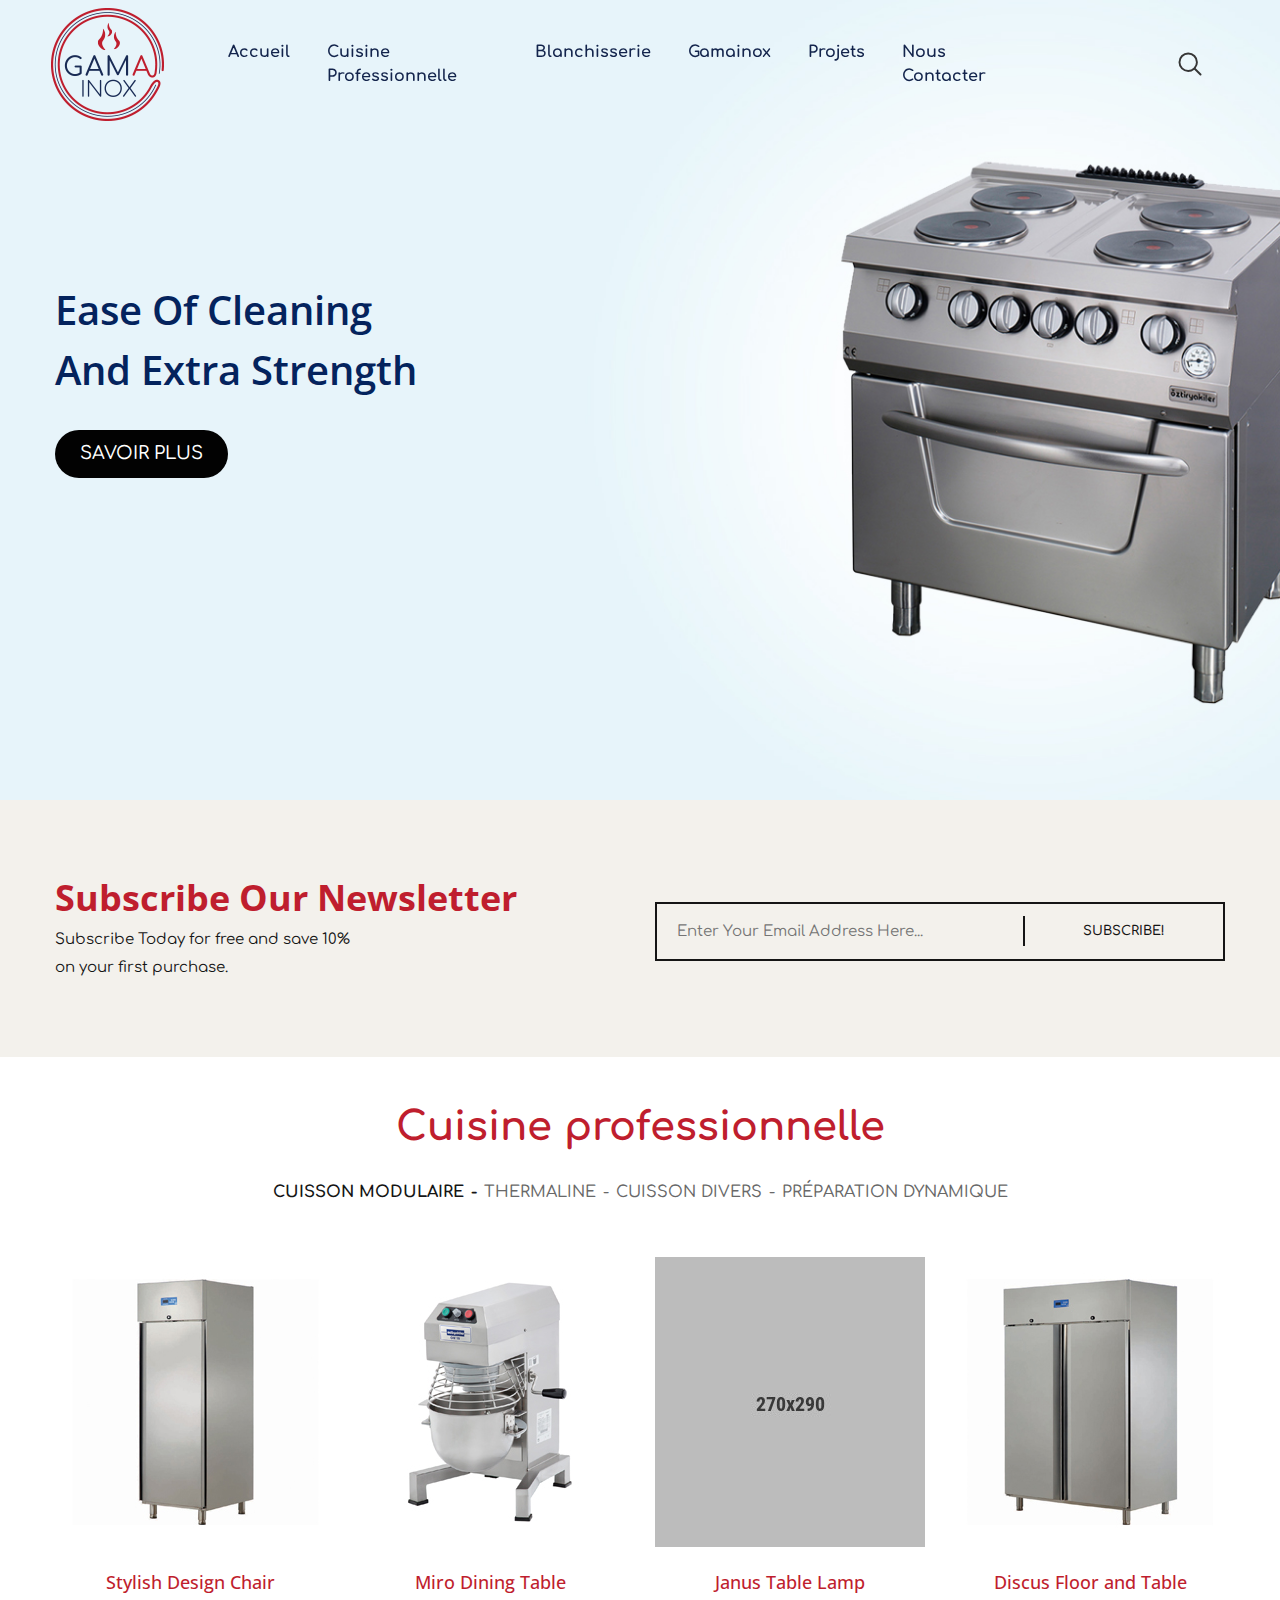
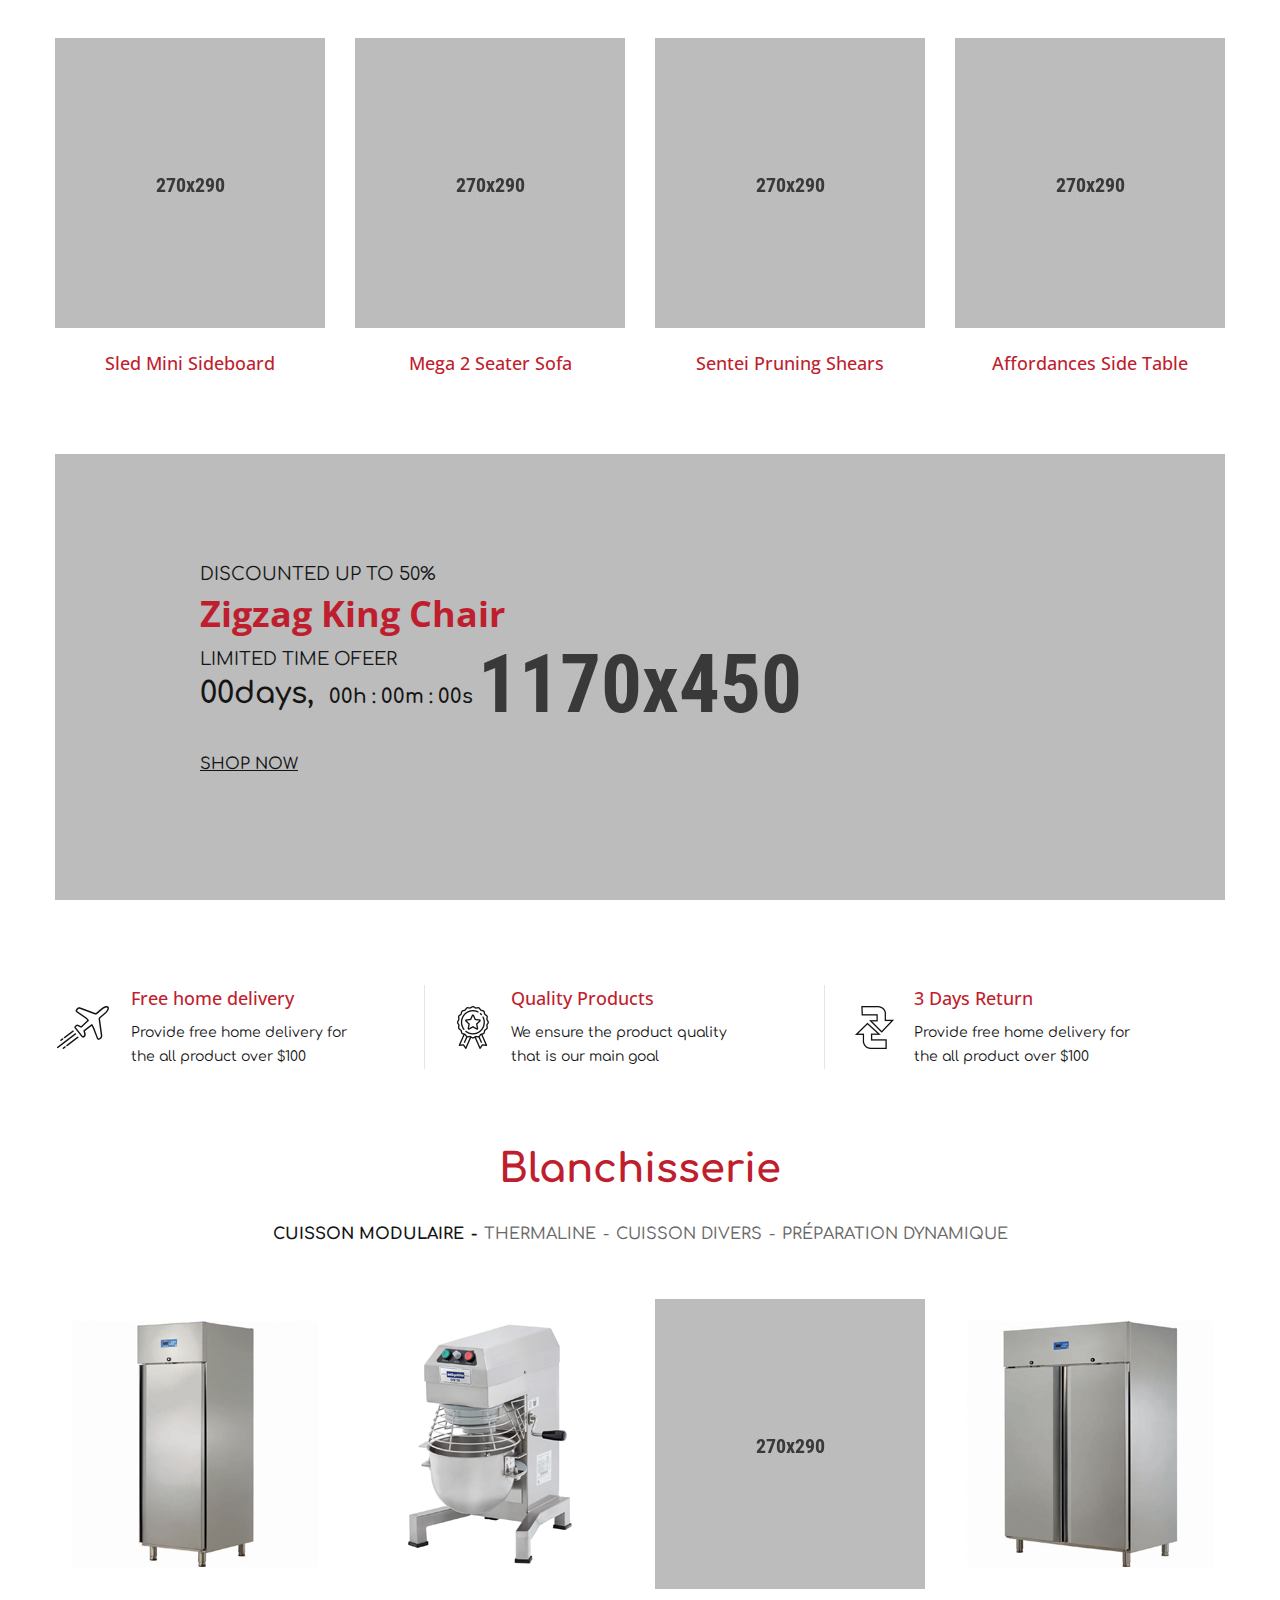
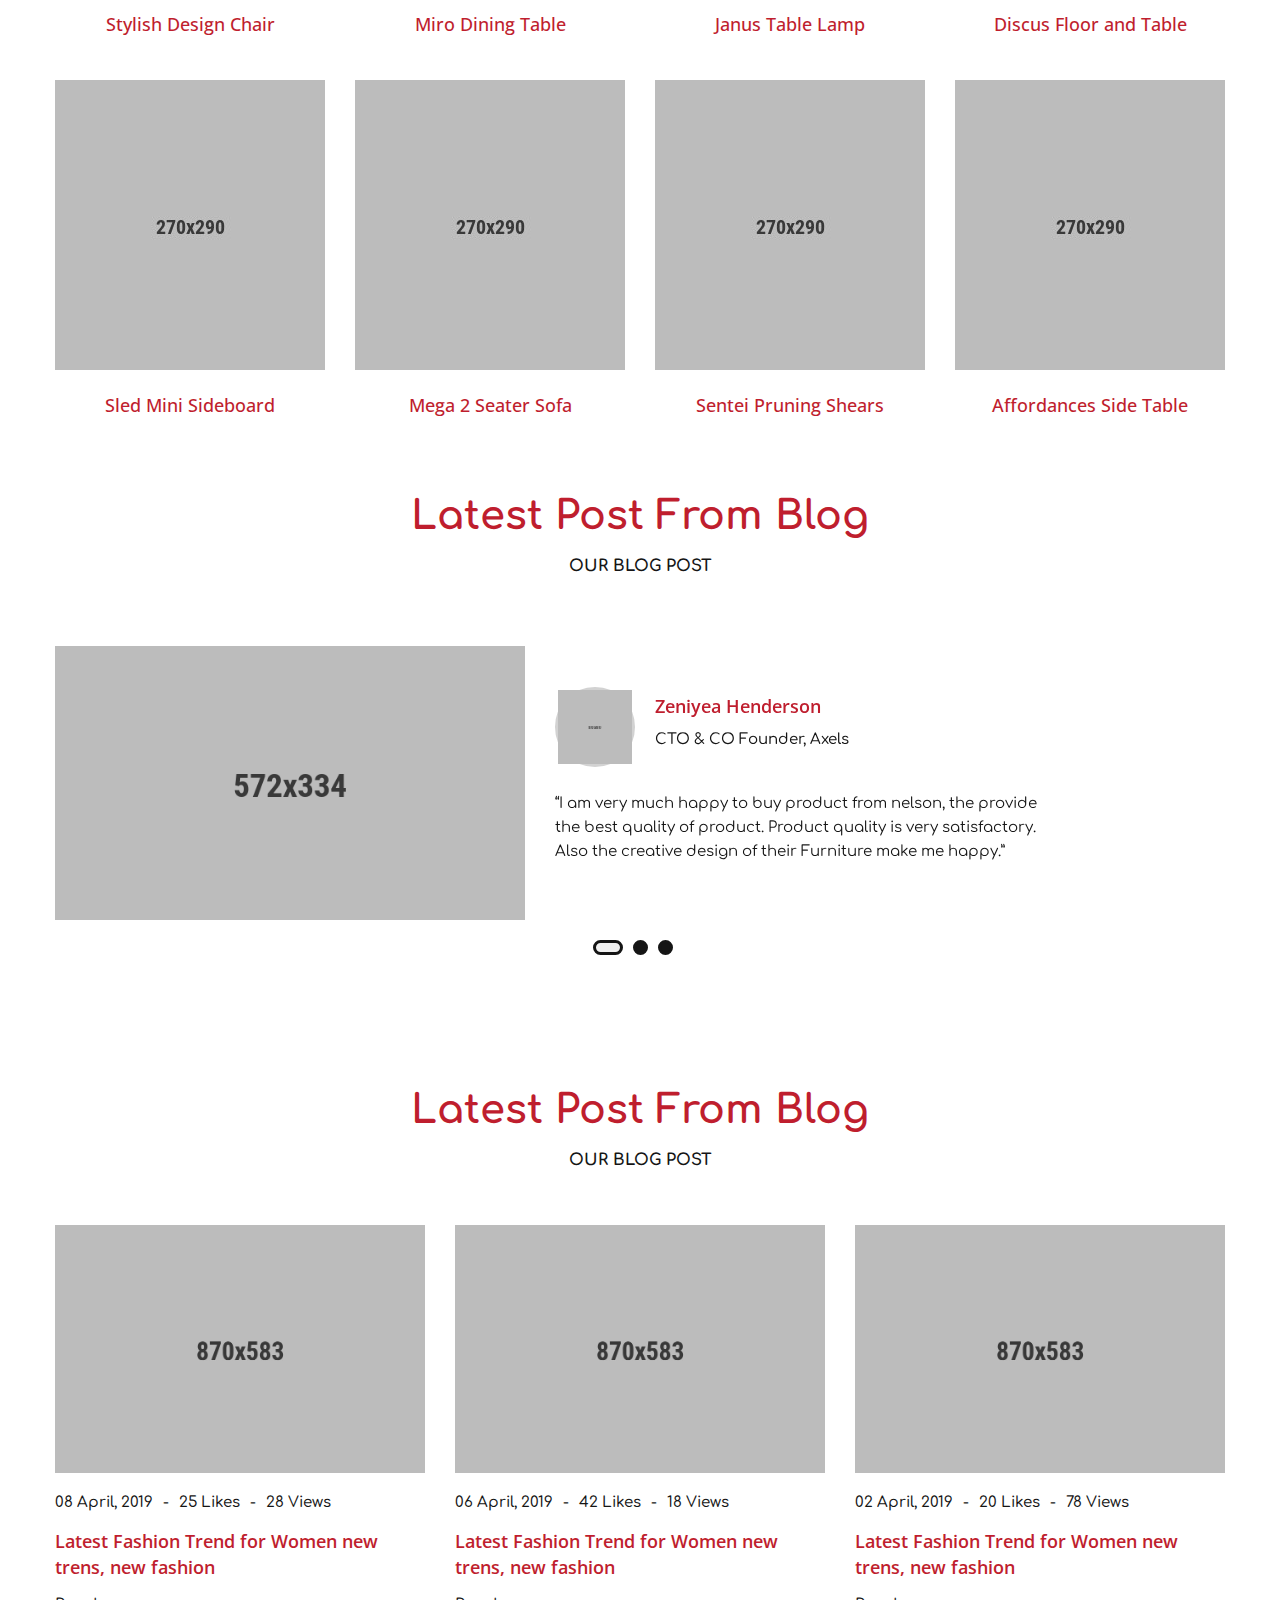
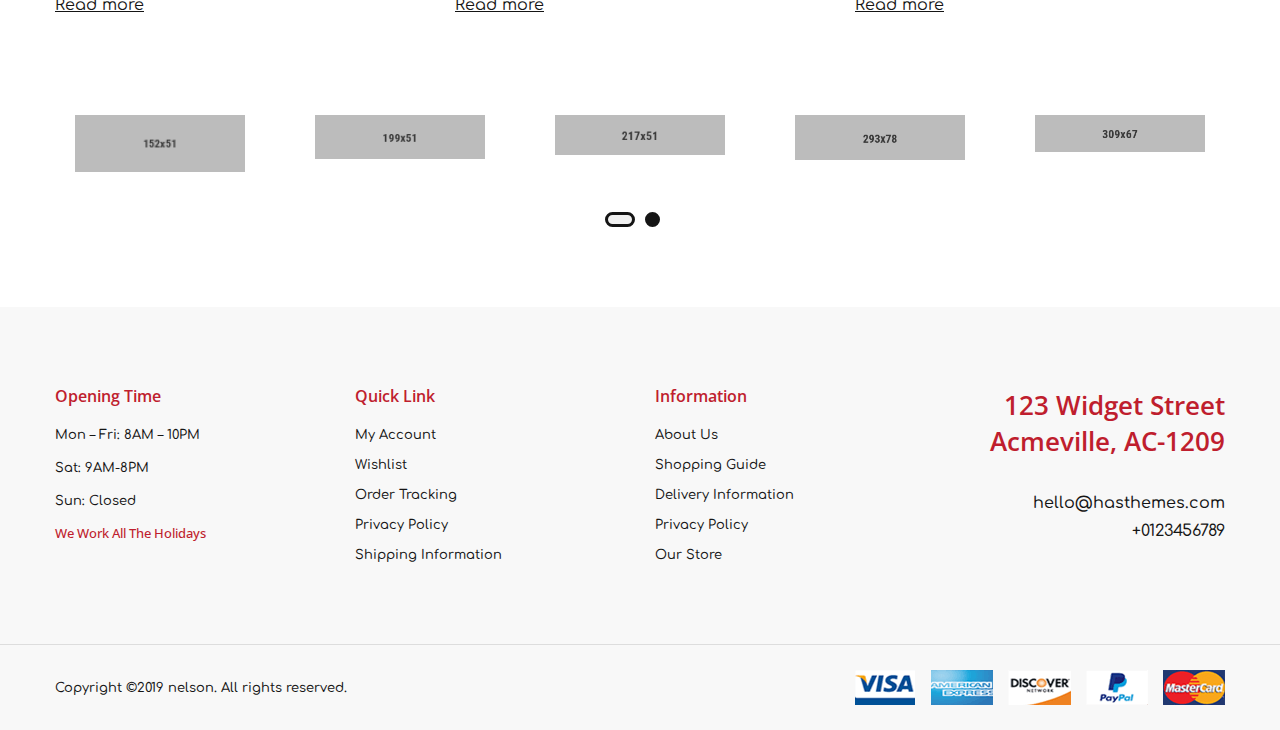
<file: nelson/index.html>
<!doctype html>
<html class="no-js" lang="zxx">

<head>
    <meta charset="utf-8">
    <meta http-equiv="x-ua-compatible" content="ie=edge">
    <title>nelson - Furniture eCommerce Bootstrap 4 Template</title>
    <meta name="description" content="">
    <meta name="viewport" content="width=device-width, initial-scale=1">
    <!-- Place favicon.ico in the root directory -->
    <link href="assets/images/favicon.ico" type="img/x-icon" rel="shortcut icon">
    <!-- All css files are included here. -->
    <link rel="stylesheet" href="assets/css/vendor/bootstrap.min.css">
    <link rel="stylesheet" href="assets/css/vendor/iconfont.min.css">
    <link rel="stylesheet" href="assets/css/vendor/helper.css">
    <link rel="stylesheet" href="assets/css/plugins/plugins.css">
    <link rel="stylesheet" href="assets/css/style.css">
    <!-- Modernizr JS -->
    <script src="assets/js/vendor/modernizr-2.8.3.min.js"></script>
</head>

<body>

    <div id="main-wrapper">

        <!--Header section start-->
        <header class="header header-transparent header-sticky  d-lg-block d-none">
            <div class="header-deafult-area">
                <div class="container-fluid">
                    <div class="row align-items-center pt-1 pb-1">
                        <div class="col-xl-2 col-lg-2 col-md-2 col-12">
                            <!--Logo Area Start-->
                            <div class="logo-area text-center">
                                <a href="index.html"><img src="./assets/images/logo.png" alt=""></a>
                            </div>
                            <!--Logo Area End-->
                        </div>
                        <div class="col-xl-8 col-lg-6 col-md-8 d-none d-lg-block col-12">
                            <!--Header Menu Area Start-->
                            <div class="header-menu-area d-flex justify-content-center">
                                <nav class="main-menu">
                                    <ul>
                                        <li><a href="index.html">Accueil</a>

                                        </li>
                                        <li><a href="shop.html">Cuisine professionnelle </a>
                                            <ul class="mega-menu four-column left-0">
                                                <li><a href="#" class="item-link">Cuisson modulaire</a>
                                                    <ul>
                                                        <li><a href="about.html">About</a></li>
                                                        <li><a href="compare.html">Compare</a></li>
                                                        <li><a href="cart.html">Shopping Cart</a></li>
                                                        <li><a href="checkout.html">Checkout</a></li>
                                                        <li><a href="wishlist.html">Wishlist</a></li>
                                                        <li><a href="my-account.html">My Account</a></li>
                                                        <li><a href="login-register.html">Login Register</a></li>
                                                        <li><a href="faq.html">Frequently Questions</a></li>
                                                        <li><a href="404.html">Error 404</a></li>
                                                    </ul>
                                                </li>
                                                <li><a href="#" class="item-link">Thermaline</a>
                                                    <ul>
                                                        <li><a href="shop.html">Shop</a></li>
                                                        <li><a href="shop-three-column.html">Shop Three Column</a></li>
                                                        <li><a href="shop-four-column.html">Shop Four Column</a></li>
                                                        <li><a href="shop-right-sidebar.html">Shop Right Sidebar</a>
                                                        </li>
                                                        <li><a href="shop-list-nosidebar.html">Shop List No Sidebar</a>
                                                        </li>
                                                        <li><a href="shop-list-left-sidebar.html">Shop List Left
                                                                Sidebar</a>
                                                        </li>
                                                        <li><a href="shop-list-right-sidebar.html">Shop List Right
                                                                Sidebar</a></li>
                                                    </ul>
                                                </li>
                                                <li><a href="#" class="item-link">Cuisson divers</a>
                                                    <ul>
                                                        <li><a href="single-product.html">Single Product</a></li>
                                                        <li><a href="single-product-variable.html">Variable Product</a>
                                                        </li>
                                                        <li><a href="single-product-affiliate.html">Affiliate
                                                                Product</a>
                                                        </li>
                                                        <li><a href="single-product-group.html">Group Product</a></li>
                                                        <li><a href="single-product-tabstyle-2.html">Product Left
                                                                Tab</a>
                                                        </li>
                                                        <li><a href="single-product-tabstyle-3.html">Product Right
                                                                Tab</a>
                                                        </li>
                                                        <li><a href="single-product-gallery-left.html">Product Gallery
                                                                Left</a></li>
                                                        <li><a href="single-product-gallery-right.html">Product Gallery
                                                                Right</a></li>
                                                    </ul>
                                                </li>
                                                <li><a href="#" class="item-link">Préparation Dynamique</a>
                                                    <ul>
                                                        <li><a href="single-product-sticky-left.html">Product Sticky
                                                                Left</a></li>
                                                        <li><a href="single-product-sticky-right.html">Product Sticky
                                                                Right</a></li>
                                                        <li><a href="single-product-slider-box.html">Product Box
                                                                Slider</a>
                                                        </li>
                                                    </ul>
                                                </li>
                                            </ul>
                                        </li>
                                        <li><a href="shop.html">Blanchisserie </a>
                                            <ul class="mega-menu four-column left-0">
                                                <li><a href="#" class="item-link">Cuisson modulaire</a>
                                                    <ul>
                                                        <li><a href="about.html">About</a></li>
                                                        <li><a href="compare.html">Compare</a></li>
                                                        <li><a href="cart.html">Shopping Cart</a></li>
                                                        <li><a href="checkout.html">Checkout</a></li>
                                                        <li><a href="wishlist.html">Wishlist</a></li>
                                                        <li><a href="my-account.html">My Account</a></li>
                                                        <li><a href="login-register.html">Login Register</a></li>
                                                        <li><a href="faq.html">Frequently Questions</a></li>
                                                        <li><a href="404.html">Error 404</a></li>
                                                    </ul>
                                                </li>
                                                <li><a href="#" class="item-link">Thermaline</a>
                                                    <ul>
                                                        <li><a href="shop.html">Shop</a></li>
                                                        <li><a href="shop-three-column.html">Shop Three Column</a></li>
                                                        <li><a href="shop-four-column.html">Shop Four Column</a></li>
                                                        <li><a href="shop-right-sidebar.html">Shop Right Sidebar</a>
                                                        </li>
                                                        <li><a href="shop-list-nosidebar.html">Shop List No Sidebar</a>
                                                        </li>
                                                        <li><a href="shop-list-left-sidebar.html">Shop List Left
                                                                Sidebar</a>
                                                        </li>
                                                        <li><a href="shop-list-right-sidebar.html">Shop List Right
                                                                Sidebar</a></li>
                                                    </ul>
                                                </li>
                                                <li><a href="#" class="item-link">Cuisson divers</a>
                                                    <ul>
                                                        <li><a href="single-product.html">Single Product</a></li>
                                                        <li><a href="single-product-variable.html">Variable Product</a>
                                                        </li>
                                                        <li><a href="single-product-affiliate.html">Affiliate
                                                                Product</a>
                                                        </li>
                                                        <li><a href="single-product-group.html">Group Product</a></li>
                                                        <li><a href="single-product-tabstyle-2.html">Product Left
                                                                Tab</a>
                                                        </li>
                                                        <li><a href="single-product-tabstyle-3.html">Product Right
                                                                Tab</a>
                                                        </li>
                                                        <li><a href="single-product-gallery-left.html">Product Gallery
                                                                Left</a></li>
                                                        <li><a href="single-product-gallery-right.html">Product Gallery
                                                                Right</a></li>
                                                    </ul>
                                                </li>
                                                <li><a href="#" class="item-link">Préparation Dynamique</a>
                                                    <ul>
                                                        <li><a href="single-product-sticky-left.html">Product Sticky
                                                                Left</a></li>
                                                        <li><a href="single-product-sticky-right.html">Product Sticky
                                                                Right</a></li>
                                                        <li><a href="single-product-slider-box.html">Product Box
                                                                Slider</a>
                                                        </li>
                                                    </ul>
                                                </li>
                                            </ul>
                                        </li>
                                        <li><a href="about.html">Gamainox</a></li>
                                        <li><a href="blog.html">Projets</a></li>
                                        <li><a href="contact.html">Nous contacter</a></li>
                                    </ul>
                                </nav>
                            </div>
                            <!--Header Menu Area End-->
                        </div>
                        <div class="col-xl-2 col-lg-2 col-md-2 col-12">
                            <!--Header Search And Mini Cart Area Start-->
                            <div class="header-search-cart-area d-flex justify-content-center">
                                <ul>
                                    <li><a class="header-search-toggle" href="#"><i
                                                class="flaticon-magnifying-glass"></i></a></li>
                                </ul>

                            </div>
                            <!--Header Search And Mini Cart Area End-->
                        </div>
                    </div>
                </div>
            </div>
        </header>
        <!--Header section end-->

        <!--Header Mobile section start-->
        <header class="header-mobile d-block d-lg-none">
            <div class="header-bottom menu-right">
                <div class="container">
                    <div class="row">
                        <div class="col-12">
                            <div class="header-mobile-navigation d-block d-lg-none">
                                <div class="row align-items-center">
                                    <div class="col-6 col-md-6">
                                        <div class="header-logo">
                                            <a href="index.html">
                                                <img src="./assets/images/logo.png" class="img-fluid" alt="">
                                            </a>
                                        </div>
                                    </div>
                                    <div class="col-6 col-md-6">
                                        <div class="mobile-navigation text-right">
                                            <div class="header-icon-wrapper">
                                                <ul class="icon-list justify-content-end">
                                                    <li>
                                                        <div class="header-cart-icon">
                                                            <a href="cart.html"><i
                                                                    class="flaticon-shopping-cart"></i></a>
                                                        </div>
                                                    </li>
                                                    <li>
                                                        <a href="javascript:void(0)" class="mobile-menu-icon"
                                                            id="mobile-menu-trigger"><i class="fa fa-bars"></i></a>
                                                    </li>
                                                </ul>
                                            </div>
                                        </div>
                                    </div>
                                </div>
                            </div>
                        </div>
                    </div>

                    <!--Mobile Menu start-->
                    <div class="row">
                        <div class="col-12 d-flex d-lg-none">
                            <div class="mobile-menu"></div>
                        </div>
                    </div>
                    <!--Mobile Menu end-->

                </div>
            </div>
        </header>
        <!--Header Mobile section end-->

        <!-- Offcanvas Menu Start -->
        <div class="offcanvas-mobile-menu d-block d-lg-none" id="offcanvas-mobile-menu">
            <a href="javascript:void(0)" class="offcanvas-menu-close" id="offcanvas-menu-close-trigger">
                <i class="fa fa-times"></i>
            </a>

            <div class="offcanvas-wrapper">

                <div class="offcanvas-inner-content">
                    <div class="offcanvas-mobile-search-area">
                        <form action="#">
                            <input type="search" placeholder="Search ...">
                            <button type="submit"><i class="fa fa-search"></i></button>
                        </form>
                    </div>
                    <nav class="offcanvas-navigation">
                        <ul>
                            <li class="menu-item-has-children"><a href="#">Home</a>
                                <ul class="submenu2">
                                    <li><a href="index.html">Home 01</a></li>
                                    <li><a href="index-2.html">Home 02</a></li>
                                </ul>
                            </li>
                            <li class="menu-item-has-children"><a href="#">Shop</a>
                                <ul class="submenu2">
                                    <li class="menu-item-has-children"><a href="#">Pages</a>
                                        <ul class="submenu2">
                                            <li><a href="about.html">About</a></li>
                                            <li><a href="compare.html">Compare</a></li>
                                            <li><a href="cart.html">Shopping Cart</a></li>
                                            <li><a href="checkout.html">Checkout</a></li>
                                            <li><a href="wishlist.html">Wishlist</a></li>
                                            <li><a href="my-account.html">My Account</a></li>
                                            <li><a href="login-register.html">Login Register</a></li>
                                            <li><a href="faq.html">Frequently Questions</a></li>
                                            <li><a href="404.html">Error 404</a></li>
                                        </ul>
                                    </li>
                                    <li class="menu-item-has-children"><a href="#">Shop Layout</a>
                                        <ul class="submenu2">
                                            <li><a href="shop.html">Shop</a></li>
                                            <li><a href="shop-three-column.html">Shop Three Column</a></li>
                                            <li><a href="shop-four-column.html">Shop Four Column</a></li>
                                            <li><a href="shop-right-sidebar.html">Shop Right Sidebar</a></li>
                                            <li><a href="shop-list-nosidebar.html">Shop List No Sidebar</a></li>
                                            <li><a href="shop-list-left-sidebar.html">Shop List Left Sidebar</a>
                                            </li>
                                            <li><a href="shop-list-right-sidebar.html">Shop List Right
                                                    Sidebar</a></li>
                                        </ul>
                                    </li>
                                    <li class="menu-item-has-children"><a href="#">Product Details</a>
                                        <ul class="submenu2">
                                            <li><a href="single-product.html">Single Product</a></li>
                                            <li><a href="single-product-variable.html">Variable Product</a></li>
                                            <li><a href="single-product-affiliate.html">Affiliate Product</a>
                                            </li>
                                            <li><a href="single-product-group.html">Group Product</a></li>
                                            <li><a href="single-product-tabstyle-2.html">Product Left Tab</a>
                                            </li>
                                            <li><a href="single-product-tabstyle-3.html">Product Right Tab</a>
                                            </li>
                                            <li><a href="single-product-gallery-left.html">Product Gallery
                                                    Left</a></li>
                                            <li><a href="single-product-gallery-right.html">Product Gallery
                                                    Right</a></li>
                                        </ul>
                                    </li>
                                    <li class="menu-item-has-children"><a href="#">Product Details</a>
                                        <ul class="submenu2">
                                            <li><a href="single-product-sticky-left.html">Product Sticky
                                                    Left</a></li>
                                            <li><a href="single-product-sticky-right.html">Product Sticky
                                                    Right</a></li>
                                            <li><a href="single-product-slider-box.html">Product Box Slider</a>
                                            </li>
                                        </ul>
                                    </li>

                                </ul>
                            </li>
                            <li><a href="shop.html">New Arrivals</a></li>
                            <li class="menu-item-has-children"><a href="#">Pages</a>
                                <ul class="submenu2">
                                    <li><a href="blog.html">Blog</a></li>
                                    <li><a href="blog-two-column.html">Blog Two Column</a></li>
                                    <li><a href="blog-left-sidebar.html">Blog Left Sidebar</a></li>
                                    <li><a href="blog-right-sidebar.html">Blog Right Sidebar</a></li>
                                    <li><a href="blog-details.html">Blog Details</a></li>
                                    <li><a href="blog-details-gallery.html">Blog Details Gallery</a></li>
                                    <li><a href="blog-details-audio.html">Blog Details Audio</a></li>
                                    <li><a href="blog-details-video.html">Blog Details Video</a></li>
                                </ul>
                            </li>
                            <li class="menu-item-has-children"><a href="contact.html">Contact</a>
                            </li>

                        </ul>
                    </nav>

                    <div class="offcanvas-settings">
                        <nav class="offcanvas-navigation">
                            <ul>
                                <li class="menu-item-has-children"><a href="#">MY ACCOUNT </a>
                                    <ul class="submenu2">
                                        <li><a href="login-register.html">Login</a></li>
                                        <li><a href="checkout.html">Checkout</a></li>
                                        <li><a href="my-account.html">My account</a></li>
                                        <li><a href="cart.html">Cart</a></li>
                                        <li><a href="wishlist.html">Wishlist</a></li>
                                    </ul>
                                </li>
                                <li class="menu-item-has-children"><a href="#">CURRENCY: USD </a>
                                    <ul class="submenu2">
                                        <li><a href="javascript:void(0)">€ Euro</a></li>
                                        <li><a href="javascript:void(0)">$ US Dollar</a></li>
                                    </ul>
                                </li>
                                <li class="menu-item-has-children"><a href="#">LANGUAGE: EN-GB </a>
                                    <ul class="submenu2">
                                        <li><a href="javascript:void(0)"><img src="./assets/images/icons/en-gb.png"
                                                    alt=""> English</a></li>
                                        <li><a href="javascript:void(0)"><img src="./assets/images/icons/de-de.png"
                                                    alt=""> Germany</a></li>
                                    </ul>
                                </li>
                            </ul>
                        </nav>
                    </div>

                    <div class="offcanvas-widget-area">
                        <div class="off-canvas-contact-widget">
                            <div class="header-contact-info">
                                <ul class="header-contact-info-list">
                                    <li><i class="ion-android-phone-portrait"></i> <a href="tel://12452456012">(1245)
                                            2456 012 </a></li>
                                    <li><i class="ion-android-mail"></i> <a
                                            href="mailto:info@yourdomain.com">info@yourdomain.com</a></li>
                                </ul>
                            </div>
                        </div>
                        <!--Off Canvas Widget Social Start-->
                        <div class="off-canvas-widget-social">
                            <a href="#" title="Facebook"><i class="fa fa-facebook"></i></a>
                            <a href="#" title="Twitter"><i class="fa fa-twitter"></i></a>
                            <a href="#" title="LinkedIn"><i class="fa fa-linkedin"></i></a>
                            <a href="#" title="Youtube"><i class="fa fa-youtube-play"></i></a>
                            <a href="#" title="Vimeo"><i class="fa fa-vimeo-square"></i></a>
                        </div>
                        <!--Off Canvas Widget Social End-->
                    </div>
                </div>
            </div>

        </div>
        <!-- Offcanvas Menu End -->

        <!-- main-search start -->
        <div class="main-search-active">
            <div class="sidebar-search-icon">
                <button class="search-close"><i class="fa fa-times"></i></button>
            </div>
            <div class="sidebar-search-input">
                <form action="#">
                    <div class="form-search">
                        <input id="search" class="input-text" value="" placeholder="" type="search">
                        <button>
                            <i class="fa fa-search"></i>
                        </button>
                    </div>
                </form>
                <p class="form-description">Hit enter to search or ESC to close</p>
            </div>
        </div>
        <!-- main-search start -->



        <!--slider section start-->
        <div class="hero-section section position-relative">
            <div class="hero-slider section">

                <!--Hero Item start-->
                <div class="hero-item  bg-image" data-bg="assets/images/hero/hero-1.jpg">
                    <div class="container">
                        <div class="row">
                            <div class="col-12">

                                <!--Hero Content start-->
                                <div class="hero-content-2 left">

                                    <h2>Ease of cleaning <br>and extra strength</h2>
                                    <a href="shop.html" class="btn">Savoir plus</a>

                                </div>
                                <!--Hero Content end-->

                            </div>
                        </div>
                    </div>
                </div>
                <!--Hero Item end-->

                <!--Hero Item start-->
                <div class="hero-item bg-image" data-bg="assets/images/hero/hero-2.jpg">
                    <div class="container">
                        <div class="row">
                            <div class="col-12">

                                <!--Hero Content start-->
                                <div class="hero-content-2 left">

                                    <h2>Creative Design <br> Modern & Exclusive Furniture</h2>
                                    <a href="shop.html" class="btn">SHOP NOW</a>

                                </div>
                                <!--Hero Content end-->

                            </div>
                        </div>
                    </div>
                </div>
                <!--Hero Item end-->

            </div>
        </div>
        <!--slider section end-->



        <!-- Banner section start -->
        <!-- <div class="banner-section section pt-30">
            <div class="container">
                <div class="row">
                    <div class="col-lg-6 col-md-6 col-sm-12">
                        
                        <div class="single-banner-item mb-30">
                            <div class="banner-image">
                                <a href="shop.html">
                                    <img src="./assets/images/banner/banner1.jpg" alt="">
                                </a>
                            </div>
                            <div class="banner-content">
                                <h3 class="title">OFFICE <br> FURNITURE</h3>
                                    <a href="shop.html">SHOP NOW</a>
                            </div>
                        </div>
                        
                    </div>
                    <div class="col-lg-6 col-md-6 col-sm-12">
                        
                        <div class="single-banner-item mb-30">
                            <div class="banner-image">
                                <a href="shop-left-sidebar.html">
                                    <img src="./assets/images/banner/banner2.jpg" alt="">
                                </a>
                            </div>
                            <div class="banner-content tr-right">
                                <h3 class="title">HOME <br> FURNITURE</h3>
                                    <a href="shop.html">SHOP NOW</a>
                            </div>
                        </div>
                        
                    </div>
                </div>
            </div>
        </div> -->
        <!-- Banner section End -->

        <!-- Newsletter Section Start -->
        <div
            class="newsletter-section section bg-gray-two mt-100 pt-100 pt-lg-80 pt-md-70 pt-sm-60 pt-xs-50 pb-95 pb-lg-75 pb-md-65 pb-sm-60 pb-xs-50">
            <div class="container">
                <div class="row align-items-center">
                    <div class="col-lg-6">
                        <div class="newsletter-content">
                            <h2>Subscribe Our Newsletter</h2>
                            <p>Subscribe Today for free and save 10% on your first purchase.</p>
                        </div>
                    </div>
                    <div class="col-lg-6">
                        <div class="newsletter-wrap">
                            <div class="newsletter-form">
                                <form id="mc-form" class="mc-form">
                                    <input type="email" placeholder="Enter Your Email Address Here..." required>
                                    <button type="submit" value="submit">SUBSCRIBE!</button>
                                </form>

                            </div>
                            <!-- mailchimp-alerts Start -->
                            <div class="mailchimp-alerts">
                                <div class="mailchimp-submitting"></div><!-- mailchimp-submitting end -->
                                <div class="mailchimp-success"></div><!-- mailchimp-success end -->
                                <div class="mailchimp-error"></div><!-- mailchimp-error end -->
                            </div>
                            <!-- mailchimp-alerts end -->
                        </div>
                    </div>
                </div>
            </div>
        </div>
        <!-- Newsletter Section End -->




        <!--Product section start-->
        <div
            class="product-section section pt-70 pt-lg-50 pt-md-40 pt-sm-30 pt-xs-20 pb-55 pb-lg-35 pb-md-25 pb-sm-15 pb-xs-5">
            <div class="container">
                <div class="row">
                    <div class="col">
                        <div class="section-title text-center mb-30">
                            <h2>Cuisine professionnelle</h2>
                        </div>
                        <div class="product-tab mb-50 mb-sm-30 mb-xs-20">
                            <ul class="nav">
                                <li><a class="active show" data-toggle="tab" href="#home">CUISSON MODULAIRE</a></li>
                                <li><a data-toggle="tab" href="#office">THERMALINE</a></li>
                                <li><a data-toggle="tab" href="#home">CUISSON DIVERS</a></li>
                                <li><a data-toggle="tab" href="#office">PRÉPARATION DYNAMIQUE</a></li>
                            </ul>
                        </div>
                    </div>
                </div>
                <div class="tab-content">
                    <div id="home" class="tab-pane fade active show">
                        <div class="row">
                            <div class="col-lg-3 col-md-4 col-sm-6">
                                <!--  Single Grid product Start -->
                                <div class="single-grid-product mb-40">
                                    <div class="product-image">
                                        <a href="single-product.html">
                                            <img src="./assets/images/product/product-1.jpg" class="img-fluid" alt="">
                                            <img src="./assets/images/product/product-2.jpg" class="img-fluid" alt="">
                                        </a>
                                    </div>
                                    <div class="product-content">
                                        <h3 class="title"> <a href="single-product.html">Stylish Design Chair</a></h3>
                                    </div>
                                </div>
                                <!--  Single Grid product End -->
                            </div>

                            <div class="col-lg-3 col-md-4 col-sm-6">
                                <!--  Single Grid product Start -->
                                <div class="single-grid-product mb-40">
                                    <div class="product-image">
                                        <a href="single-product.html">
                                            <img src="./assets/images/product/product-2.jpg" class="img-fluid" alt="">
                                            <img src="./assets/images/product/product-3.jpg" class="img-fluid" alt="">
                                        </a>
                                    </div>
                                    <div class="product-content">
                                        <h3 class="title"> <a href="single-product.html">Miro Dining Table</a></h3>
                                    </div>
                                </div>
                                <!--  Single Grid product End -->
                            </div>

                            <div class="col-lg-3 col-md-4 col-sm-6">
                                <!--  Single Grid product Start -->
                                <div class="single-grid-product mb-40">
                                    <div class="product-image">

                                        <a href="single-product.html">
                                            <img src="./assets/images/product/product-4.jpg" class="img-fluid" alt="">
                                            <img src="./assets/images/product/product-1.jpg" class="img-fluid" alt="">
                                        </a>
                                    </div>
                                    <div class="product-content">
                                        <h3 class="title"> <a href="single-product.html">Janus Table Lamp</a></h3>
                                    </div>
                                </div>
                                <!--  Single Grid product End -->
                            </div>

                            <div class="col-lg-3 col-md-4 col-sm-6">
                                <!--  Single Grid product Start -->
                                <div class="single-grid-product mb-40">
                                    <div class="product-image">
                                        <a href="single-product.html">
                                            <img src="./assets/images/product/product-3.jpg" class="img-fluid" alt="">
                                        </a>
                                    </div>
                                    <div class="product-content">
                                        <h3 class="title"> <a href="single-product.html">Discus Floor and Table</a></h3>
                                    </div>
                                </div>
                                <!--  Single Grid product End -->
                            </div>

                            <div class="col-lg-3 col-md-4 col-sm-6">
                                <!--  Single Grid product Start -->
                                <div class="single-grid-product mb-40">
                                    <div class="product-image">

                                        <a href="single-product.html">
                                            <img src="./assets/images/product/product-5.jpg" class="img-fluid" alt="">
                                            <img src="./assets/images/product/product-2.jpg" class="img-fluid" alt="">
                                        </a>
                                    </div>
                                    <div class="product-content">
                                        <h3 class="title"> <a href="single-product.html">Sled Mini Sideboard</a></h3>
                                    </div>
                                </div>
                                <!--  Single Grid product End -->
                            </div>

                            <div class="col-lg-3 col-md-4 col-sm-6">
                                <!--  Single Grid product Start -->
                                <div class="single-grid-product mb-40">
                                    <div class="product-image">

                                        <a href="single-product.html">
                                            <img src="./assets/images/product/product-6.jpg" class="img-fluid" alt="">
                                            <img src="./assets/images/product/product-4.jpg" class="img-fluid" alt="">
                                        </a>
                                    </div>
                                    <div class="product-content">
                                        <h3 class="title"> <a href="single-product.html">Mega 2 Seater Sofa</a></h3>
                                    </div>
                                </div>
                                <!--  Single Grid product End -->
                            </div>

                            <div class="col-lg-3 col-md-4 col-sm-6">
                                <!--  Single Grid product Start -->
                                <div class="single-grid-product mb-40">
                                    <div class="product-image">

                                        <a href="single-product.html">
                                            <img src="./assets/images/product/product-7.jpg" class="img-fluid" alt="">
                                        </a>
                                    </div>
                                    <div class="product-content">
                                        <h3 class="title"> <a href="single-product.html">Sentei Pruning Shears</a></h3>
                                    </div>
                                </div>
                                <!--  Single Grid product End -->
                            </div>

                            <div class="col-lg-3 col-md-4 col-sm-6">
                                <!--  Single Grid product Start -->
                                <div class="single-grid-product mb-40">
                                    <div class="product-image">

                                        <a href="single-product.html">
                                            <img src="./assets/images/product/product-8.jpg" class="img-fluid" alt="">
                                            <img src="./assets/images/product/product-2.jpg" class="img-fluid" alt="">
                                        </a>


                                    </div>
                                    <div class="product-content">
                                        <h3 class="title"> <a href="single-product.html">Affordances Side Table</a></h3>
                                    </div>
                                </div>
                                <!--  Single Grid product End -->
                            </div>
                        </div>
                    </div>
                    <div id="office" class="tab-pane">
                        <div class="row">
                            <div class="col-lg-3 col-md-4 col-sm-6">
                                <!--  Single Grid product Start -->
                                <div class="single-grid-product mb-40">
                                    <div class="product-image">
                                        <a href="single-product.html">
                                            <img src="./assets/images/product/product-9.jpg" class="img-fluid" alt="">
                                            <img src="./assets/images/product/product-10.jpg" class="img-fluid" alt="">
                                        </a>
                                    </div>
                                    <div class="product-content">
                                        <h3 class="title"> <a href="single-product.html">Normal Dining chair</a></h3>
                                    </div>
                                </div>
                                <!--  Single Grid product End -->
                            </div>

                            <div class="col-lg-3 col-md-4 col-sm-6">
                                <!--  Single Grid product Start -->
                                <div class="single-grid-product mb-40">
                                    <div class="product-image">

                                        <a href="single-product.html">
                                            <img src="./assets/images/product/product-11.jpg" class="img-fluid" alt="">
                                            <img src="./assets/images/product/product-12.jpg" class="img-fluid" alt="">
                                        </a>
                                    </div>
                                    <div class="product-content">
                                        <h3 class="title"> <a href="single-product.html">Tripod lampshade</a></h3>
                                    </div>
                                </div>
                                <!--  Single Grid product End -->
                            </div>

                            <div class="col-lg-3 col-md-4 col-sm-6">
                                <!--  Single Grid product Start -->
                                <div class="single-grid-product mb-40">
                                    <div class="product-image">
                                        <a href="single-product.html">
                                            <img src="./assets/images/product/product-10.jpg" class="img-fluid" alt="">
                                            <img src="./assets/images/product/product-13.jpg" class="img-fluid" alt="">
                                        </a>
                                    </div>
                                    <div class="product-content">
                                        <h3 class="title"> <a href="single-product.html">Hot Design Table</a></h3>
                                    </div>
                                </div>
                                <!--  Single Grid product End -->
                            </div>

                            <div class="col-lg-3 col-md-4 col-sm-6">
                                <!--  Single Grid product Start -->
                                <div class="single-grid-product mb-40">
                                    <div class="product-image">
                                        <a href="single-product.html">
                                            <img src="./assets/images/product/product-14.jpg" class="img-fluid" alt="">
                                        </a>
                                    </div>
                                    <div class="product-content">
                                        <h3 class="title"> <a href="single-product.html">Outdoor Lock Chair</a></h3>
                                    </div>
                                </div>
                                <!--  Single Grid product End -->
                            </div>

                            <div class="col-lg-3 col-md-4 col-sm-6">
                                <!--  Single Grid product Start -->
                                <div class="single-grid-product mb-40">
                                    <div class="product-image">

                                        <a href="single-product.html">
                                            <img src="./assets/images/product/product-14.jpg" class="img-fluid" alt="">
                                            <img src="./assets/images/product/product-13.jpg" class="img-fluid" alt="">
                                        </a>


                                    </div>
                                    <div class="product-content">
                                        <h3 class="title"> <a href="single-product.html">Classic Chair</a></h3>
                                    </div>
                                </div>
                                <!--  Single Grid product End -->
                            </div>

                            <div class="col-lg-3 col-md-4 col-sm-6">
                                <!--  Single Grid product Start -->
                                <div class="single-grid-product mb-40">
                                    <div class="product-image">
                                        <a href="single-product.html">
                                            <img src="./assets/images/product/product-15.jpg" class="img-fluid" alt="">
                                            <img src="./assets/images/product/product-16.jpg" class="img-fluid" alt="">
                                        </a>
                                    </div>
                                    <div class="product-content">
                                        <h3 class="title"> <a href="single-product.html">Classic Chair Wodden</a></h3>
                                    </div>
                                </div>
                                <!--  Single Grid product End -->
                            </div>

                            <div class="col-lg-3 col-md-4 col-sm-6">
                                <!--  Single Grid product Start -->
                                <div class="single-grid-product mb-40">
                                    <div class="product-image">
                                        <a href="single-product.html">
                                            <img src="./assets/images/product/product-10.jpg" class="img-fluid" alt="">
                                        </a>
                                    </div>
                                    <div class="product-content">
                                        <h3 class="title"> <a href="single-product.html">Classic Table Wodden</a></h3>
                                    </div>
                                </div>
                                <!--  Single Grid product End -->
                            </div>

                            <div class="col-lg-3 col-md-4 col-sm-6">
                                <!--  Single Grid product Start -->
                                <div class="single-grid-product mb-40">
                                    <div class="product-image">
                                        <a href="single-product.html">
                                            <img src="./assets/images/product/product-16.jpg" class="img-fluid" alt="">
                                            <img src="./assets/images/product/product-2.jpg" class="img-fluid" alt="">
                                        </a>
                                    </div>
                                    <div class="product-content">
                                        <h3 class="title"> <a href="single-product.html">Miniature Almari</a></h3>
                                    </div>
                                </div>
                                <!--  Single Grid product End -->
                            </div>
                        </div>
                    </div>
                </div>


            </div>
        </div>
        <!--Product section end-->


        <!-- Banner section start -->
        <div class="banner-section section pb-40 pb-sm-30 pb-xs-0">
            <div class="container">
                <div class="row">
                    <div class="col-lg-12">
                        <!-- Single Banner Start -->
                        <div class="single-banner-item pt-100 pt-md-80 pt-sm-70 pt-xs-50 pb-120 pb-md-100 pb-sm-90 pb-xs-50 mb-30 bg-image"
                            data-bg="./assets/images/banner/banner3.jpg">
                            <div class="sp-banner-content">
                                <span class="normat-text">DISCOUNTED UP TO 50%</span>
                                <h2 class="title">Zigzag King Chair</h2>
                                <span class="normat-text">LIMITED TIME OFEER</span>
                                <div class="countdown-area">
                                    <div class="product-countdown" data-countdown="2019/06/01"></div>
                                </div>
                                <a href="shop.html">SHOP NOW</a>
                            </div>
                        </div>
                        <!-- Single Banner End -->
                    </div>
                </div>
            </div>
        </div>
        <!-- Banner section End -->




        <!--Features section start-->
        <div class="features-section section pt-30 pt-lg-15 pt-md-0 pt-sm-0 pt-xs-15">
            <div class="container">
                <div class="row">

                    <div class="col-lg-4 col-md-6">
                        <!-- Single Feature Start -->
                        <div class="single-feature mb-30">
                            <div class="feature-image">
                                <img src="./assets/images/icons/feature-1.png" class="img-fluid" alt="">
                            </div>
                            <div class="feature-content">
                                <h4 class="title">Free home delivery</h4>
                                <p class="short-desc">Provide free home delivery for the all product over $100 </p>
                            </div>
                        </div>
                        <!-- Single Feature End -->
                    </div>
                    <div class="col-lg-4 col-md-6">
                        <!-- Single Feature Start -->
                        <div class="single-feature mb-30">
                            <div class="feature-image">
                                <img src="./assets/images/icons/feature-2.png" class="img-fluid" alt="">
                            </div>
                            <div class="feature-content">
                                <h4 class="title">Quality Products</h4>
                                <p class="short-desc">We ensure the product quality that is our main goal </p>
                            </div>
                        </div>
                        <!-- Single Feature End -->
                    </div>
                    <div class="col-lg-4 col-md-6">
                        <!-- Single Feature Start -->
                        <div class="single-feature mb-30">
                            <div class="feature-image">
                                <img src="./assets/images/icons/feature-3.png" class="img-fluid" alt="">
                            </div>
                            <div class="feature-content">
                                <h4 class="title">3 Days Return</h4>
                                <p class="short-desc">Provide free home delivery for the all product over $100 </p>
                            </div>
                        </div>
                        <!-- Single Feature End -->
                    </div>

                </div>
            </div>
        </div>
        <!--Features section end-->

        <!--Product section start-->
        <div
            class="product-section section pt-70 pt-lg-50 pt-md-40 pt-sm-30 pt-xs-20 pb-55 pb-lg-35 pb-md-25 pb-sm-15 pb-xs-5">
            <div class="container">
                <div class="row">
                    <div class="col">
                        <div class="section-title text-center mb-30">
                            <h2>Blanchisserie</h2>
                        </div>
                        <div class="product-tab mb-50 mb-sm-30 mb-xs-20">
                            <ul class="nav">
                                <li><a class="active show" data-toggle="tab" href="#home">CUISSON MODULAIRE</a></li>
                                <li><a data-toggle="tab" href="#office">THERMALINE</a></li>
                                <li><a data-toggle="tab" href="#home">CUISSON DIVERS</a></li>
                                <li><a data-toggle="tab" href="#office">PRÉPARATION DYNAMIQUE</a></li>
                            </ul>
                        </div>
                    </div>
                </div>
                <div class="tab-content">
                    <div id="home" class="tab-pane fade active show">
                        <div class="row">
                            <div class="col-lg-3 col-md-4 col-sm-6">
                                <!--  Single Grid product Start -->
                                <div class="single-grid-product mb-40">
                                    <div class="product-image">
                                        <a href="single-product.html">
                                            <img src="./assets/images/product/product-1.jpg" class="img-fluid" alt="">
                                            <img src="./assets/images/product/product-2.jpg" class="img-fluid" alt="">
                                        </a>
                                    </div>
                                    <div class="product-content">
                                        <h3 class="title"> <a href="single-product.html">Stylish Design Chair</a></h3>
                                    </div>
                                </div>
                                <!--  Single Grid product End -->
                            </div>

                            <div class="col-lg-3 col-md-4 col-sm-6">
                                <!--  Single Grid product Start -->
                                <div class="single-grid-product mb-40">
                                    <div class="product-image">
                                        <a href="single-product.html">
                                            <img src="./assets/images/product/product-2.jpg" class="img-fluid" alt="">
                                            <img src="./assets/images/product/product-3.jpg" class="img-fluid" alt="">
                                        </a>
                                    </div>
                                    <div class="product-content">
                                        <h3 class="title"> <a href="single-product.html">Miro Dining Table</a></h3>
                                    </div>
                                </div>
                                <!--  Single Grid product End -->
                            </div>

                            <div class="col-lg-3 col-md-4 col-sm-6">
                                <!--  Single Grid product Start -->
                                <div class="single-grid-product mb-40">
                                    <div class="product-image">

                                        <a href="single-product.html">
                                            <img src="./assets/images/product/product-4.jpg" class="img-fluid" alt="">
                                            <img src="./assets/images/product/product-1.jpg" class="img-fluid" alt="">
                                        </a>
                                    </div>
                                    <div class="product-content">
                                        <h3 class="title"> <a href="single-product.html">Janus Table Lamp</a></h3>
                                    </div>
                                </div>
                                <!--  Single Grid product End -->
                            </div>

                            <div class="col-lg-3 col-md-4 col-sm-6">
                                <!--  Single Grid product Start -->
                                <div class="single-grid-product mb-40">
                                    <div class="product-image">
                                        <a href="single-product.html">
                                            <img src="./assets/images/product/product-3.jpg" class="img-fluid" alt="">
                                        </a>
                                    </div>
                                    <div class="product-content">
                                        <h3 class="title"> <a href="single-product.html">Discus Floor and Table</a></h3>
                                    </div>
                                </div>
                                <!--  Single Grid product End -->
                            </div>

                            <div class="col-lg-3 col-md-4 col-sm-6">
                                <!--  Single Grid product Start -->
                                <div class="single-grid-product mb-40">
                                    <div class="product-image">

                                        <a href="single-product.html">
                                            <img src="./assets/images/product/product-5.jpg" class="img-fluid" alt="">
                                            <img src="./assets/images/product/product-2.jpg" class="img-fluid" alt="">
                                        </a>
                                    </div>
                                    <div class="product-content">
                                        <h3 class="title"> <a href="single-product.html">Sled Mini Sideboard</a></h3>
                                    </div>
                                </div>
                                <!--  Single Grid product End -->
                            </div>

                            <div class="col-lg-3 col-md-4 col-sm-6">
                                <!--  Single Grid product Start -->
                                <div class="single-grid-product mb-40">
                                    <div class="product-image">

                                        <a href="single-product.html">
                                            <img src="./assets/images/product/product-6.jpg" class="img-fluid" alt="">
                                            <img src="./assets/images/product/product-4.jpg" class="img-fluid" alt="">
                                        </a>
                                    </div>
                                    <div class="product-content">
                                        <h3 class="title"> <a href="single-product.html">Mega 2 Seater Sofa</a></h3>
                                    </div>
                                </div>
                                <!--  Single Grid product End -->
                            </div>

                            <div class="col-lg-3 col-md-4 col-sm-6">
                                <!--  Single Grid product Start -->
                                <div class="single-grid-product mb-40">
                                    <div class="product-image">

                                        <a href="single-product.html">
                                            <img src="./assets/images/product/product-7.jpg" class="img-fluid" alt="">
                                        </a>
                                    </div>
                                    <div class="product-content">
                                        <h3 class="title"> <a href="single-product.html">Sentei Pruning Shears</a></h3>
                                    </div>
                                </div>
                                <!--  Single Grid product End -->
                            </div>

                            <div class="col-lg-3 col-md-4 col-sm-6">
                                <!--  Single Grid product Start -->
                                <div class="single-grid-product mb-40">
                                    <div class="product-image">

                                        <a href="single-product.html">
                                            <img src="./assets/images/product/product-8.jpg" class="img-fluid" alt="">
                                            <img src="./assets/images/product/product-2.jpg" class="img-fluid" alt="">
                                        </a>


                                    </div>
                                    <div class="product-content">
                                        <h3 class="title"> <a href="single-product.html">Affordances Side Table</a></h3>
                                    </div>
                                </div>
                                <!--  Single Grid product End -->
                            </div>
                        </div>
                    </div>
                    <div id="office" class="tab-pane">
                        <div class="row">
                            <div class="col-lg-3 col-md-4 col-sm-6">
                                <!--  Single Grid product Start -->
                                <div class="single-grid-product mb-40">
                                    <div class="product-image">
                                        <a href="single-product.html">
                                            <img src="./assets/images/product/product-9.jpg" class="img-fluid" alt="">
                                            <img src="./assets/images/product/product-10.jpg" class="img-fluid" alt="">
                                        </a>
                                    </div>
                                    <div class="product-content">
                                        <h3 class="title"> <a href="single-product.html">Normal Dining chair</a></h3>
                                    </div>
                                </div>
                                <!--  Single Grid product End -->
                            </div>

                            <div class="col-lg-3 col-md-4 col-sm-6">
                                <!--  Single Grid product Start -->
                                <div class="single-grid-product mb-40">
                                    <div class="product-image">

                                        <a href="single-product.html">
                                            <img src="./assets/images/product/product-11.jpg" class="img-fluid" alt="">
                                            <img src="./assets/images/product/product-12.jpg" class="img-fluid" alt="">
                                        </a>
                                    </div>
                                    <div class="product-content">
                                        <h3 class="title"> <a href="single-product.html">Tripod lampshade</a></h3>
                                    </div>
                                </div>
                                <!--  Single Grid product End -->
                            </div>

                            <div class="col-lg-3 col-md-4 col-sm-6">
                                <!--  Single Grid product Start -->
                                <div class="single-grid-product mb-40">
                                    <div class="product-image">
                                        <a href="single-product.html">
                                            <img src="./assets/images/product/product-10.jpg" class="img-fluid" alt="">
                                            <img src="./assets/images/product/product-13.jpg" class="img-fluid" alt="">
                                        </a>
                                    </div>
                                    <div class="product-content">
                                        <h3 class="title"> <a href="single-product.html">Hot Design Table</a></h3>
                                    </div>
                                </div>
                                <!--  Single Grid product End -->
                            </div>

                            <div class="col-lg-3 col-md-4 col-sm-6">
                                <!--  Single Grid product Start -->
                                <div class="single-grid-product mb-40">
                                    <div class="product-image">
                                        <a href="single-product.html">
                                            <img src="./assets/images/product/product-14.jpg" class="img-fluid" alt="">
                                        </a>
                                    </div>
                                    <div class="product-content">
                                        <h3 class="title"> <a href="single-product.html">Outdoor Lock Chair</a></h3>
                                    </div>
                                </div>
                                <!--  Single Grid product End -->
                            </div>

                            <div class="col-lg-3 col-md-4 col-sm-6">
                                <!--  Single Grid product Start -->
                                <div class="single-grid-product mb-40">
                                    <div class="product-image">

                                        <a href="single-product.html">
                                            <img src="./assets/images/product/product-14.jpg" class="img-fluid" alt="">
                                            <img src="./assets/images/product/product-13.jpg" class="img-fluid" alt="">
                                        </a>


                                    </div>
                                    <div class="product-content">
                                        <h3 class="title"> <a href="single-product.html">Classic Chair</a></h3>
                                    </div>
                                </div>
                                <!--  Single Grid product End -->
                            </div>

                            <div class="col-lg-3 col-md-4 col-sm-6">
                                <!--  Single Grid product Start -->
                                <div class="single-grid-product mb-40">
                                    <div class="product-image">
                                        <a href="single-product.html">
                                            <img src="./assets/images/product/product-15.jpg" class="img-fluid" alt="">
                                            <img src="./assets/images/product/product-16.jpg" class="img-fluid" alt="">
                                        </a>
                                    </div>
                                    <div class="product-content">
                                        <h3 class="title"> <a href="single-product.html">Classic Chair Wodden</a></h3>
                                    </div>
                                </div>
                                <!--  Single Grid product End -->
                            </div>

                            <div class="col-lg-3 col-md-4 col-sm-6">
                                <!--  Single Grid product Start -->
                                <div class="single-grid-product mb-40">
                                    <div class="product-image">
                                        <a href="single-product.html">
                                            <img src="./assets/images/product/product-10.jpg" class="img-fluid" alt="">
                                        </a>
                                    </div>
                                    <div class="product-content">
                                        <h3 class="title"> <a href="single-product.html">Classic Table Wodden</a></h3>
                                    </div>
                                </div>
                                <!--  Single Grid product End -->
                            </div>

                            <div class="col-lg-3 col-md-4 col-sm-6">
                                <!--  Single Grid product Start -->
                                <div class="single-grid-product mb-40">
                                    <div class="product-image">
                                        <a href="single-product.html">
                                            <img src="./assets/images/product/product-16.jpg" class="img-fluid" alt="">
                                            <img src="./assets/images/product/product-2.jpg" class="img-fluid" alt="">
                                        </a>
                                    </div>
                                    <div class="product-content">
                                        <h3 class="title"> <a href="single-product.html">Miniature Almari</a></h3>
                                    </div>
                                </div>
                                <!--  Single Grid product End -->
                            </div>
                        </div>
                    </div>
                </div>


            </div>
        </div>
        <!--Product section end-->






        <!-- Testimonial Area Start -->
        <div class="testimonial-section section pb-80 pb-lg-60 pb-md-50 pb-sm-40 pb-xs-40">
            <div class="container">
                <div class="row mb-20 mb-xs-5">
                    <div class="col">
                        <div class="section-title text-center">
                            <h2>Latest Post From Blog</h2>
                            <span>OUR BLOG POST</span>
                        </div>
                    </div>
                </div>
                <div class="row">
                    <div class="col-12">
                        <div class="testimonial-wrap  pt-45 pb-30">
                            <div class="row justify-content-center">
                                <div class="col-lg-12">
                                    <div class="testimonial-wrapper section-space--inner">
                                        <div class="testimonial-slider-content">
                                            <div class="item">
                                                <div class="row align-items-center">
                                                    <div class="col-md-5">
                                                        <div class="testimonial-image">
                                                            <img src="./assets/images/testimonial/testimonial-2.png"
                                                                alt="">
                                                        </div>
                                                    </div>
                                                    <div class="col-md-7">
                                                        <div class="testimonial testimonial-style-2 gutter-item">
                                                            <div class="testimonial-inner">
                                                                <div class="testimonial-author">
                                                                    <div class="author-thumb">
                                                                        <img src="assets/images/author/author-1.png"
                                                                            alt="">
                                                                    </div>
                                                                    <div class="author-info">
                                                                        <h4>Zeniyea Henderson</h4>
                                                                        <span>CTO & CO Founder, Axels</span>
                                                                    </div>
                                                                </div>
                                                                <div class="testimonial-description">
                                                                    <blockquote class="testimonials-text">
                                                                        <p>“I am very much happy to buy product from
                                                                            nelson, the provide the best quality of
                                                                            product. Product quality is very
                                                                            satisfactory. Also the creative design of
                                                                            their Furniture make me happy.”</p>
                                                                    </blockquote>
                                                                </div>
                                                            </div>
                                                        </div>
                                                    </div>
                                                </div>
                                            </div>
                                            <div class="item">
                                                <div class="row align-items-center">
                                                    <div class="col-md-5">
                                                        <div class="testimonial-image">
                                                            <img src="./assets/images/testimonial/testimonial-2.png"
                                                                alt="">
                                                        </div>
                                                    </div>
                                                    <div class="col-md-7">
                                                        <div class="testimonial testimonial-style-2 gutter-item">
                                                            <div class="testimonial-inner">
                                                                <div class="testimonial-author">
                                                                    <div class="author-thumb">
                                                                        <img src="assets/images/author/author-1.png"
                                                                            alt="">
                                                                    </div>
                                                                    <div class="author-info">
                                                                        <h4>Zeniyea Henderson</h4>
                                                                        <span>CTO & CO Founder, Axels</span>
                                                                    </div>
                                                                </div>
                                                                <div class="testimonial-description">
                                                                    <blockquote class="testimonials-text">
                                                                        <p>“I am very much happy to buy product from
                                                                            nelson, the provide the best quality of
                                                                            product. Product quality is very
                                                                            satisfactory. Also the creative design of
                                                                            their Furniture make me happy.”</p>
                                                                    </blockquote>
                                                                </div>
                                                            </div>
                                                        </div>
                                                    </div>
                                                </div>
                                            </div>
                                            <div class="item">
                                                <div class="row align-items-center">
                                                    <div class="col-md-5">
                                                        <div class="testimonial-image">
                                                            <img src="./assets/images/testimonial/testimonial-1.png"
                                                                alt="">
                                                        </div>
                                                    </div>
                                                    <div class="col-md-7">
                                                        <div class="testimonial testimonial-style-2 gutter-item">
                                                            <div class="testimonial-inner">
                                                                <div class="testimonial-author">
                                                                    <div class="author-thumb">
                                                                        <img src="assets/images/author/author-1.png"
                                                                            alt="">
                                                                    </div>
                                                                    <div class="author-info">
                                                                        <h4>Zeniyea Henderson</h4>
                                                                        <span>CTO & CO Founder, Axels</span>
                                                                    </div>
                                                                </div>
                                                                <div class="testimonial-description">
                                                                    <blockquote class="testimonials-text">
                                                                        <p>“I am very much happy to buy product from
                                                                            nelson, the provide the best quality of
                                                                            product. Product quality is very
                                                                            satisfactory. Also the creative design of
                                                                            their Furniture make me happy.”</p>
                                                                    </blockquote>
                                                                </div>
                                                            </div>
                                                        </div>
                                                    </div>
                                                </div>
                                            </div>
                                        </div>
                                    </div>
                                </div>
                            </div>
                        </div>
                    </div>
                </div>
            </div>
        </div>
        <!-- Testimonial Area End -->

        <!--Blog section start-->
        <div
            class="blog-section section pt-65 pt-lg-45 pt-md-35 pt-sm-20 pt-xs-15 pb-65 pb-lg-45 pb-md-35 pb-sm-25 pb-xs-15">
            <div class="container">

                <div class="row mb-50 mb-xs-20">
                    <div class="col">
                        <div class="section-title text-center">
                            <h2>Latest Post From Blog</h2>
                            <span>OUR BLOG POST</span>
                        </div>
                    </div>
                </div>

                <div class="row">

                    <div class="blog col-lg-4 col-md-6">
                        <div class="blog-inner mb-30">
                            <div class="blog-media"><a href="blog-details.html" class="image"><img
                                        src="assets/images/blog/blog-1.jpg" alt=""></a></div>
                            <div class="content">
                                <ul class="meta">
                                    <li>08 April, 2019</li>
                                    <li><a href="#">25 Likes</a></li>
                                    <li><a href="#">28 Views</a></li>
                                </ul>
                                <h3 class="title"><a href="blog-details.html">Latest Fashion Trend for Women
                                        new trens, new fashion</a></h3>
                                <a class="read-more" href="blog-details.html">Read more</a>
                            </div>
                        </div>
                    </div>

                    <div class="blog col-lg-4 col-md-6">
                        <div class="blog-inner mb-30">
                            <div class="blog-media"><a href="blog-details.html" class="image"><img
                                        src="assets/images/blog/blog-2.jpg" alt=""></a></div>
                            <div class="content">
                                <ul class="meta">
                                    <li>06 April, 2019</li>
                                    <li><a href="#">42 Likes</a></li>
                                    <li><a href="#">18 Views</a></li>
                                </ul>
                                <h3 class="title"><a href="blog-details.html">Latest Fashion Trend for Women
                                        new trens, new fashion</a></h3>
                                <a class="read-more" href="blog-details.html">Read more</a>
                            </div>
                        </div>
                    </div>

                    <div class="blog col-lg-4 col-md-6">
                        <div class="blog-inner mb-30">
                            <div class="blog-media"><a href="blog-details.html" class="image"><img
                                        src="assets/images/blog/blog-3.jpg" alt=""></a></div>
                            <div class="content">
                                <ul class="meta">
                                    <li>02 April, 2019</li>
                                    <li><a href="#">20 Likes</a></li>
                                    <li><a href="#">78 Views</a></li>
                                </ul>
                                <h3 class="title"><a href="blog-details.html">Latest Fashion Trend for Women
                                        new trens, new fashion</a></h3>
                                <a class="read-more" href="blog-details.html">Read more</a>
                            </div>
                        </div>
                    </div>

                </div>

            </div>
        </div>
        <!--Blog section end-->



        <!--Brand section start-->
        <div class="brand-section section pb-100 pb-lg-80 pb-md-70 pb-sm-60 pb-xs-50">
            <div class="container">
                <div class="row">
                    <div class="brand-slider section">
                        <div class="col">
                            <!-- Single Brand Start -->
                            <div class="single-brand">
                                <div class="brand-image">
                                    <img src="./assets/images/brands/brand-1.png" alt="">
                                </div>
                            </div>
                            <!-- Single Brand End -->
                        </div>
                        <div class="col">
                            <!-- Single Brand Start -->
                            <div class="single-brand">
                                <div class="brand-image">
                                    <img src="./assets/images/brands/brand-2.png" alt="">
                                </div>
                            </div>
                            <!-- Single Brand End -->
                        </div>
                        <div class="col">
                            <!-- Single Brand Start -->
                            <div class="single-brand">
                                <div class="brand-image">
                                    <img src="./assets/images/brands/brand-3.png" alt="">
                                </div>
                            </div>
                            <!-- Single Brand End -->
                        </div>
                        <div class="col">
                            <!-- Single Brand Start -->
                            <div class="single-brand">
                                <div class="brand-image">
                                    <img src="./assets/images/brands/brand-4.png" alt="">
                                </div>
                            </div>
                            <!-- Single Brand End -->
                        </div>
                        <div class="col">
                            <!-- Single Brand Start -->
                            <div class="single-brand">
                                <div class="brand-image">
                                    <img src="./assets/images/brands/brand-5.png" alt="">
                                </div>
                            </div>
                            <!-- Single Brand End -->
                        </div>
                        <div class="col">
                            <!-- Single Brand Start -->
                            <div class="single-brand">
                                <div class="brand-image">
                                    <img src="./assets/images/brands/brand-1.png" alt="">
                                </div>
                            </div>
                            <!-- Single Brand End -->
                        </div>
                        <div class="col">
                            <!-- Single Brand Start -->
                            <div class="single-brand">
                                <div class="brand-image">
                                    <img src="./assets/images/brands/brand-2.png" alt="">
                                </div>
                            </div>
                            <!-- Single Brand End -->
                        </div>
                        <div class="col">
                            <!-- Single Brand Start -->
                            <div class="single-brand">
                                <div class="brand-image">
                                    <img src="./assets/images/brands/brand-3.png" alt="">
                                </div>
                            </div>
                            <!-- Single Brand End -->
                        </div>
                        <div class="col">
                            <!-- Single Brand Start -->
                            <div class="single-brand">
                                <div class="brand-image">
                                    <img src="./assets/images/brands/brand-4.png" alt="">
                                </div>
                            </div>
                            <!-- Single Brand End -->
                        </div>
                        <div class="col">
                            <!-- Single Brand Start -->
                            <div class="single-brand">
                                <div class="brand-image">
                                    <img src="./assets/images/brands/brand-5.png" alt="">
                                </div>
                            </div>
                            <!-- Single Brand End -->
                        </div>
                    </div>
                </div>
            </div>
        </div>
        <!--Brand section end-->


        <!--Footer section start-->
        <footer class="footer-section section bg-gray">

            <!--Footer Top start-->
            <div
                class="footer-top section pt-100 pt-lg-80 pt-md-70 pt-sm-60 pt-xs-50 pb-55 pb-lg-35 pb-md-25 pb-sm-15 pb-xs-10">
                <div class="container">
                    <div class="row">

                        <!--Footer Widget start-->
                        <div class="footer-widget col-xl-3 col-lg-3 col-md-6 col-sm-6 col-12 mb-40 mb-xs-35">
                            <h4 class="title"><span class="text">Opening Time</span></h4>
                            <p class="mb-15">Mon – Fri: 8AM – 10PM</p>
                            <p class="mb-15">Sat: 9AM-8PM</p>
                            <p class="mb-15">Sun: Closed</p>
                            <h4 class="opeaning-title">We Work All The Holidays</h4>
                        </div>
                        <!--Footer Widget end-->


                        <!--Footer Widget start-->
                        <div class="footer-widget col-xl-3 col-lg-3 col-md-6 col-sm-6 col-12 mb-40 mb-xs-35">
                            <h4 class="title"><span class="text">Quick Link</span></h4>
                            <ul class="ft-menu">
                                <li><a href="#">My account</a></li>
                                <li><a href="#">Wishlist</a></li>
                                <li><a href="#">Order Tracking</a></li>
                                <li><a href="#">Privacy Policy</a></li>
                                <li><a href="#">Shipping Information</a></li>
                            </ul>
                        </div>
                        <!--Footer Widget end-->

                        <!--Footer Widget start-->
                        <div class="footer-widget col-xl-3 col-lg-3 col-md-6 col-sm-6 col-12 mb-40 mb-xs-35">
                            <h4 class="title"><span class="text">Information</span></h4>
                            <ul class="ft-menu">
                                <li><a href="#">About Us</a></li>
                                <li><a href="#">Shopping Guide</a></li>
                                <li><a href="#">Delivery Information</a></li>
                                <li><a href="#">Privacy Policy</a></li>
                                <li><a href="#">Our Store</a></li>
                            </ul>
                        </div>
                        <!--Footer Widget end-->

                        <!--Footer Widget start-->
                        <div
                            class="footer-widget text-lg-right text-left col-xl-3 col-lg-3 col-md-6 col-sm-6 col-12 mb-40 mb-xs-35">
                            <h2>123 Widget Street Acmeville, AC-1209</h2>
                            <p class="contact-text">hello@hasthemes.com</p>
                            <p class="contact-text">+0123456789</p>
                        </div>
                        <!--Footer Widget end-->
                    </div>
                </div>
            </div>
            <!--Footer Top end-->

            <!--Footer bottom start-->
            <div class="footer-bottom section">
                <div class="container">
                    <div class="row no-gutters">
                        <div class="col-12 ft-border pt-25 pb-25">
                            <div class="row justify-content-between align-items-center">
                                <div class="col-lg-6 col-md-6 col-sm-12">
                                    <div class="copyright text-left">
                                        <p>Copyright &copy;2019 <a href="#">nelson</a>. All rights reserved.</p>
                                    </div>
                                </div>
                                <div class="col-lg-6 col-md-6 col-sm-12">
                                    <div class="payment-getway text-lg-right text-center">
                                        <img src="./assets/images/payment.png" alt="">
                                    </div>
                                </div>
                            </div>
                        </div>
                    </div>
                </div>
            </div>
            <!--Footer bottom end-->

        </footer>
        <!--Footer section end-->
        <!-- Modal Area Strat -->
        <div class="modal fade quick-view-modal-container" id="quick-view-modal-container" tabindex="-1" role="dialog"
            aria-hidden="true">
            <div class="modal-dialog modal-dialog-centered" role="document">
                <div class="modal-content">
                    <div class="modal-header">
                        <button type="button" class="close" data-dismiss="modal" aria-label="Close">
                            <span aria-hidden="true">&times;</span>
                        </button>
                    </div>
                    <div class="modal-body">
                        <div class="col-xl-12 col-lg-12">
                            <div class="row">
                                <div class="col-lg-4 col-md-6">
                                    <!-- Product Details Left -->
                                    <div class="product-details-left">
                                        <div class="product-details-images">
                                            <div class="lg-image">
                                                <img src="./assets/images/product/large-product/l-product-1.jpg" alt="">
                                                <a href="./assets/images/product/large-product/l-product-1.jpg"
                                                    class="popup-img venobox" data-gall="myGallery"><i
                                                        class="fa fa-expand"></i></a>
                                            </div>
                                            <div class="lg-image">
                                                <img src="./assets/images/product/large-product/l-product-2.jpg" alt="">
                                                <a href="./assets/images/product/large-product/l-product-2.jpg"
                                                    class="popup-img venobox" data-gall="myGallery"><i
                                                        class="fa fa-expand"></i></a>
                                            </div>
                                            <div class="lg-image">
                                                <img src="./assets/images/product/large-product/l-product-3.jpg" alt="">
                                                <a href="./assets/images/product/large-product/l-product-3.jpg"
                                                    class="popup-img venobox" data-gall="myGallery"><i
                                                        class="fa fa-expand"></i></a>
                                            </div>
                                            <div class="lg-image">
                                                <img src="./assets/images/product/large-product/l-product-4.jpg" alt="">
                                                <a href="./assets/images/product/large-product/l-product-4.jpg"
                                                    class="popup-img venobox" data-gall="myGallery"><i
                                                        class="fa fa-expand"></i></a>
                                            </div>
                                            <div class="lg-image">
                                                <img src="./assets/images/product/large-product/l-product-5.jpg" alt="">
                                                <a href="./assets/images/product/large-product/l-product-5.jpg"
                                                    class="popup-img venobox" data-gall="myGallery"><i
                                                        class="fa fa-expand"></i></a>
                                            </div>
                                        </div>
                                        <div class="product-details-thumbs">
                                            <div class="sm-image"><img
                                                    src="./assets/images/product/small-product/s-product-1.jpg"
                                                    alt="product image thumb"></div>
                                            <div class="sm-image"><img
                                                    src="./assets/images/product/small-product/s-product-2.jpg"
                                                    alt="product image thumb"></div>
                                            <div class="sm-image"><img
                                                    src="./assets/images/product/small-product/s-product-3.jpg"
                                                    alt="product image thumb"></div>
                                            <div class="sm-image"><img
                                                    src="./assets/images/product/small-product/s-product-4.jpg"
                                                    alt="product image thumb"></div>
                                            <div class="sm-image"><img
                                                    src="./assets/images/product/small-product/s-product-5.jpg"
                                                    alt="product image thumb"></div>
                                        </div>
                                    </div>
                                    <!--Product Details Left -->
                                </div>
                                <div class="col-lg-8 col-md-6">
                                    <!--Product Details Content Start-->
                                    <div class="product-details-content">
                                        <!--Product Nav Start-->
                                        <div class="product-nav">
                                            <a href="#"><i class="fa fa-angle-left"></i></a>
                                            <a href="#"><i class="fa fa-angle-right"></i></a>
                                        </div>
                                        <!--Product Nav End-->
                                        <h2>Aliquam lobortis est turpis mauris egestas eget</h2>
                                        <div class="single-product-reviews">
                                            <i class="fa fa-star active"></i>
                                            <i class="fa fa-star active"></i>
                                            <i class="fa fa-star active"></i>
                                            <i class="fa fa-star active"></i>
                                            <i class="fa fa-star-o"></i>
                                            <a class="review-link" href="#">(1 customer review)</a>
                                        </div>
                                        <div class="single-product-price">
                                            <span class="price new-price">$66.00</span>
                                            <span class="regular-price">$77.00</span>
                                        </div>
                                        <div class="product-description">
                                            <p>Lorem ipsum dolor sit amet, consectetur adipisicing elit, sed do eiusmod
                                                tempor incididunt ut labore et dolore magna aliqua. Ut enim ad minim
                                                veniam, quis nostrud exercitation ullamco,Proin lectus ipsum, gravida et
                                                mattis vulputate, tristique ut lectus</p>
                                        </div>
                                        <div class="single-product-quantity">
                                            <form class="add-quantity" action="#">
                                                <div class="product-quantity">
                                                    <input value="1" type="number">
                                                </div>
                                                <div class="add-to-link">
                                                    <button class="btn"><i class="ion-bag"></i>add to cart</button>
                                                </div>
                                            </form>
                                        </div>
                                        <div class="wishlist-compare-btn">
                                            <a href="#" class="wishlist-btn">Add to Wishlist</a>
                                            <a href="#" class="add-compare">Compare</a>
                                        </div>
                                        <div class="product-meta">
                                            <span class="posted-in">
                                                Categories:
                                                <a href="#">Accessories</a>,
                                                <a href="#">Electronics</a>
                                            </span>
                                        </div>
                                        <div class="single-product-sharing">
                                            <h3>Share this product</h3>
                                            <ul>
                                                <li><a href="#"><i class="fa fa-twitter"></i></a></li>
                                                <li><a href="#"><i class="fa fa-facebook"></i></a></li>
                                                <li><a href="#"><i class="fa fa-google-plus"></i></a></li>
                                                <li><a href="#"><i class="fa fa-pinterest"></i></a></li>
                                                <li><a href="#"><i class="fa fa-instagram"></i></a></li>
                                                <li><a href="#"><i class="fa fa-vimeo"></i></a></li>
                                            </ul>
                                        </div>
                                    </div>
                                    <!--Product Details Content End-->
                                </div>
                            </div>
                        </div>
                    </div>
                </div>

            </div>
        </div>
        <!-- Modal Area End -->
    </div>

    <!-- Placed js at the end of the document so the pages load faster -->

    <!-- All jquery file included here -->
    <script src="assets/js/vendor/jquery-1.12.4.min.js"></script>
    <script
        src="https://maps.google.com/maps/api/js?sensor=false&libraries=geometry&v=3.22&key=AIzaSyDAq7MrCR1A2qIShmjbtLHSKjcEIEBEEwM"></script>
    <script src="assets/js/vendor/popper.min.js"></script>
    <script src="assets/js/vendor/bootstrap.min.js"></script>
    <script src="assets/js/plugins/plugins.js"></script>
    <script src="assets/js/main.js"></script>

</body>

</html>
</file>
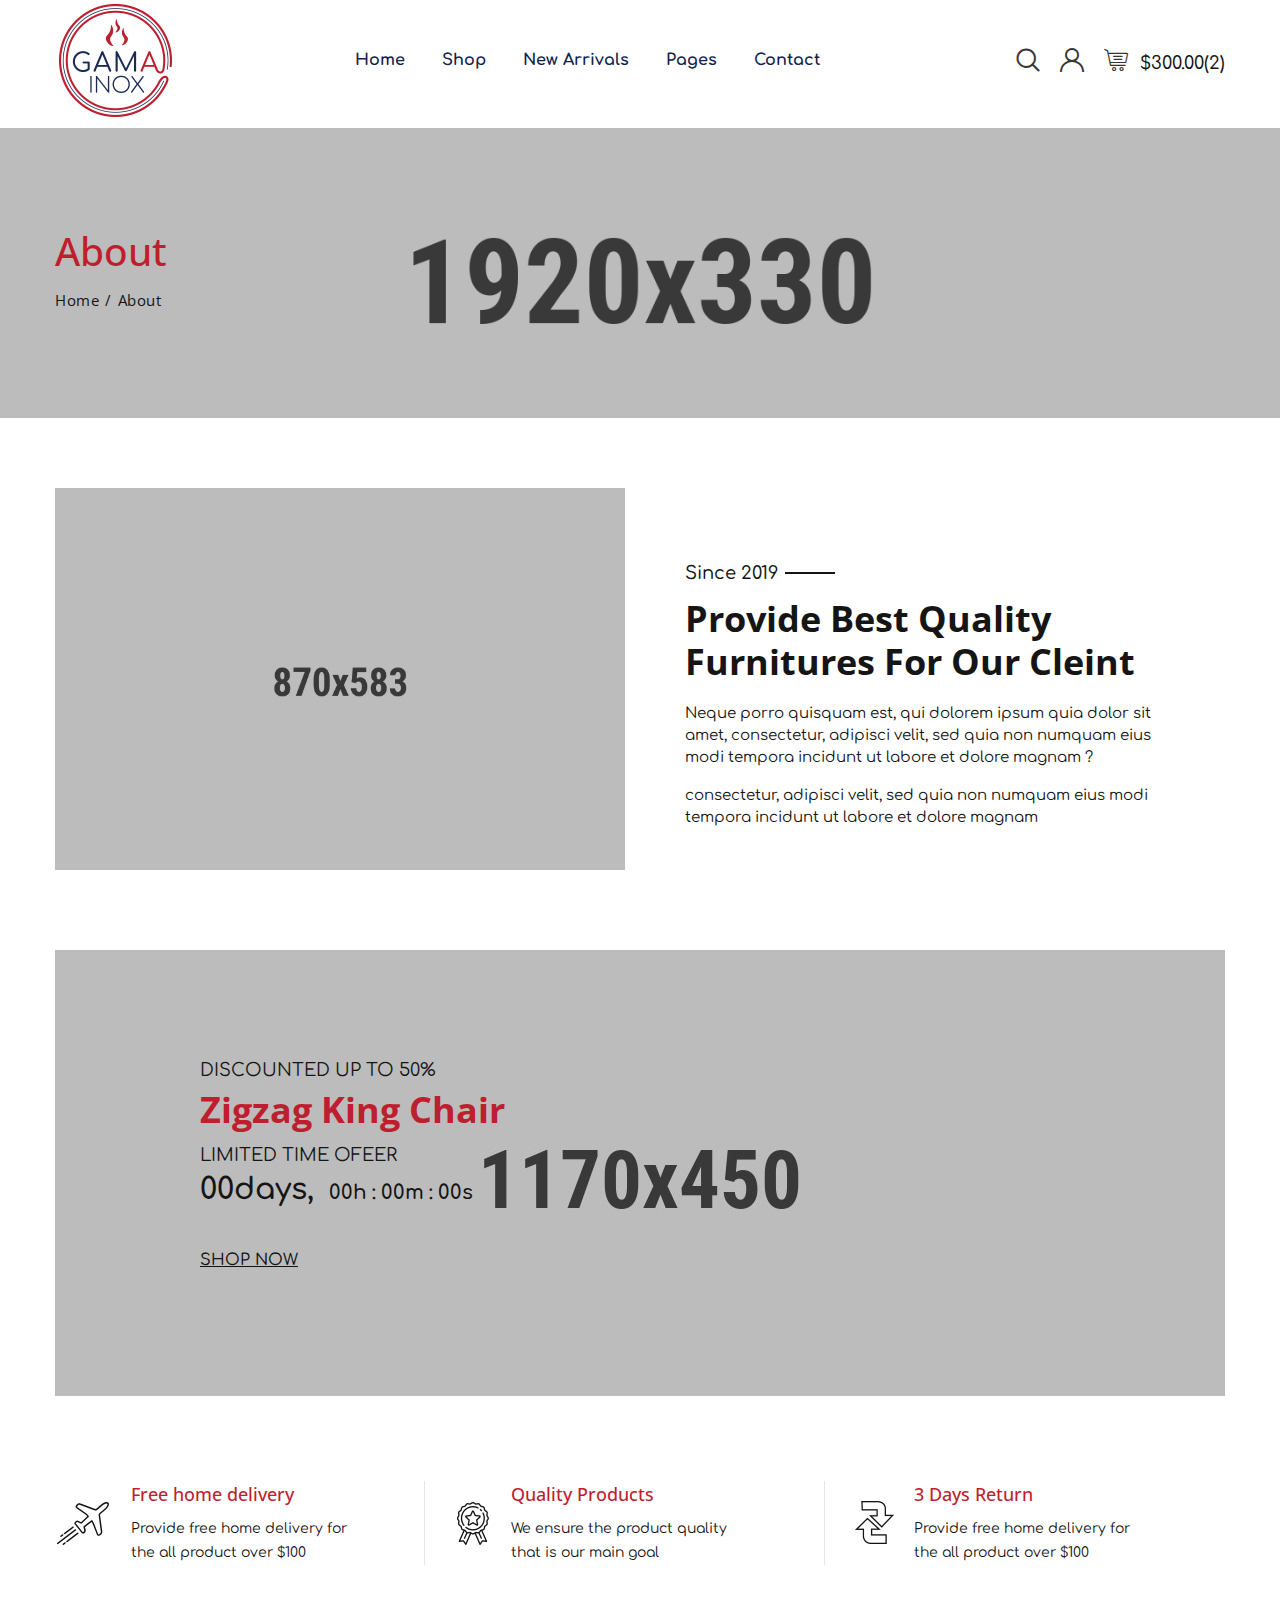
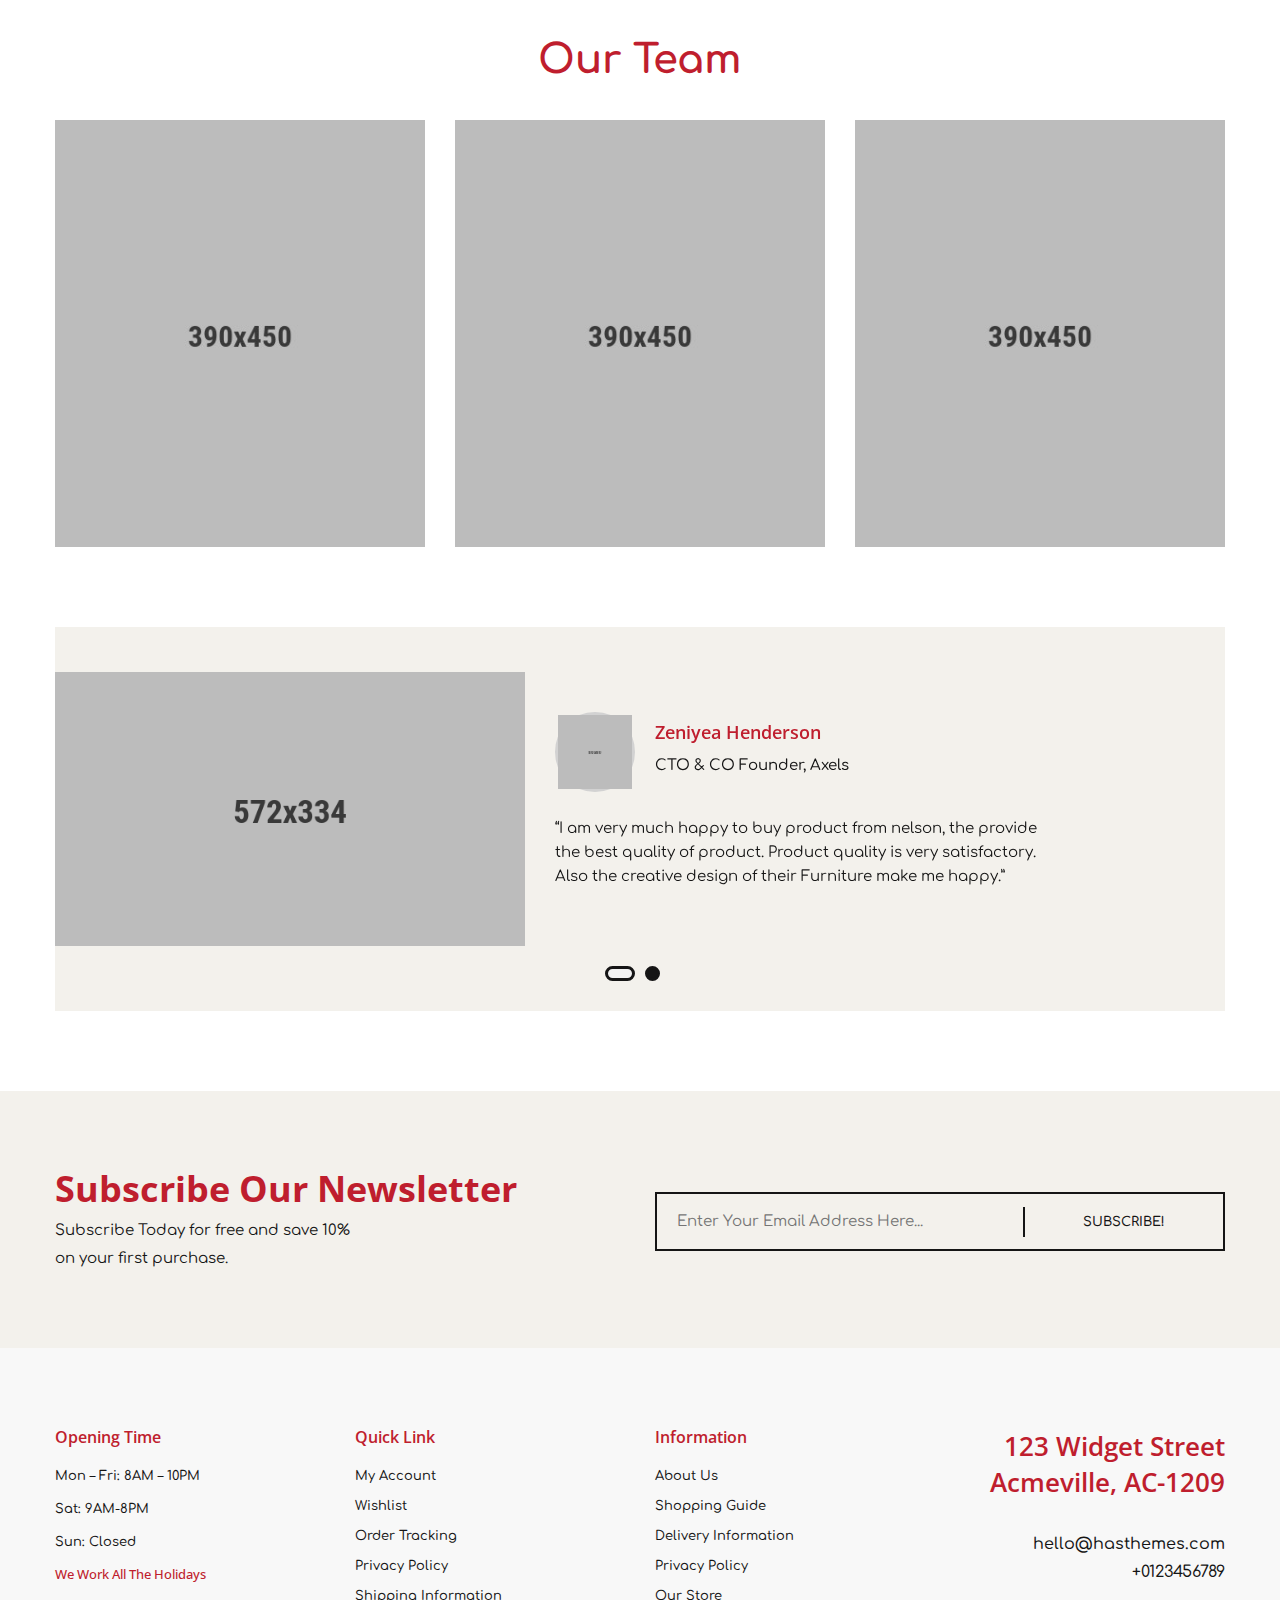
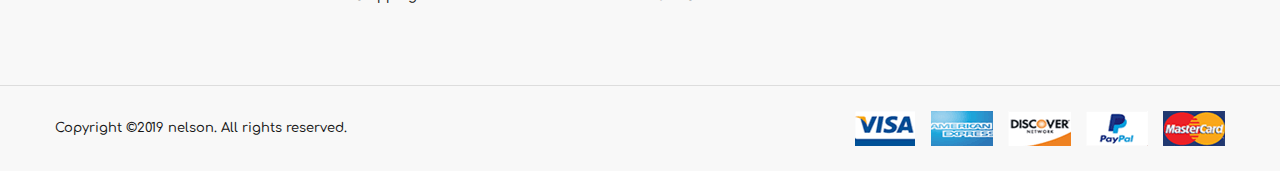
<file: nelson/about.html>
<!doctype html>
<html class="no-js" lang="zxx">

<head>
    <meta charset="utf-8">
    <meta http-equiv="x-ua-compatible" content="ie=edge">
    <title>About || nelson</title>
    <meta name="description" content="">
    <meta name="viewport" content="width=device-width, initial-scale=1">
    <!-- Place favicon.ico in the root directory -->
    <link href="assets/images/favicon.ico" type="img/x-icon" rel="shortcut icon">
    <!-- All css files are included here. -->
    <link rel="stylesheet" href="assets/css/vendor/bootstrap.min.css">
    <link rel="stylesheet" href="assets/css/vendor/iconfont.min.css">
    <link rel="stylesheet" href="assets/css/vendor/helper.css">
    <link rel="stylesheet" href="assets/css/plugins/plugins.css">
    <link rel="stylesheet" href="assets/css/style.css">
    <!-- Modernizr JS -->
    <script src="assets/js/vendor/modernizr-2.8.3.min.js"></script>
</head>

<body>

    <div id="main-wrapper">

        <!--Header section start-->
        <header class="header header-transparent header-sticky  d-lg-block d-none">
            <div class="header-deafult-area">
                <div class="container">
                    <div class="row align-items-center">
                        <div class="col-xl-3 col-lg-2 col-md-4 col-12">
                            <!--Logo Area Start-->
                            <div class="logo-area">
                                <a href="index.html"><img src="./assets/images/logo.png" alt=""></a>
                            </div>
                            <!--Logo Area End-->
                        </div>
                        <div class="col-xl-6 col-lg-6 col-md-4 d-none d-lg-block col-12">
                            <!--Header Menu Area Start-->
                            <div class="header-menu-area text-center">
                                <nav class="main-menu">
                                    <ul>
                                        <li><a href="index.html">Home</a>
                                            <ul class="sub-menu">
                                                <li><a href="index.html">Home One</a></li>
                                                <li><a href="index-2.html">Home Two</a></li>
                                            </ul>
                                        </li>
                                        <li><a href="shop.html">Shop</a>
                                            <ul class="mega-menu four-column left-0">
                                                <li><a href="#" class="item-link">Pages</a>
                                                    <ul>
                                                        <li><a href="about.html">About</a></li>
                                                        <li><a href="compare.html">Compare</a></li>
                                                        <li><a href="cart.html">Shopping Cart</a></li>
                                                        <li><a href="checkout.html">Checkout</a></li>
                                                        <li><a href="wishlist.html">Wishlist</a></li>
                                                        <li><a href="my-account.html">My Account</a></li>
                                                        <li><a href="login-register.html">Login Register</a></li>
                                                        <li><a href="faq.html">Frequently Questions</a></li>
                                                        <li><a href="404.html">Error 404</a></li>
                                                    </ul>
                                                </li>
                                                <li><a href="#" class="item-link">Shop Layout</a>
                                                    <ul>
                                                        <li><a href="shop.html">Shop</a></li>
                                                        <li><a href="shop-three-column.html">Shop Three Column</a></li>
                                                        <li><a href="shop-four-column.html">Shop Four Column</a></li>
                                                        <li><a href="shop-right-sidebar.html">Shop Right Sidebar</a></li>
                                                        <li><a href="shop-list-nosidebar.html">Shop List No Sidebar</a></li>
                                                        <li><a href="shop-list-left-sidebar.html">Shop List Left Sidebar</a>
                                                        </li>
                                                        <li><a href="shop-list-right-sidebar.html">Shop List Right
                                                                Sidebar</a></li>
                                                    </ul>
                                                </li>
                                                <li><a href="#" class="item-link">Product Details</a>
                                                    <ul>
                                                        <li><a href="single-product.html">Single Product</a></li>
                                                        <li><a href="single-product-variable.html">Variable Product</a></li>
                                                        <li><a href="single-product-affiliate.html">Affiliate Product</a>
                                                        </li>
                                                        <li><a href="single-product-group.html">Group Product</a></li>
                                                        <li><a href="single-product-tabstyle-2.html">Product Left Tab</a>
                                                        </li>
                                                        <li><a href="single-product-tabstyle-3.html">Product Right Tab</a>
                                                        </li>
                                                        <li><a href="single-product-gallery-left.html">Product Gallery
                                                                Left</a></li>
                                                        <li><a href="single-product-gallery-right.html">Product Gallery
                                                                Right</a></li>
                                                    </ul>
                                                </li>
                                                <li><a href="#" class="item-link">Product Details</a>
                                                    <ul>
                                                        <li><a href="single-product-sticky-left.html">Product Sticky
                                                                Left</a></li>
                                                        <li><a href="single-product-sticky-right.html">Product Sticky
                                                                Right</a></li>
                                                        <li><a href="single-product-slider-box.html">Product Box Slider</a>
                                                        </li>
                                                    </ul>
                                                </li>
                                            </ul>
                                        </li>
                                        <li><a href="shop.html">New Arrivals</a></li>
                                        <li><a href="blog.html">Pages</a>
                                            <ul class="sub-menu">
                                                <li><a href="blog.html">Blog Three Column</a></li>
                                                <li><a href="blog-two-column.html">Blog Two Column</a></li>
                                                <li><a href="blog-left-sidebar.html">Blog Left Sidebar</a></li>
                                                <li><a href="blog-right-sidebar.html">Blog Right Sidebar</a></li>
                                                <li><a href="blog-details.html">Blog Details</a></li>
                                                <li><a href="blog-details-gallery.html">Blog Details Gallery</a></li>
                                                <li><a href="blog-details-audio.html">Blog Details Audio</a></li>
                                                <li><a href="blog-details-video.html">Blog Details Video</a></li>
                                            </ul>
                                        </li>
                                        <li><a href="contact.html">Contact</a></li>
                                    </ul>
                                </nav>
                            </div>
                            <!--Header Menu Area End-->
                        </div>
                        <div class="col-xl-3 col-lg-4 col-md-5 col-12">
                            <!--Header Search And Mini Cart Area Start-->
                            <div class="header-search-cart-area">
                                <ul>
                                    <li><a class="header-search-toggle" href="#"><i class="flaticon-magnifying-glass"></i></a></li>
                                    <li class="currency-menu"><a href="#"><i class="flaticon-user"></i></a>
                                        <!--Crunccy dropdown-->
                                        <ul class="currency-dropdown">
                                            <!--Language Currency Start-->
                                            <li><a href="#">language</a>
                                                <ul>
                                                    <li class="active"><a href="#"><img src="./assets/images/icons/en-gb.png" alt="">English</a></li>
                                                    <li><a href="#"><img src="./assets/images/icons/de-de.png" alt="">French</a></li>
                                                </ul>
                                            </li>
                                            <!--Language Currency End-->
                                            <!--USD Currency Start-->
                                            <li><a href="#">Currency</a>
                                                <ul>
                                                    <li><a href="#"> € Euro</a></li>
                                                    <li><a href="#"> $ US Dollar</a></li>
                                                </ul>
                                            </li>
                                            <!--USD Currency End-->
                                            <!--Account Currency Start-->
                                            <li><a href="my-account.html">My account</a>
                                                <ul>
                                                    <li><a href="login-register.html">Login</a></li>
                                                    <li><a href="checkout.html">Checkout</a></li>
                                                    <li><a href="my-account.html">My account</a></li>
                                                    <li><a href="cart.html">Cart</a></li>
                                                    <li><a href="wishlist.html">Wishlist</a></li>
                                                </ul>
                                            </li>
                                            <!--Account Currency End-->
                                        </ul>
                                        <!--Crunccy dropdown-->
                                    </li>
                                    <li class="mini-cart"><a href="#"><i class="flaticon-shopping-cart"></i> <span class="mini-cart-total">$300.00(2)</span></a>
                                        <!--Mini Cart Dropdown Start-->
                                        <div class="header-cart">
                                            <ul class="cart-items">
                                                <li class="single-cart-item">
                                                    <div class="cart-img">
                                                        <a href="cart.html"><img src="./assets/images/cart/cart1.jpg" alt=""></a>
                                                    </div>
                                                    <div class="cart-content">
                                                        <h5 class="product-name"><a href="single-product.html">Dell Inspiron 24</a></h5>
                                                        <span class="product-quantity">1 ×</span>
                                                        <span class="product-price">$278.00</span>
                                                    </div>
                                                    <div class="cart-item-remove">
                                                        <a title="Remove" href="#"><i class="fa fa-trash"></i></a>
                                                    </div>
                                                </li>
                                                <li class="single-cart-item">
                                                    <div class="cart-img">
                                                        <a href="cart.html"><img src="./assets/images/cart/cart2.jpg" alt=""></a>
                                                    </div>
                                                    <div class="cart-content">
                                                        <h5 class="product-name"><a href="single-product.html">Lenovo Ideacentre 300</a></h5>
                                                        <span class="product-quantity">1 ×</span>
                                                        <span class="product-price">$23.39</span>
                                                    </div>
                                                    <div class="cart-item-remove">
                                                        <a title="Remove" href="#"><i class="fa fa-trash"></i></a>
                                                    </div>
                                                </li>
                                            </ul>
                                            <div class="cart-total">
                                                <h5>Subtotal :<span class="float-right">$39.79</span></h5>
                                                <h5>Eco Tax (-2.00) :<span class="float-right">$7.00</span></h5>
                                                <h5>VAT (20%) : <span class="float-right">$0.00</span></h5>
                                                <h5>Total : <span class="float-right">$46.79</span></h5>
                                            </div>
                                            <div class="cart-btn">
                                                <a href="cart.html">View Cart</a>
                                                <a href="checkout.html">checkout</a>
                                            </div>
                                        </div>
                                        <!--Mini Cart Dropdown End-->
                                    </li>
                                </ul>
                            </div>
                            <!--Header Search And Mini Cart Area End-->
                        </div>
                    </div>
                </div>
            </div>
        </header>
        <!--Header section end-->

        <!--Header Mobile section start-->
        <header class="header-mobile d-block d-lg-none">
            <div class="header-bottom menu-right">
                <div class="container">
                    <div class="row">
                        <div class="col-12">
                            <div class="header-mobile-navigation d-block d-lg-none">
                                <div class="row align-items-center">
                                    <div class="col-6 col-md-6">
                                        <div class="header-logo">
                                            <a href="index.html">
                                                <img src="./assets/images/logo.png" class="img-fluid" alt="">
                                            </a>
                                        </div>
                                    </div>
                                    <div class="col-6 col-md-6">
                                        <div class="mobile-navigation text-right">
                                            <div class="header-icon-wrapper">
                                                <ul class="icon-list justify-content-end">
                                                    <li>
                                                        <div class="header-cart-icon">
                                                            <a href="cart.html"><i class="flaticon-shopping-cart"></i></a>
                                                        </div>
                                                    </li>
                                                    <li>
                                                        <a href="javascript:void(0)" class="mobile-menu-icon" id="mobile-menu-trigger"><i class="fa fa-bars"></i></a>
                                                    </li>
                                                </ul>
                                            </div>
                                        </div>
                                    </div>
                                </div>
                            </div>
                        </div>
                    </div>

                    <!--Mobile Menu start-->
                    <div class="row">
                        <div class="col-12 d-flex d-lg-none">
                            <div class="mobile-menu"></div>
                        </div>
                    </div>
                    <!--Mobile Menu end-->

                </div>
            </div>
        </header>
        <!--Header Mobile section end-->

        <!-- Offcanvas Menu Start -->
        <div class="offcanvas-mobile-menu d-block d-lg-none" id="offcanvas-mobile-menu">
            <a href="javascript:void(0)" class="offcanvas-menu-close" id="offcanvas-menu-close-trigger">
                <i class="fa fa-times"></i>
            </a>

            <div class="offcanvas-wrapper">

                <div class="offcanvas-inner-content">
                    <div class="offcanvas-mobile-search-area">
                        <form action="#">
                            <input type="search" placeholder="Search ...">
                            <button type="submit"><i class="fa fa-search"></i></button>
                        </form>
                    </div>
                    <nav class="offcanvas-navigation">
                        <ul>
                            <li class="menu-item-has-children"><a href="#">Home</a>
                                <ul class="submenu2">
                                    <li><a href="index.html">Home 01</a></li>
                                    <li><a href="index-2.html">Home 02</a></li>
                                </ul>
                            </li>
                            <li class="menu-item-has-children"><a href="#">Shop</a>
                                <ul class="submenu2">
                                    <li class="menu-item-has-children"><a href="#">Pages</a>
                                        <ul class="submenu2">
                                            <li><a href="about.html">About</a></li>
                                            <li><a href="compare.html">Compare</a></li>
                                            <li><a href="cart.html">Shopping Cart</a></li>
                                            <li><a href="checkout.html">Checkout</a></li>
                                            <li><a href="wishlist.html">Wishlist</a></li>
                                            <li><a href="my-account.html">My Account</a></li>
                                            <li><a href="login-register.html">Login Register</a></li>
                                            <li><a href="faq.html">Frequently Questions</a></li>
                                            <li><a href="404.html">Error 404</a></li>
                                        </ul>
                                    </li>
                                    <li class="menu-item-has-children"><a href="#">Shop Layout</a>
                                        <ul class="submenu2">
                                            <li><a href="shop.html">Shop</a></li>
                                            <li><a href="shop-three-column.html">Shop Three Column</a></li>
                                            <li><a href="shop-four-column.html">Shop Four Column</a></li>
                                            <li><a href="shop-right-sidebar.html">Shop Right Sidebar</a></li>
                                            <li><a href="shop-list-nosidebar.html">Shop List No Sidebar</a></li>
                                            <li><a href="shop-list-left-sidebar.html">Shop List Left Sidebar</a>
                                            </li>
                                            <li><a href="shop-list-right-sidebar.html">Shop List Right
                                                    Sidebar</a></li>
                                        </ul>
                                    </li>
                                    <li class="menu-item-has-children"><a href="#">Product Details</a>
                                        <ul class="submenu2">
                                            <li><a href="single-product.html">Single Product</a></li>
                                            <li><a href="single-product-variable.html">Variable Product</a></li>
                                            <li><a href="single-product-affiliate.html">Affiliate Product</a>
                                            </li>
                                            <li><a href="single-product-group.html">Group Product</a></li>
                                            <li><a href="single-product-tabstyle-2.html">Product Left Tab</a>
                                            </li>
                                            <li><a href="single-product-tabstyle-3.html">Product Right Tab</a>
                                            </li>
                                            <li><a href="single-product-gallery-left.html">Product Gallery
                                                    Left</a></li>
                                            <li><a href="single-product-gallery-right.html">Product Gallery
                                                    Right</a></li>
                                        </ul>
                                    </li>
                                    <li class="menu-item-has-children"><a href="#">Product Details</a>
                                        <ul class="submenu2">
                                            <li><a href="single-product-sticky-left.html">Product Sticky
                                                    Left</a></li>
                                            <li><a href="single-product-sticky-right.html">Product Sticky
                                                    Right</a></li>
                                            <li><a href="single-product-slider-box.html">Product Box Slider</a>
                                            </li>
                                        </ul>
                                    </li>

                                </ul>
                            </li>
                            <li><a href="shop.html">New Arrivals</a></li>
                            <li class="menu-item-has-children"><a href="#">Pages</a>
                                <ul class="submenu2">
                                    <li><a href="blog.html">Blog</a></li>
                                    <li><a href="blog-two-column.html">Blog Two Column</a></li>
                                    <li><a href="blog-left-sidebar.html">Blog Left Sidebar</a></li>
                                    <li><a href="blog-right-sidebar.html">Blog Right Sidebar</a></li>
                                    <li><a href="blog-details.html">Blog Details</a></li>
                                    <li><a href="blog-details-gallery.html">Blog Details Gallery</a></li>
                                    <li><a href="blog-details-audio.html">Blog Details Audio</a></li>
                                    <li><a href="blog-details-video.html">Blog Details Video</a></li>
                                </ul>
                            </li>
                            <li class="menu-item-has-children"><a href="contact.html">Contact</a>
                            </li>

                        </ul>
                    </nav>

                    <div class="offcanvas-settings">
                        <nav class="offcanvas-navigation">
                            <ul>
                                <li class="menu-item-has-children"><a href="#">MY ACCOUNT </a>
                                    <ul class="submenu2">
                                        <li><a href="login-register.html">Login</a></li>
                                        <li><a href="checkout.html">Checkout</a></li>
                                        <li><a href="my-account.html">My account</a></li>
                                        <li><a href="cart.html">Cart</a></li>
                                        <li><a href="wishlist.html">Wishlist</a></li>
                                    </ul>
                                </li>
                                <li class="menu-item-has-children"><a href="#">CURRENCY: USD </a>
                                    <ul class="submenu2">
                                        <li><a href="javascript:void(0)">€ Euro</a></li>
                                        <li><a href="javascript:void(0)">$ US Dollar</a></li>
                                    </ul>
                                </li>
                                <li class="menu-item-has-children"><a href="#">LANGUAGE: EN-GB </a>
                                    <ul class="submenu2">
                                        <li><a href="javascript:void(0)"><img src="./assets/images/icons/en-gb.png" alt=""> English</a></li>
                                        <li><a href="javascript:void(0)"><img src="./assets/images/icons/de-de.png" alt=""> Germany</a></li>
                                    </ul>
                                </li>
                            </ul>
                        </nav>
                    </div>

                    <div class="offcanvas-widget-area">
                        <div class="off-canvas-contact-widget">
                            <div class="header-contact-info">
                                <ul class="header-contact-info-list">
                                    <li><i class="ion-android-phone-portrait"></i> <a href="tel://12452456012">(1245) 2456 012 </a></li>
                                    <li><i class="ion-android-mail"></i> <a href="mailto:info@yourdomain.com">info@yourdomain.com</a></li>
                                </ul>
                            </div>
                        </div>
                        <!--Off Canvas Widget Social Start-->
                        <div class="off-canvas-widget-social">
                            <a href="#" title="Facebook"><i class="fa fa-facebook"></i></a>
                            <a href="#" title="Twitter"><i class="fa fa-twitter"></i></a>
                            <a href="#" title="LinkedIn"><i class="fa fa-linkedin"></i></a>
                            <a href="#" title="Youtube"><i class="fa fa-youtube-play"></i></a>
                            <a href="#" title="Vimeo"><i class="fa fa-vimeo-square"></i></a>
                        </div>
                        <!--Off Canvas Widget Social End-->
                    </div>
                </div>
            </div>

        </div>
        <!-- Offcanvas Menu End -->

        <!-- main-search start -->
        <div class="main-search-active">
            <div class="sidebar-search-icon">
                <button class="search-close"><i class="fa fa-times"></i></button>
            </div>
            <div class="sidebar-search-input">
                <form action="#">
                    <div class="form-search">
                        <input id="search" class="input-text" value="" placeholder="" type="search">
                        <button>
                            <i class="fa fa-search"></i>
                        </button>
                    </div>
                </form>
                <p class="form-description">Hit enter to search or ESC to close</p>
            </div>
        </div>
        <!-- main-search start -->


        <!-- Page Banner Section Start -->
        <div class="page-banner-section section bg-image mt-10" data-bg="assets/images/bg/breadcrumb.png">
            <div class="container">
                <div class="row">
                    <div class="col">

                        <div class="page-banner text-left">
                            <h2>About</h2>
                            <ul class="page-breadcrumb">
                                <li><a href="index.html">Home</a></li>
                                <li>About</li>
                            </ul>
                        </div>

                    </div>
                </div>
            </div>
        </div>
        <!-- Page Banner Section End -->
        <!--About Us Area Start-->
        <div class="about-us-area section pt-90 pt-lg-70 pt-md-60 pt-sm-50 pt-xs-45 pb-70 pb-lg-50 pb-md-60 pb-sm-60 pb-xs-50">
            <div class="container">
                <div class="row align-items-center">
                    <div class="col-lg-6 col-12">
                        <!--About Us Image Start-->
                        <div class="about-us-img-wrapper mb-30 mb-xs-15">
                            <div class="about-us-image img-full">
                                <a href="#"><img src="./assets/images/blog/blog-6.jpg" alt=""></a>
                            </div>
                        </div>
                        <!--About Us Image End-->
                    </div>
                    <div class="col-lg-6 col-12">
                        <!--About Us Content Start-->
                        <div class="about-us-content pl-30 pl-md-0 pl-sm-0 pl-xs-0">
                            <span>Since 2019</span>
                            <h2>Provide Best Quality Furnitures for Our Cleint</h2>
                            <p>Neque porro quisquam est, qui dolorem ipsum quia dolor sit amet, consectetur, adipisci velit, sed quia non numquam eius modi tempora incidunt ut labore et dolore magnam ?</p>
                            <p>consectetur, adipisci velit, sed quia non numquam eius modi tempora incidunt ut labore et dolore magnam</p>
                        </div>
                        <!--About Us Content End-->
                    </div>
                </div>
            </div>
        </div>
        <!--About Us Area End-->


        <!-- Banner section start -->
        <div class="banner-section section pb-40 pb-sm-30 pb-xs-0">
            <div class="container">
                <div class="row">
                    <div class="col-lg-12">
                        <!-- Single Banner Start -->
                        <div class="single-banner-item pt-100 pt-md-80 pt-sm-70 pt-xs-50 pb-120 pb-md-100 pb-sm-90 pb-xs-50 mb-30 bg-image" data-bg="./assets/images/banner/banner3.jpg">
                            <div class="sp-banner-content">
                                <span class="normat-text">DISCOUNTED UP TO 50%</span>
                                <h2 class="title">Zigzag King Chair</h2>
                                <span class="normat-text">LIMITED TIME OFEER</span>
                                <div class="countdown-area">
                                    <div class="product-countdown" data-countdown="2019/06/01"></div>
                                </div>
                                <a href="shop.html">SHOP NOW</a>
                            </div>
                        </div>
                        <!-- Single Banner End -->
                    </div>
                </div>
            </div>
        </div>
        <!-- Banner section End -->




        <!--Features section start-->
        <div class="features-section section pt-30 pt-lg-15 pt-md-0 pt-sm-0 pt-xs-15">
            <div class="container">
                <div class="row">

                    <div class="col-lg-4 col-md-6">
                        <!-- Single Feature Start -->
                        <div class="single-feature mb-30">
                            <div class="feature-image">
                                <img src="./assets/images/icons/feature-1.png" class="img-fluid" alt="">
                            </div>
                            <div class="feature-content">
                                <h4 class="title">Free home delivery</h4>
                                <p class="short-desc">Provide free home delivery for the all product over $100 </p>
                            </div>
                        </div>
                        <!-- Single Feature End -->
                    </div>
                    <div class="col-lg-4 col-md-6">
                        <!-- Single Feature Start -->
                        <div class="single-feature mb-30">
                            <div class="feature-image">
                                <img src="./assets/images/icons/feature-2.png" class="img-fluid" alt="">
                            </div>
                            <div class="feature-content">
                                <h4 class="title">Quality Products</h4>
                                <p class="short-desc">We ensure the product quality that is our main goal </p>
                            </div>
                        </div>
                        <!-- Single Feature End -->
                    </div>
                    <div class="col-lg-4 col-md-6">
                        <!-- Single Feature Start -->
                        <div class="single-feature mb-30">
                            <div class="feature-image">
                                <img src="./assets/images/icons/feature-3.png" class="img-fluid" alt="">
                            </div>
                            <div class="feature-content">
                                <h4 class="title">3 Days Return</h4>
                                <p class="short-desc">Provide free home delivery for the all product over $100 </p>
                            </div>
                        </div>
                        <!-- Single Feature End -->
                    </div>

                </div>
            </div>
        </div>
        <!--Features section end-->



        <!--About Us Team Start-->
        <div class="about-us-team-area section pt-65 pt-lg-45 pt-md-35 pt-sm-20 pt-xs-15 pb-70 pb-lg-50 pb-md-40 pb-sm-30 pb-xs-20">
            <div class="container">
                <div class="row">
                    <div class="col">
                        <div class="section-title text-center mb-40 mb-xs-20">
                            <h2>Our Team</h2>
                        </div>
                    </div>
                </div>
                <div class="row">
                    <div class="col-md-4 col-sm-6">
                        <!--Single Team Start-->
                        <div class="single-team mb-30">
                            <div class="team-image img-full">
                                <a href="#"><img src="./assets/images/team/team-1.jpg" alt=""></a>
                            </div>
                            <div class="team-content">
                                <div class="team-hover-info">
                                    <h2><a href="#">Marcos Alonso</a></h2>
                                    <ul class="team-social">
                                        <li><a href="#"><i class="fa fa-twitter"></i></a></li>
                                        <li><a href="#"><i class="fa fa-instagram"></i></a></li>
                                        <li><a href="#"><i class="fa fa-facebook"></i></a></li>
                                        <li><a href="#"><i class="fa fa-google-plus"></i></a></li>
                                    </ul>
                                </div>
                            </div>
                        </div>
                        <!--Single Team End-->
                    </div>
                    <div class="col-md-4 col-sm-6">
                        <!--Single Team Start-->
                        <div class="single-team mb-30">
                            <div class="team-image img-full">
                                <a href="#"><img src="./assets/images/team/team-2.jpg" alt=""></a>
                            </div>
                            <div class="team-content">
                                <div class="team-hover-info">
                                    <h2><a href="#">Isaac Newton</a></h2>
                                    <ul class="team-social">
                                        <li><a href="#"><i class="fa fa-twitter"></i></a></li>
                                        <li><a href="#"><i class="fa fa-instagram"></i></a></li>
                                        <li><a href="#"><i class="fa fa-facebook"></i></a></li>
                                        <li><a href="#"><i class="fa fa-google-plus"></i></a></li>
                                    </ul>
                                </div>
                            </div>
                        </div>
                        <!--Single Team End-->
                    </div>
                    <div class="col-md-4 col-sm-6">
                        <!--Single Team Start-->
                        <div class="single-team mb-30">
                            <div class="team-image img-full">
                                <a href="#"><img src="./assets/images/team/team-3.jpg" alt=""></a>
                            </div>
                            <div class="team-content">
                                <div class="team-hover-info">
                                    <h2><a href="#">Charlotte Taylor</a></h2>
                                    <ul class="team-social">
                                        <li><a href="#"><i class="fa fa-twitter"></i></a></li>
                                        <li><a href="#"><i class="fa fa-instagram"></i></a></li>
                                        <li><a href="#"><i class="fa fa-facebook"></i></a></li>
                                        <li><a href="#"><i class="fa fa-google-plus"></i></a></li>
                                    </ul>
                                </div>
                            </div>
                        </div>
                        <!--Single Team End-->
                    </div>
                </div>
            </div>
        </div>
        <!--About Us Team End-->


        <!-- Testimonial Area Start -->
        <div class="testimonial-section section pb-100 pb-lg-80 pb-md-70 pb-sm-60 pb-xs-50">
            <div class="container">
                <div class="row">
                    <div class="col-12">
                        <div class="testimonial-wrap bg-gray-two pt-45 pb-30">
                            <div class="row justify-content-center">
                                <div class="col-lg-12">
                                    <div class="testimonial-wrapper section-space--inner">
                                        <div class="testimonial-slider-content">
                                            <div class="item">
                                                <div class="row align-items-center">
                                                    <div class="col-md-5">
                                                        <div class="testimonial-image">
                                                            <img src="./assets/images/testimonial/testimonial-2.png" alt="">
                                                        </div>
                                                    </div>
                                                    <div class="col-md-7">
                                                        <div class="testimonial testimonial-style-2 gutter-item">
                                                            <div class="testimonial-inner">
                                                                <div class="testimonial-author">
                                                                    <div class="author-thumb">
                                                                        <img src="assets/images/author/author-1.png" alt="">
                                                                    </div>
                                                                    <div class="author-info">
                                                                        <h4>Zeniyea Henderson</h4>
                                                                        <span>CTO & CO Founder, Axels</span>
                                                                    </div>
                                                                </div>
                                                                <div class="testimonial-description">
                                                                    <blockquote class="testimonials-text">
                                                                        <p>“I am very much happy to buy product from nelson, the provide the best quality of product. Product quality is very satisfactory. Also the creative design of their Furniture make me happy.”</p>
                                                                    </blockquote>
                                                                </div>
                                                            </div>
                                                        </div>
                                                    </div>
                                                </div>
                                            </div>
                                            <div class="item">
                                                <div class="row align-items-center">
                                                    <div class="col-md-5">
                                                        <div class="testimonial-image">
                                                            <img src="./assets/images/testimonial/testimonial-1.png" alt="">
                                                        </div>
                                                    </div>
                                                    <div class="col-md-7">
                                                        <div class="testimonial testimonial-style-2 gutter-item">
                                                            <div class="testimonial-inner">
                                                                <div class="testimonial-author">
                                                                    <div class="author-thumb">
                                                                        <img src="assets/images/author/author-1.png" alt="">
                                                                    </div>
                                                                    <div class="author-info">
                                                                        <h4>Zeniyea Henderson</h4>
                                                                        <span>CTO & CO Founder, Axels</span>
                                                                    </div>
                                                                </div>
                                                                <div class="testimonial-description">
                                                                    <blockquote class="testimonials-text">
                                                                        <p>“I am very much happy to buy product from nelson, the provide the best quality of product. Product quality is very satisfactory. Also the creative design of their Furniture make me happy.”</p>
                                                                    </blockquote>
                                                                </div>
                                                            </div>
                                                        </div>
                                                    </div>
                                                </div>
                                            </div>
                                        </div>
                                    </div>
                                </div>
                            </div>
                        </div>
                    </div>
                </div>
            </div>
        </div>
        <!-- Testimonial Area End -->

        <!-- Newsletter Section Start -->
        <div class="newsletter-section section bg-gray-two pt-100 pt-lg-80 pt-md-70 pt-sm-60 pt-xs-50 pb-95 pb-lg-75 pb-md-65 pb-sm-60 pb-xs-50">
            <div class="container">
                <div class="row align-items-center">
                    <div class="col-lg-6">
                        <div class="newsletter-content">
                            <h2>Subscribe Our Newsletter</h2>
                            <p>Subscribe Today for free and save 10% on your first purchase.</p>
                        </div>
                    </div>
                    <div class="col-lg-6">
                        <div class="newsletter-wrap">
                            <div class="newsletter-form">
                                <form id="mc-form" class="mc-form">
                                    <input type="email" placeholder="Enter Your Email Address Here..." required>
                                    <button type="submit" value="submit">SUBSCRIBE!</button>
                                </form>

                            </div>
                            <!-- mailchimp-alerts Start -->
                            <div class="mailchimp-alerts">
                                <div class="mailchimp-submitting"></div><!-- mailchimp-submitting end -->
                                <div class="mailchimp-success"></div><!-- mailchimp-success end -->
                                <div class="mailchimp-error"></div><!-- mailchimp-error end -->
                            </div>
                            <!-- mailchimp-alerts end -->
                        </div>
                    </div>
                </div>
            </div>
        </div>
        <!-- Newsletter Section End -->
        <!--Footer section start-->
        <footer class="footer-section section bg-gray">

            <!--Footer Top start-->
            <div class="footer-top section pt-100 pt-lg-80 pt-md-70 pt-sm-60 pt-xs-50 pb-55 pb-lg-35 pb-md-25 pb-sm-15 pb-xs-10">
                <div class="container">
                    <div class="row">

                        <!--Footer Widget start-->
                        <div class="footer-widget col-xl-3 col-lg-3 col-md-6 col-sm-6 col-12 mb-40 mb-xs-35">
                            <h4 class="title"><span class="text">Opening Time</span></h4>
                            <p class="mb-15">Mon – Fri: 8AM – 10PM</p>
                            <p class="mb-15">Sat: 9AM-8PM</p>
                            <p class="mb-15">Sun: Closed</p>
                            <h4 class="opeaning-title">We Work All The Holidays</h4>
                        </div>
                        <!--Footer Widget end-->


                        <!--Footer Widget start-->
                        <div class="footer-widget col-xl-3 col-lg-3 col-md-6 col-sm-6 col-12 mb-40 mb-xs-35">
                            <h4 class="title"><span class="text">Quick Link</span></h4>
                            <ul class="ft-menu">
                                <li><a href="#">My account</a></li>
                                <li><a href="#">Wishlist</a></li>
                                <li><a href="#">Order Tracking</a></li>
                                <li><a href="#">Privacy Policy</a></li>
                                <li><a href="#">Shipping Information</a></li>
                            </ul>
                        </div>
                        <!--Footer Widget end-->

                        <!--Footer Widget start-->
                        <div class="footer-widget col-xl-3 col-lg-3 col-md-6 col-sm-6 col-12 mb-40 mb-xs-35">
                            <h4 class="title"><span class="text">Information</span></h4>
                            <ul class="ft-menu">
                                <li><a href="#">About Us</a></li>
                                <li><a href="#">Shopping Guide</a></li>
                                <li><a href="#">Delivery Information</a></li>
                                <li><a href="#">Privacy Policy</a></li>
                                <li><a href="#">Our Store</a></li>
                            </ul>
                        </div>
                        <!--Footer Widget end-->

                        <!--Footer Widget start-->
                        <div class="footer-widget text-lg-right text-left col-xl-3 col-lg-3 col-md-6 col-sm-6 col-12 mb-40 mb-xs-35">
                            <h2>123 Widget Street Acmeville, AC-1209</h2>
                            <p class="contact-text">hello@hasthemes.com</p>
                            <p class="contact-text">+0123456789</p>
                        </div>
                        <!--Footer Widget end-->
                    </div>
                </div>
            </div>
            <!--Footer Top end-->

            <!--Footer bottom start-->
            <div class="footer-bottom section">
                <div class="container">
                    <div class="row no-gutters">
                        <div class="col-12 ft-border pt-25 pb-25">
                            <div class="row justify-content-between align-items-center">
                                <div class="col-lg-6 col-md-6 col-sm-12">
                                    <div class="copyright text-left">
                                        <p>Copyright &copy;2019 <a href="#">nelson</a>. All rights reserved.</p>
                                    </div>
                                </div>
                                <div class="col-lg-6 col-md-6 col-sm-12">
                                    <div class="payment-getway text-lg-right text-center">
                                        <img src="./assets/images/payment.png" alt="">
                                    </div>
                                </div>
                            </div>
                        </div>
                    </div>
                </div>
            </div>
            <!--Footer bottom end-->

        </footer>
        <!--Footer section end-->
        <!-- Modal Area Strat -->
        <div class="modal fade quick-view-modal-container" id="quick-view-modal-container" tabindex="-1" role="dialog" aria-hidden="true">
            <div class="modal-dialog modal-dialog-centered" role="document">
                <div class="modal-content">
                    <div class="modal-header">
                        <button type="button" class="close" data-dismiss="modal" aria-label="Close">
                            <span aria-hidden="true">&times;</span>
                        </button>
                    </div>
                    <div class="modal-body">
                        <div class="col-xl-12 col-lg-12">
                            <div class="row">
                                <div class="col-lg-4 col-md-6">
                                    <!-- Product Details Left -->
                                    <div class="product-details-left">
                                        <div class="product-details-images">
                                            <div class="lg-image">
                                                <img src="./assets/images/product/large-product/l-product-1.jpg" alt="">
                                                <a href="./assets/images/product/large-product/l-product-1.jpg" class="popup-img venobox" data-gall="myGallery"><i class="fa fa-expand"></i></a>
                                            </div>
                                            <div class="lg-image">
                                                <img src="./assets/images/product/large-product/l-product-2.jpg" alt="">
                                                <a href="./assets/images/product/large-product/l-product-2.jpg" class="popup-img venobox" data-gall="myGallery"><i class="fa fa-expand"></i></a>
                                            </div>
                                            <div class="lg-image">
                                                <img src="./assets/images/product/large-product/l-product-3.jpg" alt="">
                                                <a href="./assets/images/product/large-product/l-product-3.jpg" class="popup-img venobox" data-gall="myGallery"><i class="fa fa-expand"></i></a>
                                            </div>
                                            <div class="lg-image">
                                                <img src="./assets/images/product/large-product/l-product-4.jpg" alt="">
                                                <a href="./assets/images/product/large-product/l-product-4.jpg" class="popup-img venobox" data-gall="myGallery"><i class="fa fa-expand"></i></a>
                                            </div>
                                            <div class="lg-image">
                                                <img src="./assets/images/product/large-product/l-product-5.jpg" alt="">
                                                <a href="./assets/images/product/large-product/l-product-5.jpg" class="popup-img venobox" data-gall="myGallery"><i class="fa fa-expand"></i></a>
                                            </div>
                                        </div>
                                        <div class="product-details-thumbs">
                                            <div class="sm-image"><img src="./assets/images/product/small-product/s-product-1.jpg" alt="product image thumb"></div>
                                            <div class="sm-image"><img src="./assets/images/product/small-product/s-product-2.jpg" alt="product image thumb"></div>
                                            <div class="sm-image"><img src="./assets/images/product/small-product/s-product-3.jpg" alt="product image thumb"></div>
                                            <div class="sm-image"><img src="./assets/images/product/small-product/s-product-4.jpg" alt="product image thumb"></div>
                                            <div class="sm-image"><img src="./assets/images/product/small-product/s-product-5.jpg" alt="product image thumb"></div>
                                        </div>
                                    </div>
                                    <!--Product Details Left -->
                                </div>
                                <div class="col-lg-8 col-md-6">
                                    <!--Product Details Content Start-->
                                    <div class="product-details-content">
                                        <!--Product Nav Start-->
                                        <div class="product-nav">
                                            <a href="#"><i class="fa fa-angle-left"></i></a>
                                            <a href="#"><i class="fa fa-angle-right"></i></a>
                                        </div>
                                        <!--Product Nav End-->
                                        <h2>Aliquam lobortis est turpis mauris egestas eget</h2>
                                        <div class="single-product-reviews">
                                            <i class="fa fa-star active"></i>
                                            <i class="fa fa-star active"></i>
                                            <i class="fa fa-star active"></i>
                                            <i class="fa fa-star active"></i>
                                            <i class="fa fa-star-o"></i>
                                            <a class="review-link" href="#">(1 customer review)</a>
                                        </div>
                                        <div class="single-product-price">
                                            <span class="price new-price">$66.00</span>
                                            <span class="regular-price">$77.00</span>
                                        </div>
                                        <div class="product-description">
                                            <p>Lorem ipsum dolor sit amet, consectetur adipisicing elit, sed do eiusmod tempor incididunt ut labore et dolore magna aliqua. Ut enim ad minim veniam, quis nostrud exercitation ullamco,Proin lectus ipsum, gravida et mattis vulputate, tristique ut lectus</p>
                                        </div>
                                        <div class="single-product-quantity">
                                            <form class="add-quantity" action="#">
                                                <div class="product-quantity">
                                                    <input value="1" type="number">
                                                </div>
                                                <div class="add-to-link">
                                                    <button class="btn"><i class="ion-bag"></i>add to cart</button>
                                                </div>
                                            </form>
                                        </div>
                                        <div class="wishlist-compare-btn">
                                            <a href="#" class="wishlist-btn">Add to Wishlist</a>
                                            <a href="#" class="add-compare">Compare</a>
                                        </div>
                                        <div class="product-meta">
                                            <span class="posted-in">
                                            Categories: 
                                            <a href="#">Accessories</a>,
                                            <a href="#">Electronics</a>
                                        </span>
                                        </div>
                                        <div class="single-product-sharing">
                                            <h3>Share this product</h3>
                                            <ul>
                                                <li><a href="#"><i class="fa fa-twitter"></i></a></li>
                                                <li><a href="#"><i class="fa fa-facebook"></i></a></li>
                                                <li><a href="#"><i class="fa fa-google-plus"></i></a></li>
                                                <li><a href="#"><i class="fa fa-pinterest"></i></a></li>
                                                <li><a href="#"><i class="fa fa-instagram"></i></a></li>
                                                <li><a href="#"><i class="fa fa-vimeo"></i></a></li>
                                            </ul>
                                        </div>
                                    </div>
                                    <!--Product Details Content End-->
                                </div>
                            </div>
                        </div>
                    </div>
                </div>

            </div>
        </div>
        <!-- Modal Area End -->
    </div>

    <!-- Placed js at the end of the document so the pages load faster -->

    <!-- All jquery file included here -->
    <script src="assets/js/vendor/jquery-1.12.4.min.js"></script>
    <script src="https://maps.google.com/maps/api/js?sensor=false&libraries=geometry&v=3.22&key=AIzaSyDAq7MrCR1A2qIShmjbtLHSKjcEIEBEEwM"></script>
    <script src="assets/js/vendor/popper.min.js"></script>
    <script src="assets/js/vendor/bootstrap.min.js"></script>
    <script src="assets/js/plugins/plugins.js"></script>
    <script src="assets/js/main.js"></script>

</body>

</html>
</file>
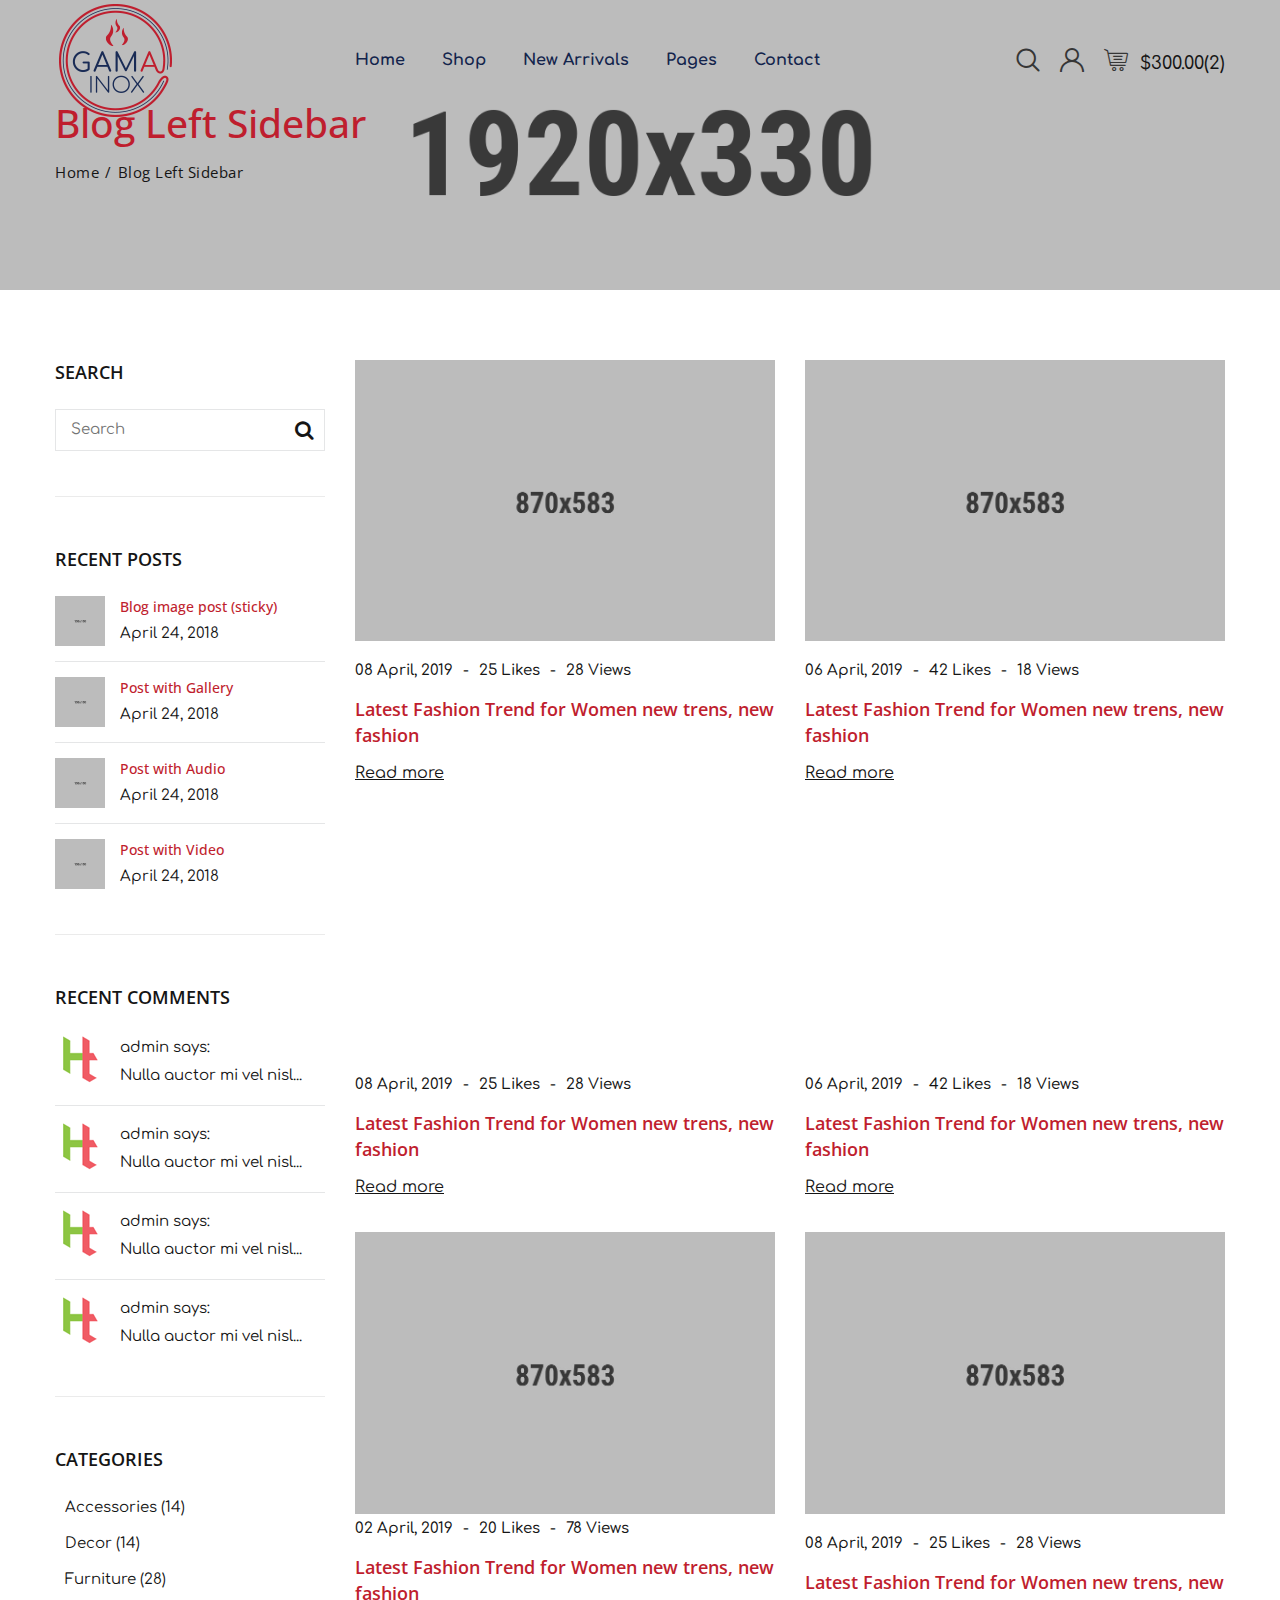
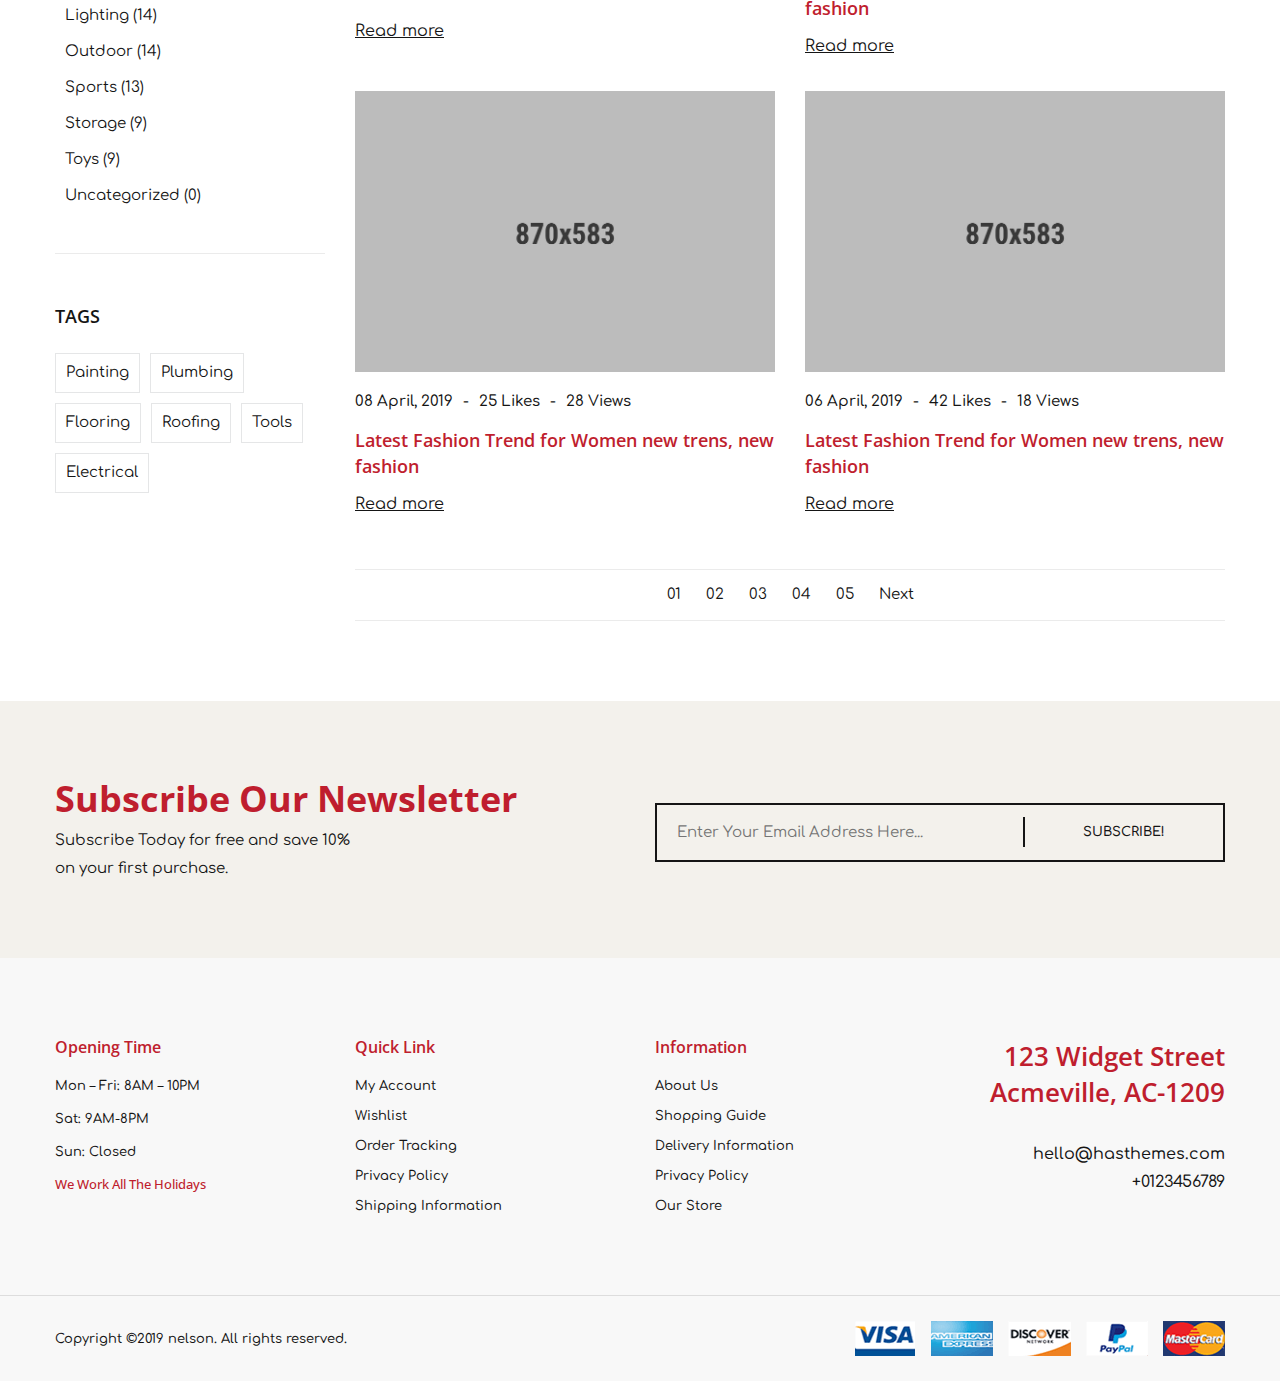
<file: nelson/blog-left-sidebar.html>
<!doctype html>
<html class="no-js" lang="zxx">

<head>
    <meta charset="utf-8">
    <meta http-equiv="x-ua-compatible" content="ie=edge">
    <title>Blog Left Sidebar || nelson</title>
    <meta name="description" content="">
    <meta name="viewport" content="width=device-width, initial-scale=1">
    <!-- Place favicon.ico in the root directory -->
    <link href="assets/images/favicon.ico" type="img/x-icon" rel="shortcut icon">
    <!-- All css files are included here. -->
    <link rel="stylesheet" href="assets/css/vendor/bootstrap.min.css">
    <link rel="stylesheet" href="assets/css/vendor/iconfont.min.css">
    <link rel="stylesheet" href="assets/css/vendor/helper.css">
    <link rel="stylesheet" href="assets/css/plugins/plugins.css">
    <link rel="stylesheet" href="assets/css/style.css">
    <!-- Modernizr JS -->
    <script src="assets/js/vendor/modernizr-2.8.3.min.js"></script>
</head>

<body>

    <div id="main-wrapper">

        <!--Header section start-->
        <header class="header header-transparent header-sticky  d-lg-block d-none">
            <div class="header-deafult-area">
                <div class="container">
                    <div class="row align-items-center">
                        <div class="col-xl-3 col-lg-2 col-md-4 col-12">
                            <!--Logo Area Start-->
                            <div class="logo-area">
                                <a href="index.html"><img src="./assets/images/logo.png" alt=""></a>
                            </div>
                            <!--Logo Area End-->
                        </div>
                        <div class="col-xl-6 col-lg-6 col-md-4 d-none d-lg-block col-12">
                            <!--Header Menu Area Start-->
                            <div class="header-menu-area text-center">
                                <nav class="main-menu">
                                    <ul>
                                        <li><a href="index.html">Home</a>
                                            <ul class="sub-menu">
                                                <li><a href="index.html">Home One</a></li>
                                                <li><a href="index-2.html">Home Two</a></li>
                                            </ul>
                                        </li>
                                        <li><a href="shop.html">Shop</a>
                                            <ul class="mega-menu four-column left-0">
                                                <li><a href="#" class="item-link">Pages</a>
                                                    <ul>
                                                        <li><a href="about.html">About</a></li>
                                                        <li><a href="compare.html">Compare</a></li>
                                                        <li><a href="cart.html">Shopping Cart</a></li>
                                                        <li><a href="checkout.html">Checkout</a></li>
                                                        <li><a href="wishlist.html">Wishlist</a></li>
                                                        <li><a href="my-account.html">My Account</a></li>
                                                        <li><a href="login-register.html">Login Register</a></li>
                                                        <li><a href="faq.html">Frequently Questions</a></li>
                                                        <li><a href="404.html">Error 404</a></li>
                                                    </ul>
                                                </li>
                                                <li><a href="#" class="item-link">Shop Layout</a>
                                                    <ul>
                                                        <li><a href="shop.html">Shop</a></li>
                                                        <li><a href="shop-three-column.html">Shop Three Column</a></li>
                                                        <li><a href="shop-four-column.html">Shop Four Column</a></li>
                                                        <li><a href="shop-right-sidebar.html">Shop Right Sidebar</a></li>
                                                        <li><a href="shop-list-nosidebar.html">Shop List No Sidebar</a></li>
                                                        <li><a href="shop-list-left-sidebar.html">Shop List Left Sidebar</a>
                                                        </li>
                                                        <li><a href="shop-list-right-sidebar.html">Shop List Right
                                                                Sidebar</a></li>
                                                    </ul>
                                                </li>
                                                <li><a href="#" class="item-link">Product Details</a>
                                                    <ul>
                                                        <li><a href="single-product.html">Single Product</a></li>
                                                        <li><a href="single-product-variable.html">Variable Product</a></li>
                                                        <li><a href="single-product-affiliate.html">Affiliate Product</a>
                                                        </li>
                                                        <li><a href="single-product-group.html">Group Product</a></li>
                                                        <li><a href="single-product-tabstyle-2.html">Product Left Tab</a>
                                                        </li>
                                                        <li><a href="single-product-tabstyle-3.html">Product Right Tab</a>
                                                        </li>
                                                        <li><a href="single-product-gallery-left.html">Product Gallery
                                                                Left</a></li>
                                                        <li><a href="single-product-gallery-right.html">Product Gallery
                                                                Right</a></li>
                                                    </ul>
                                                </li>
                                                <li><a href="#" class="item-link">Product Details</a>
                                                    <ul>
                                                        <li><a href="single-product-sticky-left.html">Product Sticky
                                                                Left</a></li>
                                                        <li><a href="single-product-sticky-right.html">Product Sticky
                                                                Right</a></li>
                                                        <li><a href="single-product-slider-box.html">Product Box Slider</a>
                                                        </li>
                                                    </ul>
                                                </li>
                                            </ul>
                                        </li>
                                        <li><a href="shop.html">New Arrivals</a></li>
                                        <li><a href="blog.html">Pages</a>
                                            <ul class="sub-menu">
                                                <li><a href="blog.html">Blog Three Column</a></li>
                                                <li><a href="blog-two-column.html">Blog Two Column</a></li>
                                                <li><a href="blog-left-sidebar.html">Blog Left Sidebar</a></li>
                                                <li><a href="blog-right-sidebar.html">Blog Right Sidebar</a></li>
                                                <li><a href="blog-details.html">Blog Details</a></li>
                                                <li><a href="blog-details-gallery.html">Blog Details Gallery</a></li>
                                                <li><a href="blog-details-audio.html">Blog Details Audio</a></li>
                                                <li><a href="blog-details-video.html">Blog Details Video</a></li>
                                            </ul>
                                        </li>
                                        <li><a href="contact.html">Contact</a></li>
                                    </ul>
                                </nav>
                            </div>
                            <!--Header Menu Area End-->
                        </div>
                        <div class="col-xl-3 col-lg-4 col-md-5 col-12">
                            <!--Header Search And Mini Cart Area Start-->
                            <div class="header-search-cart-area">
                                <ul>
                                    <li><a class="header-search-toggle" href="#"><i class="flaticon-magnifying-glass"></i></a></li>
                                    <li class="currency-menu"><a href="#"><i class="flaticon-user"></i></a>
                                        <!--Crunccy dropdown-->
                                        <ul class="currency-dropdown">
                                            <!--Language Currency Start-->
                                            <li><a href="#">language</a>
                                                <ul>
                                                    <li class="active"><a href="#"><img src="./assets/images/icons/en-gb.png" alt="">English</a></li>
                                                    <li><a href="#"><img src="./assets/images/icons/de-de.png" alt="">French</a></li>
                                                </ul>
                                            </li>
                                            <!--Language Currency End-->
                                            <!--USD Currency Start-->
                                            <li><a href="#">Currency</a>
                                                <ul>
                                                    <li><a href="#"> € Euro</a></li>
                                                    <li><a href="#"> $ US Dollar</a></li>
                                                </ul>
                                            </li>
                                            <!--USD Currency End-->
                                            <!--Account Currency Start-->
                                            <li><a href="my-account.html">My account</a>
                                                <ul>
                                                    <li><a href="login-register.html">Login</a></li>
                                                    <li><a href="checkout.html">Checkout</a></li>
                                                    <li><a href="my-account.html">My account</a></li>
                                                    <li><a href="cart.html">Cart</a></li>
                                                    <li><a href="wishlist.html">Wishlist</a></li>
                                                </ul>
                                            </li>
                                            <!--Account Currency End-->
                                        </ul>
                                        <!--Crunccy dropdown-->
                                    </li>
                                    <li class="mini-cart"><a href="#"><i class="flaticon-shopping-cart"></i> <span class="mini-cart-total">$300.00(2)</span></a>
                                        <!--Mini Cart Dropdown Start-->
                                        <div class="header-cart">
                                            <ul class="cart-items">
                                                <li class="single-cart-item">
                                                    <div class="cart-img">
                                                        <a href="cart.html"><img src="./assets/images/cart/cart1.jpg" alt=""></a>
                                                    </div>
                                                    <div class="cart-content">
                                                        <h5 class="product-name"><a href="single-product.html">Dell Inspiron 24</a></h5>
                                                        <span class="product-quantity">1 ×</span>
                                                        <span class="product-price">$278.00</span>
                                                    </div>
                                                    <div class="cart-item-remove">
                                                        <a title="Remove" href="#"><i class="fa fa-trash"></i></a>
                                                    </div>
                                                </li>
                                                <li class="single-cart-item">
                                                    <div class="cart-img">
                                                        <a href="cart.html"><img src="./assets/images/cart/cart2.jpg" alt=""></a>
                                                    </div>
                                                    <div class="cart-content">
                                                        <h5 class="product-name"><a href="single-product.html">Lenovo Ideacentre 300</a></h5>
                                                        <span class="product-quantity">1 ×</span>
                                                        <span class="product-price">$23.39</span>
                                                    </div>
                                                    <div class="cart-item-remove">
                                                        <a title="Remove" href="#"><i class="fa fa-trash"></i></a>
                                                    </div>
                                                </li>
                                            </ul>
                                            <div class="cart-total">
                                                <h5>Subtotal :<span class="float-right">$39.79</span></h5>
                                                <h5>Eco Tax (-2.00) :<span class="float-right">$7.00</span></h5>
                                                <h5>VAT (20%) : <span class="float-right">$0.00</span></h5>
                                                <h5>Total : <span class="float-right">$46.79</span></h5>
                                            </div>
                                            <div class="cart-btn">
                                                <a href="cart.html">View Cart</a>
                                                <a href="checkout.html">checkout</a>
                                            </div>
                                        </div>
                                        <!--Mini Cart Dropdown End-->
                                    </li>
                                </ul>
                            </div>
                            <!--Header Search And Mini Cart Area End-->
                        </div>
                    </div>
                </div>
            </div>
        </header>
        <!--Header section end-->

        <!--Header Mobile section start-->
        <header class="header-mobile d-block d-lg-none">
            <div class="header-bottom menu-right">
                <div class="container">
                    <div class="row">
                        <div class="col-12">
                            <div class="header-mobile-navigation d-block d-lg-none">
                                <div class="row align-items-center">
                                    <div class="col-6 col-md-6">
                                        <div class="header-logo">
                                            <a href="index.html">
                                                <img src="./assets/images/logo.png" class="img-fluid" alt="">
                                            </a>
                                        </div>
                                    </div>
                                    <div class="col-6 col-md-6">
                                        <div class="mobile-navigation text-right">
                                            <div class="header-icon-wrapper">
                                                <ul class="icon-list justify-content-end">
                                                    <li>
                                                        <div class="header-cart-icon">
                                                            <a href="cart.html"><i class="flaticon-shopping-cart"></i></a>
                                                        </div>
                                                    </li>
                                                    <li>
                                                        <a href="javascript:void(0)" class="mobile-menu-icon" id="mobile-menu-trigger"><i class="fa fa-bars"></i></a>
                                                    </li>
                                                </ul>
                                            </div>
                                        </div>
                                    </div>
                                </div>
                            </div>
                        </div>
                    </div>

                    <!--Mobile Menu start-->
                    <div class="row">
                        <div class="col-12 d-flex d-lg-none">
                            <div class="mobile-menu"></div>
                        </div>
                    </div>
                    <!--Mobile Menu end-->

                </div>
            </div>
        </header>
        <!--Header Mobile section end-->

        <!-- Offcanvas Menu Start -->
        <div class="offcanvas-mobile-menu d-block d-lg-none" id="offcanvas-mobile-menu">
            <a href="javascript:void(0)" class="offcanvas-menu-close" id="offcanvas-menu-close-trigger">
                <i class="fa fa-times"></i>
            </a>

            <div class="offcanvas-wrapper">

                <div class="offcanvas-inner-content">
                    <div class="offcanvas-mobile-search-area">
                        <form action="#">
                            <input type="search" placeholder="Search ...">
                            <button type="submit"><i class="fa fa-search"></i></button>
                        </form>
                    </div>
                    <nav class="offcanvas-navigation">
                        <ul>
                            <li class="menu-item-has-children"><a href="#">Home</a>
                                <ul class="submenu2">
                                    <li><a href="index.html">Home 01</a></li>
                                    <li><a href="index-2.html">Home 02</a></li>
                                </ul>
                            </li>
                            <li class="menu-item-has-children"><a href="#">Shop</a>
                                <ul class="submenu2">
                                    <li class="menu-item-has-children"><a href="#">Pages</a>
                                        <ul class="submenu2">
                                            <li><a href="about.html">About</a></li>
                                            <li><a href="compare.html">Compare</a></li>
                                            <li><a href="cart.html">Shopping Cart</a></li>
                                            <li><a href="checkout.html">Checkout</a></li>
                                            <li><a href="wishlist.html">Wishlist</a></li>
                                            <li><a href="my-account.html">My Account</a></li>
                                            <li><a href="login-register.html">Login Register</a></li>
                                            <li><a href="faq.html">Frequently Questions</a></li>
                                            <li><a href="404.html">Error 404</a></li>
                                        </ul>
                                    </li>
                                    <li class="menu-item-has-children"><a href="#">Shop Layout</a>
                                        <ul class="submenu2">
                                            <li><a href="shop.html">Shop</a></li>
                                            <li><a href="shop-three-column.html">Shop Three Column</a></li>
                                            <li><a href="shop-four-column.html">Shop Four Column</a></li>
                                            <li><a href="shop-right-sidebar.html">Shop Right Sidebar</a></li>
                                            <li><a href="shop-list-nosidebar.html">Shop List No Sidebar</a></li>
                                            <li><a href="shop-list-left-sidebar.html">Shop List Left Sidebar</a>
                                            </li>
                                            <li><a href="shop-list-right-sidebar.html">Shop List Right
                                                    Sidebar</a></li>
                                        </ul>
                                    </li>
                                    <li class="menu-item-has-children"><a href="#">Product Details</a>
                                        <ul class="submenu2">
                                            <li><a href="single-product.html">Single Product</a></li>
                                            <li><a href="single-product-variable.html">Variable Product</a></li>
                                            <li><a href="single-product-affiliate.html">Affiliate Product</a>
                                            </li>
                                            <li><a href="single-product-group.html">Group Product</a></li>
                                            <li><a href="single-product-tabstyle-2.html">Product Left Tab</a>
                                            </li>
                                            <li><a href="single-product-tabstyle-3.html">Product Right Tab</a>
                                            </li>
                                            <li><a href="single-product-gallery-left.html">Product Gallery
                                                    Left</a></li>
                                            <li><a href="single-product-gallery-right.html">Product Gallery
                                                    Right</a></li>
                                        </ul>
                                    </li>
                                    <li class="menu-item-has-children"><a href="#">Product Details</a>
                                        <ul class="submenu2">
                                            <li><a href="single-product-sticky-left.html">Product Sticky
                                                    Left</a></li>
                                            <li><a href="single-product-sticky-right.html">Product Sticky
                                                    Right</a></li>
                                            <li><a href="single-product-slider-box.html">Product Box Slider</a>
                                            </li>
                                        </ul>
                                    </li>

                                </ul>
                            </li>
                            <li><a href="shop.html">New Arrivals</a></li>
                            <li class="menu-item-has-children"><a href="#">Pages</a>
                                <ul class="submenu2">
                                    <li><a href="blog.html">Blog</a></li>
                                    <li><a href="blog-two-column.html">Blog Two Column</a></li>
                                    <li><a href="blog-left-sidebar.html">Blog Left Sidebar</a></li>
                                    <li><a href="blog-right-sidebar.html">Blog Right Sidebar</a></li>
                                    <li><a href="blog-details.html">Blog Details</a></li>
                                    <li><a href="blog-details-gallery.html">Blog Details Gallery</a></li>
                                    <li><a href="blog-details-audio.html">Blog Details Audio</a></li>
                                    <li><a href="blog-details-video.html">Blog Details Video</a></li>
                                </ul>
                            </li>
                            <li class="menu-item-has-children"><a href="contact.html">Contact</a>
                            </li>

                        </ul>
                    </nav>

                    <div class="offcanvas-settings">
                        <nav class="offcanvas-navigation">
                            <ul>
                                <li class="menu-item-has-children"><a href="#">MY ACCOUNT </a>
                                    <ul class="submenu2">
                                        <li><a href="login-register.html">Login</a></li>
                                        <li><a href="checkout.html">Checkout</a></li>
                                        <li><a href="my-account.html">My account</a></li>
                                        <li><a href="cart.html">Cart</a></li>
                                        <li><a href="wishlist.html">Wishlist</a></li>
                                    </ul>
                                </li>
                                <li class="menu-item-has-children"><a href="#">CURRENCY: USD </a>
                                    <ul class="submenu2">
                                        <li><a href="javascript:void(0)">€ Euro</a></li>
                                        <li><a href="javascript:void(0)">$ US Dollar</a></li>
                                    </ul>
                                </li>
                                <li class="menu-item-has-children"><a href="#">LANGUAGE: EN-GB </a>
                                    <ul class="submenu2">
                                        <li><a href="javascript:void(0)"><img src="./assets/images/icons/en-gb.png" alt=""> English</a></li>
                                        <li><a href="javascript:void(0)"><img src="./assets/images/icons/de-de.png" alt=""> Germany</a></li>
                                    </ul>
                                </li>
                            </ul>
                        </nav>
                    </div>

                    <div class="offcanvas-widget-area">
                        <div class="off-canvas-contact-widget">
                            <div class="header-contact-info">
                                <ul class="header-contact-info-list">
                                    <li><i class="ion-android-phone-portrait"></i> <a href="tel://12452456012">(1245) 2456 012 </a></li>
                                    <li><i class="ion-android-mail"></i> <a href="mailto:info@yourdomain.com">info@yourdomain.com</a></li>
                                </ul>
                            </div>
                        </div>
                        <!--Off Canvas Widget Social Start-->
                        <div class="off-canvas-widget-social">
                            <a href="#" title="Facebook"><i class="fa fa-facebook"></i></a>
                            <a href="#" title="Twitter"><i class="fa fa-twitter"></i></a>
                            <a href="#" title="LinkedIn"><i class="fa fa-linkedin"></i></a>
                            <a href="#" title="Youtube"><i class="fa fa-youtube-play"></i></a>
                            <a href="#" title="Vimeo"><i class="fa fa-vimeo-square"></i></a>
                        </div>
                        <!--Off Canvas Widget Social End-->
                    </div>
                </div>
            </div>

        </div>
        <!-- Offcanvas Menu End -->

        <!-- main-search start -->
        <div class="main-search-active">
            <div class="sidebar-search-icon">
                <button class="search-close"><i class="fa fa-times"></i></button>
            </div>
            <div class="sidebar-search-input">
                <form action="#">
                    <div class="form-search">
                        <input id="search" class="input-text" value="" placeholder="" type="search">
                        <button>
                            <i class="fa fa-search"></i>
                        </button>
                    </div>
                </form>
                <p class="form-description">Hit enter to search or ESC to close</p>
            </div>
        </div>
        <!-- main-search start -->


        <!-- Page Banner Section Start -->
        <div class="page-banner-section section bg-image" data-bg="assets/images/bg/breadcrumb.png">
            <div class="container">
                <div class="row">
                    <div class="col">

                        <div class="page-banner text-left">
                            <h2>Blog Left Sidebar</h2>
                            <ul class="page-breadcrumb">
                                <li><a href="index.html">Home</a></li>
                                <li>Blog Left Sidebar</li>
                            </ul>
                        </div>

                    </div>
                </div>
            </div>
        </div>
        <!-- Page Banner Section End -->
        <!--Blog section start-->
        <div class="blog-section section pt-90 pt-lg-70 pt-md-60 pt-sm-50 pt-xs-40 pb-100 pb-lg-80 pb-md-70 pb-sm-60 pb-xs-50">
            <div class="container">
                <div class="row">
                    <div class="col-lg-3 order-lg-1 order-2">
                        <!-- Single Sidebar Start  -->
                        <div class="common-sidebar-widget">
                            <h3 class="sidebar-title">Search</h3>
                            <div class="sidebar-search">
                                <form action="#">
                                    <input type="text" placeholder="Search">
                                    <button><i class="fa fa-search"></i></button>
                                </form>
                            </div>
                        </div>
                        <!-- Single Sidebar End  -->
                        <!-- Single Sidebar Start  -->
                        <div class="common-sidebar-widget">
                            <h3 class="sidebar-title">Recent posts</h3>
                            <div class="sidebar-blog">
                                <a href="blog-details.html" class="image"><img src="./assets/images/rc-post/blog1.jpg" alt=""></a>
                                <div class="content">
                                    <h5><a href="blog-details.html">Blog image post (sticky)</a></h5>
                                    <span>April 24, 2018</span>
                                </div>
                            </div>
                            <div class="sidebar-blog">
                                <a href="blog-details.html" class="image"><img src="./assets/images/rc-post/blog2.jpg" alt=""></a>
                                <div class="content">
                                    <h5><a href="blog-details.html">Post with Gallery</a></h5>
                                    <span>April 24, 2018</span>
                                </div>
                            </div>
                            <div class="sidebar-blog">
                                <a href="blog-details.html" class="image"><img src="./assets/images/rc-post/blog3.jpg" alt=""></a>
                                <div class="content">
                                    <h5><a href="blog-details.html">Post with Audio</a></h5>
                                    <span>April 24, 2018</span>
                                </div>
                            </div>
                            <div class="sidebar-blog">
                                <a href="blog-details.html" class="image"><img src="./assets/images/rc-post/blog4.jpg" alt=""></a>
                                <div class="content">
                                    <h5><a href="blog-details.html">Post with Video</a></h5>
                                    <span>April 24, 2018</span>
                                </div>
                            </div>
                        </div>
                        <!-- Single Sidebar End  -->
                        <!-- Single Sidebar Start  -->
                        <div class="common-sidebar-widget">
                            <h3 class="sidebar-title">Recent comments</h3>
                            <div class="sidebar-blog">
                                <div class="image"><img src="assets/images/icons/author.png" alt=""></div>
                                <div class="content">
                                    <p>admin says:</p>
                                    <a href="#">Nulla auctor mi vel nisl...</a>
                                </div>
                            </div>
                            <div class="sidebar-blog">
                                <div class="image"><img src="assets/images/icons/author.png" alt=""></div>
                                <div class="content">
                                    <p>admin says:</p>
                                    <a href="#">Nulla auctor mi vel nisl...</a>
                                </div>
                            </div>
                            <div class="sidebar-blog">
                                <div class="image"><img src="assets/images/icons/author.png" alt=""></div>
                                <div class="content">
                                    <p>admin says:</p>
                                    <a href="#">Nulla auctor mi vel nisl...</a>
                                </div>
                            </div>
                            <div class="sidebar-blog">
                                <div class="image"><img src="assets/images/icons/author.png" alt=""></div>
                                <div class="content">
                                    <p>admin says:</p>
                                    <a href="#">Nulla auctor mi vel nisl...</a>
                                </div>
                            </div>
                        </div>
                        <!-- Single Sidebar End  -->
                        <!-- Single Sidebar Start  -->
                        <div class="common-sidebar-widget">
                            <h3 class="sidebar-title">Categories</h3>
                            <ul class="sidebar-list">
                                <li><a href="#"><i class="ion-plus"></i>Accessories <span class="count">(14)</span></a></li>
                                <li><a href="#"><i class="ion-plus"></i>Decor <span class="count">(14)</span></a></li>
                                <li><a href="#"><i class="ion-plus"></i>Furniture <span class="count">(28)</span></a></li>
                                <li><a href="#"><i class="ion-plus"></i>Lighting <span class="count">(14)</span></a></li>
                                <li><a href="#"><i class="ion-plus"></i>Outdoor <span class="count">(14)</span></a></li>
                                <li><a href="#"><i class="ion-plus"></i>Sports <span class="count">(13)</span></a></li>
                                <li><a href="#"><i class="ion-plus"></i>Storage <span class="count">(9)</span></a></li>
                                <li><a href="#"><i class="ion-plus"></i>Toys <span class="count">(9)</span></a></li>
                                <li><a href="#"><i class="ion-plus"></i>Uncategorized <span class="count">(0)</span></a></li>
                            </ul>
                        </div>
                        <!-- Single Sidebar End  -->
                        <!-- Single Sidebar Start  -->
                        <div class="common-sidebar-widget">
                            <h3 class="sidebar-title bb-0">Tags</h3>
                            <ul class="sidebar-tag">
                                <li><a href="#">Painting</a></li>
                                <li><a href="#">Plumbing</a></li>
                                <li><a href="#">Flooring</a></li>
                                <li><a href="#">Roofing</a></li>
                                <li><a href="#">Tools</a></li>
                                <li><a href="#">Electrical</a></li>
                            </ul>
                        </div>
                        <!-- Single Sidebar End  -->
                    </div>
                    <div class="col-lg-9 order-lg-2 order-1">
                        <div class="row">

                            <div class="blog col-lg-6 col-md-6">
                                <div class="blog-inner mb-30">
                                    <div class="blog-media"><a href="blog-details.html" class="image"><img src="assets/images/blog/blog-1.jpg" alt=""></a></div>
                                    <div class="content">
                                        <ul class="meta">
                                            <li>08 April, 2019</li>
                                            <li><a href="#">25 Likes</a></li>
                                            <li><a href="#">28 Views</a></li>
                                        </ul>
                                        <h3 class="title"><a href="blog-details.html">Latest Fashion Trend for Women
                                                new trens, new fashion</a></h3>
                                        <a class="read-more" href="blog-details.html">Read more</a>
                                    </div>
                                </div>
                            </div>

                            <div class="blog col-lg-6 col-md-6">
                                <div class="blog-inner mb-30">
                                    <div class="blog-media"><a href="blog-details.html" class="image"><img src="assets/images/blog/blog-2.jpg" alt=""></a></div>
                                    <div class="content">
                                        <ul class="meta">
                                            <li>06 April, 2019</li>
                                            <li><a href="#">42 Likes</a></li>
                                            <li><a href="#">18 Views</a></li>
                                        </ul>
                                        <h3 class="title"><a href="blog-details.html">Latest Fashion Trend for Women
                                                new trens, new fashion</a></h3>
                                        <a class="read-more" href="blog-details.html">Read more</a>
                                    </div>
                                </div>
                            </div>

                            <div class="blog col-lg-6 col-md-6">
                                <div class="blog-inner mb-30">
                                    <div class="blog-audio">
                                        <iframe src="https://w.soundcloud.com/player/?url=https%3A//api.soundcloud.com/tracks/594287367&color=%23ff5500&auto_play=false&hide_related=false&show_comments=true&show_user=true&show_reposts=false&show_teaser=true&visual=true"></iframe>
                                    </div>
                                    <div class="content">
                                        <ul class="meta">
                                            <li>08 April, 2019</li>
                                            <li><a href="#">25 Likes</a></li>
                                            <li><a href="#">28 Views</a></li>
                                        </ul>
                                        <h3 class="title"><a href="blog-details.html">Latest Fashion Trend for Women
                                                new trens, new fashion</a></h3>
                                        <a class="read-more" href="blog-details.html">Read more</a>
                                    </div>
                                </div>
                            </div>

                            <div class="blog col-lg-6 col-md-6">
                                <div class="blog-inner mb-30">
                                    <div class="blog-video">
                                        <iframe src="https://www.youtube.com/embed/GLMLSKLrrrI"></iframe>
                                    </div>
                                    <div class="content">
                                        <ul class="meta">
                                            <li>06 April, 2019</li>
                                            <li><a href="#">42 Likes</a></li>
                                            <li><a href="#">18 Views</a></li>
                                        </ul>
                                        <h3 class="title"><a href="blog-details.html">Latest Fashion Trend for Women
                                                new trens, new fashion</a></h3>
                                        <a class="read-more" href="blog-details.html">Read more</a>
                                    </div>
                                </div>
                            </div>

                            <div class="blog col-lg-6 col-md-6">
                                <div class="blog-inner mb-30">
                                    <div class="blog-gallery">
                                        <a href="blog-details.html" class="image"><img src="./assets/images/blog/blog-1.jpg" alt=""></a>
                                        <a href="blog-details.html" class="image"><img src="./assets/images/blog/blog-2.jpg" alt=""></a>
                                        <a href="blog-details.html" class="image"><img src="./assets/images/blog/blog-3.jpg" alt=""></a>
                                    </div>
                                    <div class="content">
                                        <ul class="meta">
                                            <li>02 April, 2019</li>
                                            <li><a href="#">20 Likes</a></li>
                                            <li><a href="#">78 Views</a></li>
                                        </ul>
                                        <h3 class="title"><a href="blog-details.html">Latest Fashion Trend for Women
                                                new trens, new fashion</a></h3>
                                        <a class="read-more" href="blog-details.html">Read more</a>
                                    </div>
                                </div>
                            </div>

                            <div class="blog col-lg-6 col-md-6">
                                <div class="blog-inner mb-30">
                                    <div class="blog-media"><a href="blog-details.html" class="image"><img src="assets/images/blog/blog-1.jpg" alt=""></a></div>
                                    <div class="content">
                                        <ul class="meta">
                                            <li>08 April, 2019</li>
                                            <li><a href="#">25 Likes</a></li>
                                            <li><a href="#">28 Views</a></li>
                                        </ul>
                                        <h3 class="title"><a href="blog-details.html">Latest Fashion Trend for Women
                                                new trens, new fashion</a></h3>
                                        <a class="read-more" href="blog-details.html">Read more</a>
                                    </div>
                                </div>
                            </div>

                            <div class="blog col-lg-6 col-md-6">
                                <div class="blog-inner mb-30">
                                    <div class="blog-media"><a href="blog-details.html" class="image"><img src="assets/images/blog/blog-1.jpg" alt=""></a></div>
                                    <div class="content">
                                        <ul class="meta">
                                            <li>08 April, 2019</li>
                                            <li><a href="#">25 Likes</a></li>
                                            <li><a href="#">28 Views</a></li>
                                        </ul>
                                        <h3 class="title"><a href="blog-details.html">Latest Fashion Trend for Women
                                                new trens, new fashion</a></h3>
                                        <a class="read-more" href="blog-details.html">Read more</a>
                                    </div>
                                </div>
                            </div>

                            <div class="blog col-lg-6 col-md-6">
                                <div class="blog-inner mb-30">
                                    <div class="blog-media"><a href="blog-details.html" class="image"><img src="assets/images/blog/blog-2.jpg" alt=""></a></div>
                                    <div class="content">
                                        <ul class="meta">
                                            <li>06 April, 2019</li>
                                            <li><a href="#">42 Likes</a></li>
                                            <li><a href="#">18 Views</a></li>
                                        </ul>
                                        <h3 class="title"><a href="blog-details.html">Latest Fashion Trend for Women
                                                new trens, new fashion</a></h3>
                                        <a class="read-more" href="blog-details.html">Read more</a>
                                    </div>
                                </div>
                            </div>

                        </div>
                        <div class="row mt-20 mt-xs-0">
                            <div class="col">
                                <ul class="page-pagination">
                                    <li class="active"><a href="#">01</a></li>
                                    <li><a href="#">02</a></li>
                                    <li><a href="#">03</a></li>
                                    <li><a href="#">04</a></li>
                                    <li><a href="#">05</a></li>
                                    <li><a href="#">Next</a></li>
                                </ul>
                            </div>
                        </div>
                    </div>
                </div>
            </div>
        </div>
        <!--Blog section end-->
        <!-- Newsletter Section Start -->
        <div class="newsletter-section section bg-gray-two pt-100 pt-lg-80 pt-md-70 pt-sm-60 pt-xs-50 pb-95 pb-lg-75 pb-md-65 pb-sm-60 pb-xs-50">
            <div class="container">
                <div class="row align-items-center">
                    <div class="col-lg-6">
                        <div class="newsletter-content">
                            <h2>Subscribe Our Newsletter</h2>
                            <p>Subscribe Today for free and save 10% on your first purchase.</p>
                        </div>
                    </div>
                    <div class="col-lg-6">
                        <div class="newsletter-wrap">
                            <div class="newsletter-form">
                                <form id="mc-form" class="mc-form">
                                    <input type="email" placeholder="Enter Your Email Address Here..." required>
                                    <button type="submit" value="submit">SUBSCRIBE!</button>
                                </form>

                            </div>
                            <!-- mailchimp-alerts Start -->
                            <div class="mailchimp-alerts">
                                <div class="mailchimp-submitting"></div><!-- mailchimp-submitting end -->
                                <div class="mailchimp-success"></div><!-- mailchimp-success end -->
                                <div class="mailchimp-error"></div><!-- mailchimp-error end -->
                            </div>
                            <!-- mailchimp-alerts end -->
                        </div>
                    </div>
                </div>
            </div>
        </div>
        <!-- Newsletter Section End -->
        <!--Footer section start-->
        <footer class="footer-section section bg-gray">

            <!--Footer Top start-->
            <div class="footer-top section pt-100 pt-lg-80 pt-md-70 pt-sm-60 pt-xs-50 pb-55 pb-lg-35 pb-md-25 pb-sm-15 pb-xs-10">
                <div class="container">
                    <div class="row">

                        <!--Footer Widget start-->
                        <div class="footer-widget col-xl-3 col-lg-3 col-md-6 col-sm-6 col-12 mb-40 mb-xs-35">
                            <h4 class="title"><span class="text">Opening Time</span></h4>
                            <p class="mb-15">Mon – Fri: 8AM – 10PM</p>
                            <p class="mb-15">Sat: 9AM-8PM</p>
                            <p class="mb-15">Sun: Closed</p>
                            <h4 class="opeaning-title">We Work All The Holidays</h4>
                        </div>
                        <!--Footer Widget end-->


                        <!--Footer Widget start-->
                        <div class="footer-widget col-xl-3 col-lg-3 col-md-6 col-sm-6 col-12 mb-40 mb-xs-35">
                            <h4 class="title"><span class="text">Quick Link</span></h4>
                            <ul class="ft-menu">
                                <li><a href="#">My account</a></li>
                                <li><a href="#">Wishlist</a></li>
                                <li><a href="#">Order Tracking</a></li>
                                <li><a href="#">Privacy Policy</a></li>
                                <li><a href="#">Shipping Information</a></li>
                            </ul>
                        </div>
                        <!--Footer Widget end-->

                        <!--Footer Widget start-->
                        <div class="footer-widget col-xl-3 col-lg-3 col-md-6 col-sm-6 col-12 mb-40 mb-xs-35">
                            <h4 class="title"><span class="text">Information</span></h4>
                            <ul class="ft-menu">
                                <li><a href="#">About Us</a></li>
                                <li><a href="#">Shopping Guide</a></li>
                                <li><a href="#">Delivery Information</a></li>
                                <li><a href="#">Privacy Policy</a></li>
                                <li><a href="#">Our Store</a></li>
                            </ul>
                        </div>
                        <!--Footer Widget end-->

                        <!--Footer Widget start-->
                        <div class="footer-widget text-lg-right text-left col-xl-3 col-lg-3 col-md-6 col-sm-6 col-12 mb-40 mb-xs-35">
                            <h2>123 Widget Street Acmeville, AC-1209</h2>
                            <p class="contact-text">hello@hasthemes.com</p>
                            <p class="contact-text">+0123456789</p>
                        </div>
                        <!--Footer Widget end-->
                    </div>
                </div>
            </div>
            <!--Footer Top end-->

            <!--Footer bottom start-->
            <div class="footer-bottom section">
                <div class="container">
                    <div class="row no-gutters">
                        <div class="col-12 ft-border pt-25 pb-25">
                            <div class="row justify-content-between align-items-center">
                                <div class="col-lg-6 col-md-6 col-sm-12">
                                    <div class="copyright text-left">
                                        <p>Copyright &copy;2019 <a href="#">nelson</a>. All rights reserved.</p>
                                    </div>
                                </div>
                                <div class="col-lg-6 col-md-6 col-sm-12">
                                    <div class="payment-getway text-lg-right text-center">
                                        <img src="./assets/images/payment.png" alt="">
                                    </div>
                                </div>
                            </div>
                        </div>
                    </div>
                </div>
            </div>
            <!--Footer bottom end-->

        </footer>
        <!--Footer section end-->
        <!-- Modal Area Strat -->
        <div class="modal fade quick-view-modal-container" id="quick-view-modal-container" tabindex="-1" role="dialog" aria-hidden="true">
            <div class="modal-dialog modal-dialog-centered" role="document">
                <div class="modal-content">
                    <div class="modal-header">
                        <button type="button" class="close" data-dismiss="modal" aria-label="Close">
                            <span aria-hidden="true">&times;</span>
                        </button>
                    </div>
                    <div class="modal-body">
                        <div class="col-xl-12 col-lg-12">
                            <div class="row">
                                <div class="col-lg-4 col-md-6">
                                    <!-- Product Details Left -->
                                    <div class="product-details-left">
                                        <div class="product-details-images">
                                            <div class="lg-image">
                                                <img src="./assets/images/product/large-product/l-product-1.jpg" alt="">
                                                <a href="./assets/images/product/large-product/l-product-1.jpg" class="popup-img venobox" data-gall="myGallery"><i class="fa fa-expand"></i></a>
                                            </div>
                                            <div class="lg-image">
                                                <img src="./assets/images/product/large-product/l-product-2.jpg" alt="">
                                                <a href="./assets/images/product/large-product/l-product-2.jpg" class="popup-img venobox" data-gall="myGallery"><i class="fa fa-expand"></i></a>
                                            </div>
                                            <div class="lg-image">
                                                <img src="./assets/images/product/large-product/l-product-3.jpg" alt="">
                                                <a href="./assets/images/product/large-product/l-product-3.jpg" class="popup-img venobox" data-gall="myGallery"><i class="fa fa-expand"></i></a>
                                            </div>
                                            <div class="lg-image">
                                                <img src="./assets/images/product/large-product/l-product-4.jpg" alt="">
                                                <a href="./assets/images/product/large-product/l-product-4.jpg" class="popup-img venobox" data-gall="myGallery"><i class="fa fa-expand"></i></a>
                                            </div>
                                            <div class="lg-image">
                                                <img src="./assets/images/product/large-product/l-product-5.jpg" alt="">
                                                <a href="./assets/images/product/large-product/l-product-5.jpg" class="popup-img venobox" data-gall="myGallery"><i class="fa fa-expand"></i></a>
                                            </div>
                                        </div>
                                        <div class="product-details-thumbs">
                                            <div class="sm-image"><img src="./assets/images/product/small-product/s-product-1.jpg" alt="product image thumb"></div>
                                            <div class="sm-image"><img src="./assets/images/product/small-product/s-product-2.jpg" alt="product image thumb"></div>
                                            <div class="sm-image"><img src="./assets/images/product/small-product/s-product-3.jpg" alt="product image thumb"></div>
                                            <div class="sm-image"><img src="./assets/images/product/small-product/s-product-4.jpg" alt="product image thumb"></div>
                                            <div class="sm-image"><img src="./assets/images/product/small-product/s-product-5.jpg" alt="product image thumb"></div>
                                        </div>
                                    </div>
                                    <!--Product Details Left -->
                                </div>
                                <div class="col-lg-8 col-md-6">
                                    <!--Product Details Content Start-->
                                    <div class="product-details-content">
                                        <!--Product Nav Start-->
                                        <div class="product-nav">
                                            <a href="#"><i class="fa fa-angle-left"></i></a>
                                            <a href="#"><i class="fa fa-angle-right"></i></a>
                                        </div>
                                        <!--Product Nav End-->
                                        <h2>Aliquam lobortis est turpis mauris egestas eget</h2>
                                        <div class="single-product-reviews">
                                            <i class="fa fa-star active"></i>
                                            <i class="fa fa-star active"></i>
                                            <i class="fa fa-star active"></i>
                                            <i class="fa fa-star active"></i>
                                            <i class="fa fa-star-o"></i>
                                            <a class="review-link" href="#">(1 customer review)</a>
                                        </div>
                                        <div class="single-product-price">
                                            <span class="price new-price">$66.00</span>
                                            <span class="regular-price">$77.00</span>
                                        </div>
                                        <div class="product-description">
                                            <p>Lorem ipsum dolor sit amet, consectetur adipisicing elit, sed do eiusmod tempor incididunt ut labore et dolore magna aliqua. Ut enim ad minim veniam, quis nostrud exercitation ullamco,Proin lectus ipsum, gravida et mattis vulputate, tristique ut lectus</p>
                                        </div>
                                        <div class="single-product-quantity">
                                            <form class="add-quantity" action="#">
                                                <div class="product-quantity">
                                                    <input value="1" type="number">
                                                </div>
                                                <div class="add-to-link">
                                                    <button class="btn"><i class="ion-bag"></i>add to cart</button>
                                                </div>
                                            </form>
                                        </div>
                                        <div class="wishlist-compare-btn">
                                            <a href="#" class="wishlist-btn">Add to Wishlist</a>
                                            <a href="#" class="add-compare">Compare</a>
                                        </div>
                                        <div class="product-meta">
                                            <span class="posted-in">
                                            Categories: 
                                            <a href="#">Accessories</a>,
                                            <a href="#">Electronics</a>
                                        </span>
                                        </div>
                                        <div class="single-product-sharing">
                                            <h3>Share this product</h3>
                                            <ul>
                                                <li><a href="#"><i class="fa fa-twitter"></i></a></li>
                                                <li><a href="#"><i class="fa fa-facebook"></i></a></li>
                                                <li><a href="#"><i class="fa fa-google-plus"></i></a></li>
                                                <li><a href="#"><i class="fa fa-pinterest"></i></a></li>
                                                <li><a href="#"><i class="fa fa-instagram"></i></a></li>
                                                <li><a href="#"><i class="fa fa-vimeo"></i></a></li>
                                            </ul>
                                        </div>
                                    </div>
                                    <!--Product Details Content End-->
                                </div>
                            </div>
                        </div>
                    </div>
                </div>

            </div>
        </div>
        <!-- Modal Area End -->
    </div>

    <!-- Placed js at the end of the document so the pages load faster -->

    <!-- All jquery file included here -->
    <script src="assets/js/vendor/jquery-1.12.4.min.js"></script>
    <script src="https://maps.google.com/maps/api/js?sensor=false&libraries=geometry&v=3.22&key=AIzaSyDAq7MrCR1A2qIShmjbtLHSKjcEIEBEEwM"></script>
    <script src="assets/js/vendor/popper.min.js"></script>
    <script src="assets/js/vendor/bootstrap.min.js"></script>
    <script src="assets/js/plugins/plugins.js"></script>
    <script src="assets/js/main.js"></script>

</body>

</html>
</file>
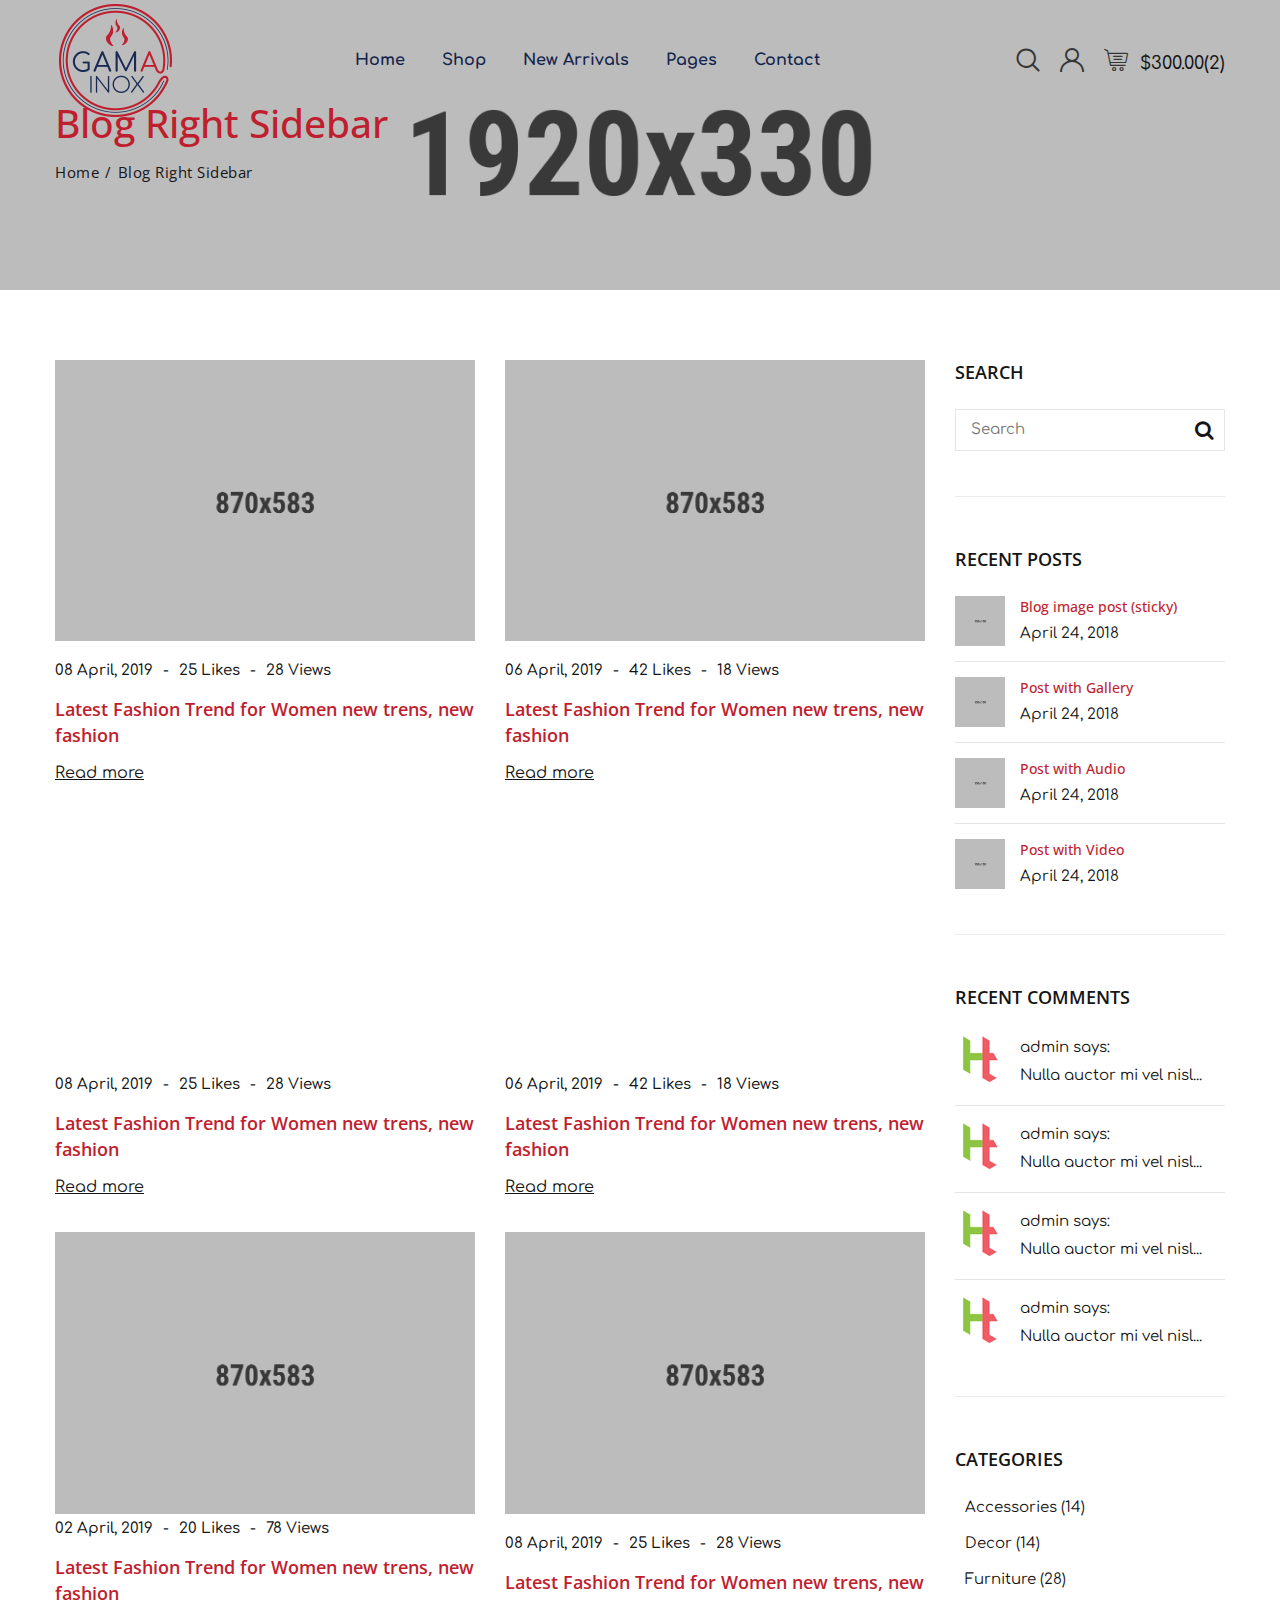
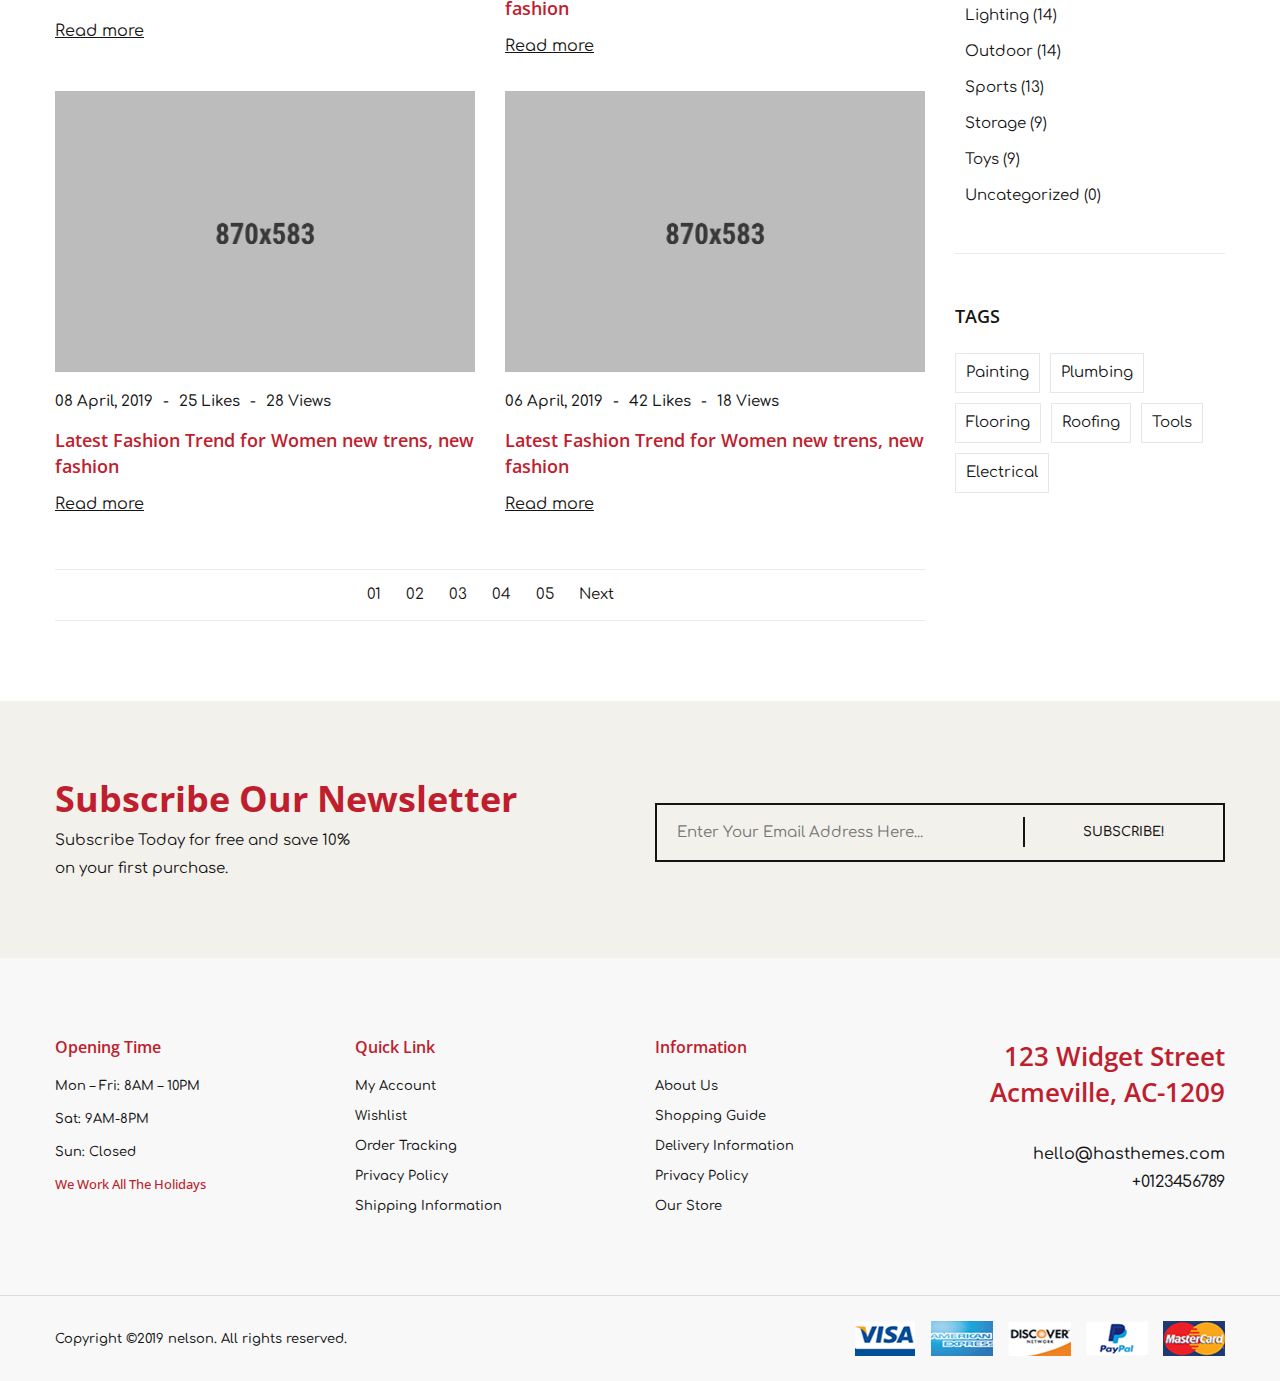
<file: nelson/blog-right-sidebar.html>
<!doctype html>
<html class="no-js" lang="zxx">

<head>
    <meta charset="utf-8">
    <meta http-equiv="x-ua-compatible" content="ie=edge">
    <title>Blog Right Sidebar || nelson</title>
    <meta name="description" content="">
    <meta name="viewport" content="width=device-width, initial-scale=1">
    <!-- Place favicon.ico in the root directory -->
    <link href="assets/images/favicon.ico" type="img/x-icon" rel="shortcut icon">
    <!-- All css files are included here. -->
    <link rel="stylesheet" href="assets/css/vendor/bootstrap.min.css">
    <link rel="stylesheet" href="assets/css/vendor/iconfont.min.css">
    <link rel="stylesheet" href="assets/css/vendor/helper.css">
    <link rel="stylesheet" href="assets/css/plugins/plugins.css">
    <link rel="stylesheet" href="assets/css/style.css">
    <!-- Modernizr JS -->
    <script src="assets/js/vendor/modernizr-2.8.3.min.js"></script>
</head>

<body>

    <div id="main-wrapper">

        <!--Header section start-->
        <header class="header header-transparent header-sticky  d-lg-block d-none">
            <div class="header-deafult-area">
                <div class="container">
                    <div class="row align-items-center">
                        <div class="col-xl-3 col-lg-2 col-md-4 col-12">
                            <!--Logo Area Start-->
                            <div class="logo-area">
                                <a href="index.html"><img src="./assets/images/logo.png" alt=""></a>
                            </div>
                            <!--Logo Area End-->
                        </div>
                        <div class="col-xl-6 col-lg-6 col-md-4 d-none d-lg-block col-12">
                            <!--Header Menu Area Start-->
                            <div class="header-menu-area text-center">
                                <nav class="main-menu">
                                    <ul>
                                        <li><a href="index.html">Home</a>
                                            <ul class="sub-menu">
                                                <li><a href="index.html">Home One</a></li>
                                                <li><a href="index-2.html">Home Two</a></li>
                                            </ul>
                                        </li>
                                        <li><a href="shop.html">Shop</a>
                                            <ul class="mega-menu four-column left-0">
                                                <li><a href="#" class="item-link">Pages</a>
                                                    <ul>
                                                        <li><a href="about.html">About</a></li>
                                                        <li><a href="compare.html">Compare</a></li>
                                                        <li><a href="cart.html">Shopping Cart</a></li>
                                                        <li><a href="checkout.html">Checkout</a></li>
                                                        <li><a href="wishlist.html">Wishlist</a></li>
                                                        <li><a href="my-account.html">My Account</a></li>
                                                        <li><a href="login-register.html">Login Register</a></li>
                                                        <li><a href="faq.html">Frequently Questions</a></li>
                                                        <li><a href="404.html">Error 404</a></li>
                                                    </ul>
                                                </li>
                                                <li><a href="#" class="item-link">Shop Layout</a>
                                                    <ul>
                                                        <li><a href="shop.html">Shop</a></li>
                                                        <li><a href="shop-three-column.html">Shop Three Column</a></li>
                                                        <li><a href="shop-four-column.html">Shop Four Column</a></li>
                                                        <li><a href="shop-right-sidebar.html">Shop Right Sidebar</a></li>
                                                        <li><a href="shop-list-nosidebar.html">Shop List No Sidebar</a></li>
                                                        <li><a href="shop-list-left-sidebar.html">Shop List Left Sidebar</a>
                                                        </li>
                                                        <li><a href="shop-list-right-sidebar.html">Shop List Right
                                                                Sidebar</a></li>
                                                    </ul>
                                                </li>
                                                <li><a href="#" class="item-link">Product Details</a>
                                                    <ul>
                                                        <li><a href="single-product.html">Single Product</a></li>
                                                        <li><a href="single-product-variable.html">Variable Product</a></li>
                                                        <li><a href="single-product-affiliate.html">Affiliate Product</a>
                                                        </li>
                                                        <li><a href="single-product-group.html">Group Product</a></li>
                                                        <li><a href="single-product-tabstyle-2.html">Product Left Tab</a>
                                                        </li>
                                                        <li><a href="single-product-tabstyle-3.html">Product Right Tab</a>
                                                        </li>
                                                        <li><a href="single-product-gallery-left.html">Product Gallery
                                                                Left</a></li>
                                                        <li><a href="single-product-gallery-right.html">Product Gallery
                                                                Right</a></li>
                                                    </ul>
                                                </li>
                                                <li><a href="#" class="item-link">Product Details</a>
                                                    <ul>
                                                        <li><a href="single-product-sticky-left.html">Product Sticky
                                                                Left</a></li>
                                                        <li><a href="single-product-sticky-right.html">Product Sticky
                                                                Right</a></li>
                                                        <li><a href="single-product-slider-box.html">Product Box Slider</a>
                                                        </li>
                                                    </ul>
                                                </li>
                                            </ul>
                                        </li>
                                        <li><a href="shop.html">New Arrivals</a></li>
                                        <li><a href="blog.html">Pages</a>
                                            <ul class="sub-menu">
                                                <li><a href="blog.html">Blog Three Column</a></li>
                                                <li><a href="blog-two-column.html">Blog Two Column</a></li>
                                                <li><a href="blog-left-sidebar.html">Blog Left Sidebar</a></li>
                                                <li><a href="blog-right-sidebar.html">Blog Right Sidebar</a></li>
                                                <li><a href="blog-details.html">Blog Details</a></li>
                                                <li><a href="blog-details-gallery.html">Blog Details Gallery</a></li>
                                                <li><a href="blog-details-audio.html">Blog Details Audio</a></li>
                                                <li><a href="blog-details-video.html">Blog Details Video</a></li>
                                            </ul>
                                        </li>
                                        <li><a href="contact.html">Contact</a></li>
                                    </ul>
                                </nav>
                            </div>
                            <!--Header Menu Area End-->
                        </div>
                        <div class="col-xl-3 col-lg-4 col-md-5 col-12">
                            <!--Header Search And Mini Cart Area Start-->
                            <div class="header-search-cart-area">
                                <ul>
                                    <li><a class="header-search-toggle" href="#"><i class="flaticon-magnifying-glass"></i></a></li>
                                    <li class="currency-menu"><a href="#"><i class="flaticon-user"></i></a>
                                        <!--Crunccy dropdown-->
                                        <ul class="currency-dropdown">
                                            <!--Language Currency Start-->
                                            <li><a href="#">language</a>
                                                <ul>
                                                    <li class="active"><a href="#"><img src="./assets/images/icons/en-gb.png" alt="">English</a></li>
                                                    <li><a href="#"><img src="./assets/images/icons/de-de.png" alt="">French</a></li>
                                                </ul>
                                            </li>
                                            <!--Language Currency End-->
                                            <!--USD Currency Start-->
                                            <li><a href="#">Currency</a>
                                                <ul>
                                                    <li><a href="#"> € Euro</a></li>
                                                    <li><a href="#"> $ US Dollar</a></li>
                                                </ul>
                                            </li>
                                            <!--USD Currency End-->
                                            <!--Account Currency Start-->
                                            <li><a href="my-account.html">My account</a>
                                                <ul>
                                                    <li><a href="login-register.html">Login</a></li>
                                                    <li><a href="checkout.html">Checkout</a></li>
                                                    <li><a href="my-account.html">My account</a></li>
                                                    <li><a href="cart.html">Cart</a></li>
                                                    <li><a href="wishlist.html">Wishlist</a></li>
                                                </ul>
                                            </li>
                                            <!--Account Currency End-->
                                        </ul>
                                        <!--Crunccy dropdown-->
                                    </li>
                                    <li class="mini-cart"><a href="#"><i class="flaticon-shopping-cart"></i> <span class="mini-cart-total">$300.00(2)</span></a>
                                        <!--Mini Cart Dropdown Start-->
                                        <div class="header-cart">
                                            <ul class="cart-items">
                                                <li class="single-cart-item">
                                                    <div class="cart-img">
                                                        <a href="cart.html"><img src="./assets/images/cart/cart1.jpg" alt=""></a>
                                                    </div>
                                                    <div class="cart-content">
                                                        <h5 class="product-name"><a href="single-product.html">Dell Inspiron 24</a></h5>
                                                        <span class="product-quantity">1 ×</span>
                                                        <span class="product-price">$278.00</span>
                                                    </div>
                                                    <div class="cart-item-remove">
                                                        <a title="Remove" href="#"><i class="fa fa-trash"></i></a>
                                                    </div>
                                                </li>
                                                <li class="single-cart-item">
                                                    <div class="cart-img">
                                                        <a href="cart.html"><img src="./assets/images/cart/cart2.jpg" alt=""></a>
                                                    </div>
                                                    <div class="cart-content">
                                                        <h5 class="product-name"><a href="single-product.html">Lenovo Ideacentre 300</a></h5>
                                                        <span class="product-quantity">1 ×</span>
                                                        <span class="product-price">$23.39</span>
                                                    </div>
                                                    <div class="cart-item-remove">
                                                        <a title="Remove" href="#"><i class="fa fa-trash"></i></a>
                                                    </div>
                                                </li>
                                            </ul>
                                            <div class="cart-total">
                                                <h5>Subtotal :<span class="float-right">$39.79</span></h5>
                                                <h5>Eco Tax (-2.00) :<span class="float-right">$7.00</span></h5>
                                                <h5>VAT (20%) : <span class="float-right">$0.00</span></h5>
                                                <h5>Total : <span class="float-right">$46.79</span></h5>
                                            </div>
                                            <div class="cart-btn">
                                                <a href="cart.html">View Cart</a>
                                                <a href="checkout.html">checkout</a>
                                            </div>
                                        </div>
                                        <!--Mini Cart Dropdown End-->
                                    </li>
                                </ul>
                            </div>
                            <!--Header Search And Mini Cart Area End-->
                        </div>
                    </div>
                </div>
            </div>
        </header>
        <!--Header section end-->

        <!--Header Mobile section start-->
        <header class="header-mobile d-block d-lg-none">
            <div class="header-bottom menu-right">
                <div class="container">
                    <div class="row">
                        <div class="col-12">
                            <div class="header-mobile-navigation d-block d-lg-none">
                                <div class="row align-items-center">
                                    <div class="col-6 col-md-6">
                                        <div class="header-logo">
                                            <a href="index.html">
                                                <img src="./assets/images/logo.png" class="img-fluid" alt="">
                                            </a>
                                        </div>
                                    </div>
                                    <div class="col-6 col-md-6">
                                        <div class="mobile-navigation text-right">
                                            <div class="header-icon-wrapper">
                                                <ul class="icon-list justify-content-end">
                                                    <li>
                                                        <div class="header-cart-icon">
                                                            <a href="cart.html"><i class="flaticon-shopping-cart"></i></a>
                                                        </div>
                                                    </li>
                                                    <li>
                                                        <a href="javascript:void(0)" class="mobile-menu-icon" id="mobile-menu-trigger"><i class="fa fa-bars"></i></a>
                                                    </li>
                                                </ul>
                                            </div>
                                        </div>
                                    </div>
                                </div>
                            </div>
                        </div>
                    </div>

                    <!--Mobile Menu start-->
                    <div class="row">
                        <div class="col-12 d-flex d-lg-none">
                            <div class="mobile-menu"></div>
                        </div>
                    </div>
                    <!--Mobile Menu end-->

                </div>
            </div>
        </header>
        <!--Header Mobile section end-->

        <!-- Offcanvas Menu Start -->
        <div class="offcanvas-mobile-menu d-block d-lg-none" id="offcanvas-mobile-menu">
            <a href="javascript:void(0)" class="offcanvas-menu-close" id="offcanvas-menu-close-trigger">
                <i class="fa fa-times"></i>
            </a>

            <div class="offcanvas-wrapper">

                <div class="offcanvas-inner-content">
                    <div class="offcanvas-mobile-search-area">
                        <form action="#">
                            <input type="search" placeholder="Search ...">
                            <button type="submit"><i class="fa fa-search"></i></button>
                        </form>
                    </div>
                    <nav class="offcanvas-navigation">
                        <ul>
                            <li class="menu-item-has-children"><a href="#">Home</a>
                                <ul class="submenu2">
                                    <li><a href="index.html">Home 01</a></li>
                                    <li><a href="index-2.html">Home 02</a></li>
                                </ul>
                            </li>
                            <li class="menu-item-has-children"><a href="#">Shop</a>
                                <ul class="submenu2">
                                    <li class="menu-item-has-children"><a href="#">Pages</a>
                                        <ul class="submenu2">
                                            <li><a href="about.html">About</a></li>
                                            <li><a href="compare.html">Compare</a></li>
                                            <li><a href="cart.html">Shopping Cart</a></li>
                                            <li><a href="checkout.html">Checkout</a></li>
                                            <li><a href="wishlist.html">Wishlist</a></li>
                                            <li><a href="my-account.html">My Account</a></li>
                                            <li><a href="login-register.html">Login Register</a></li>
                                            <li><a href="faq.html">Frequently Questions</a></li>
                                            <li><a href="404.html">Error 404</a></li>
                                        </ul>
                                    </li>
                                    <li class="menu-item-has-children"><a href="#">Shop Layout</a>
                                        <ul class="submenu2">
                                            <li><a href="shop.html">Shop</a></li>
                                            <li><a href="shop-three-column.html">Shop Three Column</a></li>
                                            <li><a href="shop-four-column.html">Shop Four Column</a></li>
                                            <li><a href="shop-right-sidebar.html">Shop Right Sidebar</a></li>
                                            <li><a href="shop-list-nosidebar.html">Shop List No Sidebar</a></li>
                                            <li><a href="shop-list-left-sidebar.html">Shop List Left Sidebar</a>
                                            </li>
                                            <li><a href="shop-list-right-sidebar.html">Shop List Right
                                                    Sidebar</a></li>
                                        </ul>
                                    </li>
                                    <li class="menu-item-has-children"><a href="#">Product Details</a>
                                        <ul class="submenu2">
                                            <li><a href="single-product.html">Single Product</a></li>
                                            <li><a href="single-product-variable.html">Variable Product</a></li>
                                            <li><a href="single-product-affiliate.html">Affiliate Product</a>
                                            </li>
                                            <li><a href="single-product-group.html">Group Product</a></li>
                                            <li><a href="single-product-tabstyle-2.html">Product Left Tab</a>
                                            </li>
                                            <li><a href="single-product-tabstyle-3.html">Product Right Tab</a>
                                            </li>
                                            <li><a href="single-product-gallery-left.html">Product Gallery
                                                    Left</a></li>
                                            <li><a href="single-product-gallery-right.html">Product Gallery
                                                    Right</a></li>
                                        </ul>
                                    </li>
                                    <li class="menu-item-has-children"><a href="#">Product Details</a>
                                        <ul class="submenu2">
                                            <li><a href="single-product-sticky-left.html">Product Sticky
                                                    Left</a></li>
                                            <li><a href="single-product-sticky-right.html">Product Sticky
                                                    Right</a></li>
                                            <li><a href="single-product-slider-box.html">Product Box Slider</a>
                                            </li>
                                        </ul>
                                    </li>

                                </ul>
                            </li>
                            <li><a href="shop.html">New Arrivals</a></li>
                            <li class="menu-item-has-children"><a href="#">Pages</a>
                                <ul class="submenu2">
                                    <li><a href="blog.html">Blog</a></li>
                                    <li><a href="blog-two-column.html">Blog Two Column</a></li>
                                    <li><a href="blog-left-sidebar.html">Blog Left Sidebar</a></li>
                                    <li><a href="blog-right-sidebar.html">Blog Right Sidebar</a></li>
                                    <li><a href="blog-details.html">Blog Details</a></li>
                                    <li><a href="blog-details-gallery.html">Blog Details Gallery</a></li>
                                    <li><a href="blog-details-audio.html">Blog Details Audio</a></li>
                                    <li><a href="blog-details-video.html">Blog Details Video</a></li>
                                </ul>
                            </li>
                            <li class="menu-item-has-children"><a href="contact.html">Contact</a>
                            </li>

                        </ul>
                    </nav>

                    <div class="offcanvas-settings">
                        <nav class="offcanvas-navigation">
                            <ul>
                                <li class="menu-item-has-children"><a href="#">MY ACCOUNT </a>
                                    <ul class="submenu2">
                                        <li><a href="login-register.html">Login</a></li>
                                        <li><a href="checkout.html">Checkout</a></li>
                                        <li><a href="my-account.html">My account</a></li>
                                        <li><a href="cart.html">Cart</a></li>
                                        <li><a href="wishlist.html">Wishlist</a></li>
                                    </ul>
                                </li>
                                <li class="menu-item-has-children"><a href="#">CURRENCY: USD </a>
                                    <ul class="submenu2">
                                        <li><a href="javascript:void(0)">€ Euro</a></li>
                                        <li><a href="javascript:void(0)">$ US Dollar</a></li>
                                    </ul>
                                </li>
                                <li class="menu-item-has-children"><a href="#">LANGUAGE: EN-GB </a>
                                    <ul class="submenu2">
                                        <li><a href="javascript:void(0)"><img src="./assets/images/icons/en-gb.png" alt=""> English</a></li>
                                        <li><a href="javascript:void(0)"><img src="./assets/images/icons/de-de.png" alt=""> Germany</a></li>
                                    </ul>
                                </li>
                            </ul>
                        </nav>
                    </div>

                    <div class="offcanvas-widget-area">
                        <div class="off-canvas-contact-widget">
                            <div class="header-contact-info">
                                <ul class="header-contact-info-list">
                                    <li><i class="ion-android-phone-portrait"></i> <a href="tel://12452456012">(1245) 2456 012 </a></li>
                                    <li><i class="ion-android-mail"></i> <a href="mailto:info@yourdomain.com">info@yourdomain.com</a></li>
                                </ul>
                            </div>
                        </div>
                        <!--Off Canvas Widget Social Start-->
                        <div class="off-canvas-widget-social">
                            <a href="#" title="Facebook"><i class="fa fa-facebook"></i></a>
                            <a href="#" title="Twitter"><i class="fa fa-twitter"></i></a>
                            <a href="#" title="LinkedIn"><i class="fa fa-linkedin"></i></a>
                            <a href="#" title="Youtube"><i class="fa fa-youtube-play"></i></a>
                            <a href="#" title="Vimeo"><i class="fa fa-vimeo-square"></i></a>
                        </div>
                        <!--Off Canvas Widget Social End-->
                    </div>
                </div>
            </div>

        </div>
        <!-- Offcanvas Menu End -->

        <!-- main-search start -->
        <div class="main-search-active">
            <div class="sidebar-search-icon">
                <button class="search-close"><i class="fa fa-times"></i></button>
            </div>
            <div class="sidebar-search-input">
                <form action="#">
                    <div class="form-search">
                        <input id="search" class="input-text" value="" placeholder="" type="search">
                        <button>
                            <i class="fa fa-search"></i>
                        </button>
                    </div>
                </form>
                <p class="form-description">Hit enter to search or ESC to close</p>
            </div>
        </div>
        <!-- main-search start -->


        <!-- Page Banner Section Start -->
        <div class="page-banner-section section bg-image" data-bg="assets/images/bg/breadcrumb.png">
            <div class="container">
                <div class="row">
                    <div class="col">

                        <div class="page-banner text-left">
                            <h2>Blog Right Sidebar</h2>
                            <ul class="page-breadcrumb">
                                <li><a href="index.html">Home</a></li>
                                <li>Blog Right Sidebar</li>
                            </ul>
                        </div>

                    </div>
                </div>
            </div>
        </div>
        <!-- Page Banner Section End -->
        <!--Blog section start-->
        <div class="blog-section section pt-90 pt-lg-70 pt-md-60 pt-sm-50 pt-xs-40 pb-100 pb-lg-80 pb-md-70 pb-sm-60 pb-xs-50">
            <div class="container">
                <div class="row">
                    <div class="col-lg-3 order-lg-2 order-2">
                        <!-- Single Sidebar Start  -->
                        <div class="common-sidebar-widget">
                            <h3 class="sidebar-title">Search</h3>
                            <div class="sidebar-search">
                                <form action="#">
                                    <input type="text" placeholder="Search">
                                    <button><i class="fa fa-search"></i></button>
                                </form>
                            </div>
                        </div>
                        <!-- Single Sidebar End  -->
                        <!-- Single Sidebar Start  -->
                        <div class="common-sidebar-widget">
                            <h3 class="sidebar-title">Recent posts</h3>
                            <div class="sidebar-blog">
                                <a href="blog-details.html" class="image"><img src="./assets/images/rc-post/blog1.jpg" alt=""></a>
                                <div class="content">
                                    <h5><a href="blog-details.html">Blog image post (sticky)</a></h5>
                                    <span>April 24, 2018</span>
                                </div>
                            </div>
                            <div class="sidebar-blog">
                                <a href="blog-details.html" class="image"><img src="./assets/images/rc-post/blog2.jpg" alt=""></a>
                                <div class="content">
                                    <h5><a href="blog-details.html">Post with Gallery</a></h5>
                                    <span>April 24, 2018</span>
                                </div>
                            </div>
                            <div class="sidebar-blog">
                                <a href="blog-details.html" class="image"><img src="./assets/images/rc-post/blog3.jpg" alt=""></a>
                                <div class="content">
                                    <h5><a href="blog-details.html">Post with Audio</a></h5>
                                    <span>April 24, 2018</span>
                                </div>
                            </div>
                            <div class="sidebar-blog">
                                <a href="blog-details.html" class="image"><img src="./assets/images/rc-post/blog4.jpg" alt=""></a>
                                <div class="content">
                                    <h5><a href="blog-details.html">Post with Video</a></h5>
                                    <span>April 24, 2018</span>
                                </div>
                            </div>
                        </div>
                        <!-- Single Sidebar End  -->
                        <!-- Single Sidebar Start  -->
                        <div class="common-sidebar-widget">
                            <h3 class="sidebar-title">Recent comments</h3>
                            <div class="sidebar-blog">
                                <div class="image"><img src="assets/images/icons/author.png" alt=""></div>
                                <div class="content">
                                    <p>admin says:</p>
                                    <a href="#">Nulla auctor mi vel nisl...</a>
                                </div>
                            </div>
                            <div class="sidebar-blog">
                                <div class="image"><img src="assets/images/icons/author.png" alt=""></div>
                                <div class="content">
                                    <p>admin says:</p>
                                    <a href="#">Nulla auctor mi vel nisl...</a>
                                </div>
                            </div>
                            <div class="sidebar-blog">
                                <div class="image"><img src="assets/images/icons/author.png" alt=""></div>
                                <div class="content">
                                    <p>admin says:</p>
                                    <a href="#">Nulla auctor mi vel nisl...</a>
                                </div>
                            </div>
                            <div class="sidebar-blog">
                                <div class="image"><img src="assets/images/icons/author.png" alt=""></div>
                                <div class="content">
                                    <p>admin says:</p>
                                    <a href="#">Nulla auctor mi vel nisl...</a>
                                </div>
                            </div>
                        </div>
                        <!-- Single Sidebar End  -->
                        <!-- Single Sidebar Start  -->
                        <div class="common-sidebar-widget">
                            <h3 class="sidebar-title">Categories</h3>
                            <ul class="sidebar-list">
                                <li><a href="#"><i class="ion-plus"></i>Accessories <span class="count">(14)</span></a></li>
                                <li><a href="#"><i class="ion-plus"></i>Decor <span class="count">(14)</span></a></li>
                                <li><a href="#"><i class="ion-plus"></i>Furniture <span class="count">(28)</span></a></li>
                                <li><a href="#"><i class="ion-plus"></i>Lighting <span class="count">(14)</span></a></li>
                                <li><a href="#"><i class="ion-plus"></i>Outdoor <span class="count">(14)</span></a></li>
                                <li><a href="#"><i class="ion-plus"></i>Sports <span class="count">(13)</span></a></li>
                                <li><a href="#"><i class="ion-plus"></i>Storage <span class="count">(9)</span></a></li>
                                <li><a href="#"><i class="ion-plus"></i>Toys <span class="count">(9)</span></a></li>
                                <li><a href="#"><i class="ion-plus"></i>Uncategorized <span class="count">(0)</span></a></li>
                            </ul>
                        </div>
                        <!-- Single Sidebar End  -->
                        <!-- Single Sidebar Start  -->
                        <div class="common-sidebar-widget">
                            <h3 class="sidebar-title bb-0">Tags</h3>
                            <ul class="sidebar-tag">
                                <li><a href="#">Painting</a></li>
                                <li><a href="#">Plumbing</a></li>
                                <li><a href="#">Flooring</a></li>
                                <li><a href="#">Roofing</a></li>
                                <li><a href="#">Tools</a></li>
                                <li><a href="#">Electrical</a></li>
                            </ul>
                        </div>
                        <!-- Single Sidebar End  -->
                    </div>
                    <div class="col-lg-9 order-lg-1 order-1">
                        <div class="row">

                            <div class="blog col-lg-6 col-md-6">
                                <div class="blog-inner mb-30">
                                    <div class="blog-media"><a href="blog-details.html" class="image"><img src="assets/images/blog/blog-1.jpg" alt=""></a></div>
                                    <div class="content">
                                        <ul class="meta">
                                            <li>08 April, 2019</li>
                                            <li><a href="#">25 Likes</a></li>
                                            <li><a href="#">28 Views</a></li>
                                        </ul>
                                        <h3 class="title"><a href="blog-details.html">Latest Fashion Trend for Women
                                                new trens, new fashion</a></h3>
                                        <a class="read-more" href="blog-details.html">Read more</a>
                                    </div>
                                </div>
                            </div>

                            <div class="blog col-lg-6 col-md-6">
                                <div class="blog-inner mb-30">
                                    <div class="blog-media"><a href="blog-details.html" class="image"><img src="assets/images/blog/blog-2.jpg" alt=""></a></div>
                                    <div class="content">
                                        <ul class="meta">
                                            <li>06 April, 2019</li>
                                            <li><a href="#">42 Likes</a></li>
                                            <li><a href="#">18 Views</a></li>
                                        </ul>
                                        <h3 class="title"><a href="blog-details.html">Latest Fashion Trend for Women
                                                new trens, new fashion</a></h3>
                                        <a class="read-more" href="blog-details.html">Read more</a>
                                    </div>
                                </div>
                            </div>

                            <div class="blog col-lg-6 col-md-6">
                                <div class="blog-inner mb-30">
                                    <div class="blog-audio">
                                        <iframe src="https://w.soundcloud.com/player/?url=https%3A//api.soundcloud.com/tracks/594287367&color=%23ff5500&auto_play=false&hide_related=false&show_comments=true&show_user=true&show_reposts=false&show_teaser=true&visual=true"></iframe>
                                    </div>
                                    <div class="content">
                                        <ul class="meta">
                                            <li>08 April, 2019</li>
                                            <li><a href="#">25 Likes</a></li>
                                            <li><a href="#">28 Views</a></li>
                                        </ul>
                                        <h3 class="title"><a href="blog-details.html">Latest Fashion Trend for Women
                                                new trens, new fashion</a></h3>
                                        <a class="read-more" href="blog-details.html">Read more</a>
                                    </div>
                                </div>
                            </div>

                            <div class="blog col-lg-6 col-md-6">
                                <div class="blog-inner mb-30">
                                    <div class="blog-video">
                                        <iframe src="https://www.youtube.com/embed/GLMLSKLrrrI"></iframe>
                                    </div>
                                    <div class="content">
                                        <ul class="meta">
                                            <li>06 April, 2019</li>
                                            <li><a href="#">42 Likes</a></li>
                                            <li><a href="#">18 Views</a></li>
                                        </ul>
                                        <h3 class="title"><a href="blog-details.html">Latest Fashion Trend for Women
                                                new trens, new fashion</a></h3>
                                        <a class="read-more" href="blog-details.html">Read more</a>
                                    </div>
                                </div>
                            </div>

                            <div class="blog col-lg-6 col-md-6">
                                <div class="blog-inner mb-30">
                                    <div class="blog-gallery">
                                        <a href="blog-details.html" class="image"><img src="./assets/images/blog/blog-1.jpg" alt=""></a>
                                        <a href="blog-details.html" class="image"><img src="./assets/images/blog/blog-2.jpg" alt=""></a>
                                        <a href="blog-details.html" class="image"><img src="./assets/images/blog/blog-3.jpg" alt=""></a>
                                    </div>
                                    <div class="content">
                                        <ul class="meta">
                                            <li>02 April, 2019</li>
                                            <li><a href="#">20 Likes</a></li>
                                            <li><a href="#">78 Views</a></li>
                                        </ul>
                                        <h3 class="title"><a href="blog-details.html">Latest Fashion Trend for Women
                                                new trens, new fashion</a></h3>
                                        <a class="read-more" href="blog-details.html">Read more</a>
                                    </div>
                                </div>
                            </div>

                            <div class="blog col-lg-6 col-md-6">
                                <div class="blog-inner mb-30">
                                    <div class="blog-media"><a href="blog-details.html" class="image"><img src="assets/images/blog/blog-1.jpg" alt=""></a></div>
                                    <div class="content">
                                        <ul class="meta">
                                            <li>08 April, 2019</li>
                                            <li><a href="#">25 Likes</a></li>
                                            <li><a href="#">28 Views</a></li>
                                        </ul>
                                        <h3 class="title"><a href="blog-details.html">Latest Fashion Trend for Women
                                                new trens, new fashion</a></h3>
                                        <a class="read-more" href="blog-details.html">Read more</a>
                                    </div>
                                </div>
                            </div>

                            <div class="blog col-lg-6 col-md-6">
                                <div class="blog-inner mb-30">
                                    <div class="blog-media"><a href="blog-details.html" class="image"><img src="assets/images/blog/blog-1.jpg" alt=""></a></div>
                                    <div class="content">
                                        <ul class="meta">
                                            <li>08 April, 2019</li>
                                            <li><a href="#">25 Likes</a></li>
                                            <li><a href="#">28 Views</a></li>
                                        </ul>
                                        <h3 class="title"><a href="blog-details.html">Latest Fashion Trend for Women
                                                new trens, new fashion</a></h3>
                                        <a class="read-more" href="blog-details.html">Read more</a>
                                    </div>
                                </div>
                            </div>

                            <div class="blog col-lg-6 col-md-6">
                                <div class="blog-inner mb-30">
                                    <div class="blog-media"><a href="blog-details.html" class="image"><img src="assets/images/blog/blog-2.jpg" alt=""></a></div>
                                    <div class="content">
                                        <ul class="meta">
                                            <li>06 April, 2019</li>
                                            <li><a href="#">42 Likes</a></li>
                                            <li><a href="#">18 Views</a></li>
                                        </ul>
                                        <h3 class="title"><a href="blog-details.html">Latest Fashion Trend for Women
                                                new trens, new fashion</a></h3>
                                        <a class="read-more" href="blog-details.html">Read more</a>
                                    </div>
                                </div>
                            </div>

                        </div>
                        <div class="row mt-20 mt-xs-0">
                            <div class="col">
                                <ul class="page-pagination">
                                    <li class="active"><a href="#">01</a></li>
                                    <li><a href="#">02</a></li>
                                    <li><a href="#">03</a></li>
                                    <li><a href="#">04</a></li>
                                    <li><a href="#">05</a></li>
                                    <li><a href="#">Next</a></li>
                                </ul>
                            </div>
                        </div>
                    </div>
                </div>
            </div>
        </div>
        <!--Blog section end-->
        <!-- Newsletter Section Start -->
        <div class="newsletter-section section bg-gray-two pt-100 pt-lg-80 pt-md-70 pt-sm-60 pt-xs-50 pb-95 pb-lg-75 pb-md-65 pb-sm-60 pb-xs-50">
            <div class="container">
                <div class="row align-items-center">
                    <div class="col-lg-6">
                        <div class="newsletter-content">
                            <h2>Subscribe Our Newsletter</h2>
                            <p>Subscribe Today for free and save 10% on your first purchase.</p>
                        </div>
                    </div>
                    <div class="col-lg-6">
                        <div class="newsletter-wrap">
                            <div class="newsletter-form">
                                <form id="mc-form" class="mc-form">
                                    <input type="email" placeholder="Enter Your Email Address Here..." required>
                                    <button type="submit" value="submit">SUBSCRIBE!</button>
                                </form>

                            </div>
                            <!-- mailchimp-alerts Start -->
                            <div class="mailchimp-alerts">
                                <div class="mailchimp-submitting"></div><!-- mailchimp-submitting end -->
                                <div class="mailchimp-success"></div><!-- mailchimp-success end -->
                                <div class="mailchimp-error"></div><!-- mailchimp-error end -->
                            </div>
                            <!-- mailchimp-alerts end -->
                        </div>
                    </div>
                </div>
            </div>
        </div>
        <!-- Newsletter Section End -->
        <!--Footer section start-->
        <footer class="footer-section section bg-gray">

            <!--Footer Top start-->
            <div class="footer-top section pt-100 pt-lg-80 pt-md-70 pt-sm-60 pt-xs-50 pb-55 pb-lg-35 pb-md-25 pb-sm-15 pb-xs-10">
                <div class="container">
                    <div class="row">

                        <!--Footer Widget start-->
                        <div class="footer-widget col-xl-3 col-lg-3 col-md-6 col-sm-6 col-12 mb-40 mb-xs-35">
                            <h4 class="title"><span class="text">Opening Time</span></h4>
                            <p class="mb-15">Mon – Fri: 8AM – 10PM</p>
                            <p class="mb-15">Sat: 9AM-8PM</p>
                            <p class="mb-15">Sun: Closed</p>
                            <h4 class="opeaning-title">We Work All The Holidays</h4>
                        </div>
                        <!--Footer Widget end-->


                        <!--Footer Widget start-->
                        <div class="footer-widget col-xl-3 col-lg-3 col-md-6 col-sm-6 col-12 mb-40 mb-xs-35">
                            <h4 class="title"><span class="text">Quick Link</span></h4>
                            <ul class="ft-menu">
                                <li><a href="#">My account</a></li>
                                <li><a href="#">Wishlist</a></li>
                                <li><a href="#">Order Tracking</a></li>
                                <li><a href="#">Privacy Policy</a></li>
                                <li><a href="#">Shipping Information</a></li>
                            </ul>
                        </div>
                        <!--Footer Widget end-->

                        <!--Footer Widget start-->
                        <div class="footer-widget col-xl-3 col-lg-3 col-md-6 col-sm-6 col-12 mb-40 mb-xs-35">
                            <h4 class="title"><span class="text">Information</span></h4>
                            <ul class="ft-menu">
                                <li><a href="#">About Us</a></li>
                                <li><a href="#">Shopping Guide</a></li>
                                <li><a href="#">Delivery Information</a></li>
                                <li><a href="#">Privacy Policy</a></li>
                                <li><a href="#">Our Store</a></li>
                            </ul>
                        </div>
                        <!--Footer Widget end-->

                        <!--Footer Widget start-->
                        <div class="footer-widget text-lg-right text-left col-xl-3 col-lg-3 col-md-6 col-sm-6 col-12 mb-40 mb-xs-35">
                            <h2>123 Widget Street Acmeville, AC-1209</h2>
                            <p class="contact-text">hello@hasthemes.com</p>
                            <p class="contact-text">+0123456789</p>
                        </div>
                        <!--Footer Widget end-->
                    </div>
                </div>
            </div>
            <!--Footer Top end-->

            <!--Footer bottom start-->
            <div class="footer-bottom section">
                <div class="container">
                    <div class="row no-gutters">
                        <div class="col-12 ft-border pt-25 pb-25">
                            <div class="row justify-content-between align-items-center">
                                <div class="col-lg-6 col-md-6 col-sm-12">
                                    <div class="copyright text-left">
                                        <p>Copyright &copy;2019 <a href="#">nelson</a>. All rights reserved.</p>
                                    </div>
                                </div>
                                <div class="col-lg-6 col-md-6 col-sm-12">
                                    <div class="payment-getway text-lg-right text-center">
                                        <img src="./assets/images/payment.png" alt="">
                                    </div>
                                </div>
                            </div>
                        </div>
                    </div>
                </div>
            </div>
            <!--Footer bottom end-->

        </footer>
        <!--Footer section end-->
        <!-- Modal Area Strat -->
        <div class="modal fade quick-view-modal-container" id="quick-view-modal-container" tabindex="-1" role="dialog" aria-hidden="true">
            <div class="modal-dialog modal-dialog-centered" role="document">
                <div class="modal-content">
                    <div class="modal-header">
                        <button type="button" class="close" data-dismiss="modal" aria-label="Close">
                            <span aria-hidden="true">&times;</span>
                        </button>
                    </div>
                    <div class="modal-body">
                        <div class="col-xl-12 col-lg-12">
                            <div class="row">
                                <div class="col-lg-4 col-md-6">
                                    <!-- Product Details Left -->
                                    <div class="product-details-left">
                                        <div class="product-details-images">
                                            <div class="lg-image">
                                                <img src="./assets/images/product/large-product/l-product-1.jpg" alt="">
                                                <a href="./assets/images/product/large-product/l-product-1.jpg" class="popup-img venobox" data-gall="myGallery"><i class="fa fa-expand"></i></a>
                                            </div>
                                            <div class="lg-image">
                                                <img src="./assets/images/product/large-product/l-product-2.jpg" alt="">
                                                <a href="./assets/images/product/large-product/l-product-2.jpg" class="popup-img venobox" data-gall="myGallery"><i class="fa fa-expand"></i></a>
                                            </div>
                                            <div class="lg-image">
                                                <img src="./assets/images/product/large-product/l-product-3.jpg" alt="">
                                                <a href="./assets/images/product/large-product/l-product-3.jpg" class="popup-img venobox" data-gall="myGallery"><i class="fa fa-expand"></i></a>
                                            </div>
                                            <div class="lg-image">
                                                <img src="./assets/images/product/large-product/l-product-4.jpg" alt="">
                                                <a href="./assets/images/product/large-product/l-product-4.jpg" class="popup-img venobox" data-gall="myGallery"><i class="fa fa-expand"></i></a>
                                            </div>
                                            <div class="lg-image">
                                                <img src="./assets/images/product/large-product/l-product-5.jpg" alt="">
                                                <a href="./assets/images/product/large-product/l-product-5.jpg" class="popup-img venobox" data-gall="myGallery"><i class="fa fa-expand"></i></a>
                                            </div>
                                        </div>
                                        <div class="product-details-thumbs">
                                            <div class="sm-image"><img src="./assets/images/product/small-product/s-product-1.jpg" alt="product image thumb"></div>
                                            <div class="sm-image"><img src="./assets/images/product/small-product/s-product-2.jpg" alt="product image thumb"></div>
                                            <div class="sm-image"><img src="./assets/images/product/small-product/s-product-3.jpg" alt="product image thumb"></div>
                                            <div class="sm-image"><img src="./assets/images/product/small-product/s-product-4.jpg" alt="product image thumb"></div>
                                            <div class="sm-image"><img src="./assets/images/product/small-product/s-product-5.jpg" alt="product image thumb"></div>
                                        </div>
                                    </div>
                                    <!--Product Details Left -->
                                </div>
                                <div class="col-lg-8 col-md-6">
                                    <!--Product Details Content Start-->
                                    <div class="product-details-content">
                                        <!--Product Nav Start-->
                                        <div class="product-nav">
                                            <a href="#"><i class="fa fa-angle-left"></i></a>
                                            <a href="#"><i class="fa fa-angle-right"></i></a>
                                        </div>
                                        <!--Product Nav End-->
                                        <h2>Aliquam lobortis est turpis mauris egestas eget</h2>
                                        <div class="single-product-reviews">
                                            <i class="fa fa-star active"></i>
                                            <i class="fa fa-star active"></i>
                                            <i class="fa fa-star active"></i>
                                            <i class="fa fa-star active"></i>
                                            <i class="fa fa-star-o"></i>
                                            <a class="review-link" href="#">(1 customer review)</a>
                                        </div>
                                        <div class="single-product-price">
                                            <span class="price new-price">$66.00</span>
                                            <span class="regular-price">$77.00</span>
                                        </div>
                                        <div class="product-description">
                                            <p>Lorem ipsum dolor sit amet, consectetur adipisicing elit, sed do eiusmod tempor incididunt ut labore et dolore magna aliqua. Ut enim ad minim veniam, quis nostrud exercitation ullamco,Proin lectus ipsum, gravida et mattis vulputate, tristique ut lectus</p>
                                        </div>
                                        <div class="single-product-quantity">
                                            <form class="add-quantity" action="#">
                                                <div class="product-quantity">
                                                    <input value="1" type="number">
                                                </div>
                                                <div class="add-to-link">
                                                    <button class="btn"><i class="ion-bag"></i>add to cart</button>
                                                </div>
                                            </form>
                                        </div>
                                        <div class="wishlist-compare-btn">
                                            <a href="#" class="wishlist-btn">Add to Wishlist</a>
                                            <a href="#" class="add-compare">Compare</a>
                                        </div>
                                        <div class="product-meta">
                                            <span class="posted-in">
                                            Categories: 
                                            <a href="#">Accessories</a>,
                                            <a href="#">Electronics</a>
                                        </span>
                                        </div>
                                        <div class="single-product-sharing">
                                            <h3>Share this product</h3>
                                            <ul>
                                                <li><a href="#"><i class="fa fa-twitter"></i></a></li>
                                                <li><a href="#"><i class="fa fa-facebook"></i></a></li>
                                                <li><a href="#"><i class="fa fa-google-plus"></i></a></li>
                                                <li><a href="#"><i class="fa fa-pinterest"></i></a></li>
                                                <li><a href="#"><i class="fa fa-instagram"></i></a></li>
                                                <li><a href="#"><i class="fa fa-vimeo"></i></a></li>
                                            </ul>
                                        </div>
                                    </div>
                                    <!--Product Details Content End-->
                                </div>
                            </div>
                        </div>
                    </div>
                </div>

            </div>
        </div>
        <!-- Modal Area End -->
    </div>

    <!-- Placed js at the end of the document so the pages load faster -->

    <!-- All jquery file included here -->
    <script src="assets/js/vendor/jquery-1.12.4.min.js"></script>
    <script src="https://maps.google.com/maps/api/js?sensor=false&libraries=geometry&v=3.22&key=AIzaSyDAq7MrCR1A2qIShmjbtLHSKjcEIEBEEwM"></script>
    <script src="assets/js/vendor/popper.min.js"></script>
    <script src="assets/js/vendor/bootstrap.min.js"></script>
    <script src="assets/js/plugins/plugins.js"></script>
    <script src="assets/js/main.js"></script>

</body>

</html>
</file>
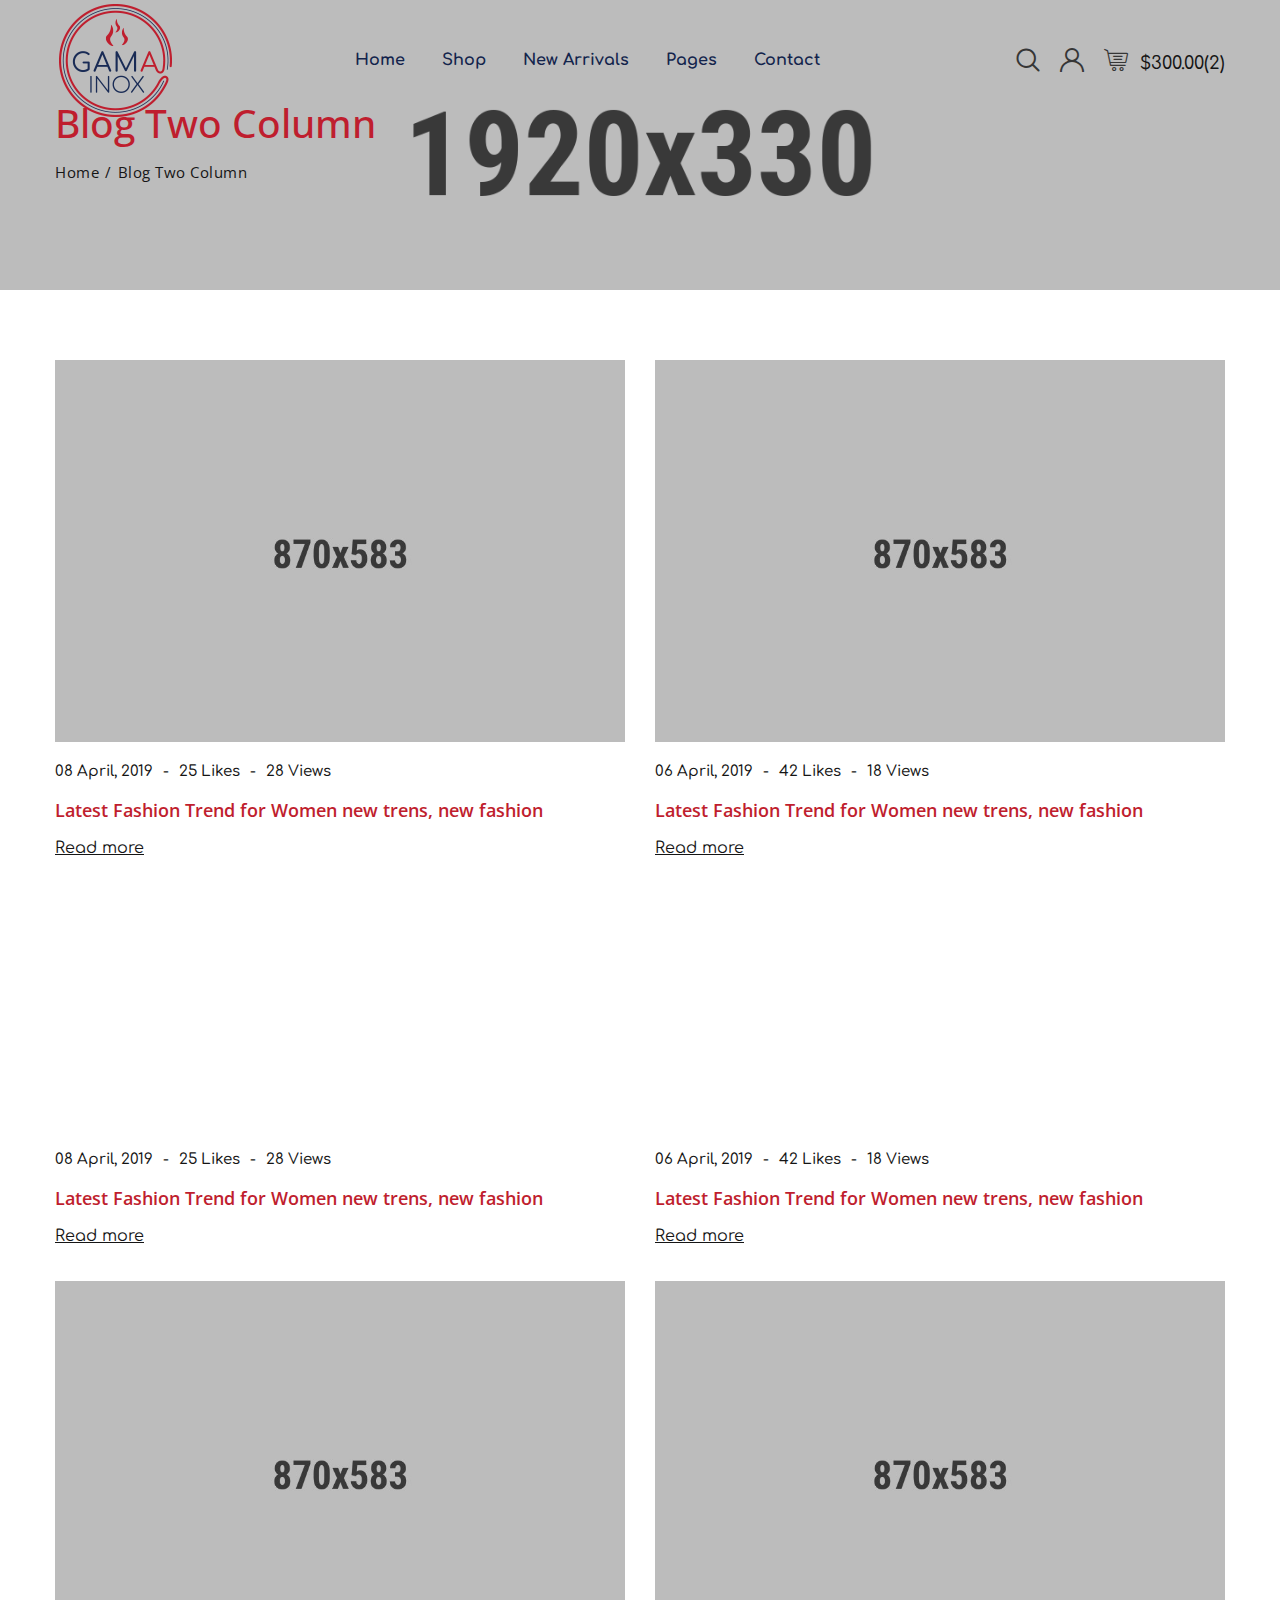
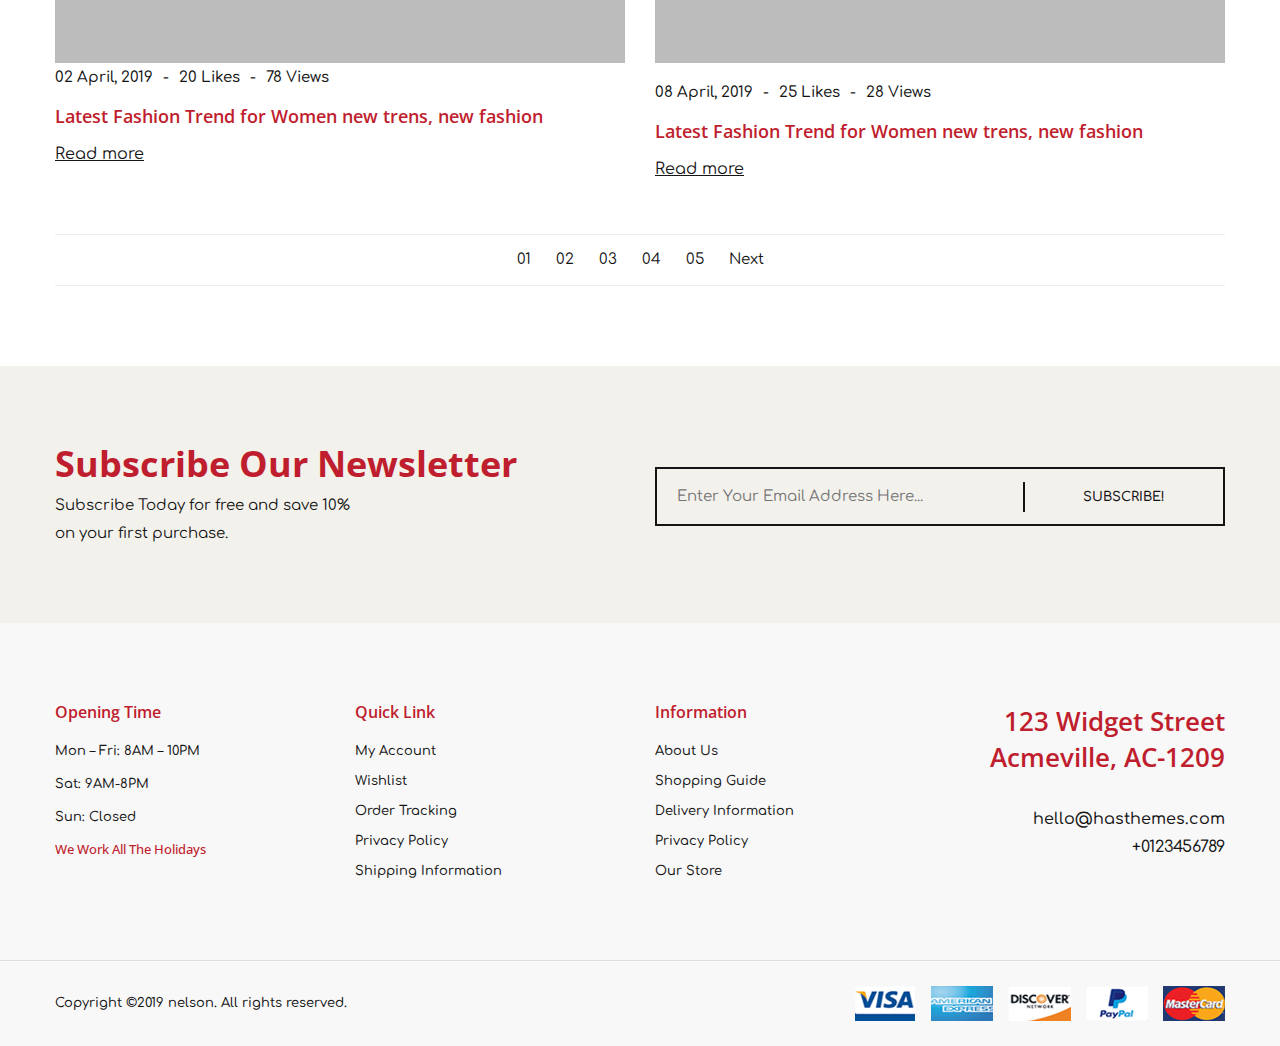
<file: nelson/blog-two-column.html>
<!doctype html>
<html class="no-js" lang="zxx">

<head>
    <meta charset="utf-8">
    <meta http-equiv="x-ua-compatible" content="ie=edge">
    <title>Blog Two Column || nelson</title>
    <meta name="description" content="">
    <meta name="viewport" content="width=device-width, initial-scale=1">
    <!-- Place favicon.ico in the root directory -->
    <link href="assets/images/favicon.ico" type="img/x-icon" rel="shortcut icon">
    <!-- All css files are included here. -->
    <link rel="stylesheet" href="assets/css/vendor/bootstrap.min.css">
    <link rel="stylesheet" href="assets/css/vendor/iconfont.min.css">
    <link rel="stylesheet" href="assets/css/vendor/helper.css">
    <link rel="stylesheet" href="assets/css/plugins/plugins.css">
    <link rel="stylesheet" href="assets/css/style.css">
    <!-- Modernizr JS -->
    <script src="assets/js/vendor/modernizr-2.8.3.min.js"></script>
</head>

<body>

    <div id="main-wrapper">

        <!--Header section start-->
        <header class="header header-transparent header-sticky  d-lg-block d-none">
            <div class="header-deafult-area">
                <div class="container">
                    <div class="row align-items-center">
                        <div class="col-xl-3 col-lg-2 col-md-4 col-12">
                            <!--Logo Area Start-->
                            <div class="logo-area">
                                <a href="index.html"><img src="./assets/images/logo.png" alt=""></a>
                            </div>
                            <!--Logo Area End-->
                        </div>
                        <div class="col-xl-6 col-lg-6 col-md-4 d-none d-lg-block col-12">
                            <!--Header Menu Area Start-->
                            <div class="header-menu-area text-center">
                                <nav class="main-menu">
                                    <ul>
                                        <li><a href="index.html">Home</a>
                                            <ul class="sub-menu">
                                                <li><a href="index.html">Home One</a></li>
                                                <li><a href="index-2.html">Home Two</a></li>
                                            </ul>
                                        </li>
                                        <li><a href="shop.html">Shop</a>
                                            <ul class="mega-menu four-column left-0">
                                                <li><a href="#" class="item-link">Pages</a>
                                                    <ul>
                                                        <li><a href="about.html">About</a></li>
                                                        <li><a href="compare.html">Compare</a></li>
                                                        <li><a href="cart.html">Shopping Cart</a></li>
                                                        <li><a href="checkout.html">Checkout</a></li>
                                                        <li><a href="wishlist.html">Wishlist</a></li>
                                                        <li><a href="my-account.html">My Account</a></li>
                                                        <li><a href="login-register.html">Login Register</a></li>
                                                        <li><a href="faq.html">Frequently Questions</a></li>
                                                        <li><a href="404.html">Error 404</a></li>
                                                    </ul>
                                                </li>
                                                <li><a href="#" class="item-link">Shop Layout</a>
                                                    <ul>
                                                        <li><a href="shop.html">Shop</a></li>
                                                        <li><a href="shop-three-column.html">Shop Three Column</a></li>
                                                        <li><a href="shop-four-column.html">Shop Four Column</a></li>
                                                        <li><a href="shop-right-sidebar.html">Shop Right Sidebar</a></li>
                                                        <li><a href="shop-list-nosidebar.html">Shop List No Sidebar</a></li>
                                                        <li><a href="shop-list-left-sidebar.html">Shop List Left Sidebar</a>
                                                        </li>
                                                        <li><a href="shop-list-right-sidebar.html">Shop List Right
                                                                Sidebar</a></li>
                                                    </ul>
                                                </li>
                                                <li><a href="#" class="item-link">Product Details</a>
                                                    <ul>
                                                        <li><a href="single-product.html">Single Product</a></li>
                                                        <li><a href="single-product-variable.html">Variable Product</a></li>
                                                        <li><a href="single-product-affiliate.html">Affiliate Product</a>
                                                        </li>
                                                        <li><a href="single-product-group.html">Group Product</a></li>
                                                        <li><a href="single-product-tabstyle-2.html">Product Left Tab</a>
                                                        </li>
                                                        <li><a href="single-product-tabstyle-3.html">Product Right Tab</a>
                                                        </li>
                                                        <li><a href="single-product-gallery-left.html">Product Gallery
                                                                Left</a></li>
                                                        <li><a href="single-product-gallery-right.html">Product Gallery
                                                                Right</a></li>
                                                    </ul>
                                                </li>
                                                <li><a href="#" class="item-link">Product Details</a>
                                                    <ul>
                                                        <li><a href="single-product-sticky-left.html">Product Sticky
                                                                Left</a></li>
                                                        <li><a href="single-product-sticky-right.html">Product Sticky
                                                                Right</a></li>
                                                        <li><a href="single-product-slider-box.html">Product Box Slider</a>
                                                        </li>
                                                    </ul>
                                                </li>
                                            </ul>
                                        </li>
                                        <li><a href="shop.html">New Arrivals</a></li>
                                        <li><a href="blog.html">Pages</a>
                                            <ul class="sub-menu">
                                                <li><a href="blog.html">Blog Three Column</a></li>
                                                <li><a href="blog-two-column.html">Blog Two Column</a></li>
                                                <li><a href="blog-left-sidebar.html">Blog Left Sidebar</a></li>
                                                <li><a href="blog-right-sidebar.html">Blog Right Sidebar</a></li>
                                                <li><a href="blog-details.html">Blog Details</a></li>
                                                <li><a href="blog-details-gallery.html">Blog Details Gallery</a></li>
                                                <li><a href="blog-details-audio.html">Blog Details Audio</a></li>
                                                <li><a href="blog-details-video.html">Blog Details Video</a></li>
                                            </ul>
                                        </li>
                                        <li><a href="contact.html">Contact</a></li>
                                    </ul>
                                </nav>
                            </div>
                            <!--Header Menu Area End-->
                        </div>
                        <div class="col-xl-3 col-lg-4 col-md-5 col-12">
                            <!--Header Search And Mini Cart Area Start-->
                            <div class="header-search-cart-area">
                                <ul>
                                    <li><a class="header-search-toggle" href="#"><i class="flaticon-magnifying-glass"></i></a></li>
                                    <li class="currency-menu"><a href="#"><i class="flaticon-user"></i></a>
                                        <!--Crunccy dropdown-->
                                        <ul class="currency-dropdown">
                                            <!--Language Currency Start-->
                                            <li><a href="#">language</a>
                                                <ul>
                                                    <li class="active"><a href="#"><img src="./assets/images/icons/en-gb.png" alt="">English</a></li>
                                                    <li><a href="#"><img src="./assets/images/icons/de-de.png" alt="">French</a></li>
                                                </ul>
                                            </li>
                                            <!--Language Currency End-->
                                            <!--USD Currency Start-->
                                            <li><a href="#">Currency</a>
                                                <ul>
                                                    <li><a href="#"> € Euro</a></li>
                                                    <li><a href="#"> $ US Dollar</a></li>
                                                </ul>
                                            </li>
                                            <!--USD Currency End-->
                                            <!--Account Currency Start-->
                                            <li><a href="my-account.html">My account</a>
                                                <ul>
                                                    <li><a href="login-register.html">Login</a></li>
                                                    <li><a href="checkout.html">Checkout</a></li>
                                                    <li><a href="my-account.html">My account</a></li>
                                                    <li><a href="cart.html">Cart</a></li>
                                                    <li><a href="wishlist.html">Wishlist</a></li>
                                                </ul>
                                            </li>
                                            <!--Account Currency End-->
                                        </ul>
                                        <!--Crunccy dropdown-->
                                    </li>
                                    <li class="mini-cart"><a href="#"><i class="flaticon-shopping-cart"></i> <span class="mini-cart-total">$300.00(2)</span></a>
                                        <!--Mini Cart Dropdown Start-->
                                        <div class="header-cart">
                                            <ul class="cart-items">
                                                <li class="single-cart-item">
                                                    <div class="cart-img">
                                                        <a href="cart.html"><img src="./assets/images/cart/cart1.jpg" alt=""></a>
                                                    </div>
                                                    <div class="cart-content">
                                                        <h5 class="product-name"><a href="single-product.html">Dell Inspiron 24</a></h5>
                                                        <span class="product-quantity">1 ×</span>
                                                        <span class="product-price">$278.00</span>
                                                    </div>
                                                    <div class="cart-item-remove">
                                                        <a title="Remove" href="#"><i class="fa fa-trash"></i></a>
                                                    </div>
                                                </li>
                                                <li class="single-cart-item">
                                                    <div class="cart-img">
                                                        <a href="cart.html"><img src="./assets/images/cart/cart2.jpg" alt=""></a>
                                                    </div>
                                                    <div class="cart-content">
                                                        <h5 class="product-name"><a href="single-product.html">Lenovo Ideacentre 300</a></h5>
                                                        <span class="product-quantity">1 ×</span>
                                                        <span class="product-price">$23.39</span>
                                                    </div>
                                                    <div class="cart-item-remove">
                                                        <a title="Remove" href="#"><i class="fa fa-trash"></i></a>
                                                    </div>
                                                </li>
                                            </ul>
                                            <div class="cart-total">
                                                <h5>Subtotal :<span class="float-right">$39.79</span></h5>
                                                <h5>Eco Tax (-2.00) :<span class="float-right">$7.00</span></h5>
                                                <h5>VAT (20%) : <span class="float-right">$0.00</span></h5>
                                                <h5>Total : <span class="float-right">$46.79</span></h5>
                                            </div>
                                            <div class="cart-btn">
                                                <a href="cart.html">View Cart</a>
                                                <a href="checkout.html">checkout</a>
                                            </div>
                                        </div>
                                        <!--Mini Cart Dropdown End-->
                                    </li>
                                </ul>
                            </div>
                            <!--Header Search And Mini Cart Area End-->
                        </div>
                    </div>
                </div>
            </div>
        </header>
        <!--Header section end-->

        <!--Header Mobile section start-->
        <header class="header-mobile d-block d-lg-none">
            <div class="header-bottom menu-right">
                <div class="container">
                    <div class="row">
                        <div class="col-12">
                            <div class="header-mobile-navigation d-block d-lg-none">
                                <div class="row align-items-center">
                                    <div class="col-6 col-md-6">
                                        <div class="header-logo">
                                            <a href="index.html">
                                                <img src="./assets/images/logo.png" class="img-fluid" alt="">
                                            </a>
                                        </div>
                                    </div>
                                    <div class="col-6 col-md-6">
                                        <div class="mobile-navigation text-right">
                                            <div class="header-icon-wrapper">
                                                <ul class="icon-list justify-content-end">
                                                    <li>
                                                        <div class="header-cart-icon">
                                                            <a href="cart.html"><i class="flaticon-shopping-cart"></i></a>
                                                        </div>
                                                    </li>
                                                    <li>
                                                        <a href="javascript:void(0)" class="mobile-menu-icon" id="mobile-menu-trigger"><i class="fa fa-bars"></i></a>
                                                    </li>
                                                </ul>
                                            </div>
                                        </div>
                                    </div>
                                </div>
                            </div>
                        </div>
                    </div>

                    <!--Mobile Menu start-->
                    <div class="row">
                        <div class="col-12 d-flex d-lg-none">
                            <div class="mobile-menu"></div>
                        </div>
                    </div>
                    <!--Mobile Menu end-->

                </div>
            </div>
        </header>
        <!--Header Mobile section end-->

        <!-- Offcanvas Menu Start -->
        <div class="offcanvas-mobile-menu d-block d-lg-none" id="offcanvas-mobile-menu">
            <a href="javascript:void(0)" class="offcanvas-menu-close" id="offcanvas-menu-close-trigger">
                <i class="fa fa-times"></i>
            </a>

            <div class="offcanvas-wrapper">

                <div class="offcanvas-inner-content">
                    <div class="offcanvas-mobile-search-area">
                        <form action="#">
                            <input type="search" placeholder="Search ...">
                            <button type="submit"><i class="fa fa-search"></i></button>
                        </form>
                    </div>
                    <nav class="offcanvas-navigation">
                        <ul>
                            <li class="menu-item-has-children"><a href="#">Home</a>
                                <ul class="submenu2">
                                    <li><a href="index.html">Home 01</a></li>
                                    <li><a href="index-2.html">Home 02</a></li>
                                </ul>
                            </li>
                            <li class="menu-item-has-children"><a href="#">Shop</a>
                                <ul class="submenu2">
                                    <li class="menu-item-has-children"><a href="#">Pages</a>
                                        <ul class="submenu2">
                                            <li><a href="about.html">About</a></li>
                                            <li><a href="compare.html">Compare</a></li>
                                            <li><a href="cart.html">Shopping Cart</a></li>
                                            <li><a href="checkout.html">Checkout</a></li>
                                            <li><a href="wishlist.html">Wishlist</a></li>
                                            <li><a href="my-account.html">My Account</a></li>
                                            <li><a href="login-register.html">Login Register</a></li>
                                            <li><a href="faq.html">Frequently Questions</a></li>
                                            <li><a href="404.html">Error 404</a></li>
                                        </ul>
                                    </li>
                                    <li class="menu-item-has-children"><a href="#">Shop Layout</a>
                                        <ul class="submenu2">
                                            <li><a href="shop.html">Shop</a></li>
                                            <li><a href="shop-three-column.html">Shop Three Column</a></li>
                                            <li><a href="shop-four-column.html">Shop Four Column</a></li>
                                            <li><a href="shop-right-sidebar.html">Shop Right Sidebar</a></li>
                                            <li><a href="shop-list-nosidebar.html">Shop List No Sidebar</a></li>
                                            <li><a href="shop-list-left-sidebar.html">Shop List Left Sidebar</a>
                                            </li>
                                            <li><a href="shop-list-right-sidebar.html">Shop List Right
                                                    Sidebar</a></li>
                                        </ul>
                                    </li>
                                    <li class="menu-item-has-children"><a href="#">Product Details</a>
                                        <ul class="submenu2">
                                            <li><a href="single-product.html">Single Product</a></li>
                                            <li><a href="single-product-variable.html">Variable Product</a></li>
                                            <li><a href="single-product-affiliate.html">Affiliate Product</a>
                                            </li>
                                            <li><a href="single-product-group.html">Group Product</a></li>
                                            <li><a href="single-product-tabstyle-2.html">Product Left Tab</a>
                                            </li>
                                            <li><a href="single-product-tabstyle-3.html">Product Right Tab</a>
                                            </li>
                                            <li><a href="single-product-gallery-left.html">Product Gallery
                                                    Left</a></li>
                                            <li><a href="single-product-gallery-right.html">Product Gallery
                                                    Right</a></li>
                                        </ul>
                                    </li>
                                    <li class="menu-item-has-children"><a href="#">Product Details</a>
                                        <ul class="submenu2">
                                            <li><a href="single-product-sticky-left.html">Product Sticky
                                                    Left</a></li>
                                            <li><a href="single-product-sticky-right.html">Product Sticky
                                                    Right</a></li>
                                            <li><a href="single-product-slider-box.html">Product Box Slider</a>
                                            </li>
                                        </ul>
                                    </li>

                                </ul>
                            </li>
                            <li><a href="shop.html">New Arrivals</a></li>
                            <li class="menu-item-has-children"><a href="#">Pages</a>
                                <ul class="submenu2">
                                    <li><a href="blog.html">Blog</a></li>
                                    <li><a href="blog-two-column.html">Blog Two Column</a></li>
                                    <li><a href="blog-left-sidebar.html">Blog Left Sidebar</a></li>
                                    <li><a href="blog-right-sidebar.html">Blog Right Sidebar</a></li>
                                    <li><a href="blog-details.html">Blog Details</a></li>
                                    <li><a href="blog-details-gallery.html">Blog Details Gallery</a></li>
                                    <li><a href="blog-details-audio.html">Blog Details Audio</a></li>
                                    <li><a href="blog-details-video.html">Blog Details Video</a></li>
                                </ul>
                            </li>
                            <li class="menu-item-has-children"><a href="contact.html">Contact</a>
                            </li>

                        </ul>
                    </nav>

                    <div class="offcanvas-settings">
                        <nav class="offcanvas-navigation">
                            <ul>
                                <li class="menu-item-has-children"><a href="#">MY ACCOUNT </a>
                                    <ul class="submenu2">
                                        <li><a href="login-register.html">Login</a></li>
                                        <li><a href="checkout.html">Checkout</a></li>
                                        <li><a href="my-account.html">My account</a></li>
                                        <li><a href="cart.html">Cart</a></li>
                                        <li><a href="wishlist.html">Wishlist</a></li>
                                    </ul>
                                </li>
                                <li class="menu-item-has-children"><a href="#">CURRENCY: USD </a>
                                    <ul class="submenu2">
                                        <li><a href="javascript:void(0)">€ Euro</a></li>
                                        <li><a href="javascript:void(0)">$ US Dollar</a></li>
                                    </ul>
                                </li>
                                <li class="menu-item-has-children"><a href="#">LANGUAGE: EN-GB </a>
                                    <ul class="submenu2">
                                        <li><a href="javascript:void(0)"><img src="./assets/images/icons/en-gb.png" alt=""> English</a></li>
                                        <li><a href="javascript:void(0)"><img src="./assets/images/icons/de-de.png" alt=""> Germany</a></li>
                                    </ul>
                                </li>
                            </ul>
                        </nav>
                    </div>

                    <div class="offcanvas-widget-area">
                        <div class="off-canvas-contact-widget">
                            <div class="header-contact-info">
                                <ul class="header-contact-info-list">
                                    <li><i class="ion-android-phone-portrait"></i> <a href="tel://12452456012">(1245) 2456 012 </a></li>
                                    <li><i class="ion-android-mail"></i> <a href="mailto:info@yourdomain.com">info@yourdomain.com</a></li>
                                </ul>
                            </div>
                        </div>
                        <!--Off Canvas Widget Social Start-->
                        <div class="off-canvas-widget-social">
                            <a href="#" title="Facebook"><i class="fa fa-facebook"></i></a>
                            <a href="#" title="Twitter"><i class="fa fa-twitter"></i></a>
                            <a href="#" title="LinkedIn"><i class="fa fa-linkedin"></i></a>
                            <a href="#" title="Youtube"><i class="fa fa-youtube-play"></i></a>
                            <a href="#" title="Vimeo"><i class="fa fa-vimeo-square"></i></a>
                        </div>
                        <!--Off Canvas Widget Social End-->
                    </div>
                </div>
            </div>

        </div>
        <!-- Offcanvas Menu End -->

        <!-- main-search start -->
        <div class="main-search-active">
            <div class="sidebar-search-icon">
                <button class="search-close"><i class="fa fa-times"></i></button>
            </div>
            <div class="sidebar-search-input">
                <form action="#">
                    <div class="form-search">
                        <input id="search" class="input-text" value="" placeholder="" type="search">
                        <button>
                            <i class="fa fa-search"></i>
                        </button>
                    </div>
                </form>
                <p class="form-description">Hit enter to search or ESC to close</p>
            </div>
        </div>
        <!-- main-search start -->


        <!-- Page Banner Section Start -->
        <div class="page-banner-section section bg-image" data-bg="assets/images/bg/breadcrumb.png">
            <div class="container">
                <div class="row">
                    <div class="col">

                        <div class="page-banner text-left">
                            <h2>Blog Two Column</h2>
                            <ul class="page-breadcrumb">
                                <li><a href="index.html">Home</a></li>
                                <li>Blog Two Column</li>
                            </ul>
                        </div>

                    </div>
                </div>
            </div>
        </div>
        <!-- Page Banner Section End -->
        <!--Blog section start-->
        <div class="blog-section section pt-90 pt-lg-70 pt-md-60 pt-sm-50 pt-xs-40  pb-100 pb-lg-80 pb-md-70 pb-sm-60 pb-xs-50">
            <div class="container">
                <div class="row">

                    <div class="blog col-lg-6 col-md-6">
                        <div class="blog-inner mb-30">
                            <div class="blog-media"><a href="blog-details.html" class="image"><img src="assets/images/blog/blog-1.jpg" alt=""></a></div>
                            <div class="content">
                                <ul class="meta">
                                    <li>08 April, 2019</li>
                                    <li><a href="#">25 Likes</a></li>
                                    <li><a href="#">28 Views</a></li>
                                </ul>
                                <h3 class="title"><a href="blog-details.html">Latest Fashion Trend for Women
                                        new trens, new fashion</a></h3>
                                <a class="read-more" href="blog-details.html">Read more</a>
                            </div>
                        </div>
                    </div>

                    <div class="blog col-lg-6 col-md-6">
                        <div class="blog-inner mb-30">
                            <div class="blog-media"><a href="blog-details.html" class="image"><img src="assets/images/blog/blog-2.jpg" alt=""></a></div>
                            <div class="content">
                                <ul class="meta">
                                    <li>06 April, 2019</li>
                                    <li><a href="#">42 Likes</a></li>
                                    <li><a href="#">18 Views</a></li>
                                </ul>
                                <h3 class="title"><a href="blog-details.html">Latest Fashion Trend for Women
                                        new trens, new fashion</a></h3>
                                <a class="read-more" href="blog-details.html">Read more</a>
                            </div>
                        </div>
                    </div>

                    <div class="blog col-lg-6 col-md-6">
                        <div class="blog-inner mb-30">
                            <div class="blog-audio">
                                <iframe src="https://w.soundcloud.com/player/?url=https%3A//api.soundcloud.com/tracks/594287367&color=%23ff5500&auto_play=false&hide_related=false&show_comments=true&show_user=true&show_reposts=false&show_teaser=true&visual=true"></iframe>
                            </div>
                            <div class="content">
                                <ul class="meta">
                                    <li>08 April, 2019</li>
                                    <li><a href="#">25 Likes</a></li>
                                    <li><a href="#">28 Views</a></li>
                                </ul>
                                <h3 class="title"><a href="blog-details.html">Latest Fashion Trend for Women
                                        new trens, new fashion</a></h3>
                                <a class="read-more" href="blog-details.html">Read more</a>
                            </div>
                        </div>
                    </div>

                    <div class="blog col-lg-6 col-md-6">
                        <div class="blog-inner mb-30">
                            <div class="blog-video">
                                <iframe src="https://www.youtube.com/embed/GLMLSKLrrrI"></iframe>
                            </div>
                            <div class="content">
                                <ul class="meta">
                                    <li>06 April, 2019</li>
                                    <li><a href="#">42 Likes</a></li>
                                    <li><a href="#">18 Views</a></li>
                                </ul>
                                <h3 class="title"><a href="blog-details.html">Latest Fashion Trend for Women
                                        new trens, new fashion</a></h3>
                                <a class="read-more" href="blog-details.html">Read more</a>
                            </div>
                        </div>
                    </div>

                    <div class="blog col-lg-6 col-md-6">
                        <div class="blog-inner mb-30">
                            <div class="blog-gallery">
                                <a href="blog-details.html" class="image"><img src="./assets/images/blog/blog-1.jpg" alt=""></a>
                                <a href="blog-details.html" class="image"><img src="./assets/images/blog/blog-2.jpg" alt=""></a>
                                <a href="blog-details.html" class="image"><img src="./assets/images/blog/blog-3.jpg" alt=""></a>
                            </div>
                            <div class="content">
                                <ul class="meta">
                                    <li>02 April, 2019</li>
                                    <li><a href="#">20 Likes</a></li>
                                    <li><a href="#">78 Views</a></li>
                                </ul>
                                <h3 class="title"><a href="blog-details.html">Latest Fashion Trend for Women
                                        new trens, new fashion</a></h3>
                                <a class="read-more" href="blog-details.html">Read more</a>
                            </div>
                        </div>
                    </div>

                    <div class="blog col-lg-6 col-md-6">
                        <div class="blog-inner mb-30">
                            <div class="blog-media"><a href="blog-details.html" class="image"><img src="assets/images/blog/blog-1.jpg" alt=""></a></div>
                            <div class="content">
                                <ul class="meta">
                                    <li>08 April, 2019</li>
                                    <li><a href="#">25 Likes</a></li>
                                    <li><a href="#">28 Views</a></li>
                                </ul>
                                <h3 class="title"><a href="blog-details.html">Latest Fashion Trend for Women
                                        new trens, new fashion</a></h3>
                                <a class="read-more" href="blog-details.html">Read more</a>
                            </div>
                        </div>
                    </div>

                </div>
                <div class="row mt-20 mt-xs-0">
                    <div class="col">
                        <ul class="page-pagination">
                            <li class="active"><a href="#">01</a></li>
                            <li><a href="#">02</a></li>
                            <li><a href="#">03</a></li>
                            <li><a href="#">04</a></li>
                            <li><a href="#">05</a></li>
                            <li><a href="#">Next</a></li>
                        </ul>
                    </div>
                </div>
            </div>
        </div>
        <!--Blog section end-->
        <!-- Newsletter Section Start -->
        <div class="newsletter-section section bg-gray-two pt-100 pt-lg-80 pt-md-70 pt-sm-60 pt-xs-50 pb-95 pb-lg-75 pb-md-65 pb-sm-60 pb-xs-50">
            <div class="container">
                <div class="row align-items-center">
                    <div class="col-lg-6">
                        <div class="newsletter-content">
                            <h2>Subscribe Our Newsletter</h2>
                            <p>Subscribe Today for free and save 10% on your first purchase.</p>
                        </div>
                    </div>
                    <div class="col-lg-6">
                        <div class="newsletter-wrap">
                            <div class="newsletter-form">
                                <form id="mc-form" class="mc-form">
                                    <input type="email" placeholder="Enter Your Email Address Here..." required>
                                    <button type="submit" value="submit">SUBSCRIBE!</button>
                                </form>

                            </div>
                            <!-- mailchimp-alerts Start -->
                            <div class="mailchimp-alerts">
                                <div class="mailchimp-submitting"></div><!-- mailchimp-submitting end -->
                                <div class="mailchimp-success"></div><!-- mailchimp-success end -->
                                <div class="mailchimp-error"></div><!-- mailchimp-error end -->
                            </div>
                            <!-- mailchimp-alerts end -->
                        </div>
                    </div>
                </div>
            </div>
        </div>
        <!-- Newsletter Section End -->
        <!--Footer section start-->
        <footer class="footer-section section bg-gray">

            <!--Footer Top start-->
            <div class="footer-top section pt-100 pt-lg-80 pt-md-70 pt-sm-60 pt-xs-50 pb-55 pb-lg-35 pb-md-25 pb-sm-15 pb-xs-10">
                <div class="container">
                    <div class="row">

                        <!--Footer Widget start-->
                        <div class="footer-widget col-xl-3 col-lg-3 col-md-6 col-sm-6 col-12 mb-40 mb-xs-35">
                            <h4 class="title"><span class="text">Opening Time</span></h4>
                            <p class="mb-15">Mon – Fri: 8AM – 10PM</p>
                            <p class="mb-15">Sat: 9AM-8PM</p>
                            <p class="mb-15">Sun: Closed</p>
                            <h4 class="opeaning-title">We Work All The Holidays</h4>
                        </div>
                        <!--Footer Widget end-->


                        <!--Footer Widget start-->
                        <div class="footer-widget col-xl-3 col-lg-3 col-md-6 col-sm-6 col-12 mb-40 mb-xs-35">
                            <h4 class="title"><span class="text">Quick Link</span></h4>
                            <ul class="ft-menu">
                                <li><a href="#">My account</a></li>
                                <li><a href="#">Wishlist</a></li>
                                <li><a href="#">Order Tracking</a></li>
                                <li><a href="#">Privacy Policy</a></li>
                                <li><a href="#">Shipping Information</a></li>
                            </ul>
                        </div>
                        <!--Footer Widget end-->

                        <!--Footer Widget start-->
                        <div class="footer-widget col-xl-3 col-lg-3 col-md-6 col-sm-6 col-12 mb-40 mb-xs-35">
                            <h4 class="title"><span class="text">Information</span></h4>
                            <ul class="ft-menu">
                                <li><a href="#">About Us</a></li>
                                <li><a href="#">Shopping Guide</a></li>
                                <li><a href="#">Delivery Information</a></li>
                                <li><a href="#">Privacy Policy</a></li>
                                <li><a href="#">Our Store</a></li>
                            </ul>
                        </div>
                        <!--Footer Widget end-->

                        <!--Footer Widget start-->
                        <div class="footer-widget text-lg-right text-left col-xl-3 col-lg-3 col-md-6 col-sm-6 col-12 mb-40 mb-xs-35">
                            <h2>123 Widget Street Acmeville, AC-1209</h2>
                            <p class="contact-text">hello@hasthemes.com</p>
                            <p class="contact-text">+0123456789</p>
                        </div>
                        <!--Footer Widget end-->
                    </div>
                </div>
            </div>
            <!--Footer Top end-->

            <!--Footer bottom start-->
            <div class="footer-bottom section">
                <div class="container">
                    <div class="row no-gutters">
                        <div class="col-12 ft-border pt-25 pb-25">
                            <div class="row justify-content-between align-items-center">
                                <div class="col-lg-6 col-md-6 col-sm-12">
                                    <div class="copyright text-left">
                                        <p>Copyright &copy;2019 <a href="#">nelson</a>. All rights reserved.</p>
                                    </div>
                                </div>
                                <div class="col-lg-6 col-md-6 col-sm-12">
                                    <div class="payment-getway text-lg-right text-center">
                                        <img src="./assets/images/payment.png" alt="">
                                    </div>
                                </div>
                            </div>
                        </div>
                    </div>
                </div>
            </div>
            <!--Footer bottom end-->

        </footer>
        <!--Footer section end-->
        <!-- Modal Area Strat -->
        <div class="modal fade quick-view-modal-container" id="quick-view-modal-container" tabindex="-1" role="dialog" aria-hidden="true">
            <div class="modal-dialog modal-dialog-centered" role="document">
                <div class="modal-content">
                    <div class="modal-header">
                        <button type="button" class="close" data-dismiss="modal" aria-label="Close">
                            <span aria-hidden="true">&times;</span>
                        </button>
                    </div>
                    <div class="modal-body">
                        <div class="col-xl-12 col-lg-12">
                            <div class="row">
                                <div class="col-lg-4 col-md-6">
                                    <!-- Product Details Left -->
                                    <div class="product-details-left">
                                        <div class="product-details-images">
                                            <div class="lg-image">
                                                <img src="./assets/images/product/large-product/l-product-1.jpg" alt="">
                                                <a href="./assets/images/product/large-product/l-product-1.jpg" class="popup-img venobox" data-gall="myGallery"><i class="fa fa-expand"></i></a>
                                            </div>
                                            <div class="lg-image">
                                                <img src="./assets/images/product/large-product/l-product-2.jpg" alt="">
                                                <a href="./assets/images/product/large-product/l-product-2.jpg" class="popup-img venobox" data-gall="myGallery"><i class="fa fa-expand"></i></a>
                                            </div>
                                            <div class="lg-image">
                                                <img src="./assets/images/product/large-product/l-product-3.jpg" alt="">
                                                <a href="./assets/images/product/large-product/l-product-3.jpg" class="popup-img venobox" data-gall="myGallery"><i class="fa fa-expand"></i></a>
                                            </div>
                                            <div class="lg-image">
                                                <img src="./assets/images/product/large-product/l-product-4.jpg" alt="">
                                                <a href="./assets/images/product/large-product/l-product-4.jpg" class="popup-img venobox" data-gall="myGallery"><i class="fa fa-expand"></i></a>
                                            </div>
                                            <div class="lg-image">
                                                <img src="./assets/images/product/large-product/l-product-5.jpg" alt="">
                                                <a href="./assets/images/product/large-product/l-product-5.jpg" class="popup-img venobox" data-gall="myGallery"><i class="fa fa-expand"></i></a>
                                            </div>
                                        </div>
                                        <div class="product-details-thumbs">
                                            <div class="sm-image"><img src="./assets/images/product/small-product/s-product-1.jpg" alt="product image thumb"></div>
                                            <div class="sm-image"><img src="./assets/images/product/small-product/s-product-2.jpg" alt="product image thumb"></div>
                                            <div class="sm-image"><img src="./assets/images/product/small-product/s-product-3.jpg" alt="product image thumb"></div>
                                            <div class="sm-image"><img src="./assets/images/product/small-product/s-product-4.jpg" alt="product image thumb"></div>
                                            <div class="sm-image"><img src="./assets/images/product/small-product/s-product-5.jpg" alt="product image thumb"></div>
                                        </div>
                                    </div>
                                    <!--Product Details Left -->
                                </div>
                                <div class="col-lg-8 col-md-6">
                                    <!--Product Details Content Start-->
                                    <div class="product-details-content">
                                        <!--Product Nav Start-->
                                        <div class="product-nav">
                                            <a href="#"><i class="fa fa-angle-left"></i></a>
                                            <a href="#"><i class="fa fa-angle-right"></i></a>
                                        </div>
                                        <!--Product Nav End-->
                                        <h2>Aliquam lobortis est turpis mauris egestas eget</h2>
                                        <div class="single-product-reviews">
                                            <i class="fa fa-star active"></i>
                                            <i class="fa fa-star active"></i>
                                            <i class="fa fa-star active"></i>
                                            <i class="fa fa-star active"></i>
                                            <i class="fa fa-star-o"></i>
                                            <a class="review-link" href="#">(1 customer review)</a>
                                        </div>
                                        <div class="single-product-price">
                                            <span class="price new-price">$66.00</span>
                                            <span class="regular-price">$77.00</span>
                                        </div>
                                        <div class="product-description">
                                            <p>Lorem ipsum dolor sit amet, consectetur adipisicing elit, sed do eiusmod tempor incididunt ut labore et dolore magna aliqua. Ut enim ad minim veniam, quis nostrud exercitation ullamco,Proin lectus ipsum, gravida et mattis vulputate, tristique ut lectus</p>
                                        </div>
                                        <div class="single-product-quantity">
                                            <form class="add-quantity" action="#">
                                                <div class="product-quantity">
                                                    <input value="1" type="number">
                                                </div>
                                                <div class="add-to-link">
                                                    <button class="btn"><i class="ion-bag"></i>add to cart</button>
                                                </div>
                                            </form>
                                        </div>
                                        <div class="wishlist-compare-btn">
                                            <a href="#" class="wishlist-btn">Add to Wishlist</a>
                                            <a href="#" class="add-compare">Compare</a>
                                        </div>
                                        <div class="product-meta">
                                            <span class="posted-in">
                                            Categories: 
                                            <a href="#">Accessories</a>,
                                            <a href="#">Electronics</a>
                                        </span>
                                        </div>
                                        <div class="single-product-sharing">
                                            <h3>Share this product</h3>
                                            <ul>
                                                <li><a href="#"><i class="fa fa-twitter"></i></a></li>
                                                <li><a href="#"><i class="fa fa-facebook"></i></a></li>
                                                <li><a href="#"><i class="fa fa-google-plus"></i></a></li>
                                                <li><a href="#"><i class="fa fa-pinterest"></i></a></li>
                                                <li><a href="#"><i class="fa fa-instagram"></i></a></li>
                                                <li><a href="#"><i class="fa fa-vimeo"></i></a></li>
                                            </ul>
                                        </div>
                                    </div>
                                    <!--Product Details Content End-->
                                </div>
                            </div>
                        </div>
                    </div>
                </div>

            </div>
        </div>
        <!-- Modal Area End -->
    </div>

    <!-- Placed js at the end of the document so the pages load faster -->

    <!-- All jquery file included here -->
    <script src="assets/js/vendor/jquery-1.12.4.min.js"></script>
    <script src="https://maps.google.com/maps/api/js?sensor=false&libraries=geometry&v=3.22&key=AIzaSyDAq7MrCR1A2qIShmjbtLHSKjcEIEBEEwM"></script>
    <script src="assets/js/vendor/popper.min.js"></script>
    <script src="assets/js/vendor/bootstrap.min.js"></script>
    <script src="assets/js/plugins/plugins.js"></script>
    <script src="assets/js/main.js"></script>

</body>

</html>
</file>
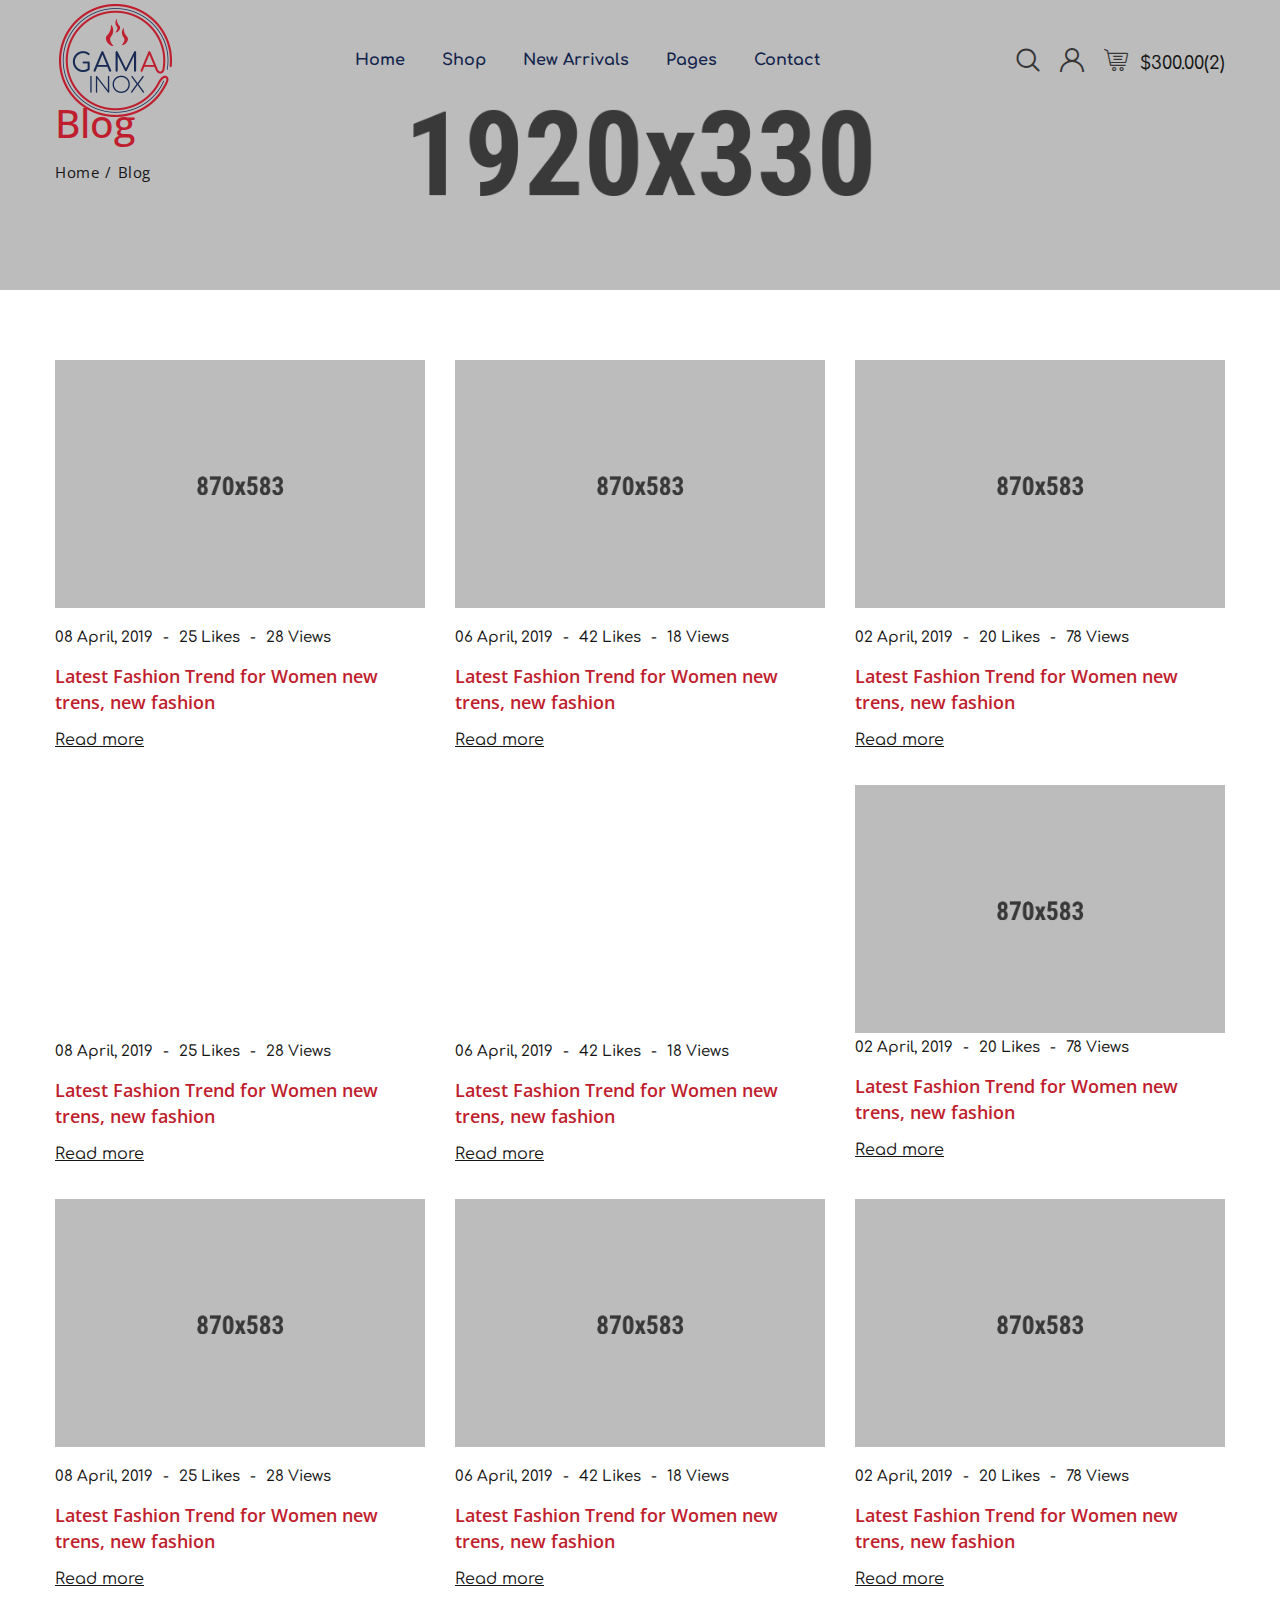
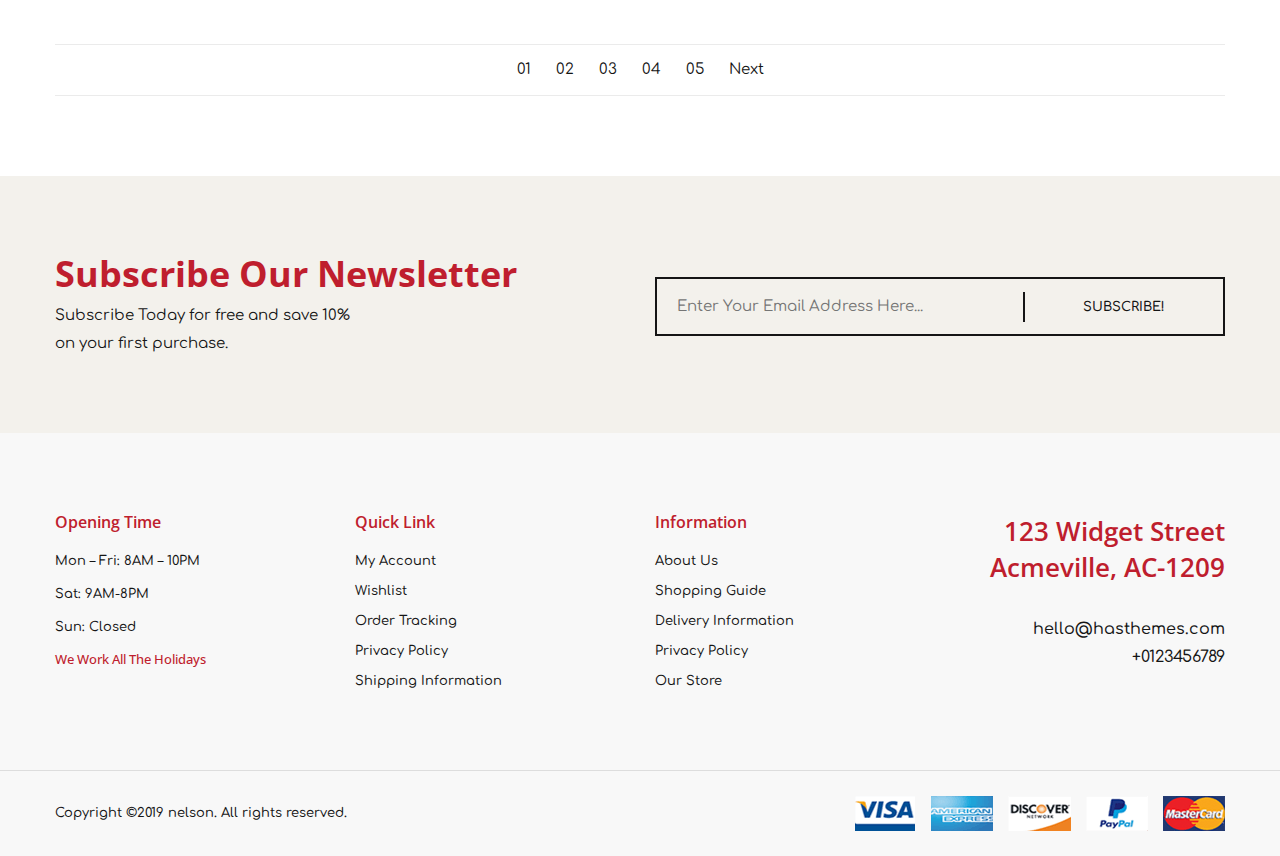
<file: nelson/blog.html>
<!doctype html>
<html class="no-js" lang="zxx">

<head>
    <meta charset="utf-8">
    <meta http-equiv="x-ua-compatible" content="ie=edge">
    <title>Blog || nelson</title>
    <meta name="description" content="">
    <meta name="viewport" content="width=device-width, initial-scale=1">
    <!-- Place favicon.ico in the root directory -->
    <link href="assets/images/favicon.ico" type="img/x-icon" rel="shortcut icon">
    <!-- All css files are included here. -->
    <link rel="stylesheet" href="assets/css/vendor/bootstrap.min.css">
    <link rel="stylesheet" href="assets/css/vendor/iconfont.min.css">
    <link rel="stylesheet" href="assets/css/vendor/helper.css">
    <link rel="stylesheet" href="assets/css/plugins/plugins.css">
    <link rel="stylesheet" href="assets/css/style.css">
    <!-- Modernizr JS -->
    <script src="assets/js/vendor/modernizr-2.8.3.min.js"></script>
</head>

<body>

    <div id="main-wrapper">

        <!--Header section start-->
        <header class="header header-transparent header-sticky  d-lg-block d-none">
            <div class="header-deafult-area">
                <div class="container">
                    <div class="row align-items-center">
                        <div class="col-xl-3 col-lg-2 col-md-4 col-12">
                            <!--Logo Area Start-->
                            <div class="logo-area">
                                <a href="index.html"><img src="./assets/images/logo.png" alt=""></a>
                            </div>
                            <!--Logo Area End-->
                        </div>
                        <div class="col-xl-6 col-lg-6 col-md-4 d-none d-lg-block col-12">
                            <!--Header Menu Area Start-->
                            <div class="header-menu-area text-center">
                                <nav class="main-menu">
                                    <ul>
                                        <li><a href="index.html">Home</a>
                                            <ul class="sub-menu">
                                                <li><a href="index.html">Home One</a></li>
                                                <li><a href="index-2.html">Home Two</a></li>
                                            </ul>
                                        </li>
                                        <li><a href="shop.html">Shop</a>
                                            <ul class="mega-menu four-column left-0">
                                                <li><a href="#" class="item-link">Pages</a>
                                                    <ul>
                                                        <li><a href="about.html">About</a></li>
                                                        <li><a href="compare.html">Compare</a></li>
                                                        <li><a href="cart.html">Shopping Cart</a></li>
                                                        <li><a href="checkout.html">Checkout</a></li>
                                                        <li><a href="wishlist.html">Wishlist</a></li>
                                                        <li><a href="my-account.html">My Account</a></li>
                                                        <li><a href="login-register.html">Login Register</a></li>
                                                        <li><a href="faq.html">Frequently Questions</a></li>
                                                        <li><a href="404.html">Error 404</a></li>
                                                    </ul>
                                                </li>
                                                <li><a href="#" class="item-link">Shop Layout</a>
                                                    <ul>
                                                        <li><a href="shop.html">Shop</a></li>
                                                        <li><a href="shop-three-column.html">Shop Three Column</a></li>
                                                        <li><a href="shop-four-column.html">Shop Four Column</a></li>
                                                        <li><a href="shop-right-sidebar.html">Shop Right Sidebar</a></li>
                                                        <li><a href="shop-list-nosidebar.html">Shop List No Sidebar</a></li>
                                                        <li><a href="shop-list-left-sidebar.html">Shop List Left Sidebar</a>
                                                        </li>
                                                        <li><a href="shop-list-right-sidebar.html">Shop List Right
                                                                Sidebar</a></li>
                                                    </ul>
                                                </li>
                                                <li><a href="#" class="item-link">Product Details</a>
                                                    <ul>
                                                        <li><a href="single-product.html">Single Product</a></li>
                                                        <li><a href="single-product-variable.html">Variable Product</a></li>
                                                        <li><a href="single-product-affiliate.html">Affiliate Product</a>
                                                        </li>
                                                        <li><a href="single-product-group.html">Group Product</a></li>
                                                        <li><a href="single-product-tabstyle-2.html">Product Left Tab</a>
                                                        </li>
                                                        <li><a href="single-product-tabstyle-3.html">Product Right Tab</a>
                                                        </li>
                                                        <li><a href="single-product-gallery-left.html">Product Gallery
                                                                Left</a></li>
                                                        <li><a href="single-product-gallery-right.html">Product Gallery
                                                                Right</a></li>
                                                    </ul>
                                                </li>
                                                <li><a href="#" class="item-link">Product Details</a>
                                                    <ul>
                                                        <li><a href="single-product-sticky-left.html">Product Sticky
                                                                Left</a></li>
                                                        <li><a href="single-product-sticky-right.html">Product Sticky
                                                                Right</a></li>
                                                        <li><a href="single-product-slider-box.html">Product Box Slider</a>
                                                        </li>
                                                    </ul>
                                                </li>
                                            </ul>
                                        </li>
                                        <li><a href="shop.html">New Arrivals</a></li>
                                        <li><a href="blog.html">Pages</a>
                                            <ul class="sub-menu">
                                                <li><a href="blog.html">Blog Three Column</a></li>
                                                <li><a href="blog-two-column.html">Blog Two Column</a></li>
                                                <li><a href="blog-left-sidebar.html">Blog Left Sidebar</a></li>
                                                <li><a href="blog-right-sidebar.html">Blog Right Sidebar</a></li>
                                                <li><a href="blog-details.html">Blog Details</a></li>
                                                <li><a href="blog-details-gallery.html">Blog Details Gallery</a></li>
                                                <li><a href="blog-details-audio.html">Blog Details Audio</a></li>
                                                <li><a href="blog-details-video.html">Blog Details Video</a></li>
                                            </ul>
                                        </li>
                                        <li><a href="contact.html">Contact</a></li>
                                    </ul>
                                </nav>
                            </div>
                            <!--Header Menu Area End-->
                        </div>
                        <div class="col-xl-3 col-lg-4 col-md-5 col-12">
                            <!--Header Search And Mini Cart Area Start-->
                            <div class="header-search-cart-area">
                                <ul>
                                    <li><a class="header-search-toggle" href="#"><i class="flaticon-magnifying-glass"></i></a></li>
                                    <li class="currency-menu"><a href="#"><i class="flaticon-user"></i></a>
                                        <!--Crunccy dropdown-->
                                        <ul class="currency-dropdown">
                                            <!--Language Currency Start-->
                                            <li><a href="#">language</a>
                                                <ul>
                                                    <li class="active"><a href="#"><img src="./assets/images/icons/en-gb.png" alt="">English</a></li>
                                                    <li><a href="#"><img src="./assets/images/icons/de-de.png" alt="">French</a></li>
                                                </ul>
                                            </li>
                                            <!--Language Currency End-->
                                            <!--USD Currency Start-->
                                            <li><a href="#">Currency</a>
                                                <ul>
                                                    <li><a href="#"> € Euro</a></li>
                                                    <li><a href="#"> $ US Dollar</a></li>
                                                </ul>
                                            </li>
                                            <!--USD Currency End-->
                                            <!--Account Currency Start-->
                                            <li><a href="my-account.html">My account</a>
                                                <ul>
                                                    <li><a href="login-register.html">Login</a></li>
                                                    <li><a href="checkout.html">Checkout</a></li>
                                                    <li><a href="my-account.html">My account</a></li>
                                                    <li><a href="cart.html">Cart</a></li>
                                                    <li><a href="wishlist.html">Wishlist</a></li>
                                                </ul>
                                            </li>
                                            <!--Account Currency End-->
                                        </ul>
                                        <!--Crunccy dropdown-->
                                    </li>
                                    <li class="mini-cart"><a href="#"><i class="flaticon-shopping-cart"></i> <span class="mini-cart-total">$300.00(2)</span></a>
                                        <!--Mini Cart Dropdown Start-->
                                        <div class="header-cart">
                                            <ul class="cart-items">
                                                <li class="single-cart-item">
                                                    <div class="cart-img">
                                                        <a href="cart.html"><img src="./assets/images/cart/cart1.jpg" alt=""></a>
                                                    </div>
                                                    <div class="cart-content">
                                                        <h5 class="product-name"><a href="single-product.html">Dell Inspiron 24</a></h5>
                                                        <span class="product-quantity">1 ×</span>
                                                        <span class="product-price">$278.00</span>
                                                    </div>
                                                    <div class="cart-item-remove">
                                                        <a title="Remove" href="#"><i class="fa fa-trash"></i></a>
                                                    </div>
                                                </li>
                                                <li class="single-cart-item">
                                                    <div class="cart-img">
                                                        <a href="cart.html"><img src="./assets/images/cart/cart2.jpg" alt=""></a>
                                                    </div>
                                                    <div class="cart-content">
                                                        <h5 class="product-name"><a href="single-product.html">Lenovo Ideacentre 300</a></h5>
                                                        <span class="product-quantity">1 ×</span>
                                                        <span class="product-price">$23.39</span>
                                                    </div>
                                                    <div class="cart-item-remove">
                                                        <a title="Remove" href="#"><i class="fa fa-trash"></i></a>
                                                    </div>
                                                </li>
                                            </ul>
                                            <div class="cart-total">
                                                <h5>Subtotal :<span class="float-right">$39.79</span></h5>
                                                <h5>Eco Tax (-2.00) :<span class="float-right">$7.00</span></h5>
                                                <h5>VAT (20%) : <span class="float-right">$0.00</span></h5>
                                                <h5>Total : <span class="float-right">$46.79</span></h5>
                                            </div>
                                            <div class="cart-btn">
                                                <a href="cart.html">View Cart</a>
                                                <a href="checkout.html">checkout</a>
                                            </div>
                                        </div>
                                        <!--Mini Cart Dropdown End-->
                                    </li>
                                </ul>
                            </div>
                            <!--Header Search And Mini Cart Area End-->
                        </div>
                    </div>
                </div>
            </div>
        </header>
        <!--Header section end-->

        <!--Header Mobile section start-->
        <header class="header-mobile d-block d-lg-none">
            <div class="header-bottom menu-right">
                <div class="container">
                    <div class="row">
                        <div class="col-12">
                            <div class="header-mobile-navigation d-block d-lg-none">
                                <div class="row align-items-center">
                                    <div class="col-6 col-md-6">
                                        <div class="header-logo">
                                            <a href="index.html">
                                                <img src="./assets/images/logo.png" class="img-fluid" alt="">
                                            </a>
                                        </div>
                                    </div>
                                    <div class="col-6 col-md-6">
                                        <div class="mobile-navigation text-right">
                                            <div class="header-icon-wrapper">
                                                <ul class="icon-list justify-content-end">
                                                    <li>
                                                        <div class="header-cart-icon">
                                                            <a href="cart.html"><i class="flaticon-shopping-cart"></i></a>
                                                        </div>
                                                    </li>
                                                    <li>
                                                        <a href="javascript:void(0)" class="mobile-menu-icon" id="mobile-menu-trigger"><i class="fa fa-bars"></i></a>
                                                    </li>
                                                </ul>
                                            </div>
                                        </div>
                                    </div>
                                </div>
                            </div>
                        </div>
                    </div>

                    <!--Mobile Menu start-->
                    <div class="row">
                        <div class="col-12 d-flex d-lg-none">
                            <div class="mobile-menu"></div>
                        </div>
                    </div>
                    <!--Mobile Menu end-->

                </div>
            </div>
        </header>
        <!--Header Mobile section end-->

        <!-- Offcanvas Menu Start -->
        <div class="offcanvas-mobile-menu d-block d-lg-none" id="offcanvas-mobile-menu">
            <a href="javascript:void(0)" class="offcanvas-menu-close" id="offcanvas-menu-close-trigger">
                <i class="fa fa-times"></i>
            </a>

            <div class="offcanvas-wrapper">

                <div class="offcanvas-inner-content">
                    <div class="offcanvas-mobile-search-area">
                        <form action="#">
                            <input type="search" placeholder="Search ...">
                            <button type="submit"><i class="fa fa-search"></i></button>
                        </form>
                    </div>
                    <nav class="offcanvas-navigation">
                        <ul>
                            <li class="menu-item-has-children"><a href="#">Home</a>
                                <ul class="submenu2">
                                    <li><a href="index.html">Home 01</a></li>
                                    <li><a href="index-2.html">Home 02</a></li>
                                </ul>
                            </li>
                            <li class="menu-item-has-children"><a href="#">Shop</a>
                                <ul class="submenu2">
                                    <li class="menu-item-has-children"><a href="#">Pages</a>
                                        <ul class="submenu2">
                                            <li><a href="about.html">About</a></li>
                                            <li><a href="compare.html">Compare</a></li>
                                            <li><a href="cart.html">Shopping Cart</a></li>
                                            <li><a href="checkout.html">Checkout</a></li>
                                            <li><a href="wishlist.html">Wishlist</a></li>
                                            <li><a href="my-account.html">My Account</a></li>
                                            <li><a href="login-register.html">Login Register</a></li>
                                            <li><a href="faq.html">Frequently Questions</a></li>
                                            <li><a href="404.html">Error 404</a></li>
                                        </ul>
                                    </li>
                                    <li class="menu-item-has-children"><a href="#">Shop Layout</a>
                                        <ul class="submenu2">
                                            <li><a href="shop.html">Shop</a></li>
                                            <li><a href="shop-three-column.html">Shop Three Column</a></li>
                                            <li><a href="shop-four-column.html">Shop Four Column</a></li>
                                            <li><a href="shop-right-sidebar.html">Shop Right Sidebar</a></li>
                                            <li><a href="shop-list-nosidebar.html">Shop List No Sidebar</a></li>
                                            <li><a href="shop-list-left-sidebar.html">Shop List Left Sidebar</a>
                                            </li>
                                            <li><a href="shop-list-right-sidebar.html">Shop List Right
                                                    Sidebar</a></li>
                                        </ul>
                                    </li>
                                    <li class="menu-item-has-children"><a href="#">Product Details</a>
                                        <ul class="submenu2">
                                            <li><a href="single-product.html">Single Product</a></li>
                                            <li><a href="single-product-variable.html">Variable Product</a></li>
                                            <li><a href="single-product-affiliate.html">Affiliate Product</a>
                                            </li>
                                            <li><a href="single-product-group.html">Group Product</a></li>
                                            <li><a href="single-product-tabstyle-2.html">Product Left Tab</a>
                                            </li>
                                            <li><a href="single-product-tabstyle-3.html">Product Right Tab</a>
                                            </li>
                                            <li><a href="single-product-gallery-left.html">Product Gallery
                                                    Left</a></li>
                                            <li><a href="single-product-gallery-right.html">Product Gallery
                                                    Right</a></li>
                                        </ul>
                                    </li>
                                    <li class="menu-item-has-children"><a href="#">Product Details</a>
                                        <ul class="submenu2">
                                            <li><a href="single-product-sticky-left.html">Product Sticky
                                                    Left</a></li>
                                            <li><a href="single-product-sticky-right.html">Product Sticky
                                                    Right</a></li>
                                            <li><a href="single-product-slider-box.html">Product Box Slider</a>
                                            </li>
                                        </ul>
                                    </li>

                                </ul>
                            </li>
                            <li><a href="shop.html">New Arrivals</a></li>
                            <li class="menu-item-has-children"><a href="#">Pages</a>
                                <ul class="submenu2">
                                    <li><a href="blog.html">Blog</a></li>
                                    <li><a href="blog-two-column.html">Blog Two Column</a></li>
                                    <li><a href="blog-left-sidebar.html">Blog Left Sidebar</a></li>
                                    <li><a href="blog-right-sidebar.html">Blog Right Sidebar</a></li>
                                    <li><a href="blog-details.html">Blog Details</a></li>
                                    <li><a href="blog-details-gallery.html">Blog Details Gallery</a></li>
                                    <li><a href="blog-details-audio.html">Blog Details Audio</a></li>
                                    <li><a href="blog-details-video.html">Blog Details Video</a></li>
                                </ul>
                            </li>
                            <li class="menu-item-has-children"><a href="contact.html">Contact</a>
                            </li>

                        </ul>
                    </nav>

                    <div class="offcanvas-settings">
                        <nav class="offcanvas-navigation">
                            <ul>
                                <li class="menu-item-has-children"><a href="#">MY ACCOUNT </a>
                                    <ul class="submenu2">
                                        <li><a href="login-register.html">Login</a></li>
                                        <li><a href="checkout.html">Checkout</a></li>
                                        <li><a href="my-account.html">My account</a></li>
                                        <li><a href="cart.html">Cart</a></li>
                                        <li><a href="wishlist.html">Wishlist</a></li>
                                    </ul>
                                </li>
                                <li class="menu-item-has-children"><a href="#">CURRENCY: USD </a>
                                    <ul class="submenu2">
                                        <li><a href="javascript:void(0)">€ Euro</a></li>
                                        <li><a href="javascript:void(0)">$ US Dollar</a></li>
                                    </ul>
                                </li>
                                <li class="menu-item-has-children"><a href="#">LANGUAGE: EN-GB </a>
                                    <ul class="submenu2">
                                        <li><a href="javascript:void(0)"><img src="./assets/images/icons/en-gb.png" alt=""> English</a></li>
                                        <li><a href="javascript:void(0)"><img src="./assets/images/icons/de-de.png" alt=""> Germany</a></li>
                                    </ul>
                                </li>
                            </ul>
                        </nav>
                    </div>

                    <div class="offcanvas-widget-area">
                        <div class="off-canvas-contact-widget">
                            <div class="header-contact-info">
                                <ul class="header-contact-info-list">
                                    <li><i class="ion-android-phone-portrait"></i> <a href="tel://12452456012">(1245) 2456 012 </a></li>
                                    <li><i class="ion-android-mail"></i> <a href="mailto:info@yourdomain.com">info@yourdomain.com</a></li>
                                </ul>
                            </div>
                        </div>
                        <!--Off Canvas Widget Social Start-->
                        <div class="off-canvas-widget-social">
                            <a href="#" title="Facebook"><i class="fa fa-facebook"></i></a>
                            <a href="#" title="Twitter"><i class="fa fa-twitter"></i></a>
                            <a href="#" title="LinkedIn"><i class="fa fa-linkedin"></i></a>
                            <a href="#" title="Youtube"><i class="fa fa-youtube-play"></i></a>
                            <a href="#" title="Vimeo"><i class="fa fa-vimeo-square"></i></a>
                        </div>
                        <!--Off Canvas Widget Social End-->
                    </div>
                </div>
            </div>

        </div>
        <!-- Offcanvas Menu End -->

        <!-- main-search start -->
        <div class="main-search-active">
            <div class="sidebar-search-icon">
                <button class="search-close"><i class="fa fa-times"></i></button>
            </div>
            <div class="sidebar-search-input">
                <form action="#">
                    <div class="form-search">
                        <input id="search" class="input-text" value="" placeholder="" type="search">
                        <button>
                            <i class="fa fa-search"></i>
                        </button>
                    </div>
                </form>
                <p class="form-description">Hit enter to search or ESC to close</p>
            </div>
        </div>
        <!-- main-search start -->


        <!-- Page Banner Section Start -->
        <div class="page-banner-section section bg-image" data-bg="assets/images/bg/breadcrumb.png">
            <div class="container">
                <div class="row">
                    <div class="col">

                        <div class="page-banner text-left">
                            <h2>Blog</h2>
                            <ul class="page-breadcrumb">
                                <li><a href="index.html">Home</a></li>
                                <li>Blog</li>
                            </ul>
                        </div>

                    </div>
                </div>
            </div>
        </div>
        <!-- Page Banner Section End -->
        <!--Blog section start-->
        <div class="blog-section section pt-90 pt-lg-70 pt-md-60 pt-sm-50 pt-xs-40  pb-100 pb-lg-80 pb-md-70 pb-sm-60 pb-xs-50">
            <div class="container">
                <div class="row">

                    <div class="blog col-lg-4 col-md-6">
                        <div class="blog-inner mb-30">
                            <div class="blog-media"><a href="blog-details.html" class="image"><img src="assets/images/blog/blog-1.jpg" alt=""></a></div>
                            <div class="content">
                                <ul class="meta">
                                    <li>08 April, 2019</li>
                                    <li><a href="#">25 Likes</a></li>
                                    <li><a href="#">28 Views</a></li>
                                </ul>
                                <h3 class="title"><a href="blog-details.html">Latest Fashion Trend for Women
                                        new trens, new fashion</a></h3>
                                <a class="read-more" href="blog-details.html">Read more</a>
                            </div>
                        </div>
                    </div>

                    <div class="blog col-lg-4 col-md-6">
                        <div class="blog-inner mb-30">
                            <div class="blog-media"><a href="blog-details.html" class="image"><img src="assets/images/blog/blog-2.jpg" alt=""></a></div>
                            <div class="content">
                                <ul class="meta">
                                    <li>06 April, 2019</li>
                                    <li><a href="#">42 Likes</a></li>
                                    <li><a href="#">18 Views</a></li>
                                </ul>
                                <h3 class="title"><a href="blog-details.html">Latest Fashion Trend for Women
                                        new trens, new fashion</a></h3>
                                <a class="read-more" href="blog-details.html">Read more</a>
                            </div>
                        </div>
                    </div>

                    <div class="blog col-lg-4 col-md-6">
                        <div class="blog-inner mb-30">
                            <div class="blog-media"><a href="blog-details.html" class="image"><img src="assets/images/blog/blog-3.jpg" alt=""></a></div>
                            <div class="content">
                                <ul class="meta">
                                    <li>02 April, 2019</li>
                                    <li><a href="#">20 Likes</a></li>
                                    <li><a href="#">78 Views</a></li>
                                </ul>
                                <h3 class="title"><a href="blog-details.html">Latest Fashion Trend for Women
                                        new trens, new fashion</a></h3>
                                <a class="read-more" href="blog-details.html">Read more</a>
                            </div>
                        </div>
                    </div>

                    <div class="blog col-lg-4 col-md-6">
                        <div class="blog-inner mb-30">
                            <div class="blog-audio">
                                <iframe src="https://w.soundcloud.com/player/?url=https%3A//api.soundcloud.com/tracks/594287367&color=%23ff5500&auto_play=false&hide_related=false&show_comments=true&show_user=true&show_reposts=false&show_teaser=true&visual=true"></iframe>
                            </div>
                            <div class="content">
                                <ul class="meta">
                                    <li>08 April, 2019</li>
                                    <li><a href="#">25 Likes</a></li>
                                    <li><a href="#">28 Views</a></li>
                                </ul>
                                <h3 class="title"><a href="blog-details.html">Latest Fashion Trend for Women
                                        new trens, new fashion</a></h3>
                                <a class="read-more" href="blog-details.html">Read more</a>
                            </div>
                        </div>
                    </div>

                    <div class="blog col-lg-4 col-md-6">
                        <div class="blog-inner mb-30">
                            <div class="blog-video">
                                <iframe src="https://www.youtube.com/embed/GLMLSKLrrrI"></iframe>
                            </div>
                            <div class="content">
                                <ul class="meta">
                                    <li>06 April, 2019</li>
                                    <li><a href="#">42 Likes</a></li>
                                    <li><a href="#">18 Views</a></li>
                                </ul>
                                <h3 class="title"><a href="blog-details.html">Latest Fashion Trend for Women
                                        new trens, new fashion</a></h3>
                                <a class="read-more" href="blog-details.html">Read more</a>
                            </div>
                        </div>
                    </div>

                    <div class="blog col-lg-4 col-md-6">
                        <div class="blog-inner mb-30">
                            <div class="blog-gallery">
                                <a href="blog-details.html" class="image"><img src="./assets/images/blog/blog-1.jpg" alt=""></a>
                                <a href="blog-details.html" class="image"><img src="./assets/images/blog/blog-2.jpg" alt=""></a>
                                <a href="blog-details.html" class="image"><img src="./assets/images/blog/blog-3.jpg" alt=""></a>
                            </div>
                            <div class="content">
                                <ul class="meta">
                                    <li>02 April, 2019</li>
                                    <li><a href="#">20 Likes</a></li>
                                    <li><a href="#">78 Views</a></li>
                                </ul>
                                <h3 class="title"><a href="blog-details.html">Latest Fashion Trend for Women
                                        new trens, new fashion</a></h3>
                                <a class="read-more" href="blog-details.html">Read more</a>
                            </div>
                        </div>
                    </div>

                    <div class="blog col-lg-4 col-md-6">
                        <div class="blog-inner mb-30">
                            <div class="blog-media"><a href="blog-details.html" class="image"><img src="assets/images/blog/blog-1.jpg" alt=""></a></div>
                            <div class="content">
                                <ul class="meta">
                                    <li>08 April, 2019</li>
                                    <li><a href="#">25 Likes</a></li>
                                    <li><a href="#">28 Views</a></li>
                                </ul>
                                <h3 class="title"><a href="blog-details.html">Latest Fashion Trend for Women
                                        new trens, new fashion</a></h3>
                                <a class="read-more" href="blog-details.html">Read more</a>
                            </div>
                        </div>
                    </div>

                    <div class="blog col-lg-4 col-md-6">
                        <div class="blog-inner mb-30">
                            <div class="blog-media"><a href="blog-details.html" class="image"><img src="assets/images/blog/blog-2.jpg" alt=""></a></div>
                            <div class="content">
                                <ul class="meta">
                                    <li>06 April, 2019</li>
                                    <li><a href="#">42 Likes</a></li>
                                    <li><a href="#">18 Views</a></li>
                                </ul>
                                <h3 class="title"><a href="blog-details.html">Latest Fashion Trend for Women
                                        new trens, new fashion</a></h3>
                                <a class="read-more" href="blog-details.html">Read more</a>
                            </div>
                        </div>
                    </div>

                    <div class="blog col-lg-4 col-md-6">
                        <div class="blog-inner mb-30">
                            <div class="blog-media"><a href="blog-details.html" class="image"><img src="assets/images/blog/blog-3.jpg" alt=""></a></div>
                            <div class="content">
                                <ul class="meta">
                                    <li>02 April, 2019</li>
                                    <li><a href="#">20 Likes</a></li>
                                    <li><a href="#">78 Views</a></li>
                                </ul>
                                <h3 class="title"><a href="blog-details.html">Latest Fashion Trend for Women
                                        new trens, new fashion</a></h3>
                                <a class="read-more" href="blog-details.html">Read more</a>
                            </div>
                        </div>
                    </div>

                </div>
                <div class="row mt-20 mt-xs-0">
                    <div class="col">
                        <ul class="page-pagination">
                            <li class="active"><a href="#">01</a></li>
                            <li><a href="#">02</a></li>
                            <li><a href="#">03</a></li>
                            <li><a href="#">04</a></li>
                            <li><a href="#">05</a></li>
                            <li><a href="#">Next</a></li>
                        </ul>
                    </div>
                </div>
            </div>
        </div>
        <!--Blog section end-->
        <!-- Newsletter Section Start -->
        <div class="newsletter-section section bg-gray-two pt-100 pt-lg-80 pt-md-70 pt-sm-60 pt-xs-50 pb-95 pb-lg-75 pb-md-65 pb-sm-60 pb-xs-50">
            <div class="container">
                <div class="row align-items-center">
                    <div class="col-lg-6">
                        <div class="newsletter-content">
                            <h2>Subscribe Our Newsletter</h2>
                            <p>Subscribe Today for free and save 10% on your first purchase.</p>
                        </div>
                    </div>
                    <div class="col-lg-6">
                        <div class="newsletter-wrap">
                            <div class="newsletter-form">
                                <form id="mc-form" class="mc-form">
                                    <input type="email" placeholder="Enter Your Email Address Here..." required>
                                    <button type="submit" value="submit">SUBSCRIBE!</button>
                                </form>

                            </div>
                            <!-- mailchimp-alerts Start -->
                            <div class="mailchimp-alerts">
                                <div class="mailchimp-submitting"></div><!-- mailchimp-submitting end -->
                                <div class="mailchimp-success"></div><!-- mailchimp-success end -->
                                <div class="mailchimp-error"></div><!-- mailchimp-error end -->
                            </div>
                            <!-- mailchimp-alerts end -->
                        </div>
                    </div>
                </div>
            </div>
        </div>
        <!-- Newsletter Section End -->
        <!--Footer section start-->
        <footer class="footer-section section bg-gray">

            <!--Footer Top start-->
            <div class="footer-top section pt-100 pt-lg-80 pt-md-70 pt-sm-60 pt-xs-50 pb-55 pb-lg-35 pb-md-25 pb-sm-15 pb-xs-10">
                <div class="container">
                    <div class="row">

                        <!--Footer Widget start-->
                        <div class="footer-widget col-xl-3 col-lg-3 col-md-6 col-sm-6 col-12 mb-40 mb-xs-35">
                            <h4 class="title"><span class="text">Opening Time</span></h4>
                            <p class="mb-15">Mon – Fri: 8AM – 10PM</p>
                            <p class="mb-15">Sat: 9AM-8PM</p>
                            <p class="mb-15">Sun: Closed</p>
                            <h4 class="opeaning-title">We Work All The Holidays</h4>
                        </div>
                        <!--Footer Widget end-->


                        <!--Footer Widget start-->
                        <div class="footer-widget col-xl-3 col-lg-3 col-md-6 col-sm-6 col-12 mb-40 mb-xs-35">
                            <h4 class="title"><span class="text">Quick Link</span></h4>
                            <ul class="ft-menu">
                                <li><a href="#">My account</a></li>
                                <li><a href="#">Wishlist</a></li>
                                <li><a href="#">Order Tracking</a></li>
                                <li><a href="#">Privacy Policy</a></li>
                                <li><a href="#">Shipping Information</a></li>
                            </ul>
                        </div>
                        <!--Footer Widget end-->

                        <!--Footer Widget start-->
                        <div class="footer-widget col-xl-3 col-lg-3 col-md-6 col-sm-6 col-12 mb-40 mb-xs-35">
                            <h4 class="title"><span class="text">Information</span></h4>
                            <ul class="ft-menu">
                                <li><a href="#">About Us</a></li>
                                <li><a href="#">Shopping Guide</a></li>
                                <li><a href="#">Delivery Information</a></li>
                                <li><a href="#">Privacy Policy</a></li>
                                <li><a href="#">Our Store</a></li>
                            </ul>
                        </div>
                        <!--Footer Widget end-->

                        <!--Footer Widget start-->
                        <div class="footer-widget text-lg-right text-left col-xl-3 col-lg-3 col-md-6 col-sm-6 col-12 mb-40 mb-xs-35">
                            <h2>123 Widget Street Acmeville, AC-1209</h2>
                            <p class="contact-text">hello@hasthemes.com</p>
                            <p class="contact-text">+0123456789</p>
                        </div>
                        <!--Footer Widget end-->
                    </div>
                </div>
            </div>
            <!--Footer Top end-->

            <!--Footer bottom start-->
            <div class="footer-bottom section">
                <div class="container">
                    <div class="row no-gutters">
                        <div class="col-12 ft-border pt-25 pb-25">
                            <div class="row justify-content-between align-items-center">
                                <div class="col-lg-6 col-md-6 col-sm-12">
                                    <div class="copyright text-left">
                                        <p>Copyright &copy;2019 <a href="#">nelson</a>. All rights reserved.</p>
                                    </div>
                                </div>
                                <div class="col-lg-6 col-md-6 col-sm-12">
                                    <div class="payment-getway text-lg-right text-center">
                                        <img src="./assets/images/payment.png" alt="">
                                    </div>
                                </div>
                            </div>
                        </div>
                    </div>
                </div>
            </div>
            <!--Footer bottom end-->

        </footer>
        <!--Footer section end-->
        <!-- Modal Area Strat -->
        <div class="modal fade quick-view-modal-container" id="quick-view-modal-container" tabindex="-1" role="dialog" aria-hidden="true">
            <div class="modal-dialog modal-dialog-centered" role="document">
                <div class="modal-content">
                    <div class="modal-header">
                        <button type="button" class="close" data-dismiss="modal" aria-label="Close">
                            <span aria-hidden="true">&times;</span>
                        </button>
                    </div>
                    <div class="modal-body">
                        <div class="col-xl-12 col-lg-12">
                            <div class="row">
                                <div class="col-lg-4 col-md-6">
                                    <!-- Product Details Left -->
                                    <div class="product-details-left">
                                        <div class="product-details-images">
                                            <div class="lg-image">
                                                <img src="./assets/images/product/large-product/l-product-1.jpg" alt="">
                                                <a href="./assets/images/product/large-product/l-product-1.jpg" class="popup-img venobox" data-gall="myGallery"><i class="fa fa-expand"></i></a>
                                            </div>
                                            <div class="lg-image">
                                                <img src="./assets/images/product/large-product/l-product-2.jpg" alt="">
                                                <a href="./assets/images/product/large-product/l-product-2.jpg" class="popup-img venobox" data-gall="myGallery"><i class="fa fa-expand"></i></a>
                                            </div>
                                            <div class="lg-image">
                                                <img src="./assets/images/product/large-product/l-product-3.jpg" alt="">
                                                <a href="./assets/images/product/large-product/l-product-3.jpg" class="popup-img venobox" data-gall="myGallery"><i class="fa fa-expand"></i></a>
                                            </div>
                                            <div class="lg-image">
                                                <img src="./assets/images/product/large-product/l-product-4.jpg" alt="">
                                                <a href="./assets/images/product/large-product/l-product-4.jpg" class="popup-img venobox" data-gall="myGallery"><i class="fa fa-expand"></i></a>
                                            </div>
                                            <div class="lg-image">
                                                <img src="./assets/images/product/large-product/l-product-5.jpg" alt="">
                                                <a href="./assets/images/product/large-product/l-product-5.jpg" class="popup-img venobox" data-gall="myGallery"><i class="fa fa-expand"></i></a>
                                            </div>
                                        </div>
                                        <div class="product-details-thumbs">
                                            <div class="sm-image"><img src="./assets/images/product/small-product/s-product-1.jpg" alt="product image thumb"></div>
                                            <div class="sm-image"><img src="./assets/images/product/small-product/s-product-2.jpg" alt="product image thumb"></div>
                                            <div class="sm-image"><img src="./assets/images/product/small-product/s-product-3.jpg" alt="product image thumb"></div>
                                            <div class="sm-image"><img src="./assets/images/product/small-product/s-product-4.jpg" alt="product image thumb"></div>
                                            <div class="sm-image"><img src="./assets/images/product/small-product/s-product-5.jpg" alt="product image thumb"></div>
                                        </div>
                                    </div>
                                    <!--Product Details Left -->
                                </div>
                                <div class="col-lg-8 col-md-6">
                                    <!--Product Details Content Start-->
                                    <div class="product-details-content">
                                        <!--Product Nav Start-->
                                        <div class="product-nav">
                                            <a href="#"><i class="fa fa-angle-left"></i></a>
                                            <a href="#"><i class="fa fa-angle-right"></i></a>
                                        </div>
                                        <!--Product Nav End-->
                                        <h2>Aliquam lobortis est turpis mauris egestas eget</h2>
                                        <div class="single-product-reviews">
                                            <i class="fa fa-star active"></i>
                                            <i class="fa fa-star active"></i>
                                            <i class="fa fa-star active"></i>
                                            <i class="fa fa-star active"></i>
                                            <i class="fa fa-star-o"></i>
                                            <a class="review-link" href="#">(1 customer review)</a>
                                        </div>
                                        <div class="single-product-price">
                                            <span class="price new-price">$66.00</span>
                                            <span class="regular-price">$77.00</span>
                                        </div>
                                        <div class="product-description">
                                            <p>Lorem ipsum dolor sit amet, consectetur adipisicing elit, sed do eiusmod tempor incididunt ut labore et dolore magna aliqua. Ut enim ad minim veniam, quis nostrud exercitation ullamco,Proin lectus ipsum, gravida et mattis vulputate, tristique ut lectus</p>
                                        </div>
                                        <div class="single-product-quantity">
                                            <form class="add-quantity" action="#">
                                                <div class="product-quantity">
                                                    <input value="1" type="number">
                                                </div>
                                                <div class="add-to-link">
                                                    <button class="btn"><i class="ion-bag"></i>add to cart</button>
                                                </div>
                                            </form>
                                        </div>
                                        <div class="wishlist-compare-btn">
                                            <a href="#" class="wishlist-btn">Add to Wishlist</a>
                                            <a href="#" class="add-compare">Compare</a>
                                        </div>
                                        <div class="product-meta">
                                            <span class="posted-in">
                                            Categories: 
                                            <a href="#">Accessories</a>,
                                            <a href="#">Electronics</a>
                                        </span>
                                        </div>
                                        <div class="single-product-sharing">
                                            <h3>Share this product</h3>
                                            <ul>
                                                <li><a href="#"><i class="fa fa-twitter"></i></a></li>
                                                <li><a href="#"><i class="fa fa-facebook"></i></a></li>
                                                <li><a href="#"><i class="fa fa-google-plus"></i></a></li>
                                                <li><a href="#"><i class="fa fa-pinterest"></i></a></li>
                                                <li><a href="#"><i class="fa fa-instagram"></i></a></li>
                                                <li><a href="#"><i class="fa fa-vimeo"></i></a></li>
                                            </ul>
                                        </div>
                                    </div>
                                    <!--Product Details Content End-->
                                </div>
                            </div>
                        </div>
                    </div>
                </div>

            </div>
        </div>
        <!-- Modal Area End -->
    </div>

    <!-- Placed js at the end of the document so the pages load faster -->

    <!-- All jquery file included here -->
    <script src="assets/js/vendor/jquery-1.12.4.min.js"></script>
    <script src="https://maps.google.com/maps/api/js?sensor=false&libraries=geometry&v=3.22&key=AIzaSyDAq7MrCR1A2qIShmjbtLHSKjcEIEBEEwM"></script>
    <script src="assets/js/vendor/popper.min.js"></script>
    <script src="assets/js/vendor/bootstrap.min.js"></script>
    <script src="assets/js/plugins/plugins.js"></script>
    <script src="assets/js/main.js"></script>

</body>

</html>
</file>
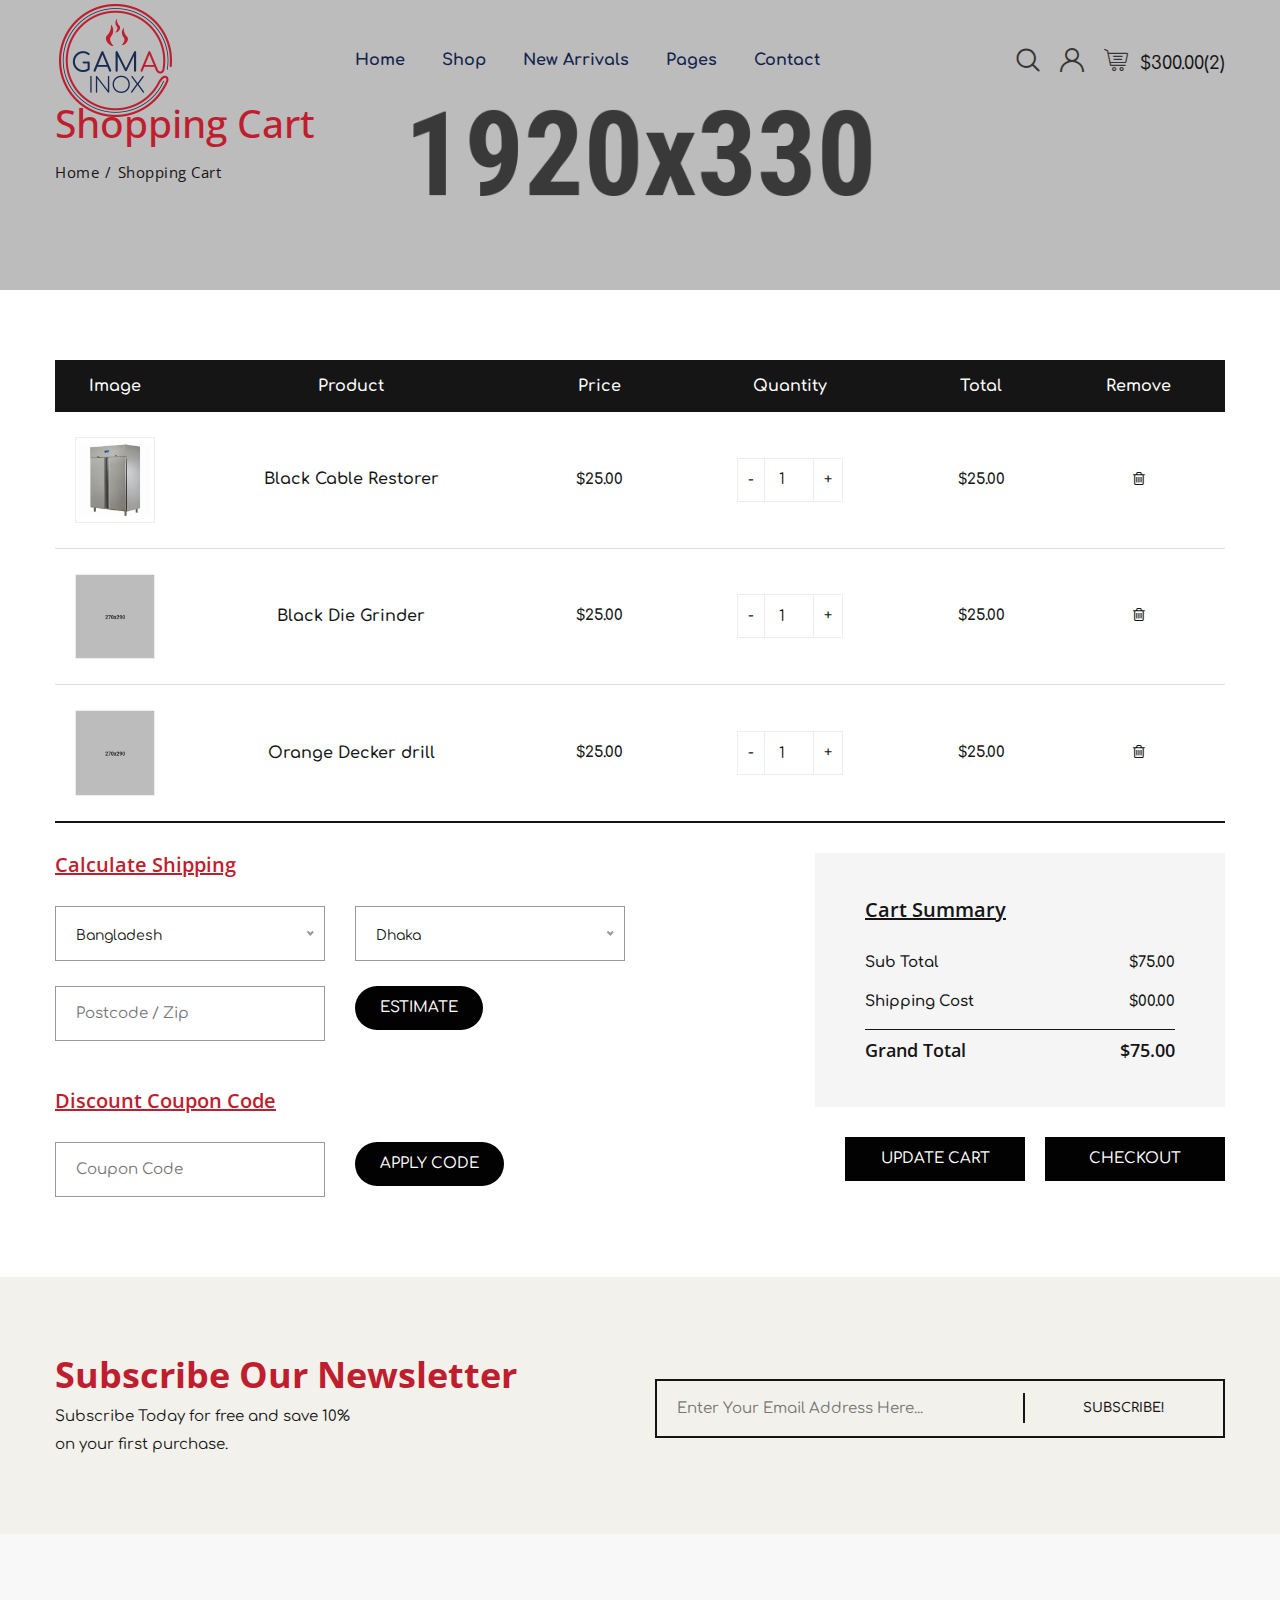
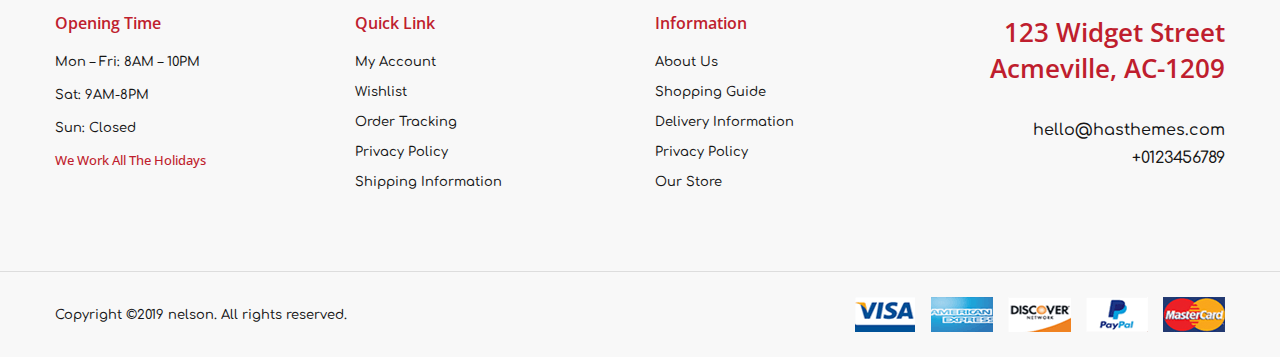
<file: nelson/cart.html>
<!doctype html>
<html class="no-js" lang="zxx">

<head>
    <meta charset="utf-8">
    <meta http-equiv="x-ua-compatible" content="ie=edge">
    <title>Cart || nelson</title>
    <meta name="description" content="">
    <meta name="viewport" content="width=device-width, initial-scale=1">
    <!-- Place favicon.ico in the root directory -->
    <link href="assets/images/favicon.ico" type="img/x-icon" rel="shortcut icon">
    <!-- All css files are included here. -->
    <link rel="stylesheet" href="assets/css/vendor/bootstrap.min.css">
    <link rel="stylesheet" href="assets/css/vendor/iconfont.min.css">
    <link rel="stylesheet" href="assets/css/vendor/helper.css">
    <link rel="stylesheet" href="assets/css/plugins/plugins.css">
    <link rel="stylesheet" href="assets/css/style.css">
    <!-- Modernizr JS -->
    <script src="assets/js/vendor/modernizr-2.8.3.min.js"></script>
</head>

<body>

    <div id="main-wrapper">

        <!--Header section start-->
        <header class="header header-transparent header-sticky  d-lg-block d-none">
            <div class="header-deafult-area">
                <div class="container">
                    <div class="row align-items-center">
                        <div class="col-xl-3 col-lg-2 col-md-4 col-12">
                            <!--Logo Area Start-->
                            <div class="logo-area">
                                <a href="index.html"><img src="./assets/images/logo.png" alt=""></a>
                            </div>
                            <!--Logo Area End-->
                        </div>
                        <div class="col-xl-6 col-lg-6 col-md-4 d-none d-lg-block col-12">
                            <!--Header Menu Area Start-->
                            <div class="header-menu-area text-center">
                                <nav class="main-menu">
                                    <ul>
                                        <li><a href="index.html">Home</a>
                                            <ul class="sub-menu">
                                                <li><a href="index.html">Home One</a></li>
                                                <li><a href="index-2.html">Home Two</a></li>
                                            </ul>
                                        </li>
                                        <li><a href="shop.html">Shop</a>
                                            <ul class="mega-menu four-column left-0">
                                                <li><a href="#" class="item-link">Pages</a>
                                                    <ul>
                                                        <li><a href="about.html">About</a></li>
                                                        <li><a href="compare.html">Compare</a></li>
                                                        <li><a href="cart.html">Shopping Cart</a></li>
                                                        <li><a href="checkout.html">Checkout</a></li>
                                                        <li><a href="wishlist.html">Wishlist</a></li>
                                                        <li><a href="my-account.html">My Account</a></li>
                                                        <li><a href="login-register.html">Login Register</a></li>
                                                        <li><a href="faq.html">Frequently Questions</a></li>
                                                        <li><a href="404.html">Error 404</a></li>
                                                    </ul>
                                                </li>
                                                <li><a href="#" class="item-link">Shop Layout</a>
                                                    <ul>
                                                        <li><a href="shop.html">Shop</a></li>
                                                        <li><a href="shop-three-column.html">Shop Three Column</a></li>
                                                        <li><a href="shop-four-column.html">Shop Four Column</a></li>
                                                        <li><a href="shop-right-sidebar.html">Shop Right Sidebar</a></li>
                                                        <li><a href="shop-list-nosidebar.html">Shop List No Sidebar</a></li>
                                                        <li><a href="shop-list-left-sidebar.html">Shop List Left Sidebar</a>
                                                        </li>
                                                        <li><a href="shop-list-right-sidebar.html">Shop List Right
                                                                Sidebar</a></li>
                                                    </ul>
                                                </li>
                                                <li><a href="#" class="item-link">Product Details</a>
                                                    <ul>
                                                        <li><a href="single-product.html">Single Product</a></li>
                                                        <li><a href="single-product-variable.html">Variable Product</a></li>
                                                        <li><a href="single-product-affiliate.html">Affiliate Product</a>
                                                        </li>
                                                        <li><a href="single-product-group.html">Group Product</a></li>
                                                        <li><a href="single-product-tabstyle-2.html">Product Left Tab</a>
                                                        </li>
                                                        <li><a href="single-product-tabstyle-3.html">Product Right Tab</a>
                                                        </li>
                                                        <li><a href="single-product-gallery-left.html">Product Gallery
                                                                Left</a></li>
                                                        <li><a href="single-product-gallery-right.html">Product Gallery
                                                                Right</a></li>
                                                    </ul>
                                                </li>
                                                <li><a href="#" class="item-link">Product Details</a>
                                                    <ul>
                                                        <li><a href="single-product-sticky-left.html">Product Sticky
                                                                Left</a></li>
                                                        <li><a href="single-product-sticky-right.html">Product Sticky
                                                                Right</a></li>
                                                        <li><a href="single-product-slider-box.html">Product Box Slider</a>
                                                        </li>
                                                    </ul>
                                                </li>
                                            </ul>
                                        </li>
                                        <li><a href="shop.html">New Arrivals</a></li>
                                        <li><a href="blog.html">Pages</a>
                                            <ul class="sub-menu">
                                                <li><a href="blog.html">Blog Three Column</a></li>
                                                <li><a href="blog-two-column.html">Blog Two Column</a></li>
                                                <li><a href="blog-left-sidebar.html">Blog Left Sidebar</a></li>
                                                <li><a href="blog-right-sidebar.html">Blog Right Sidebar</a></li>
                                                <li><a href="blog-details.html">Blog Details</a></li>
                                                <li><a href="blog-details-gallery.html">Blog Details Gallery</a></li>
                                                <li><a href="blog-details-audio.html">Blog Details Audio</a></li>
                                                <li><a href="blog-details-video.html">Blog Details Video</a></li>
                                            </ul>
                                        </li>
                                        <li><a href="contact.html">Contact</a></li>
                                    </ul>
                                </nav>
                            </div>
                            <!--Header Menu Area End-->
                        </div>
                        <div class="col-xl-3 col-lg-4 col-md-5 col-12">
                            <!--Header Search And Mini Cart Area Start-->
                            <div class="header-search-cart-area">
                                <ul>
                                    <li><a class="header-search-toggle" href="#"><i class="flaticon-magnifying-glass"></i></a></li>
                                    <li class="currency-menu"><a href="#"><i class="flaticon-user"></i></a>
                                        <!--Crunccy dropdown-->
                                        <ul class="currency-dropdown">
                                            <!--Language Currency Start-->
                                            <li><a href="#">language</a>
                                                <ul>
                                                    <li class="active"><a href="#"><img src="./assets/images/icons/en-gb.png" alt="">English</a></li>
                                                    <li><a href="#"><img src="./assets/images/icons/de-de.png" alt="">French</a></li>
                                                </ul>
                                            </li>
                                            <!--Language Currency End-->
                                            <!--USD Currency Start-->
                                            <li><a href="#">Currency</a>
                                                <ul>
                                                    <li><a href="#"> € Euro</a></li>
                                                    <li><a href="#"> $ US Dollar</a></li>
                                                </ul>
                                            </li>
                                            <!--USD Currency End-->
                                            <!--Account Currency Start-->
                                            <li><a href="my-account.html">My account</a>
                                                <ul>
                                                    <li><a href="login-register.html">Login</a></li>
                                                    <li><a href="checkout.html">Checkout</a></li>
                                                    <li><a href="my-account.html">My account</a></li>
                                                    <li><a href="cart.html">Cart</a></li>
                                                    <li><a href="wishlist.html">Wishlist</a></li>
                                                </ul>
                                            </li>
                                            <!--Account Currency End-->
                                        </ul>
                                        <!--Crunccy dropdown-->
                                    </li>
                                    <li class="mini-cart"><a href="#"><i class="flaticon-shopping-cart"></i> <span class="mini-cart-total">$300.00(2)</span></a>
                                        <!--Mini Cart Dropdown Start-->
                                        <div class="header-cart">
                                            <ul class="cart-items">
                                                <li class="single-cart-item">
                                                    <div class="cart-img">
                                                        <a href="cart.html"><img src="./assets/images/cart/cart1.jpg" alt=""></a>
                                                    </div>
                                                    <div class="cart-content">
                                                        <h5 class="product-name"><a href="single-product.html">Dell Inspiron 24</a></h5>
                                                        <span class="product-quantity">1 ×</span>
                                                        <span class="product-price">$278.00</span>
                                                    </div>
                                                    <div class="cart-item-remove">
                                                        <a title="Remove" href="#"><i class="fa fa-trash"></i></a>
                                                    </div>
                                                </li>
                                                <li class="single-cart-item">
                                                    <div class="cart-img">
                                                        <a href="cart.html"><img src="./assets/images/cart/cart2.jpg" alt=""></a>
                                                    </div>
                                                    <div class="cart-content">
                                                        <h5 class="product-name"><a href="single-product.html">Lenovo Ideacentre 300</a></h5>
                                                        <span class="product-quantity">1 ×</span>
                                                        <span class="product-price">$23.39</span>
                                                    </div>
                                                    <div class="cart-item-remove">
                                                        <a title="Remove" href="#"><i class="fa fa-trash"></i></a>
                                                    </div>
                                                </li>
                                            </ul>
                                            <div class="cart-total">
                                                <h5>Subtotal :<span class="float-right">$39.79</span></h5>
                                                <h5>Eco Tax (-2.00) :<span class="float-right">$7.00</span></h5>
                                                <h5>VAT (20%) : <span class="float-right">$0.00</span></h5>
                                                <h5>Total : <span class="float-right">$46.79</span></h5>
                                            </div>
                                            <div class="cart-btn">
                                                <a href="cart.html">View Cart</a>
                                                <a href="checkout.html">checkout</a>
                                            </div>
                                        </div>
                                        <!--Mini Cart Dropdown End-->
                                    </li>
                                </ul>
                            </div>
                            <!--Header Search And Mini Cart Area End-->
                        </div>
                    </div>
                </div>
            </div>
        </header>
        <!--Header section end-->

        <!--Header Mobile section start-->
        <header class="header-mobile d-block d-lg-none">
            <div class="header-bottom menu-right">
                <div class="container">
                    <div class="row">
                        <div class="col-12">
                            <div class="header-mobile-navigation d-block d-lg-none">
                                <div class="row align-items-center">
                                    <div class="col-6 col-md-6">
                                        <div class="header-logo">
                                            <a href="index.html">
                                                <img src="./assets/images/logo.png" class="img-fluid" alt="">
                                            </a>
                                        </div>
                                    </div>
                                    <div class="col-6 col-md-6">
                                        <div class="mobile-navigation text-right">
                                            <div class="header-icon-wrapper">
                                                <ul class="icon-list justify-content-end">
                                                    <li>
                                                        <div class="header-cart-icon">
                                                            <a href="cart.html"><i class="flaticon-shopping-cart"></i></a>
                                                        </div>
                                                    </li>
                                                    <li>
                                                        <a href="javascript:void(0)" class="mobile-menu-icon" id="mobile-menu-trigger"><i class="fa fa-bars"></i></a>
                                                    </li>
                                                </ul>
                                            </div>
                                        </div>
                                    </div>
                                </div>
                            </div>
                        </div>
                    </div>

                    <!--Mobile Menu start-->
                    <div class="row">
                        <div class="col-12 d-flex d-lg-none">
                            <div class="mobile-menu"></div>
                        </div>
                    </div>
                    <!--Mobile Menu end-->

                </div>
            </div>
        </header>
        <!--Header Mobile section end-->

        <!-- Offcanvas Menu Start -->
        <div class="offcanvas-mobile-menu d-block d-lg-none" id="offcanvas-mobile-menu">
            <a href="javascript:void(0)" class="offcanvas-menu-close" id="offcanvas-menu-close-trigger">
                <i class="fa fa-times"></i>
            </a>

            <div class="offcanvas-wrapper">

                <div class="offcanvas-inner-content">
                    <div class="offcanvas-mobile-search-area">
                        <form action="#">
                            <input type="search" placeholder="Search ...">
                            <button type="submit"><i class="fa fa-search"></i></button>
                        </form>
                    </div>
                    <nav class="offcanvas-navigation">
                        <ul>
                            <li class="menu-item-has-children"><a href="#">Home</a>
                                <ul class="submenu2">
                                    <li><a href="index.html">Home 01</a></li>
                                    <li><a href="index-2.html">Home 02</a></li>
                                </ul>
                            </li>
                            <li class="menu-item-has-children"><a href="#">Shop</a>
                                <ul class="submenu2">
                                    <li class="menu-item-has-children"><a href="#">Pages</a>
                                        <ul class="submenu2">
                                            <li><a href="about.html">About</a></li>
                                            <li><a href="compare.html">Compare</a></li>
                                            <li><a href="cart.html">Shopping Cart</a></li>
                                            <li><a href="checkout.html">Checkout</a></li>
                                            <li><a href="wishlist.html">Wishlist</a></li>
                                            <li><a href="my-account.html">My Account</a></li>
                                            <li><a href="login-register.html">Login Register</a></li>
                                            <li><a href="faq.html">Frequently Questions</a></li>
                                            <li><a href="404.html">Error 404</a></li>
                                        </ul>
                                    </li>
                                    <li class="menu-item-has-children"><a href="#">Shop Layout</a>
                                        <ul class="submenu2">
                                            <li><a href="shop.html">Shop</a></li>
                                            <li><a href="shop-three-column.html">Shop Three Column</a></li>
                                            <li><a href="shop-four-column.html">Shop Four Column</a></li>
                                            <li><a href="shop-right-sidebar.html">Shop Right Sidebar</a></li>
                                            <li><a href="shop-list-nosidebar.html">Shop List No Sidebar</a></li>
                                            <li><a href="shop-list-left-sidebar.html">Shop List Left Sidebar</a>
                                            </li>
                                            <li><a href="shop-list-right-sidebar.html">Shop List Right
                                                    Sidebar</a></li>
                                        </ul>
                                    </li>
                                    <li class="menu-item-has-children"><a href="#">Product Details</a>
                                        <ul class="submenu2">
                                            <li><a href="single-product.html">Single Product</a></li>
                                            <li><a href="single-product-variable.html">Variable Product</a></li>
                                            <li><a href="single-product-affiliate.html">Affiliate Product</a>
                                            </li>
                                            <li><a href="single-product-group.html">Group Product</a></li>
                                            <li><a href="single-product-tabstyle-2.html">Product Left Tab</a>
                                            </li>
                                            <li><a href="single-product-tabstyle-3.html">Product Right Tab</a>
                                            </li>
                                            <li><a href="single-product-gallery-left.html">Product Gallery
                                                    Left</a></li>
                                            <li><a href="single-product-gallery-right.html">Product Gallery
                                                    Right</a></li>
                                        </ul>
                                    </li>
                                    <li class="menu-item-has-children"><a href="#">Product Details</a>
                                        <ul class="submenu2">
                                            <li><a href="single-product-sticky-left.html">Product Sticky
                                                    Left</a></li>
                                            <li><a href="single-product-sticky-right.html">Product Sticky
                                                    Right</a></li>
                                            <li><a href="single-product-slider-box.html">Product Box Slider</a>
                                            </li>
                                        </ul>
                                    </li>

                                </ul>
                            </li>
                            <li><a href="shop.html">New Arrivals</a></li>
                            <li class="menu-item-has-children"><a href="#">Pages</a>
                                <ul class="submenu2">
                                    <li><a href="blog.html">Blog</a></li>
                                    <li><a href="blog-two-column.html">Blog Two Column</a></li>
                                    <li><a href="blog-left-sidebar.html">Blog Left Sidebar</a></li>
                                    <li><a href="blog-right-sidebar.html">Blog Right Sidebar</a></li>
                                    <li><a href="blog-details.html">Blog Details</a></li>
                                    <li><a href="blog-details-gallery.html">Blog Details Gallery</a></li>
                                    <li><a href="blog-details-audio.html">Blog Details Audio</a></li>
                                    <li><a href="blog-details-video.html">Blog Details Video</a></li>
                                </ul>
                            </li>
                            <li class="menu-item-has-children"><a href="contact.html">Contact</a>
                            </li>

                        </ul>
                    </nav>

                    <div class="offcanvas-settings">
                        <nav class="offcanvas-navigation">
                            <ul>
                                <li class="menu-item-has-children"><a href="#">MY ACCOUNT </a>
                                    <ul class="submenu2">
                                        <li><a href="login-register.html">Login</a></li>
                                        <li><a href="checkout.html">Checkout</a></li>
                                        <li><a href="my-account.html">My account</a></li>
                                        <li><a href="cart.html">Cart</a></li>
                                        <li><a href="wishlist.html">Wishlist</a></li>
                                    </ul>
                                </li>
                                <li class="menu-item-has-children"><a href="#">CURRENCY: USD </a>
                                    <ul class="submenu2">
                                        <li><a href="javascript:void(0)">€ Euro</a></li>
                                        <li><a href="javascript:void(0)">$ US Dollar</a></li>
                                    </ul>
                                </li>
                                <li class="menu-item-has-children"><a href="#">LANGUAGE: EN-GB </a>
                                    <ul class="submenu2">
                                        <li><a href="javascript:void(0)"><img src="./assets/images/icons/en-gb.png" alt=""> English</a></li>
                                        <li><a href="javascript:void(0)"><img src="./assets/images/icons/de-de.png" alt=""> Germany</a></li>
                                    </ul>
                                </li>
                            </ul>
                        </nav>
                    </div>

                    <div class="offcanvas-widget-area">
                        <div class="off-canvas-contact-widget">
                            <div class="header-contact-info">
                                <ul class="header-contact-info-list">
                                    <li><i class="ion-android-phone-portrait"></i> <a href="tel://12452456012">(1245) 2456 012 </a></li>
                                    <li><i class="ion-android-mail"></i> <a href="mailto:info@yourdomain.com">info@yourdomain.com</a></li>
                                </ul>
                            </div>
                        </div>
                        <!--Off Canvas Widget Social Start-->
                        <div class="off-canvas-widget-social">
                            <a href="#" title="Facebook"><i class="fa fa-facebook"></i></a>
                            <a href="#" title="Twitter"><i class="fa fa-twitter"></i></a>
                            <a href="#" title="LinkedIn"><i class="fa fa-linkedin"></i></a>
                            <a href="#" title="Youtube"><i class="fa fa-youtube-play"></i></a>
                            <a href="#" title="Vimeo"><i class="fa fa-vimeo-square"></i></a>
                        </div>
                        <!--Off Canvas Widget Social End-->
                    </div>
                </div>
            </div>

        </div>
        <!-- Offcanvas Menu End -->

        <!-- main-search start -->
        <div class="main-search-active">
            <div class="sidebar-search-icon">
                <button class="search-close"><i class="fa fa-times"></i></button>
            </div>
            <div class="sidebar-search-input">
                <form action="#">
                    <div class="form-search">
                        <input id="search" class="input-text" value="" placeholder="" type="search">
                        <button>
                            <i class="fa fa-search"></i>
                        </button>
                    </div>
                </form>
                <p class="form-description">Hit enter to search or ESC to close</p>
            </div>
        </div>
        <!-- main-search start -->


        <!-- Page Banner Section Start -->
        <div class="page-banner-section section bg-image" data-bg="assets/images/bg/breadcrumb.png">
            <div class="container">
                <div class="row">
                    <div class="col">

                        <div class="page-banner text-left">
                            <h2>Shopping Cart</h2>
                            <ul class="page-breadcrumb">
                                <li><a href="index.html">Home</a></li>
                                <li>Shopping Cart</li>
                            </ul>
                        </div>

                    </div>
                </div>
            </div>
        </div>
        <!-- Page Banner Section End -->
        <!--Cart section start-->
        <div class="cart-section section pt-90 pt-lg-70 pt-md-60 pt-sm-50 pt-xs-45  pb-70 pb-lg-50 pb-md-40 pb-sm-30 pb-xs-20">
            <div class="container">
                <div class="row">

                    <div class="col-12">
                        <!-- Cart Table -->
                        <div class="cart-table table-responsive mb-30">
                            <table class="table">
                                <thead>
                                    <tr>
                                        <th class="pro-thumbnail">Image</th>
                                        <th class="pro-title">Product</th>
                                        <th class="pro-price">Price</th>
                                        <th class="pro-quantity">Quantity</th>
                                        <th class="pro-subtotal">Total</th>
                                        <th class="pro-remove">Remove</th>
                                    </tr>
                                </thead>
                                <tbody>
                                    <tr>
                                        <td class="pro-thumbnail"><a href="#"><img src="assets/images/product/product-3.jpg" alt="Product"></a></td>
                                        <td class="pro-title"><a href="#">Black Cable Restorer</a></td>
                                        <td class="pro-price"><span>$25.00</span></td>
                                        <td class="pro-quantity">
                                            <div class="pro-qty"><input type="number" value="1"></div>
                                        </td>
                                        <td class="pro-subtotal"><span>$25.00</span></td>
                                        <td class="pro-remove"><a href="#"><i class="fa fa-trash-o"></i></a></td>
                                    </tr>
                                    <tr>
                                        <td class="pro-thumbnail"><a href="#"><img src="assets/images/product/product-5.jpg" alt="Product"></a></td>
                                        <td class="pro-title"><a href="#">Black Die Grinder</a></td>
                                        <td class="pro-price"><span>$25.00</span></td>
                                        <td class="pro-quantity">
                                            <div class="pro-qty"><input type="number" value="1"></div>
                                        </td>
                                        <td class="pro-subtotal"><span>$25.00</span></td>
                                        <td class="pro-remove"><a href="#"><i class="fa fa-trash-o"></i></a></td>
                                    </tr>
                                    <tr>
                                        <td class="pro-thumbnail"><a href="#"><img src="assets/images/product/product-7.jpg" alt="Product"></a></td>
                                        <td class="pro-title"><a href="#">Orange Decker drill</a></td>
                                        <td class="pro-price"><span>$25.00</span></td>
                                        <td class="pro-quantity">
                                            <div class="pro-qty"><input type="number" value="1"></div>
                                        </td>
                                        <td class="pro-subtotal"><span>$25.00</span></td>
                                        <td class="pro-remove"><a href="#"><i class="fa fa-trash-o"></i></a></td>
                                    </tr>
                                </tbody>
                            </table>
                        </div>

                        <div class="row">

                            <div class="col-lg-6 col-12 mb-5">
                                <!-- Calculate Shipping -->
                                <div class="calculate-shipping">
                                    <h4>Calculate Shipping</h4>
                                    <form action="#">
                                        <div class="row">
                                            <div class="col-md-6 col-12 mb-25">
                                                <select class="nice-select">
                                                    <option>Bangladesh</option>
                                                    <option>China</option>
                                                    <option>country</option>
                                                    <option>India</option>
                                                    <option>Japan</option>
                                                </select>
                                            </div>
                                            <div class="col-md-6 col-12 mb-25">
                                                <select class="nice-select">
                                                    <option>Dhaka</option>
                                                    <option>Barisal</option>
                                                    <option>Khulna</option>
                                                    <option>Comilla</option>
                                                    <option>Chittagong</option>
                                                </select>
                                            </div>
                                            <div class="col-md-6 col-12 mb-25">
                                                <input type="text" placeholder="Postcode / Zip">
                                            </div>
                                            <div class="col-md-6 col-12 mb-25">
                                                <button class="btn">Estimate</button>
                                            </div>
                                        </div>
                                    </form>
                                </div>
                                <!-- Discount Coupon -->
                                <div class="discount-coupon">
                                    <h4>Discount Coupon Code</h4>
                                    <form action="#">
                                        <div class="row">
                                            <div class="col-md-6 col-12 mb-25">
                                                <input type="text" placeholder="Coupon Code">
                                            </div>
                                            <div class="col-md-6 col-12 mb-25">
                                                <button class="btn">Apply Code</button>
                                            </div>
                                        </div>
                                    </form>
                                </div>
                            </div>

                            <!-- Cart Summary -->
                            <div class="col-lg-6 col-12 mb-30 d-flex">
                                <div class="cart-summary">
                                    <div class="cart-summary-wrap">
                                        <h4>Cart Summary</h4>
                                        <p>Sub Total <span>$75.00</span></p>
                                        <p>Shipping Cost <span>$00.00</span></p>
                                        <h2>Grand Total <span>$75.00</span></h2>
                                    </div>
                                    <div class="cart-summary-button">
                                        <button class="btn">Checkout</button>
                                        <button class="btn">Update Cart</button>
                                    </div>
                                </div>
                            </div>

                        </div>

                    </div>

                </div>
            </div>
        </div>
        <!--Cart section end-->
        <!-- Newsletter Section Start -->
        <div class="newsletter-section section bg-gray-two pt-100 pt-lg-80 pt-md-70 pt-sm-60 pt-xs-50 pb-95 pb-lg-75 pb-md-65 pb-sm-60 pb-xs-50">
            <div class="container">
                <div class="row align-items-center">
                    <div class="col-lg-6">
                        <div class="newsletter-content">
                            <h2>Subscribe Our Newsletter</h2>
                            <p>Subscribe Today for free and save 10% on your first purchase.</p>
                        </div>
                    </div>
                    <div class="col-lg-6">
                        <div class="newsletter-wrap">
                            <div class="newsletter-form">
                                <form id="mc-form" class="mc-form">
                                    <input type="email" placeholder="Enter Your Email Address Here..." required>
                                    <button type="submit" value="submit">SUBSCRIBE!</button>
                                </form>

                            </div>
                            <!-- mailchimp-alerts Start -->
                            <div class="mailchimp-alerts">
                                <div class="mailchimp-submitting"></div><!-- mailchimp-submitting end -->
                                <div class="mailchimp-success"></div><!-- mailchimp-success end -->
                                <div class="mailchimp-error"></div><!-- mailchimp-error end -->
                            </div>
                            <!-- mailchimp-alerts end -->
                        </div>
                    </div>
                </div>
            </div>
        </div>
        <!-- Newsletter Section End -->
        <!--Footer section start-->
        <footer class="footer-section section bg-gray">

            <!--Footer Top start-->
            <div class="footer-top section pt-100 pt-lg-80 pt-md-70 pt-sm-60 pt-xs-50 pb-55 pb-lg-35 pb-md-25 pb-sm-15 pb-xs-10">
                <div class="container">
                    <div class="row">

                        <!--Footer Widget start-->
                        <div class="footer-widget col-xl-3 col-lg-3 col-md-6 col-sm-6 col-12 mb-40 mb-xs-35">
                            <h4 class="title"><span class="text">Opening Time</span></h4>
                            <p class="mb-15">Mon – Fri: 8AM – 10PM</p>
                            <p class="mb-15">Sat: 9AM-8PM</p>
                            <p class="mb-15">Sun: Closed</p>
                            <h4 class="opeaning-title">We Work All The Holidays</h4>
                        </div>
                        <!--Footer Widget end-->


                        <!--Footer Widget start-->
                        <div class="footer-widget col-xl-3 col-lg-3 col-md-6 col-sm-6 col-12 mb-40 mb-xs-35">
                            <h4 class="title"><span class="text">Quick Link</span></h4>
                            <ul class="ft-menu">
                                <li><a href="#">My account</a></li>
                                <li><a href="#">Wishlist</a></li>
                                <li><a href="#">Order Tracking</a></li>
                                <li><a href="#">Privacy Policy</a></li>
                                <li><a href="#">Shipping Information</a></li>
                            </ul>
                        </div>
                        <!--Footer Widget end-->

                        <!--Footer Widget start-->
                        <div class="footer-widget col-xl-3 col-lg-3 col-md-6 col-sm-6 col-12 mb-40 mb-xs-35">
                            <h4 class="title"><span class="text">Information</span></h4>
                            <ul class="ft-menu">
                                <li><a href="#">About Us</a></li>
                                <li><a href="#">Shopping Guide</a></li>
                                <li><a href="#">Delivery Information</a></li>
                                <li><a href="#">Privacy Policy</a></li>
                                <li><a href="#">Our Store</a></li>
                            </ul>
                        </div>
                        <!--Footer Widget end-->

                        <!--Footer Widget start-->
                        <div class="footer-widget text-lg-right text-left col-xl-3 col-lg-3 col-md-6 col-sm-6 col-12 mb-40 mb-xs-35">
                            <h2>123 Widget Street Acmeville, AC-1209</h2>
                            <p class="contact-text">hello@hasthemes.com</p>
                            <p class="contact-text">+0123456789</p>
                        </div>
                        <!--Footer Widget end-->
                    </div>
                </div>
            </div>
            <!--Footer Top end-->

            <!--Footer bottom start-->
            <div class="footer-bottom section">
                <div class="container">
                    <div class="row no-gutters">
                        <div class="col-12 ft-border pt-25 pb-25">
                            <div class="row justify-content-between align-items-center">
                                <div class="col-lg-6 col-md-6 col-sm-12">
                                    <div class="copyright text-left">
                                        <p>Copyright &copy;2019 <a href="#">nelson</a>. All rights reserved.</p>
                                    </div>
                                </div>
                                <div class="col-lg-6 col-md-6 col-sm-12">
                                    <div class="payment-getway text-lg-right text-center">
                                        <img src="./assets/images/payment.png" alt="">
                                    </div>
                                </div>
                            </div>
                        </div>
                    </div>
                </div>
            </div>
            <!--Footer bottom end-->

        </footer>
        <!--Footer section end-->
        <!-- Modal Area Strat -->
        <div class="modal fade quick-view-modal-container" id="quick-view-modal-container" tabindex="-1" role="dialog" aria-hidden="true">
            <div class="modal-dialog modal-dialog-centered" role="document">
                <div class="modal-content">
                    <div class="modal-header">
                        <button type="button" class="close" data-dismiss="modal" aria-label="Close">
                            <span aria-hidden="true">&times;</span>
                        </button>
                    </div>
                    <div class="modal-body">
                        <div class="col-xl-12 col-lg-12">
                            <div class="row">
                                <div class="col-lg-4 col-md-6">
                                    <!-- Product Details Left -->
                                    <div class="product-details-left">
                                        <div class="product-details-images">
                                            <div class="lg-image">
                                                <img src="./assets/images/product/large-product/l-product-1.jpg" alt="">
                                                <a href="./assets/images/product/large-product/l-product-1.jpg" class="popup-img venobox" data-gall="myGallery"><i class="fa fa-expand"></i></a>
                                            </div>
                                            <div class="lg-image">
                                                <img src="./assets/images/product/large-product/l-product-2.jpg" alt="">
                                                <a href="./assets/images/product/large-product/l-product-2.jpg" class="popup-img venobox" data-gall="myGallery"><i class="fa fa-expand"></i></a>
                                            </div>
                                            <div class="lg-image">
                                                <img src="./assets/images/product/large-product/l-product-3.jpg" alt="">
                                                <a href="./assets/images/product/large-product/l-product-3.jpg" class="popup-img venobox" data-gall="myGallery"><i class="fa fa-expand"></i></a>
                                            </div>
                                            <div class="lg-image">
                                                <img src="./assets/images/product/large-product/l-product-4.jpg" alt="">
                                                <a href="./assets/images/product/large-product/l-product-4.jpg" class="popup-img venobox" data-gall="myGallery"><i class="fa fa-expand"></i></a>
                                            </div>
                                            <div class="lg-image">
                                                <img src="./assets/images/product/large-product/l-product-5.jpg" alt="">
                                                <a href="./assets/images/product/large-product/l-product-5.jpg" class="popup-img venobox" data-gall="myGallery"><i class="fa fa-expand"></i></a>
                                            </div>
                                        </div>
                                        <div class="product-details-thumbs">
                                            <div class="sm-image"><img src="./assets/images/product/small-product/s-product-1.jpg" alt="product image thumb"></div>
                                            <div class="sm-image"><img src="./assets/images/product/small-product/s-product-2.jpg" alt="product image thumb"></div>
                                            <div class="sm-image"><img src="./assets/images/product/small-product/s-product-3.jpg" alt="product image thumb"></div>
                                            <div class="sm-image"><img src="./assets/images/product/small-product/s-product-4.jpg" alt="product image thumb"></div>
                                            <div class="sm-image"><img src="./assets/images/product/small-product/s-product-5.jpg" alt="product image thumb"></div>
                                        </div>
                                    </div>
                                    <!--Product Details Left -->
                                </div>
                                <div class="col-lg-8 col-md-6">
                                    <!--Product Details Content Start-->
                                    <div class="product-details-content">
                                        <!--Product Nav Start-->
                                        <div class="product-nav">
                                            <a href="#"><i class="fa fa-angle-left"></i></a>
                                            <a href="#"><i class="fa fa-angle-right"></i></a>
                                        </div>
                                        <!--Product Nav End-->
                                        <h2>Aliquam lobortis est turpis mauris egestas eget</h2>
                                        <div class="single-product-reviews">
                                            <i class="fa fa-star active"></i>
                                            <i class="fa fa-star active"></i>
                                            <i class="fa fa-star active"></i>
                                            <i class="fa fa-star active"></i>
                                            <i class="fa fa-star-o"></i>
                                            <a class="review-link" href="#">(1 customer review)</a>
                                        </div>
                                        <div class="single-product-price">
                                            <span class="price new-price">$66.00</span>
                                            <span class="regular-price">$77.00</span>
                                        </div>
                                        <div class="product-description">
                                            <p>Lorem ipsum dolor sit amet, consectetur adipisicing elit, sed do eiusmod tempor incididunt ut labore et dolore magna aliqua. Ut enim ad minim veniam, quis nostrud exercitation ullamco,Proin lectus ipsum, gravida et mattis vulputate, tristique ut lectus</p>
                                        </div>
                                        <div class="single-product-quantity">
                                            <form class="add-quantity" action="#">
                                                <div class="product-quantity">
                                                    <input value="1" type="number">
                                                </div>
                                                <div class="add-to-link">
                                                    <button class="btn"><i class="ion-bag"></i>add to cart</button>
                                                </div>
                                            </form>
                                        </div>
                                        <div class="wishlist-compare-btn">
                                            <a href="#" class="wishlist-btn">Add to Wishlist</a>
                                            <a href="#" class="add-compare">Compare</a>
                                        </div>
                                        <div class="product-meta">
                                            <span class="posted-in">
                                            Categories: 
                                            <a href="#">Accessories</a>,
                                            <a href="#">Electronics</a>
                                        </span>
                                        </div>
                                        <div class="single-product-sharing">
                                            <h3>Share this product</h3>
                                            <ul>
                                                <li><a href="#"><i class="fa fa-twitter"></i></a></li>
                                                <li><a href="#"><i class="fa fa-facebook"></i></a></li>
                                                <li><a href="#"><i class="fa fa-google-plus"></i></a></li>
                                                <li><a href="#"><i class="fa fa-pinterest"></i></a></li>
                                                <li><a href="#"><i class="fa fa-instagram"></i></a></li>
                                                <li><a href="#"><i class="fa fa-vimeo"></i></a></li>
                                            </ul>
                                        </div>
                                    </div>
                                    <!--Product Details Content End-->
                                </div>
                            </div>
                        </div>
                    </div>
                </div>

            </div>
        </div>
        <!-- Modal Area End -->
    </div>

    <!-- Placed js at the end of the document so the pages load faster -->

    <!-- All jquery file included here -->
    <script src="assets/js/vendor/jquery-1.12.4.min.js"></script>
    <script src="https://maps.google.com/maps/api/js?sensor=false&libraries=geometry&v=3.22&key=AIzaSyDAq7MrCR1A2qIShmjbtLHSKjcEIEBEEwM"></script>
    <script src="assets/js/vendor/popper.min.js"></script>
    <script src="assets/js/vendor/bootstrap.min.js"></script>
    <script src="assets/js/plugins/plugins.js"></script>
    <script src="assets/js/main.js"></script>

</body>

</html>
</file>
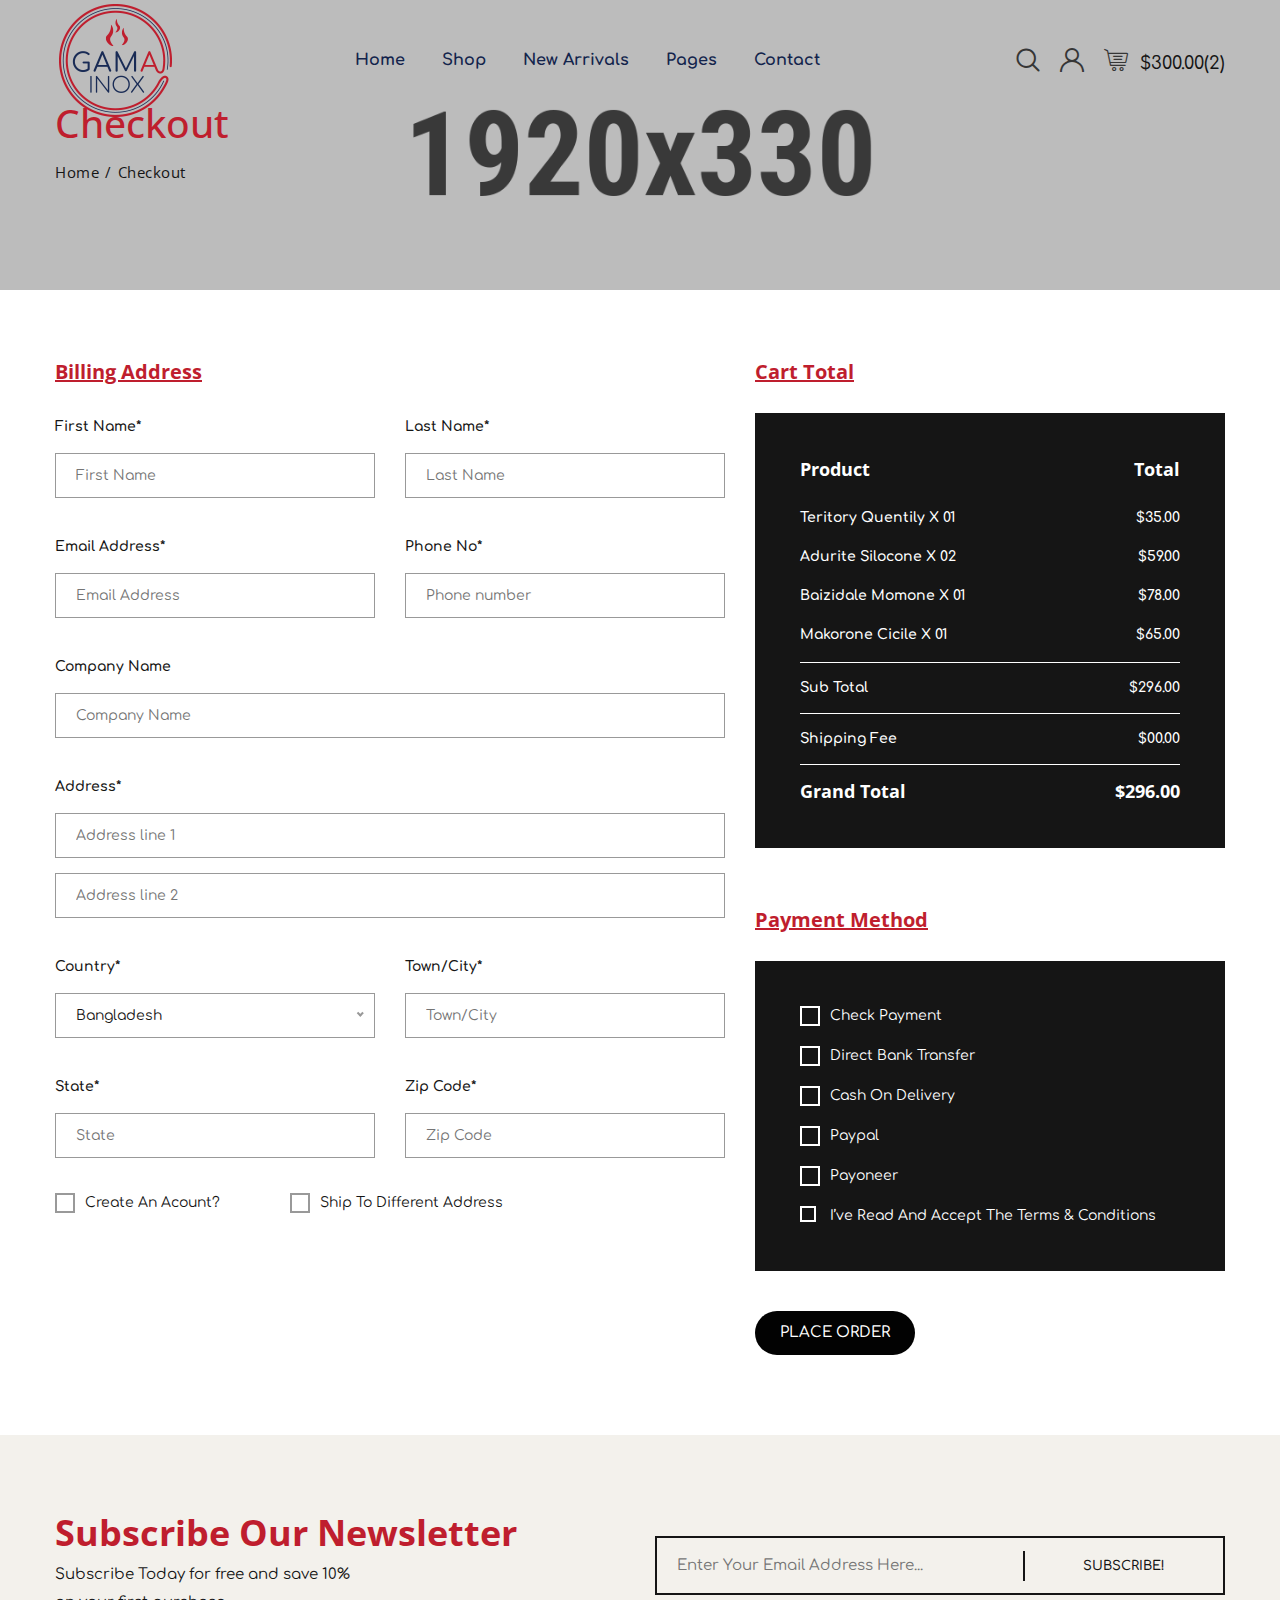
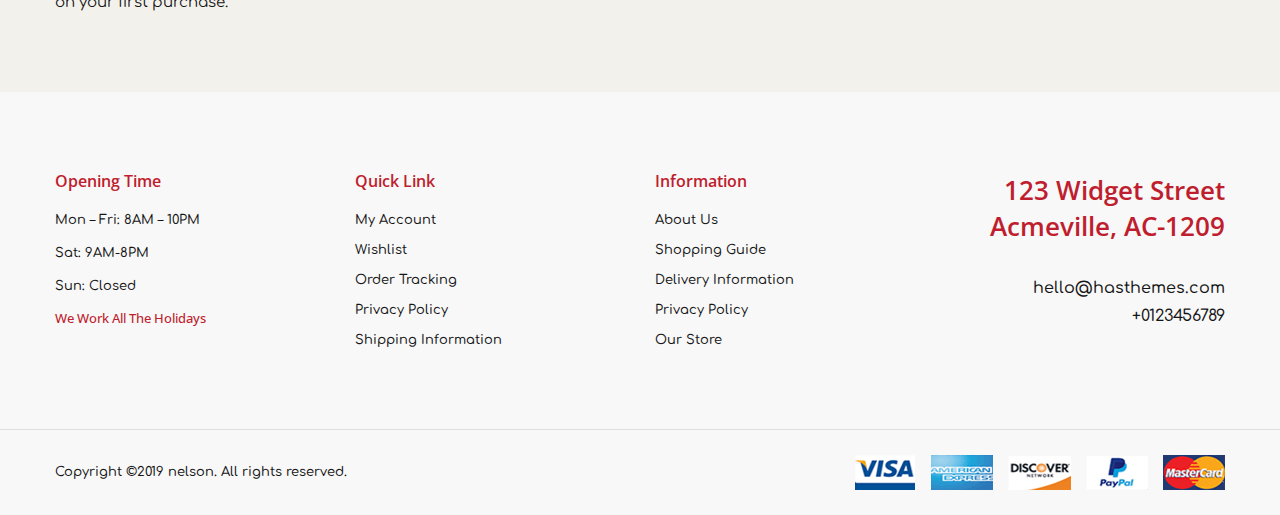
<file: nelson/checkout.html>
<!doctype html>
<html class="no-js" lang="zxx">

<head>
    <meta charset="utf-8">
    <meta http-equiv="x-ua-compatible" content="ie=edge">
    <title>Checkout || nelson</title>
    <meta name="description" content="">
    <meta name="viewport" content="width=device-width, initial-scale=1">
    <!-- Place favicon.ico in the root directory -->
    <link href="assets/images/favicon.ico" type="img/x-icon" rel="shortcut icon">
    <!-- All css files are included here. -->
    <link rel="stylesheet" href="assets/css/vendor/bootstrap.min.css">
    <link rel="stylesheet" href="assets/css/vendor/iconfont.min.css">
    <link rel="stylesheet" href="assets/css/vendor/helper.css">
    <link rel="stylesheet" href="assets/css/plugins/plugins.css">
    <link rel="stylesheet" href="assets/css/style.css">
    <!-- Modernizr JS -->
    <script src="assets/js/vendor/modernizr-2.8.3.min.js"></script>
</head>

<body>

    <div id="main-wrapper">

        <!--Header section start-->
        <header class="header header-transparent header-sticky  d-lg-block d-none">
            <div class="header-deafult-area">
                <div class="container">
                    <div class="row align-items-center">
                        <div class="col-xl-3 col-lg-2 col-md-4 col-12">
                            <!--Logo Area Start-->
                            <div class="logo-area">
                                <a href="index.html"><img src="./assets/images/logo.png" alt=""></a>
                            </div>
                            <!--Logo Area End-->
                        </div>
                        <div class="col-xl-6 col-lg-6 col-md-4 d-none d-lg-block col-12">
                            <!--Header Menu Area Start-->
                            <div class="header-menu-area text-center">
                                <nav class="main-menu">
                                    <ul>
                                        <li><a href="index.html">Home</a>
                                            <ul class="sub-menu">
                                                <li><a href="index.html">Home One</a></li>
                                                <li><a href="index-2.html">Home Two</a></li>
                                            </ul>
                                        </li>
                                        <li><a href="shop.html">Shop</a>
                                            <ul class="mega-menu four-column left-0">
                                                <li><a href="#" class="item-link">Pages</a>
                                                    <ul>
                                                        <li><a href="about.html">About</a></li>
                                                        <li><a href="compare.html">Compare</a></li>
                                                        <li><a href="cart.html">Shopping Cart</a></li>
                                                        <li><a href="checkout.html">Checkout</a></li>
                                                        <li><a href="wishlist.html">Wishlist</a></li>
                                                        <li><a href="my-account.html">My Account</a></li>
                                                        <li><a href="login-register.html">Login Register</a></li>
                                                        <li><a href="faq.html">Frequently Questions</a></li>
                                                        <li><a href="404.html">Error 404</a></li>
                                                    </ul>
                                                </li>
                                                <li><a href="#" class="item-link">Shop Layout</a>
                                                    <ul>
                                                        <li><a href="shop.html">Shop</a></li>
                                                        <li><a href="shop-three-column.html">Shop Three Column</a></li>
                                                        <li><a href="shop-four-column.html">Shop Four Column</a></li>
                                                        <li><a href="shop-right-sidebar.html">Shop Right Sidebar</a></li>
                                                        <li><a href="shop-list-nosidebar.html">Shop List No Sidebar</a></li>
                                                        <li><a href="shop-list-left-sidebar.html">Shop List Left Sidebar</a>
                                                        </li>
                                                        <li><a href="shop-list-right-sidebar.html">Shop List Right
                                                                Sidebar</a></li>
                                                    </ul>
                                                </li>
                                                <li><a href="#" class="item-link">Product Details</a>
                                                    <ul>
                                                        <li><a href="single-product.html">Single Product</a></li>
                                                        <li><a href="single-product-variable.html">Variable Product</a></li>
                                                        <li><a href="single-product-affiliate.html">Affiliate Product</a>
                                                        </li>
                                                        <li><a href="single-product-group.html">Group Product</a></li>
                                                        <li><a href="single-product-tabstyle-2.html">Product Left Tab</a>
                                                        </li>
                                                        <li><a href="single-product-tabstyle-3.html">Product Right Tab</a>
                                                        </li>
                                                        <li><a href="single-product-gallery-left.html">Product Gallery
                                                                Left</a></li>
                                                        <li><a href="single-product-gallery-right.html">Product Gallery
                                                                Right</a></li>
                                                    </ul>
                                                </li>
                                                <li><a href="#" class="item-link">Product Details</a>
                                                    <ul>
                                                        <li><a href="single-product-sticky-left.html">Product Sticky
                                                                Left</a></li>
                                                        <li><a href="single-product-sticky-right.html">Product Sticky
                                                                Right</a></li>
                                                        <li><a href="single-product-slider-box.html">Product Box Slider</a>
                                                        </li>
                                                    </ul>
                                                </li>
                                            </ul>
                                        </li>
                                        <li><a href="shop.html">New Arrivals</a></li>
                                        <li><a href="blog.html">Pages</a>
                                            <ul class="sub-menu">
                                                <li><a href="blog.html">Blog Three Column</a></li>
                                                <li><a href="blog-two-column.html">Blog Two Column</a></li>
                                                <li><a href="blog-left-sidebar.html">Blog Left Sidebar</a></li>
                                                <li><a href="blog-right-sidebar.html">Blog Right Sidebar</a></li>
                                                <li><a href="blog-details.html">Blog Details</a></li>
                                                <li><a href="blog-details-gallery.html">Blog Details Gallery</a></li>
                                                <li><a href="blog-details-audio.html">Blog Details Audio</a></li>
                                                <li><a href="blog-details-video.html">Blog Details Video</a></li>
                                            </ul>
                                        </li>
                                        <li><a href="contact.html">Contact</a></li>
                                    </ul>
                                </nav>
                            </div>
                            <!--Header Menu Area End-->
                        </div>
                        <div class="col-xl-3 col-lg-4 col-md-5 col-12">
                            <!--Header Search And Mini Cart Area Start-->
                            <div class="header-search-cart-area">
                                <ul>
                                    <li><a class="header-search-toggle" href="#"><i class="flaticon-magnifying-glass"></i></a></li>
                                    <li class="currency-menu"><a href="#"><i class="flaticon-user"></i></a>
                                        <!--Crunccy dropdown-->
                                        <ul class="currency-dropdown">
                                            <!--Language Currency Start-->
                                            <li><a href="#">language</a>
                                                <ul>
                                                    <li class="active"><a href="#"><img src="./assets/images/icons/en-gb.png" alt="">English</a></li>
                                                    <li><a href="#"><img src="./assets/images/icons/de-de.png" alt="">French</a></li>
                                                </ul>
                                            </li>
                                            <!--Language Currency End-->
                                            <!--USD Currency Start-->
                                            <li><a href="#">Currency</a>
                                                <ul>
                                                    <li><a href="#"> € Euro</a></li>
                                                    <li><a href="#"> $ US Dollar</a></li>
                                                </ul>
                                            </li>
                                            <!--USD Currency End-->
                                            <!--Account Currency Start-->
                                            <li><a href="my-account.html">My account</a>
                                                <ul>
                                                    <li><a href="login-register.html">Login</a></li>
                                                    <li><a href="checkout.html">Checkout</a></li>
                                                    <li><a href="my-account.html">My account</a></li>
                                                    <li><a href="cart.html">Cart</a></li>
                                                    <li><a href="wishlist.html">Wishlist</a></li>
                                                </ul>
                                            </li>
                                            <!--Account Currency End-->
                                        </ul>
                                        <!--Crunccy dropdown-->
                                    </li>
                                    <li class="mini-cart"><a href="#"><i class="flaticon-shopping-cart"></i> <span class="mini-cart-total">$300.00(2)</span></a>
                                        <!--Mini Cart Dropdown Start-->
                                        <div class="header-cart">
                                            <ul class="cart-items">
                                                <li class="single-cart-item">
                                                    <div class="cart-img">
                                                        <a href="cart.html"><img src="./assets/images/cart/cart1.jpg" alt=""></a>
                                                    </div>
                                                    <div class="cart-content">
                                                        <h5 class="product-name"><a href="single-product.html">Dell Inspiron 24</a></h5>
                                                        <span class="product-quantity">1 ×</span>
                                                        <span class="product-price">$278.00</span>
                                                    </div>
                                                    <div class="cart-item-remove">
                                                        <a title="Remove" href="#"><i class="fa fa-trash"></i></a>
                                                    </div>
                                                </li>
                                                <li class="single-cart-item">
                                                    <div class="cart-img">
                                                        <a href="cart.html"><img src="./assets/images/cart/cart2.jpg" alt=""></a>
                                                    </div>
                                                    <div class="cart-content">
                                                        <h5 class="product-name"><a href="single-product.html">Lenovo Ideacentre 300</a></h5>
                                                        <span class="product-quantity">1 ×</span>
                                                        <span class="product-price">$23.39</span>
                                                    </div>
                                                    <div class="cart-item-remove">
                                                        <a title="Remove" href="#"><i class="fa fa-trash"></i></a>
                                                    </div>
                                                </li>
                                            </ul>
                                            <div class="cart-total">
                                                <h5>Subtotal :<span class="float-right">$39.79</span></h5>
                                                <h5>Eco Tax (-2.00) :<span class="float-right">$7.00</span></h5>
                                                <h5>VAT (20%) : <span class="float-right">$0.00</span></h5>
                                                <h5>Total : <span class="float-right">$46.79</span></h5>
                                            </div>
                                            <div class="cart-btn">
                                                <a href="cart.html">View Cart</a>
                                                <a href="checkout.html">checkout</a>
                                            </div>
                                        </div>
                                        <!--Mini Cart Dropdown End-->
                                    </li>
                                </ul>
                            </div>
                            <!--Header Search And Mini Cart Area End-->
                        </div>
                    </div>
                </div>
            </div>
        </header>
        <!--Header section end-->

        <!--Header Mobile section start-->
        <header class="header-mobile d-block d-lg-none">
            <div class="header-bottom menu-right">
                <div class="container">
                    <div class="row">
                        <div class="col-12">
                            <div class="header-mobile-navigation d-block d-lg-none">
                                <div class="row align-items-center">
                                    <div class="col-6 col-md-6">
                                        <div class="header-logo">
                                            <a href="index.html">
                                                <img src="./assets/images/logo.png" class="img-fluid" alt="">
                                            </a>
                                        </div>
                                    </div>
                                    <div class="col-6 col-md-6">
                                        <div class="mobile-navigation text-right">
                                            <div class="header-icon-wrapper">
                                                <ul class="icon-list justify-content-end">
                                                    <li>
                                                        <div class="header-cart-icon">
                                                            <a href="cart.html"><i class="flaticon-shopping-cart"></i></a>
                                                        </div>
                                                    </li>
                                                    <li>
                                                        <a href="javascript:void(0)" class="mobile-menu-icon" id="mobile-menu-trigger"><i class="fa fa-bars"></i></a>
                                                    </li>
                                                </ul>
                                            </div>
                                        </div>
                                    </div>
                                </div>
                            </div>
                        </div>
                    </div>

                    <!--Mobile Menu start-->
                    <div class="row">
                        <div class="col-12 d-flex d-lg-none">
                            <div class="mobile-menu"></div>
                        </div>
                    </div>
                    <!--Mobile Menu end-->

                </div>
            </div>
        </header>
        <!--Header Mobile section end-->

        <!-- Offcanvas Menu Start -->
        <div class="offcanvas-mobile-menu d-block d-lg-none" id="offcanvas-mobile-menu">
            <a href="javascript:void(0)" class="offcanvas-menu-close" id="offcanvas-menu-close-trigger">
                <i class="fa fa-times"></i>
            </a>

            <div class="offcanvas-wrapper">

                <div class="offcanvas-inner-content">
                    <div class="offcanvas-mobile-search-area">
                        <form action="#">
                            <input type="search" placeholder="Search ...">
                            <button type="submit"><i class="fa fa-search"></i></button>
                        </form>
                    </div>
                    <nav class="offcanvas-navigation">
                        <ul>
                            <li class="menu-item-has-children"><a href="#">Home</a>
                                <ul class="submenu2">
                                    <li><a href="index.html">Home 01</a></li>
                                    <li><a href="index-2.html">Home 02</a></li>
                                </ul>
                            </li>
                            <li class="menu-item-has-children"><a href="#">Shop</a>
                                <ul class="submenu2">
                                    <li class="menu-item-has-children"><a href="#">Pages</a>
                                        <ul class="submenu2">
                                            <li><a href="about.html">About</a></li>
                                            <li><a href="compare.html">Compare</a></li>
                                            <li><a href="cart.html">Shopping Cart</a></li>
                                            <li><a href="checkout.html">Checkout</a></li>
                                            <li><a href="wishlist.html">Wishlist</a></li>
                                            <li><a href="my-account.html">My Account</a></li>
                                            <li><a href="login-register.html">Login Register</a></li>
                                            <li><a href="faq.html">Frequently Questions</a></li>
                                            <li><a href="404.html">Error 404</a></li>
                                        </ul>
                                    </li>
                                    <li class="menu-item-has-children"><a href="#">Shop Layout</a>
                                        <ul class="submenu2">
                                            <li><a href="shop.html">Shop</a></li>
                                            <li><a href="shop-three-column.html">Shop Three Column</a></li>
                                            <li><a href="shop-four-column.html">Shop Four Column</a></li>
                                            <li><a href="shop-right-sidebar.html">Shop Right Sidebar</a></li>
                                            <li><a href="shop-list-nosidebar.html">Shop List No Sidebar</a></li>
                                            <li><a href="shop-list-left-sidebar.html">Shop List Left Sidebar</a>
                                            </li>
                                            <li><a href="shop-list-right-sidebar.html">Shop List Right
                                                    Sidebar</a></li>
                                        </ul>
                                    </li>
                                    <li class="menu-item-has-children"><a href="#">Product Details</a>
                                        <ul class="submenu2">
                                            <li><a href="single-product.html">Single Product</a></li>
                                            <li><a href="single-product-variable.html">Variable Product</a></li>
                                            <li><a href="single-product-affiliate.html">Affiliate Product</a>
                                            </li>
                                            <li><a href="single-product-group.html">Group Product</a></li>
                                            <li><a href="single-product-tabstyle-2.html">Product Left Tab</a>
                                            </li>
                                            <li><a href="single-product-tabstyle-3.html">Product Right Tab</a>
                                            </li>
                                            <li><a href="single-product-gallery-left.html">Product Gallery
                                                    Left</a></li>
                                            <li><a href="single-product-gallery-right.html">Product Gallery
                                                    Right</a></li>
                                        </ul>
                                    </li>
                                    <li class="menu-item-has-children"><a href="#">Product Details</a>
                                        <ul class="submenu2">
                                            <li><a href="single-product-sticky-left.html">Product Sticky
                                                    Left</a></li>
                                            <li><a href="single-product-sticky-right.html">Product Sticky
                                                    Right</a></li>
                                            <li><a href="single-product-slider-box.html">Product Box Slider</a>
                                            </li>
                                        </ul>
                                    </li>

                                </ul>
                            </li>
                            <li><a href="shop.html">New Arrivals</a></li>
                            <li class="menu-item-has-children"><a href="#">Pages</a>
                                <ul class="submenu2">
                                    <li><a href="blog.html">Blog</a></li>
                                    <li><a href="blog-two-column.html">Blog Two Column</a></li>
                                    <li><a href="blog-left-sidebar.html">Blog Left Sidebar</a></li>
                                    <li><a href="blog-right-sidebar.html">Blog Right Sidebar</a></li>
                                    <li><a href="blog-details.html">Blog Details</a></li>
                                    <li><a href="blog-details-gallery.html">Blog Details Gallery</a></li>
                                    <li><a href="blog-details-audio.html">Blog Details Audio</a></li>
                                    <li><a href="blog-details-video.html">Blog Details Video</a></li>
                                </ul>
                            </li>
                            <li class="menu-item-has-children"><a href="contact.html">Contact</a>
                            </li>

                        </ul>
                    </nav>

                    <div class="offcanvas-settings">
                        <nav class="offcanvas-navigation">
                            <ul>
                                <li class="menu-item-has-children"><a href="#">MY ACCOUNT </a>
                                    <ul class="submenu2">
                                        <li><a href="login-register.html">Login</a></li>
                                        <li><a href="checkout.html">Checkout</a></li>
                                        <li><a href="my-account.html">My account</a></li>
                                        <li><a href="cart.html">Cart</a></li>
                                        <li><a href="wishlist.html">Wishlist</a></li>
                                    </ul>
                                </li>
                                <li class="menu-item-has-children"><a href="#">CURRENCY: USD </a>
                                    <ul class="submenu2">
                                        <li><a href="javascript:void(0)">€ Euro</a></li>
                                        <li><a href="javascript:void(0)">$ US Dollar</a></li>
                                    </ul>
                                </li>
                                <li class="menu-item-has-children"><a href="#">LANGUAGE: EN-GB </a>
                                    <ul class="submenu2">
                                        <li><a href="javascript:void(0)"><img src="./assets/images/icons/en-gb.png" alt=""> English</a></li>
                                        <li><a href="javascript:void(0)"><img src="./assets/images/icons/de-de.png" alt=""> Germany</a></li>
                                    </ul>
                                </li>
                            </ul>
                        </nav>
                    </div>

                    <div class="offcanvas-widget-area">
                        <div class="off-canvas-contact-widget">
                            <div class="header-contact-info">
                                <ul class="header-contact-info-list">
                                    <li><i class="ion-android-phone-portrait"></i> <a href="tel://12452456012">(1245) 2456 012 </a></li>
                                    <li><i class="ion-android-mail"></i> <a href="mailto:info@yourdomain.com">info@yourdomain.com</a></li>
                                </ul>
                            </div>
                        </div>
                        <!--Off Canvas Widget Social Start-->
                        <div class="off-canvas-widget-social">
                            <a href="#" title="Facebook"><i class="fa fa-facebook"></i></a>
                            <a href="#" title="Twitter"><i class="fa fa-twitter"></i></a>
                            <a href="#" title="LinkedIn"><i class="fa fa-linkedin"></i></a>
                            <a href="#" title="Youtube"><i class="fa fa-youtube-play"></i></a>
                            <a href="#" title="Vimeo"><i class="fa fa-vimeo-square"></i></a>
                        </div>
                        <!--Off Canvas Widget Social End-->
                    </div>
                </div>
            </div>

        </div>
        <!-- Offcanvas Menu End -->

        <!-- main-search start -->
        <div class="main-search-active">
            <div class="sidebar-search-icon">
                <button class="search-close"><i class="fa fa-times"></i></button>
            </div>
            <div class="sidebar-search-input">
                <form action="#">
                    <div class="form-search">
                        <input id="search" class="input-text" value="" placeholder="" type="search">
                        <button>
                            <i class="fa fa-search"></i>
                        </button>
                    </div>
                </form>
                <p class="form-description">Hit enter to search or ESC to close</p>
            </div>
        </div>
        <!-- main-search start -->


        <!-- Page Banner Section Start -->
        <div class="page-banner-section section bg-image" data-bg="assets/images/bg/breadcrumb.png">
            <div class="container">
                <div class="row">
                    <div class="col">

                        <div class="page-banner text-left">
                            <h2>Checkout</h2>
                            <ul class="page-breadcrumb">
                                <li><a href="index.html">Home</a></li>
                                <li>Checkout</li>
                            </ul>
                        </div>

                    </div>
                </div>
            </div>
        </div>
        <!-- Page Banner Section End -->
        <!--Checkout section start-->
        <div class="checkout-section section pt-90 pt-lg-70 pt-md-60 pt-sm-50 pt-xs-40  pb-70 pb-lg-50 pb-md-40 pb-sm-30 pb-xs-20">
            <div class="container">
                <div class="row">
                    <div class="col-12">

                        <!-- Checkout Form Start-->
                        <form action="#" class="checkout-form">
                            <div class="row row-40">

                                <div class="col-lg-7">

                                    <!-- Billing Address -->
                                    <div id="billing-form" class="mb-10">
                                        <h4 class="checkout-title">Billing Address</h4>

                                        <div class="row">

                                            <div class="col-md-6 col-12 mb-20">
                                                <label>First Name*</label>
                                                <input type="text" placeholder="First Name">
                                            </div>

                                            <div class="col-md-6 col-12 mb-20">
                                                <label>Last Name*</label>
                                                <input type="text" placeholder="Last Name">
                                            </div>

                                            <div class="col-md-6 col-12 mb-20">
                                                <label>Email Address*</label>
                                                <input type="email" placeholder="Email Address">
                                            </div>

                                            <div class="col-md-6 col-12 mb-20">
                                                <label>Phone no*</label>
                                                <input type="text" placeholder="Phone number">
                                            </div>

                                            <div class="col-12 mb-20">
                                                <label>Company Name</label>
                                                <input type="text" placeholder="Company Name">
                                            </div>

                                            <div class="col-12 mb-20">
                                                <label>Address*</label>
                                                <input type="text" placeholder="Address line 1">
                                                <input type="text" placeholder="Address line 2">
                                            </div>

                                            <div class="col-md-6 col-12 mb-20">
                                                <label>Country*</label>
                                                <select class="nice-select">
                                                    <option>Bangladesh</option>
                                                    <option>China</option>
                                                    <option>country</option>
                                                    <option>India</option>
                                                    <option>Japan</option>
                                                </select>
                                            </div>

                                            <div class="col-md-6 col-12 mb-20">
                                                <label>Town/City*</label>
                                                <input type="text" placeholder="Town/City">
                                            </div>

                                            <div class="col-md-6 col-12 mb-20">
                                                <label>State*</label>
                                                <input type="text" placeholder="State">
                                            </div>

                                            <div class="col-md-6 col-12 mb-20">
                                                <label>Zip Code*</label>
                                                <input type="text" placeholder="Zip Code">
                                            </div>

                                            <div class="col-12 mb-20">
                                                <div class="check-box">
                                                    <input type="checkbox" id="create_account">
                                                    <label for="create_account">Create an Acount?</label>
                                                </div>
                                                <div class="check-box">
                                                    <input type="checkbox" id="shiping_address" data-shipping>
                                                    <label for="shiping_address">Ship to Different Address</label>
                                                </div>
                                            </div>

                                        </div>

                                    </div>

                                    <!-- Shipping Address -->
                                    <div id="shipping-form">
                                        <h4 class="checkout-title">Shipping Address</h4>

                                        <div class="row">

                                            <div class="col-md-6 col-12 mb-20">
                                                <label>First Name*</label>
                                                <input type="text" placeholder="First Name">
                                            </div>

                                            <div class="col-md-6 col-12 mb-20">
                                                <label>Last Name*</label>
                                                <input type="text" placeholder="Last Name">
                                            </div>

                                            <div class="col-md-6 col-12 mb-20">
                                                <label>Email Address*</label>
                                                <input type="email" placeholder="Email Address">
                                            </div>

                                            <div class="col-md-6 col-12 mb-20">
                                                <label>Phone no*</label>
                                                <input type="text" placeholder="Phone number">
                                            </div>

                                            <div class="col-12 mb-20">
                                                <label>Company Name</label>
                                                <input type="text" placeholder="Company Name">
                                            </div>

                                            <div class="col-12 mb-20">
                                                <label>Address*</label>
                                                <input type="text" placeholder="Address line 1">
                                                <input type="text" placeholder="Address line 2">
                                            </div>

                                            <div class="col-md-6 col-12 mb-20">
                                                <label>Country*</label>
                                                <select class="nice-select">
                                                    <option>Bangladesh</option>
                                                    <option>China</option>
                                                    <option>country</option>
                                                    <option>India</option>
                                                    <option>Japan</option>
                                                </select>
                                            </div>

                                            <div class="col-md-6 col-12 mb-20">
                                                <label>Town/City*</label>
                                                <input type="text" placeholder="Town/City">
                                            </div>

                                            <div class="col-md-6 col-12 mb-20">
                                                <label>State*</label>
                                                <input type="text" placeholder="State">
                                            </div>

                                            <div class="col-md-6 col-12 mb-20">
                                                <label>Zip Code*</label>
                                                <input type="text" placeholder="Zip Code">
                                            </div>

                                        </div>

                                    </div>

                                </div>

                                <div class="col-lg-5">
                                    <div class="row">

                                        <!-- Cart Total -->
                                        <div class="col-12 mb-60">

                                            <h4 class="checkout-title">Cart Total</h4>

                                            <div class="checkout-cart-total">

                                                <h4>Product <span>Total</span></h4>

                                                <ul>
                                                    <li>Teritory Quentily X 01 <span>$35.00</span></li>
                                                    <li>Adurite Silocone X 02 <span>$59.00</span></li>
                                                    <li>Baizidale Momone X 01 <span>$78.00</span></li>
                                                    <li>Makorone Cicile X 01 <span>$65.00</span></li>
                                                </ul>

                                                <p>Sub Total <span>$296.00</span></p>
                                                <p>Shipping Fee <span>$00.00</span></p>

                                                <h4>Grand Total <span>$296.00</span></h4>

                                            </div>

                                        </div>

                                        <!-- Payment Method -->
                                        <div class="col-12 mb-30">

                                            <h4 class="checkout-title">Payment Method</h4>

                                            <div class="checkout-payment-method">

                                                <div class="single-method">
                                                    <input type="radio" id="payment_check" name="payment-method" value="check">
                                                    <label for="payment_check">Check Payment</label>
                                                    <p data-method="check">Please send a Check to Store name with Store Street, Store Town, Store State, Store Postcode, Store Country.</p>
                                                </div>

                                                <div class="single-method">
                                                    <input type="radio" id="payment_bank" name="payment-method" value="bank">
                                                    <label for="payment_bank">Direct Bank Transfer</label>
                                                    <p data-method="bank">Please send a Check to Store name with Store Street, Store Town, Store State, Store Postcode, Store Country.</p>
                                                </div>

                                                <div class="single-method">
                                                    <input type="radio" id="payment_cash" name="payment-method" value="cash">
                                                    <label for="payment_cash">Cash on Delivery</label>
                                                    <p data-method="cash">Please send a Check to Store name with Store Street, Store Town, Store State, Store Postcode, Store Country.</p>
                                                </div>

                                                <div class="single-method">
                                                    <input type="radio" id="payment_paypal" name="payment-method" value="paypal">
                                                    <label for="payment_paypal">Paypal</label>
                                                    <p data-method="paypal">Please send a Check to Store name with Store Street, Store Town, Store State, Store Postcode, Store Country.</p>
                                                </div>

                                                <div class="single-method">
                                                    <input type="radio" id="payment_payoneer" name="payment-method" value="payoneer">
                                                    <label for="payment_payoneer">Payoneer</label>
                                                    <p data-method="payoneer">Please send a Check to Store name with Store Street, Store Town, Store State, Store Postcode, Store Country.</p>
                                                </div>

                                                <div class="single-method">
                                                    <input type="checkbox" id="accept_terms">
                                                    <label for="accept_terms">I’ve read and accept the terms & conditions</label>
                                                </div>

                                            </div>

                                            <button class="place-order btn btn-lg btn-round">Place order</button>

                                        </div>

                                    </div>
                                </div>

                            </div>
                        </form>

                    </div>
                </div>
            </div>
        </div>
        <!--Checkout section end-->
        <!-- Newsletter Section Start -->
        <div class="newsletter-section section bg-gray-two pt-100 pt-lg-80 pt-md-70 pt-sm-60 pt-xs-50 pb-95 pb-lg-75 pb-md-65 pb-sm-60 pb-xs-50">
            <div class="container">
                <div class="row align-items-center">
                    <div class="col-lg-6">
                        <div class="newsletter-content">
                            <h2>Subscribe Our Newsletter</h2>
                            <p>Subscribe Today for free and save 10% on your first purchase.</p>
                        </div>
                    </div>
                    <div class="col-lg-6">
                        <div class="newsletter-wrap">
                            <div class="newsletter-form">
                                <form id="mc-form" class="mc-form">
                                    <input type="email" placeholder="Enter Your Email Address Here..." required>
                                    <button type="submit" value="submit">SUBSCRIBE!</button>
                                </form>

                            </div>
                            <!-- mailchimp-alerts Start -->
                            <div class="mailchimp-alerts">
                                <div class="mailchimp-submitting"></div><!-- mailchimp-submitting end -->
                                <div class="mailchimp-success"></div><!-- mailchimp-success end -->
                                <div class="mailchimp-error"></div><!-- mailchimp-error end -->
                            </div>
                            <!-- mailchimp-alerts end -->
                        </div>
                    </div>
                </div>
            </div>
        </div>
        <!-- Newsletter Section End -->
        <!--Footer section start-->
        <footer class="footer-section section bg-gray">

            <!--Footer Top start-->
            <div class="footer-top section pt-100 pt-lg-80 pt-md-70 pt-sm-60 pt-xs-50 pb-55 pb-lg-35 pb-md-25 pb-sm-15 pb-xs-10">
                <div class="container">
                    <div class="row">

                        <!--Footer Widget start-->
                        <div class="footer-widget col-xl-3 col-lg-3 col-md-6 col-sm-6 col-12 mb-40 mb-xs-35">
                            <h4 class="title"><span class="text">Opening Time</span></h4>
                            <p class="mb-15">Mon – Fri: 8AM – 10PM</p>
                            <p class="mb-15">Sat: 9AM-8PM</p>
                            <p class="mb-15">Sun: Closed</p>
                            <h4 class="opeaning-title">We Work All The Holidays</h4>
                        </div>
                        <!--Footer Widget end-->


                        <!--Footer Widget start-->
                        <div class="footer-widget col-xl-3 col-lg-3 col-md-6 col-sm-6 col-12 mb-40 mb-xs-35">
                            <h4 class="title"><span class="text">Quick Link</span></h4>
                            <ul class="ft-menu">
                                <li><a href="#">My account</a></li>
                                <li><a href="#">Wishlist</a></li>
                                <li><a href="#">Order Tracking</a></li>
                                <li><a href="#">Privacy Policy</a></li>
                                <li><a href="#">Shipping Information</a></li>
                            </ul>
                        </div>
                        <!--Footer Widget end-->

                        <!--Footer Widget start-->
                        <div class="footer-widget col-xl-3 col-lg-3 col-md-6 col-sm-6 col-12 mb-40 mb-xs-35">
                            <h4 class="title"><span class="text">Information</span></h4>
                            <ul class="ft-menu">
                                <li><a href="#">About Us</a></li>
                                <li><a href="#">Shopping Guide</a></li>
                                <li><a href="#">Delivery Information</a></li>
                                <li><a href="#">Privacy Policy</a></li>
                                <li><a href="#">Our Store</a></li>
                            </ul>
                        </div>
                        <!--Footer Widget end-->

                        <!--Footer Widget start-->
                        <div class="footer-widget text-lg-right text-left col-xl-3 col-lg-3 col-md-6 col-sm-6 col-12 mb-40 mb-xs-35">
                            <h2>123 Widget Street Acmeville, AC-1209</h2>
                            <p class="contact-text">hello@hasthemes.com</p>
                            <p class="contact-text">+0123456789</p>
                        </div>
                        <!--Footer Widget end-->
                    </div>
                </div>
            </div>
            <!--Footer Top end-->

            <!--Footer bottom start-->
            <div class="footer-bottom section">
                <div class="container">
                    <div class="row no-gutters">
                        <div class="col-12 ft-border pt-25 pb-25">
                            <div class="row justify-content-between align-items-center">
                                <div class="col-lg-6 col-md-6 col-sm-12">
                                    <div class="copyright text-left">
                                        <p>Copyright &copy;2019 <a href="#">nelson</a>. All rights reserved.</p>
                                    </div>
                                </div>
                                <div class="col-lg-6 col-md-6 col-sm-12">
                                    <div class="payment-getway text-lg-right text-center">
                                        <img src="./assets/images/payment.png" alt="">
                                    </div>
                                </div>
                            </div>
                        </div>
                    </div>
                </div>
            </div>
            <!--Footer bottom end-->

        </footer>
        <!--Footer section end-->
        <!-- Modal Area Strat -->
        <div class="modal fade quick-view-modal-container" id="quick-view-modal-container" tabindex="-1" role="dialog" aria-hidden="true">
            <div class="modal-dialog modal-dialog-centered" role="document">
                <div class="modal-content">
                    <div class="modal-header">
                        <button type="button" class="close" data-dismiss="modal" aria-label="Close">
                            <span aria-hidden="true">&times;</span>
                        </button>
                    </div>
                    <div class="modal-body">
                        <div class="col-xl-12 col-lg-12">
                            <div class="row">
                                <div class="col-lg-4 col-md-6">
                                    <!-- Product Details Left -->
                                    <div class="product-details-left">
                                        <div class="product-details-images">
                                            <div class="lg-image">
                                                <img src="./assets/images/product/large-product/l-product-1.jpg" alt="">
                                                <a href="./assets/images/product/large-product/l-product-1.jpg" class="popup-img venobox" data-gall="myGallery"><i class="fa fa-expand"></i></a>
                                            </div>
                                            <div class="lg-image">
                                                <img src="./assets/images/product/large-product/l-product-2.jpg" alt="">
                                                <a href="./assets/images/product/large-product/l-product-2.jpg" class="popup-img venobox" data-gall="myGallery"><i class="fa fa-expand"></i></a>
                                            </div>
                                            <div class="lg-image">
                                                <img src="./assets/images/product/large-product/l-product-3.jpg" alt="">
                                                <a href="./assets/images/product/large-product/l-product-3.jpg" class="popup-img venobox" data-gall="myGallery"><i class="fa fa-expand"></i></a>
                                            </div>
                                            <div class="lg-image">
                                                <img src="./assets/images/product/large-product/l-product-4.jpg" alt="">
                                                <a href="./assets/images/product/large-product/l-product-4.jpg" class="popup-img venobox" data-gall="myGallery"><i class="fa fa-expand"></i></a>
                                            </div>
                                            <div class="lg-image">
                                                <img src="./assets/images/product/large-product/l-product-5.jpg" alt="">
                                                <a href="./assets/images/product/large-product/l-product-5.jpg" class="popup-img venobox" data-gall="myGallery"><i class="fa fa-expand"></i></a>
                                            </div>
                                        </div>
                                        <div class="product-details-thumbs">
                                            <div class="sm-image"><img src="./assets/images/product/small-product/s-product-1.jpg" alt="product image thumb"></div>
                                            <div class="sm-image"><img src="./assets/images/product/small-product/s-product-2.jpg" alt="product image thumb"></div>
                                            <div class="sm-image"><img src="./assets/images/product/small-product/s-product-3.jpg" alt="product image thumb"></div>
                                            <div class="sm-image"><img src="./assets/images/product/small-product/s-product-4.jpg" alt="product image thumb"></div>
                                            <div class="sm-image"><img src="./assets/images/product/small-product/s-product-5.jpg" alt="product image thumb"></div>
                                        </div>
                                    </div>
                                    <!--Product Details Left -->
                                </div>
                                <div class="col-lg-8 col-md-6">
                                    <!--Product Details Content Start-->
                                    <div class="product-details-content">
                                        <!--Product Nav Start-->
                                        <div class="product-nav">
                                            <a href="#"><i class="fa fa-angle-left"></i></a>
                                            <a href="#"><i class="fa fa-angle-right"></i></a>
                                        </div>
                                        <!--Product Nav End-->
                                        <h2>Aliquam lobortis est turpis mauris egestas eget</h2>
                                        <div class="single-product-reviews">
                                            <i class="fa fa-star active"></i>
                                            <i class="fa fa-star active"></i>
                                            <i class="fa fa-star active"></i>
                                            <i class="fa fa-star active"></i>
                                            <i class="fa fa-star-o"></i>
                                            <a class="review-link" href="#">(1 customer review)</a>
                                        </div>
                                        <div class="single-product-price">
                                            <span class="price new-price">$66.00</span>
                                            <span class="regular-price">$77.00</span>
                                        </div>
                                        <div class="product-description">
                                            <p>Lorem ipsum dolor sit amet, consectetur adipisicing elit, sed do eiusmod tempor incididunt ut labore et dolore magna aliqua. Ut enim ad minim veniam, quis nostrud exercitation ullamco,Proin lectus ipsum, gravida et mattis vulputate, tristique ut lectus</p>
                                        </div>
                                        <div class="single-product-quantity">
                                            <form class="add-quantity" action="#">
                                                <div class="product-quantity">
                                                    <input value="1" type="number">
                                                </div>
                                                <div class="add-to-link">
                                                    <button class="btn"><i class="ion-bag"></i>add to cart</button>
                                                </div>
                                            </form>
                                        </div>
                                        <div class="wishlist-compare-btn">
                                            <a href="#" class="wishlist-btn">Add to Wishlist</a>
                                            <a href="#" class="add-compare">Compare</a>
                                        </div>
                                        <div class="product-meta">
                                            <span class="posted-in">
                                            Categories: 
                                            <a href="#">Accessories</a>,
                                            <a href="#">Electronics</a>
                                        </span>
                                        </div>
                                        <div class="single-product-sharing">
                                            <h3>Share this product</h3>
                                            <ul>
                                                <li><a href="#"><i class="fa fa-twitter"></i></a></li>
                                                <li><a href="#"><i class="fa fa-facebook"></i></a></li>
                                                <li><a href="#"><i class="fa fa-google-plus"></i></a></li>
                                                <li><a href="#"><i class="fa fa-pinterest"></i></a></li>
                                                <li><a href="#"><i class="fa fa-instagram"></i></a></li>
                                                <li><a href="#"><i class="fa fa-vimeo"></i></a></li>
                                            </ul>
                                        </div>
                                    </div>
                                    <!--Product Details Content End-->
                                </div>
                            </div>
                        </div>
                    </div>
                </div>

            </div>
        </div>
        <!-- Modal Area End -->
    </div>

    <!-- Placed js at the end of the document so the pages load faster -->

    <!-- All jquery file included here -->
    <script src="assets/js/vendor/jquery-1.12.4.min.js"></script>
    <script src="https://maps.google.com/maps/api/js?sensor=false&libraries=geometry&v=3.22&key=AIzaSyDAq7MrCR1A2qIShmjbtLHSKjcEIEBEEwM"></script>
    <script src="assets/js/vendor/popper.min.js"></script>
    <script src="assets/js/vendor/bootstrap.min.js"></script>
    <script src="assets/js/plugins/plugins.js"></script>
    <script src="assets/js/main.js"></script>

</body>

</html>
</file>
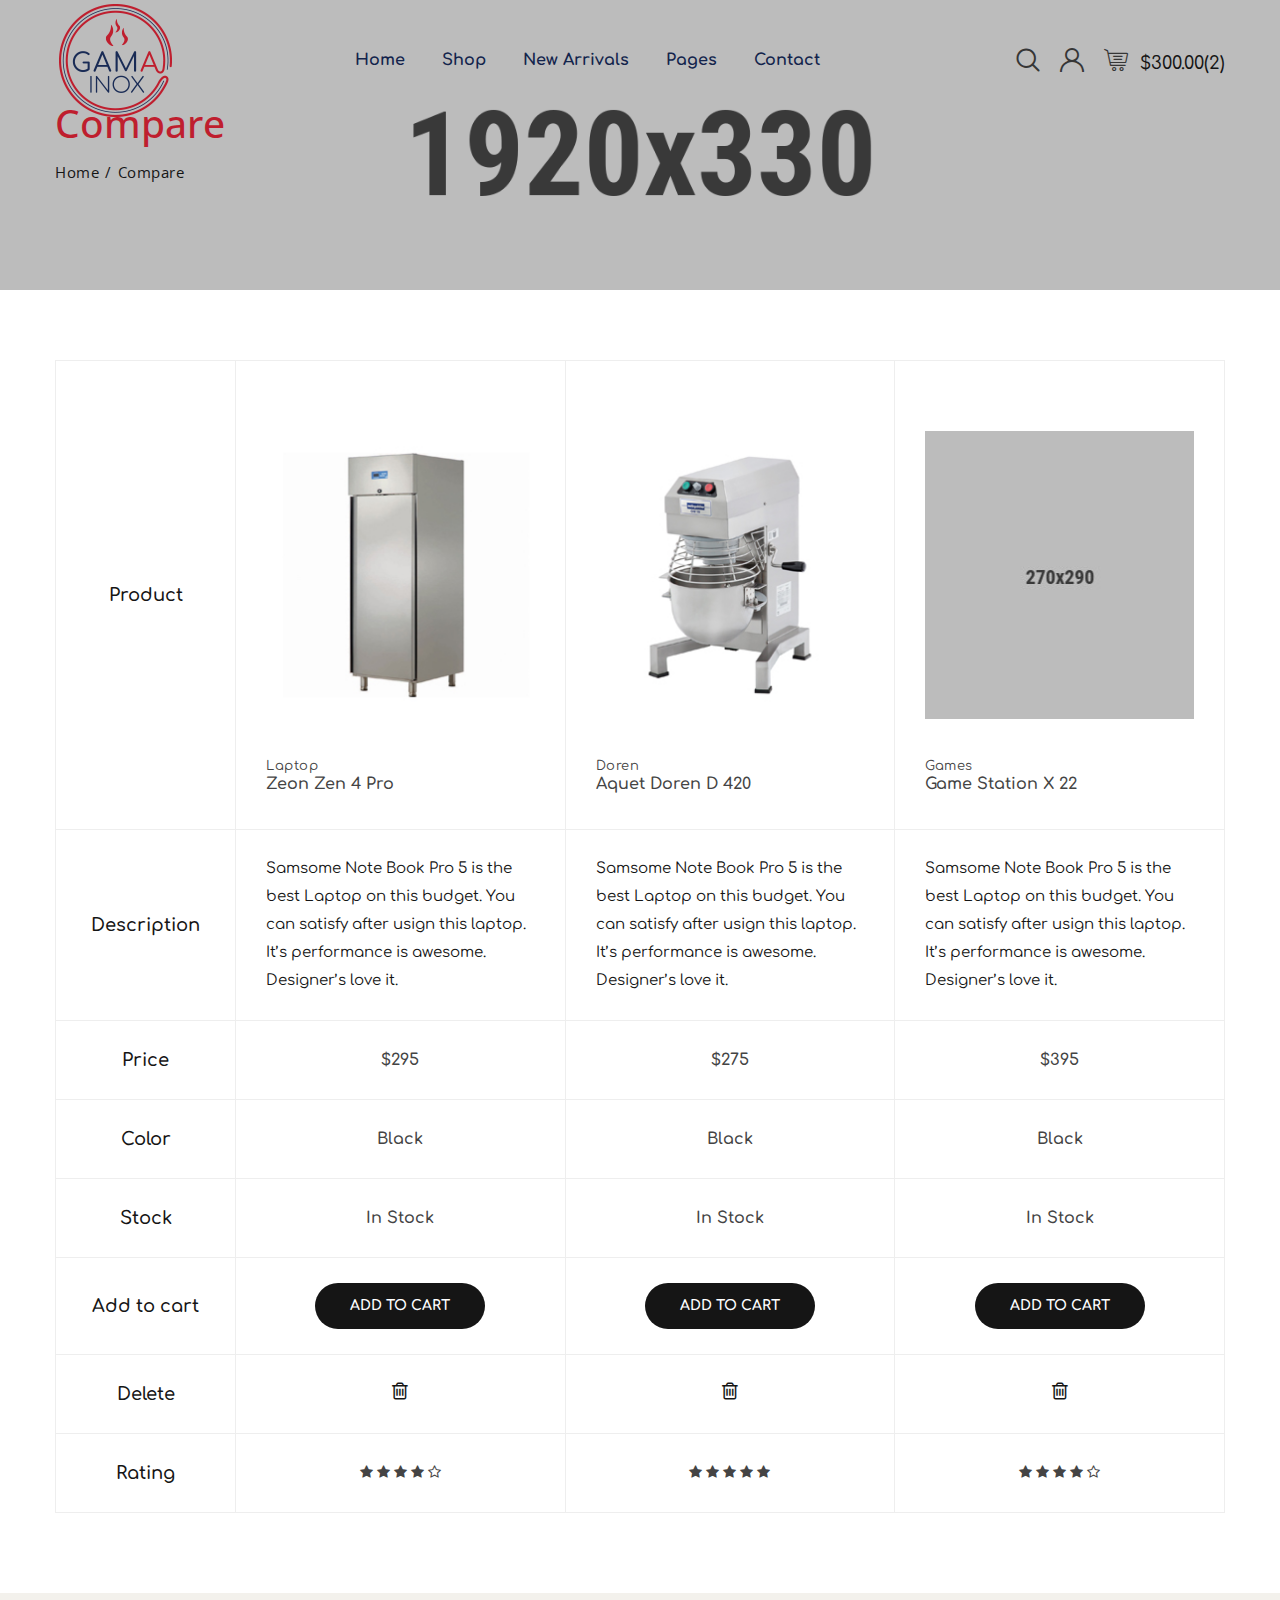
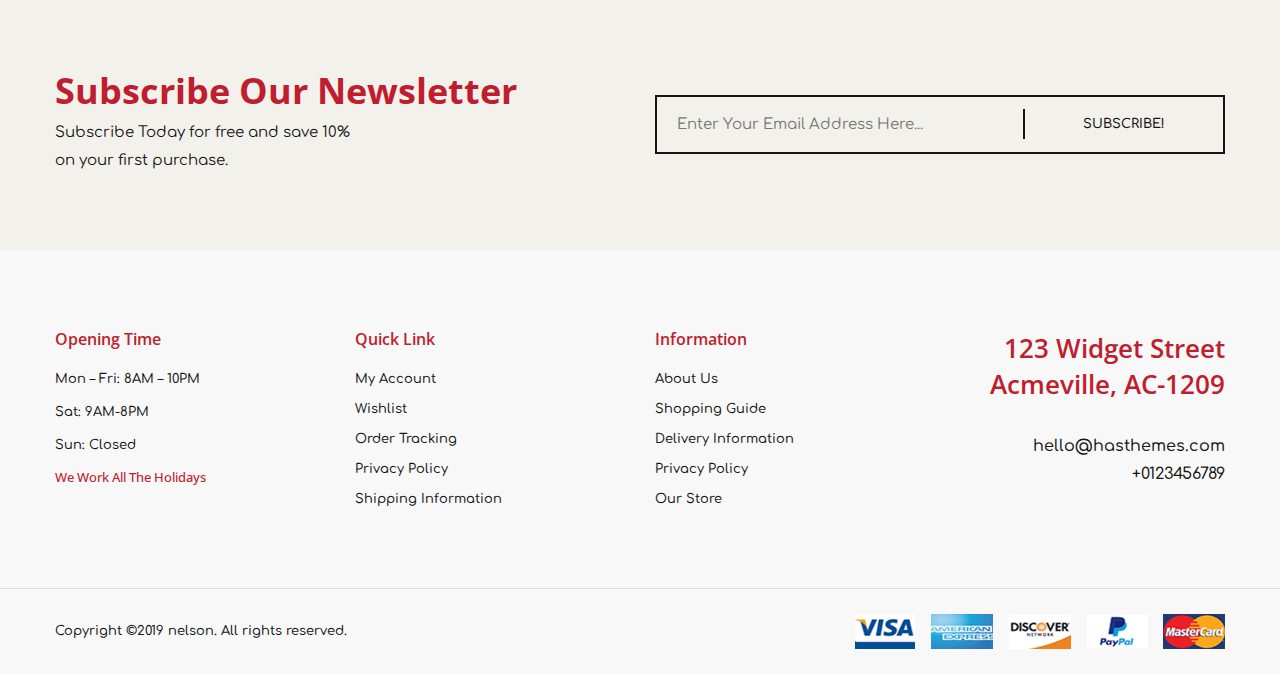
<file: nelson/compare.html>
<!doctype html>
<html class="no-js" lang="zxx">

<head>
    <meta charset="utf-8">
    <meta http-equiv="x-ua-compatible" content="ie=edge">
    <title>Compare || nelson</title>
    <meta name="description" content="">
    <meta name="viewport" content="width=device-width, initial-scale=1">
    <!-- Place favicon.ico in the root directory -->
    <link href="assets/images/favicon.ico" type="img/x-icon" rel="shortcut icon">
    <!-- All css files are included here. -->
    <link rel="stylesheet" href="assets/css/vendor/bootstrap.min.css">
    <link rel="stylesheet" href="assets/css/vendor/iconfont.min.css">
    <link rel="stylesheet" href="assets/css/vendor/helper.css">
    <link rel="stylesheet" href="assets/css/plugins/plugins.css">
    <link rel="stylesheet" href="assets/css/style.css">
    <!-- Modernizr JS -->
    <script src="assets/js/vendor/modernizr-2.8.3.min.js"></script>
</head>

<body>

    <div id="main-wrapper">

        <!--Header section start-->
        <header class="header header-transparent header-sticky  d-lg-block d-none">
            <div class="header-deafult-area">
                <div class="container">
                    <div class="row align-items-center">
                        <div class="col-xl-3 col-lg-2 col-md-4 col-12">
                            <!--Logo Area Start-->
                            <div class="logo-area">
                                <a href="index.html"><img src="./assets/images/logo.png" alt=""></a>
                            </div>
                            <!--Logo Area End-->
                        </div>
                        <div class="col-xl-6 col-lg-6 col-md-4 d-none d-lg-block col-12">
                            <!--Header Menu Area Start-->
                            <div class="header-menu-area text-center">
                                <nav class="main-menu">
                                    <ul>
                                        <li><a href="index.html">Home</a>
                                            <ul class="sub-menu">
                                                <li><a href="index.html">Home One</a></li>
                                                <li><a href="index-2.html">Home Two</a></li>
                                            </ul>
                                        </li>
                                        <li><a href="shop.html">Shop</a>
                                            <ul class="mega-menu four-column left-0">
                                                <li><a href="#" class="item-link">Pages</a>
                                                    <ul>
                                                        <li><a href="about.html">About</a></li>
                                                        <li><a href="compare.html">Compare</a></li>
                                                        <li><a href="cart.html">Shopping Cart</a></li>
                                                        <li><a href="checkout.html">Checkout</a></li>
                                                        <li><a href="wishlist.html">Wishlist</a></li>
                                                        <li><a href="my-account.html">My Account</a></li>
                                                        <li><a href="login-register.html">Login Register</a></li>
                                                        <li><a href="faq.html">Frequently Questions</a></li>
                                                        <li><a href="404.html">Error 404</a></li>
                                                    </ul>
                                                </li>
                                                <li><a href="#" class="item-link">Shop Layout</a>
                                                    <ul>
                                                        <li><a href="shop.html">Shop</a></li>
                                                        <li><a href="shop-three-column.html">Shop Three Column</a></li>
                                                        <li><a href="shop-four-column.html">Shop Four Column</a></li>
                                                        <li><a href="shop-right-sidebar.html">Shop Right Sidebar</a></li>
                                                        <li><a href="shop-list-nosidebar.html">Shop List No Sidebar</a></li>
                                                        <li><a href="shop-list-left-sidebar.html">Shop List Left Sidebar</a>
                                                        </li>
                                                        <li><a href="shop-list-right-sidebar.html">Shop List Right
                                                                Sidebar</a></li>
                                                    </ul>
                                                </li>
                                                <li><a href="#" class="item-link">Product Details</a>
                                                    <ul>
                                                        <li><a href="single-product.html">Single Product</a></li>
                                                        <li><a href="single-product-variable.html">Variable Product</a></li>
                                                        <li><a href="single-product-affiliate.html">Affiliate Product</a>
                                                        </li>
                                                        <li><a href="single-product-group.html">Group Product</a></li>
                                                        <li><a href="single-product-tabstyle-2.html">Product Left Tab</a>
                                                        </li>
                                                        <li><a href="single-product-tabstyle-3.html">Product Right Tab</a>
                                                        </li>
                                                        <li><a href="single-product-gallery-left.html">Product Gallery
                                                                Left</a></li>
                                                        <li><a href="single-product-gallery-right.html">Product Gallery
                                                                Right</a></li>
                                                    </ul>
                                                </li>
                                                <li><a href="#" class="item-link">Product Details</a>
                                                    <ul>
                                                        <li><a href="single-product-sticky-left.html">Product Sticky
                                                                Left</a></li>
                                                        <li><a href="single-product-sticky-right.html">Product Sticky
                                                                Right</a></li>
                                                        <li><a href="single-product-slider-box.html">Product Box Slider</a>
                                                        </li>
                                                    </ul>
                                                </li>
                                            </ul>
                                        </li>
                                        <li><a href="shop.html">New Arrivals</a></li>
                                        <li><a href="blog.html">Pages</a>
                                            <ul class="sub-menu">
                                                <li><a href="blog.html">Blog Three Column</a></li>
                                                <li><a href="blog-two-column.html">Blog Two Column</a></li>
                                                <li><a href="blog-left-sidebar.html">Blog Left Sidebar</a></li>
                                                <li><a href="blog-right-sidebar.html">Blog Right Sidebar</a></li>
                                                <li><a href="blog-details.html">Blog Details</a></li>
                                                <li><a href="blog-details-gallery.html">Blog Details Gallery</a></li>
                                                <li><a href="blog-details-audio.html">Blog Details Audio</a></li>
                                                <li><a href="blog-details-video.html">Blog Details Video</a></li>
                                            </ul>
                                        </li>
                                        <li><a href="contact.html">Contact</a></li>
                                    </ul>
                                </nav>
                            </div>
                            <!--Header Menu Area End-->
                        </div>
                        <div class="col-xl-3 col-lg-4 col-md-5 col-12">
                            <!--Header Search And Mini Cart Area Start-->
                            <div class="header-search-cart-area">
                                <ul>
                                    <li><a class="header-search-toggle" href="#"><i class="flaticon-magnifying-glass"></i></a></li>
                                    <li class="currency-menu"><a href="#"><i class="flaticon-user"></i></a>
                                        <!--Crunccy dropdown-->
                                        <ul class="currency-dropdown">
                                            <!--Language Currency Start-->
                                            <li><a href="#">language</a>
                                                <ul>
                                                    <li class="active"><a href="#"><img src="./assets/images/icons/en-gb.png" alt="">English</a></li>
                                                    <li><a href="#"><img src="./assets/images/icons/de-de.png" alt="">French</a></li>
                                                </ul>
                                            </li>
                                            <!--Language Currency End-->
                                            <!--USD Currency Start-->
                                            <li><a href="#">Currency</a>
                                                <ul>
                                                    <li><a href="#"> € Euro</a></li>
                                                    <li><a href="#"> $ US Dollar</a></li>
                                                </ul>
                                            </li>
                                            <!--USD Currency End-->
                                            <!--Account Currency Start-->
                                            <li><a href="my-account.html">My account</a>
                                                <ul>
                                                    <li><a href="login-register.html">Login</a></li>
                                                    <li><a href="checkout.html">Checkout</a></li>
                                                    <li><a href="my-account.html">My account</a></li>
                                                    <li><a href="cart.html">Cart</a></li>
                                                    <li><a href="wishlist.html">Wishlist</a></li>
                                                </ul>
                                            </li>
                                            <!--Account Currency End-->
                                        </ul>
                                        <!--Crunccy dropdown-->
                                    </li>
                                    <li class="mini-cart"><a href="#"><i class="flaticon-shopping-cart"></i> <span class="mini-cart-total">$300.00(2)</span></a>
                                        <!--Mini Cart Dropdown Start-->
                                        <div class="header-cart">
                                            <ul class="cart-items">
                                                <li class="single-cart-item">
                                                    <div class="cart-img">
                                                        <a href="cart.html"><img src="./assets/images/cart/cart1.jpg" alt=""></a>
                                                    </div>
                                                    <div class="cart-content">
                                                        <h5 class="product-name"><a href="single-product.html">Dell Inspiron 24</a></h5>
                                                        <span class="product-quantity">1 ×</span>
                                                        <span class="product-price">$278.00</span>
                                                    </div>
                                                    <div class="cart-item-remove">
                                                        <a title="Remove" href="#"><i class="fa fa-trash"></i></a>
                                                    </div>
                                                </li>
                                                <li class="single-cart-item">
                                                    <div class="cart-img">
                                                        <a href="cart.html"><img src="./assets/images/cart/cart2.jpg" alt=""></a>
                                                    </div>
                                                    <div class="cart-content">
                                                        <h5 class="product-name"><a href="single-product.html">Lenovo Ideacentre 300</a></h5>
                                                        <span class="product-quantity">1 ×</span>
                                                        <span class="product-price">$23.39</span>
                                                    </div>
                                                    <div class="cart-item-remove">
                                                        <a title="Remove" href="#"><i class="fa fa-trash"></i></a>
                                                    </div>
                                                </li>
                                            </ul>
                                            <div class="cart-total">
                                                <h5>Subtotal :<span class="float-right">$39.79</span></h5>
                                                <h5>Eco Tax (-2.00) :<span class="float-right">$7.00</span></h5>
                                                <h5>VAT (20%) : <span class="float-right">$0.00</span></h5>
                                                <h5>Total : <span class="float-right">$46.79</span></h5>
                                            </div>
                                            <div class="cart-btn">
                                                <a href="cart.html">View Cart</a>
                                                <a href="checkout.html">checkout</a>
                                            </div>
                                        </div>
                                        <!--Mini Cart Dropdown End-->
                                    </li>
                                </ul>
                            </div>
                            <!--Header Search And Mini Cart Area End-->
                        </div>
                    </div>
                </div>
            </div>
        </header>
        <!--Header section end-->

        <!--Header Mobile section start-->
        <header class="header-mobile d-block d-lg-none">
            <div class="header-bottom menu-right">
                <div class="container">
                    <div class="row">
                        <div class="col-12">
                            <div class="header-mobile-navigation d-block d-lg-none">
                                <div class="row align-items-center">
                                    <div class="col-6 col-md-6">
                                        <div class="header-logo">
                                            <a href="index.html">
                                                <img src="./assets/images/logo.png" class="img-fluid" alt="">
                                            </a>
                                        </div>
                                    </div>
                                    <div class="col-6 col-md-6">
                                        <div class="mobile-navigation text-right">
                                            <div class="header-icon-wrapper">
                                                <ul class="icon-list justify-content-end">
                                                    <li>
                                                        <div class="header-cart-icon">
                                                            <a href="cart.html"><i class="flaticon-shopping-cart"></i></a>
                                                        </div>
                                                    </li>
                                                    <li>
                                                        <a href="javascript:void(0)" class="mobile-menu-icon" id="mobile-menu-trigger"><i class="fa fa-bars"></i></a>
                                                    </li>
                                                </ul>
                                            </div>
                                        </div>
                                    </div>
                                </div>
                            </div>
                        </div>
                    </div>

                    <!--Mobile Menu start-->
                    <div class="row">
                        <div class="col-12 d-flex d-lg-none">
                            <div class="mobile-menu"></div>
                        </div>
                    </div>
                    <!--Mobile Menu end-->

                </div>
            </div>
        </header>
        <!--Header Mobile section end-->

        <!-- Offcanvas Menu Start -->
        <div class="offcanvas-mobile-menu d-block d-lg-none" id="offcanvas-mobile-menu">
            <a href="javascript:void(0)" class="offcanvas-menu-close" id="offcanvas-menu-close-trigger">
                <i class="fa fa-times"></i>
            </a>

            <div class="offcanvas-wrapper">

                <div class="offcanvas-inner-content">
                    <div class="offcanvas-mobile-search-area">
                        <form action="#">
                            <input type="search" placeholder="Search ...">
                            <button type="submit"><i class="fa fa-search"></i></button>
                        </form>
                    </div>
                    <nav class="offcanvas-navigation">
                        <ul>
                            <li class="menu-item-has-children"><a href="#">Home</a>
                                <ul class="submenu2">
                                    <li><a href="index.html">Home 01</a></li>
                                    <li><a href="index-2.html">Home 02</a></li>
                                </ul>
                            </li>
                            <li class="menu-item-has-children"><a href="#">Shop</a>
                                <ul class="submenu2">
                                    <li class="menu-item-has-children"><a href="#">Pages</a>
                                        <ul class="submenu2">
                                            <li><a href="about.html">About</a></li>
                                            <li><a href="compare.html">Compare</a></li>
                                            <li><a href="cart.html">Shopping Cart</a></li>
                                            <li><a href="checkout.html">Checkout</a></li>
                                            <li><a href="wishlist.html">Wishlist</a></li>
                                            <li><a href="my-account.html">My Account</a></li>
                                            <li><a href="login-register.html">Login Register</a></li>
                                            <li><a href="faq.html">Frequently Questions</a></li>
                                            <li><a href="404.html">Error 404</a></li>
                                        </ul>
                                    </li>
                                    <li class="menu-item-has-children"><a href="#">Shop Layout</a>
                                        <ul class="submenu2">
                                            <li><a href="shop.html">Shop</a></li>
                                            <li><a href="shop-three-column.html">Shop Three Column</a></li>
                                            <li><a href="shop-four-column.html">Shop Four Column</a></li>
                                            <li><a href="shop-right-sidebar.html">Shop Right Sidebar</a></li>
                                            <li><a href="shop-list-nosidebar.html">Shop List No Sidebar</a></li>
                                            <li><a href="shop-list-left-sidebar.html">Shop List Left Sidebar</a>
                                            </li>
                                            <li><a href="shop-list-right-sidebar.html">Shop List Right
                                                    Sidebar</a></li>
                                        </ul>
                                    </li>
                                    <li class="menu-item-has-children"><a href="#">Product Details</a>
                                        <ul class="submenu2">
                                            <li><a href="single-product.html">Single Product</a></li>
                                            <li><a href="single-product-variable.html">Variable Product</a></li>
                                            <li><a href="single-product-affiliate.html">Affiliate Product</a>
                                            </li>
                                            <li><a href="single-product-group.html">Group Product</a></li>
                                            <li><a href="single-product-tabstyle-2.html">Product Left Tab</a>
                                            </li>
                                            <li><a href="single-product-tabstyle-3.html">Product Right Tab</a>
                                            </li>
                                            <li><a href="single-product-gallery-left.html">Product Gallery
                                                    Left</a></li>
                                            <li><a href="single-product-gallery-right.html">Product Gallery
                                                    Right</a></li>
                                        </ul>
                                    </li>
                                    <li class="menu-item-has-children"><a href="#">Product Details</a>
                                        <ul class="submenu2">
                                            <li><a href="single-product-sticky-left.html">Product Sticky
                                                    Left</a></li>
                                            <li><a href="single-product-sticky-right.html">Product Sticky
                                                    Right</a></li>
                                            <li><a href="single-product-slider-box.html">Product Box Slider</a>
                                            </li>
                                        </ul>
                                    </li>

                                </ul>
                            </li>
                            <li><a href="shop.html">New Arrivals</a></li>
                            <li class="menu-item-has-children"><a href="#">Pages</a>
                                <ul class="submenu2">
                                    <li><a href="blog.html">Blog</a></li>
                                    <li><a href="blog-two-column.html">Blog Two Column</a></li>
                                    <li><a href="blog-left-sidebar.html">Blog Left Sidebar</a></li>
                                    <li><a href="blog-right-sidebar.html">Blog Right Sidebar</a></li>
                                    <li><a href="blog-details.html">Blog Details</a></li>
                                    <li><a href="blog-details-gallery.html">Blog Details Gallery</a></li>
                                    <li><a href="blog-details-audio.html">Blog Details Audio</a></li>
                                    <li><a href="blog-details-video.html">Blog Details Video</a></li>
                                </ul>
                            </li>
                            <li class="menu-item-has-children"><a href="contact.html">Contact</a>
                            </li>

                        </ul>
                    </nav>

                    <div class="offcanvas-settings">
                        <nav class="offcanvas-navigation">
                            <ul>
                                <li class="menu-item-has-children"><a href="#">MY ACCOUNT </a>
                                    <ul class="submenu2">
                                        <li><a href="login-register.html">Login</a></li>
                                        <li><a href="checkout.html">Checkout</a></li>
                                        <li><a href="my-account.html">My account</a></li>
                                        <li><a href="cart.html">Cart</a></li>
                                        <li><a href="wishlist.html">Wishlist</a></li>
                                    </ul>
                                </li>
                                <li class="menu-item-has-children"><a href="#">CURRENCY: USD </a>
                                    <ul class="submenu2">
                                        <li><a href="javascript:void(0)">€ Euro</a></li>
                                        <li><a href="javascript:void(0)">$ US Dollar</a></li>
                                    </ul>
                                </li>
                                <li class="menu-item-has-children"><a href="#">LANGUAGE: EN-GB </a>
                                    <ul class="submenu2">
                                        <li><a href="javascript:void(0)"><img src="./assets/images/icons/en-gb.png" alt=""> English</a></li>
                                        <li><a href="javascript:void(0)"><img src="./assets/images/icons/de-de.png" alt=""> Germany</a></li>
                                    </ul>
                                </li>
                            </ul>
                        </nav>
                    </div>

                    <div class="offcanvas-widget-area">
                        <div class="off-canvas-contact-widget">
                            <div class="header-contact-info">
                                <ul class="header-contact-info-list">
                                    <li><i class="ion-android-phone-portrait"></i> <a href="tel://12452456012">(1245) 2456 012 </a></li>
                                    <li><i class="ion-android-mail"></i> <a href="mailto:info@yourdomain.com">info@yourdomain.com</a></li>
                                </ul>
                            </div>
                        </div>
                        <!--Off Canvas Widget Social Start-->
                        <div class="off-canvas-widget-social">
                            <a href="#" title="Facebook"><i class="fa fa-facebook"></i></a>
                            <a href="#" title="Twitter"><i class="fa fa-twitter"></i></a>
                            <a href="#" title="LinkedIn"><i class="fa fa-linkedin"></i></a>
                            <a href="#" title="Youtube"><i class="fa fa-youtube-play"></i></a>
                            <a href="#" title="Vimeo"><i class="fa fa-vimeo-square"></i></a>
                        </div>
                        <!--Off Canvas Widget Social End-->
                    </div>
                </div>
            </div>

        </div>
        <!-- Offcanvas Menu End -->

        <!-- main-search start -->
        <div class="main-search-active">
            <div class="sidebar-search-icon">
                <button class="search-close"><i class="fa fa-times"></i></button>
            </div>
            <div class="sidebar-search-input">
                <form action="#">
                    <div class="form-search">
                        <input id="search" class="input-text" value="" placeholder="" type="search">
                        <button>
                            <i class="fa fa-search"></i>
                        </button>
                    </div>
                </form>
                <p class="form-description">Hit enter to search or ESC to close</p>
            </div>
        </div>
        <!-- main-search start -->


        <!-- Page Banner Section Start -->
        <div class="page-banner-section section bg-image" data-bg="assets/images/bg/breadcrumb.png">
            <div class="container">
                <div class="row">
                    <div class="col">

                        <div class="page-banner text-left">
                            <h2>Compare</h2>
                            <ul class="page-breadcrumb">
                                <li><a href="index.html">Home</a></li>
                                <li>Compare</li>
                            </ul>
                        </div>

                    </div>
                </div>
            </div>
        </div>
        <!-- Page Banner Section End -->
        <!-- Compare Page Start -->
        <div class="page-section section pt-90 pt-lg-70 pt-md-60 pt-sm-50 pt-xs-40   pb-100 pb-lg-80 pb-md-70 pb-sm-60 pb-xs-50">
            <div class="container">
                <div class="row">
                    <div class="col-12">
                        <form action="#">
                            <!-- Compare Table -->
                            <div class="compare-table table-responsive">
                                <table class="table mb-0">
                                    <tbody>
                                        <tr>
                                            <td class="first-column">Product</td>
                                            <td class="product-image-title">
                                                <a href="#" class="image"><img src="./assets/images/product/product-1.jpg" alt="Compare Product"></a>
                                                <a href="#" class="category">Laptop</a>
                                                <a href="#" class="title">Zeon Zen 4 Pro</a>
                                            </td>
                                            <td class="product-image-title">
                                                <a href="#" class="image"><img src="./assets/images/product/product-2.jpg" alt="Compare Product"></a>
                                                <a href="#" class="category">Doren</a>
                                                <a href="#" class="title">Aquet Doren D 420</a>
                                            </td>
                                            <td class="product-image-title">
                                                <a href="#" class="image"><img src="./assets/images/product/product-4.jpg" alt="Compare Product"></a>
                                                <a href="#" class="category">Games</a>
                                                <a href="#" class="title">Game Station X 22</a>
                                            </td>
                                        </tr>
                                        <tr>
                                            <td class="first-column">Description</td>
                                            <td class="pro-desc">
                                                <p>Samsome Note Book Pro 5 is the best Laptop on this budget. You can satisfy after usign this laptop. It’s performance is awesome. Designer’s love it.</p>
                                            </td>
                                            <td class="pro-desc">
                                                <p>Samsome Note Book Pro 5 is the best Laptop on this budget. You can satisfy after usign this laptop. It’s performance is awesome. Designer’s love it.</p>
                                            </td>
                                            <td class="pro-desc">
                                                <p>Samsome Note Book Pro 5 is the best Laptop on this budget. You can satisfy after usign this laptop. It’s performance is awesome. Designer’s love it.</p>
                                            </td>
                                        </tr>
                                        <tr>
                                            <td class="first-column">Price</td>
                                            <td class="pro-price">$295</td>
                                            <td class="pro-price">$275</td>
                                            <td class="pro-price">$395</td>
                                        </tr>
                                        <tr>
                                            <td class="first-column">Color</td>
                                            <td class="pro-color">Black</td>
                                            <td class="pro-color">Black</td>
                                            <td class="pro-color">Black</td>
                                        </tr>
                                        <tr>
                                            <td class="first-column">Stock</td>
                                            <td class="pro-stock">In Stock</td>
                                            <td class="pro-stock">In Stock</td>
                                            <td class="pro-stock">In Stock</td>
                                        </tr>
                                        <tr>
                                            <td class="first-column">Add to cart</td>
                                            <td class="pro-addtocart"><a href="#" class="add-to-cart" tabindex="0"><span>ADD TO CART</span></a></td>
                                            <td class="pro-addtocart"><a href="#" class="add-to-cart" tabindex="0"><span>ADD TO CART</span></a></td>
                                            <td class="pro-addtocart"><a href="#" class="add-to-cart" tabindex="0"><span>ADD TO CART</span></a></td>
                                        </tr>
                                        <tr>
                                            <td class="first-column">Delete</td>
                                            <td class="pro-remove"><button><i class="fa fa-trash-o"></i></button></td>
                                            <td class="pro-remove"><button><i class="fa fa-trash-o"></i></button></td>
                                            <td class="pro-remove"><button><i class="fa fa-trash-o"></i></button></td>
                                        </tr>
                                        <tr>
                                            <td class="first-column">Rating</td>
                                            <td class="pro-ratting">
                                                <i class="fa fa-star"></i>
                                                <i class="fa fa-star"></i>
                                                <i class="fa fa-star"></i>
                                                <i class="fa fa-star"></i>
                                                <i class="fa fa-star-o"></i>
                                            </td>
                                            <td class="pro-ratting">
                                                <i class="fa fa-star"></i>
                                                <i class="fa fa-star"></i>
                                                <i class="fa fa-star"></i>
                                                <i class="fa fa-star"></i>
                                                <i class="fa fa-star"></i>
                                            </td>
                                            <td class="pro-ratting">
                                                <i class="fa fa-star"></i>
                                                <i class="fa fa-star"></i>
                                                <i class="fa fa-star"></i>
                                                <i class="fa fa-star"></i>
                                                <i class="fa fa-star-o"></i>
                                            </td>
                                        </tr>
                                    </tbody>
                                </table>
                            </div>
                        </form>

                    </div>
                </div>
            </div>
        </div>
        <!-- Compare Page End -->
        <!-- Newsletter Section Start -->
        <div class="newsletter-section section bg-gray-two pt-100 pt-lg-80 pt-md-70 pt-sm-60 pt-xs-50 pb-95 pb-lg-75 pb-md-65 pb-sm-60 pb-xs-50">
            <div class="container">
                <div class="row align-items-center">
                    <div class="col-lg-6">
                        <div class="newsletter-content">
                            <h2>Subscribe Our Newsletter</h2>
                            <p>Subscribe Today for free and save 10% on your first purchase.</p>
                        </div>
                    </div>
                    <div class="col-lg-6">
                        <div class="newsletter-wrap">
                            <div class="newsletter-form">
                                <form id="mc-form" class="mc-form">
                                    <input type="email" placeholder="Enter Your Email Address Here..." required>
                                    <button type="submit" value="submit">SUBSCRIBE!</button>
                                </form>

                            </div>
                            <!-- mailchimp-alerts Start -->
                            <div class="mailchimp-alerts">
                                <div class="mailchimp-submitting"></div><!-- mailchimp-submitting end -->
                                <div class="mailchimp-success"></div><!-- mailchimp-success end -->
                                <div class="mailchimp-error"></div><!-- mailchimp-error end -->
                            </div>
                            <!-- mailchimp-alerts end -->
                        </div>
                    </div>
                </div>
            </div>
        </div>
        <!-- Newsletter Section End -->
        <!--Footer section start-->
        <footer class="footer-section section bg-gray">

            <!--Footer Top start-->
            <div class="footer-top section pt-100 pt-lg-80 pt-md-70 pt-sm-60 pt-xs-50 pb-55 pb-lg-35 pb-md-25 pb-sm-15 pb-xs-10">
                <div class="container">
                    <div class="row">

                        <!--Footer Widget start-->
                        <div class="footer-widget col-xl-3 col-lg-3 col-md-6 col-sm-6 col-12 mb-40 mb-xs-35">
                            <h4 class="title"><span class="text">Opening Time</span></h4>
                            <p class="mb-15">Mon – Fri: 8AM – 10PM</p>
                            <p class="mb-15">Sat: 9AM-8PM</p>
                            <p class="mb-15">Sun: Closed</p>
                            <h4 class="opeaning-title">We Work All The Holidays</h4>
                        </div>
                        <!--Footer Widget end-->


                        <!--Footer Widget start-->
                        <div class="footer-widget col-xl-3 col-lg-3 col-md-6 col-sm-6 col-12 mb-40 mb-xs-35">
                            <h4 class="title"><span class="text">Quick Link</span></h4>
                            <ul class="ft-menu">
                                <li><a href="#">My account</a></li>
                                <li><a href="#">Wishlist</a></li>
                                <li><a href="#">Order Tracking</a></li>
                                <li><a href="#">Privacy Policy</a></li>
                                <li><a href="#">Shipping Information</a></li>
                            </ul>
                        </div>
                        <!--Footer Widget end-->

                        <!--Footer Widget start-->
                        <div class="footer-widget col-xl-3 col-lg-3 col-md-6 col-sm-6 col-12 mb-40 mb-xs-35">
                            <h4 class="title"><span class="text">Information</span></h4>
                            <ul class="ft-menu">
                                <li><a href="#">About Us</a></li>
                                <li><a href="#">Shopping Guide</a></li>
                                <li><a href="#">Delivery Information</a></li>
                                <li><a href="#">Privacy Policy</a></li>
                                <li><a href="#">Our Store</a></li>
                            </ul>
                        </div>
                        <!--Footer Widget end-->

                        <!--Footer Widget start-->
                        <div class="footer-widget text-lg-right text-left col-xl-3 col-lg-3 col-md-6 col-sm-6 col-12 mb-40 mb-xs-35">
                            <h2>123 Widget Street Acmeville, AC-1209</h2>
                            <p class="contact-text">hello@hasthemes.com</p>
                            <p class="contact-text">+0123456789</p>
                        </div>
                        <!--Footer Widget end-->
                    </div>
                </div>
            </div>
            <!--Footer Top end-->

            <!--Footer bottom start-->
            <div class="footer-bottom section">
                <div class="container">
                    <div class="row no-gutters">
                        <div class="col-12 ft-border pt-25 pb-25">
                            <div class="row justify-content-between align-items-center">
                                <div class="col-lg-6 col-md-6 col-sm-12">
                                    <div class="copyright text-left">
                                        <p>Copyright &copy;2019 <a href="#">nelson</a>. All rights reserved.</p>
                                    </div>
                                </div>
                                <div class="col-lg-6 col-md-6 col-sm-12">
                                    <div class="payment-getway text-lg-right text-center">
                                        <img src="./assets/images/payment.png" alt="">
                                    </div>
                                </div>
                            </div>
                        </div>
                    </div>
                </div>
            </div>
            <!--Footer bottom end-->

        </footer>
        <!--Footer section end-->
        <!-- Modal Area Strat -->
        <div class="modal fade quick-view-modal-container" id="quick-view-modal-container" tabindex="-1" role="dialog" aria-hidden="true">
            <div class="modal-dialog modal-dialog-centered" role="document">
                <div class="modal-content">
                    <div class="modal-header">
                        <button type="button" class="close" data-dismiss="modal" aria-label="Close">
                            <span aria-hidden="true">&times;</span>
                        </button>
                    </div>
                    <div class="modal-body">
                        <div class="col-xl-12 col-lg-12">
                            <div class="row">
                                <div class="col-lg-4 col-md-6">
                                    <!-- Product Details Left -->
                                    <div class="product-details-left">
                                        <div class="product-details-images">
                                            <div class="lg-image">
                                                <img src="./assets/images/product/large-product/l-product-1.jpg" alt="">
                                                <a href="./assets/images/product/large-product/l-product-1.jpg" class="popup-img venobox" data-gall="myGallery"><i class="fa fa-expand"></i></a>
                                            </div>
                                            <div class="lg-image">
                                                <img src="./assets/images/product/large-product/l-product-2.jpg" alt="">
                                                <a href="./assets/images/product/large-product/l-product-2.jpg" class="popup-img venobox" data-gall="myGallery"><i class="fa fa-expand"></i></a>
                                            </div>
                                            <div class="lg-image">
                                                <img src="./assets/images/product/large-product/l-product-3.jpg" alt="">
                                                <a href="./assets/images/product/large-product/l-product-3.jpg" class="popup-img venobox" data-gall="myGallery"><i class="fa fa-expand"></i></a>
                                            </div>
                                            <div class="lg-image">
                                                <img src="./assets/images/product/large-product/l-product-4.jpg" alt="">
                                                <a href="./assets/images/product/large-product/l-product-4.jpg" class="popup-img venobox" data-gall="myGallery"><i class="fa fa-expand"></i></a>
                                            </div>
                                            <div class="lg-image">
                                                <img src="./assets/images/product/large-product/l-product-5.jpg" alt="">
                                                <a href="./assets/images/product/large-product/l-product-5.jpg" class="popup-img venobox" data-gall="myGallery"><i class="fa fa-expand"></i></a>
                                            </div>
                                        </div>
                                        <div class="product-details-thumbs">
                                            <div class="sm-image"><img src="./assets/images/product/small-product/s-product-1.jpg" alt="product image thumb"></div>
                                            <div class="sm-image"><img src="./assets/images/product/small-product/s-product-2.jpg" alt="product image thumb"></div>
                                            <div class="sm-image"><img src="./assets/images/product/small-product/s-product-3.jpg" alt="product image thumb"></div>
                                            <div class="sm-image"><img src="./assets/images/product/small-product/s-product-4.jpg" alt="product image thumb"></div>
                                            <div class="sm-image"><img src="./assets/images/product/small-product/s-product-5.jpg" alt="product image thumb"></div>
                                        </div>
                                    </div>
                                    <!--Product Details Left -->
                                </div>
                                <div class="col-lg-8 col-md-6">
                                    <!--Product Details Content Start-->
                                    <div class="product-details-content">
                                        <!--Product Nav Start-->
                                        <div class="product-nav">
                                            <a href="#"><i class="fa fa-angle-left"></i></a>
                                            <a href="#"><i class="fa fa-angle-right"></i></a>
                                        </div>
                                        <!--Product Nav End-->
                                        <h2>Aliquam lobortis est turpis mauris egestas eget</h2>
                                        <div class="single-product-reviews">
                                            <i class="fa fa-star active"></i>
                                            <i class="fa fa-star active"></i>
                                            <i class="fa fa-star active"></i>
                                            <i class="fa fa-star active"></i>
                                            <i class="fa fa-star-o"></i>
                                            <a class="review-link" href="#">(1 customer review)</a>
                                        </div>
                                        <div class="single-product-price">
                                            <span class="price new-price">$66.00</span>
                                            <span class="regular-price">$77.00</span>
                                        </div>
                                        <div class="product-description">
                                            <p>Lorem ipsum dolor sit amet, consectetur adipisicing elit, sed do eiusmod tempor incididunt ut labore et dolore magna aliqua. Ut enim ad minim veniam, quis nostrud exercitation ullamco,Proin lectus ipsum, gravida et mattis vulputate, tristique ut lectus</p>
                                        </div>
                                        <div class="single-product-quantity">
                                            <form class="add-quantity" action="#">
                                                <div class="product-quantity">
                                                    <input value="1" type="number">
                                                </div>
                                                <div class="add-to-link">
                                                    <button class="btn"><i class="ion-bag"></i>add to cart</button>
                                                </div>
                                            </form>
                                        </div>
                                        <div class="wishlist-compare-btn">
                                            <a href="#" class="wishlist-btn">Add to Wishlist</a>
                                            <a href="#" class="add-compare">Compare</a>
                                        </div>
                                        <div class="product-meta">
                                            <span class="posted-in">
                                            Categories: 
                                            <a href="#">Accessories</a>,
                                            <a href="#">Electronics</a>
                                        </span>
                                        </div>
                                        <div class="single-product-sharing">
                                            <h3>Share this product</h3>
                                            <ul>
                                                <li><a href="#"><i class="fa fa-twitter"></i></a></li>
                                                <li><a href="#"><i class="fa fa-facebook"></i></a></li>
                                                <li><a href="#"><i class="fa fa-google-plus"></i></a></li>
                                                <li><a href="#"><i class="fa fa-pinterest"></i></a></li>
                                                <li><a href="#"><i class="fa fa-instagram"></i></a></li>
                                                <li><a href="#"><i class="fa fa-vimeo"></i></a></li>
                                            </ul>
                                        </div>
                                    </div>
                                    <!--Product Details Content End-->
                                </div>
                            </div>
                        </div>
                    </div>
                </div>

            </div>
        </div>
        <!-- Modal Area End -->
    </div>

    <!-- Placed js at the end of the document so the pages load faster -->

    <!-- All jquery file included here -->
    <script src="assets/js/vendor/jquery-1.12.4.min.js"></script>
    <script src="https://maps.google.com/maps/api/js?sensor=false&libraries=geometry&v=3.22&key=AIzaSyDAq7MrCR1A2qIShmjbtLHSKjcEIEBEEwM"></script>
    <script src="assets/js/vendor/popper.min.js"></script>
    <script src="assets/js/vendor/bootstrap.min.js"></script>
    <script src="assets/js/plugins/plugins.js"></script>
    <script src="assets/js/main.js"></script>

</body>

</html>
</file>
<file: nelson/assets/css/vendor/helper.css>
/*--
    - Custom Row
------------------------------------------*/

.row-10 {
  margin-left: -10px;
  margin-right: -10px; }
  .row-10 > [class*="col"] {
    padding-left: 10px;
    padding-right: 10px; }

.row-40 {
  margin-left: -40px;
  margin-right: -40px; }
  @media only screen and (min-width: 1200px) and (max-width: 1499px) {
    .row-40 {
      margin-left: -15px;
      margin-right: -15px; } }
  @media only screen and (min-width: 992px) and (max-width: 1199px) {
    .row-40 {
      margin-left: -15px;
      margin-right: -15px; } }
  @media only screen and (min-width: 768px) and (max-width: 991px) {
    .row-40 {
      margin-left: -15px;
      margin-right: -15px; } }
  @media only screen and (max-width: 767px) {
    .row-40 {
      margin-left: -15px;
      margin-right: -15px; } }
  .row-40 > [class*="col"] {
    padding-left: 40px;
    padding-right: 40px; }
    @media only screen and (min-width: 1200px) and (max-width: 1499px) {
      .row-40 > [class*="col"] {
        padding-left: 15px;
        padding-right: 15px; } }
    @media only screen and (min-width: 992px) and (max-width: 1199px) {
      .row-40 > [class*="col"] {
        padding-left: 15px;
        padding-right: 15px; } }
    @media only screen and (min-width: 768px) and (max-width: 991px) {
      .row-40 > [class*="col"] {
        padding-left: 15px;
        padding-right: 15px; } }
    @media only screen and (max-width: 767px) {
      .row-40 > [class*="col"] {
        padding-left: 15px;
        padding-right: 15px; } }

/*-- 
    - Margin & Padding
-----------------------------------------*/
/*-- Margin Top --*/
.mt-0 {
  margin-top: 0px !important; }

.mt-5 {
  margin-top: 5px !important; }

.mt-20 {
  margin-top: 20px !important; }

.mt-25 {
  margin-top: 25px !important; }

.mt-30 {
  margin-top: 30px !important; }

.mt-60 {
  margin-top: 60px !important; }

@media only screen and (min-width: 768px) and (max-width: 991px) {
  .mt-sm-30 {
    margin-top: 30px !important; } }

@media only screen and (max-width: 767px) {
  .mt-xs-0 {
    margin-top: 0px !important; } }

@media only screen and (max-width: 767px) {
  .mt-xs-20 {
    margin-top: 20px !important; } }

/*-- Margin Bottom --*/
.mb-0 {
  margin-bottom: 0px !important; }

.mb-5 {
  margin-bottom: 5px !important; }

.mb-10 {
  margin-bottom: 10px !important; }

.mb-15 {
  margin-bottom: 15px !important; }

.mb-20 {
  margin-bottom: 20px !important; }

.mb-25 {
  margin-bottom: 25px !important; }

.mb-30 {
  margin-bottom: 30px !important; }

.mb-40 {
  margin-bottom: 40px !important; }

.mb-50 {
  margin-bottom: 50px !important; }

.mb-60 {
  margin-bottom: 60px !important; }

@media only screen and (min-width: 768px) and (max-width: 991px) {
  .mb-sm-30 {
    margin-bottom: 30px !important; } }

@media only screen and (min-width: 768px) and (max-width: 991px) {
  .mb-sm-40 {
    margin-bottom: 40px !important; } }

@media only screen and (max-width: 767px) {
  .mb-xs-15 {
    margin-bottom: 15px !important; } }

@media only screen and (max-width: 767px) {
  .mb-xs-20 {
    margin-bottom: 20px !important; } }

@media only screen and (max-width: 767px) {
  .mb-xs-30 {
    margin-bottom: 30px !important; } }

@media only screen and (max-width: 767px) {
  .mb-xs-35 {
    margin-bottom: 35px !important; } }

/*-- Margin Left --*/

/*-- Margin Right --*/

/*-- Padding Top --*/

.pt-25 {
  padding-top: 25px !important; }

.pt-30 {
  padding-top: 30px !important; }

.pt-45 {
  padding-top: 45px !important; }

.pt-60 {
  padding-top: 60px !important; }

.pt-65 {
  padding-top: 65px !important; }

.pt-70 {
  padding-top: 70px !important; }

.pt-85 {
  padding-top: 85px !important; }

.pt-90 {
  padding-top: 90px !important; }

.pt-100 {
  padding-top: 100px !important; }

@media only screen and (min-width: 1200px) and (max-width: 1499px) {
  .pt-lg-15 {
    padding-top: 15px !important; } }

@media only screen and (min-width: 1200px) and (max-width: 1499px) {
  .pt-lg-40 {
    padding-top: 40px !important; } }

@media only screen and (min-width: 1200px) and (max-width: 1499px) {
  .pt-lg-45 {
    padding-top: 45px !important; } }

@media only screen and (min-width: 1200px) and (max-width: 1499px) {
  .pt-lg-50 {
    padding-top: 50px !important; } }

@media only screen and (min-width: 1200px) and (max-width: 1499px) {
  .pt-lg-65 {
    padding-top: 65px !important; } }

@media only screen and (min-width: 1200px) and (max-width: 1499px) {
  .pt-lg-70 {
    padding-top: 70px !important; } }

@media only screen and (min-width: 1200px) and (max-width: 1499px) {
  .pt-lg-80 {
    padding-top: 80px !important; } }

@media only screen and (min-width: 992px) and (max-width: 1199px) {
  .pt-md-0 {
    padding-top: 0px !important; } }

@media only screen and (min-width: 992px) and (max-width: 1199px) {
  .pt-md-30 {
    padding-top: 30px !important; } }

@media only screen and (min-width: 992px) and (max-width: 1199px) {
  .pt-md-35 {
    padding-top: 35px !important; } }

@media only screen and (min-width: 992px) and (max-width: 1199px) {
  .pt-md-40 {
    padding-top: 40px !important; } }

@media only screen and (min-width: 992px) and (max-width: 1199px) {
  .pt-md-55 {
    padding-top: 55px !important; } }

@media only screen and (min-width: 992px) and (max-width: 1199px) {
  .pt-md-60 {
    padding-top: 60px !important; } }

@media only screen and (min-width: 992px) and (max-width: 1199px) {
  .pt-md-70 {
    padding-top: 70px !important; } }

@media only screen and (min-width: 992px) and (max-width: 1199px) {
  .pt-md-80 {
    padding-top: 80px !important; } }

@media only screen and (min-width: 768px) and (max-width: 991px) {
  .pt-sm-0 {
    padding-top: 0px !important; } }

@media only screen and (min-width: 768px) and (max-width: 991px) {
  .pt-sm-20 {
    padding-top: 20px !important; } }

@media only screen and (min-width: 768px) and (max-width: 991px) {
  .pt-sm-30 {
    padding-top: 30px !important; } }

@media only screen and (min-width: 768px) and (max-width: 991px) {
  .pt-sm-45 {
    padding-top: 45px !important; } }

@media only screen and (min-width: 768px) and (max-width: 991px) {
  .pt-sm-50 {
    padding-top: 50px !important; } }

@media only screen and (min-width: 768px) and (max-width: 991px) {
  .pt-sm-55 {
    padding-top: 55px !important; } }

@media only screen and (min-width: 768px) and (max-width: 991px) {
  .pt-sm-60 {
    padding-top: 60px !important; } }

@media only screen and (min-width: 768px) and (max-width: 991px) {
  .pt-sm-70 {
    padding-top: 70px !important; } }

@media only screen and (max-width: 767px) {
  .pt-xs-15 {
    padding-top: 15px !important; } }

@media only screen and (max-width: 767px) {
  .pt-xs-20 {
    padding-top: 20px !important; } }

@media only screen and (max-width: 767px) {
  .pt-xs-25 {
    padding-top: 25px !important; } }

@media only screen and (max-width: 767px) {
  .pt-xs-30 {
    padding-top: 30px !important; } }

@media only screen and (max-width: 767px) {
  .pt-xs-35 {
    padding-top: 35px !important; } }

@media only screen and (max-width: 767px) {
  .pt-xs-40 {
    padding-top: 40px !important; } }

@media only screen and (max-width: 767px) {
  .pt-xs-45 {
    padding-top: 45px !important; } }

@media only screen and (max-width: 767px) {
  .pt-xs-50 {
    padding-top: 50px !important; } }

/*-- Padding Bottom --*/

.pb-25 {
  padding-bottom: 25px !important; }

.pb-30 {
  padding-bottom: 30px !important; }

.pb-40 {
  padding-bottom: 40px !important; }

.pb-55 {
  padding-bottom: 55px !important; }

.pb-60 {
  padding-bottom: 60px !important; }

.pb-65 {
  padding-bottom: 65px !important; }

.pb-70 {
  padding-bottom: 70px !important; }

.pb-80 {
  padding-bottom: 80px !important; }

.pb-90 {
  padding-bottom: 90px !important; }

.pb-95 {
  padding-bottom: 95px !important; }

.pb-100 {
  padding-bottom: 100px !important; }

.pb-120 {
  padding-bottom: 120px !important; }

@media only screen and (min-width: 1200px) and (max-width: 1499px) {
  .pb-lg-35 {
    padding-bottom: 35px !important; } }

@media only screen and (min-width: 1200px) and (max-width: 1499px) {
  .pb-lg-40 {
    padding-bottom: 40px !important; } }

@media only screen and (min-width: 1200px) and (max-width: 1499px) {
  .pb-lg-45 {
    padding-bottom: 45px !important; } }

@media only screen and (min-width: 1200px) and (max-width: 1499px) {
  .pb-lg-50 {
    padding-bottom: 50px !important; } }

@media only screen and (min-width: 1200px) and (max-width: 1499px) {
  .pb-lg-60 {
    padding-bottom: 60px !important; } }

@media only screen and (min-width: 1200px) and (max-width: 1499px) {
  .pb-lg-70 {
    padding-bottom: 70px !important; } }

@media only screen and (min-width: 1200px) and (max-width: 1499px) {
  .pb-lg-75 {
    padding-bottom: 75px !important; } }

@media only screen and (min-width: 1200px) and (max-width: 1499px) {
  .pb-lg-80 {
    padding-bottom: 80px !important; } }

@media only screen and (min-width: 992px) and (max-width: 1199px) {
  .pb-md-25 {
    padding-bottom: 25px !important; } }

@media only screen and (min-width: 992px) and (max-width: 1199px) {
  .pb-md-30 {
    padding-bottom: 30px !important; } }

@media only screen and (min-width: 992px) and (max-width: 1199px) {
  .pb-md-35 {
    padding-bottom: 35px !important; } }

@media only screen and (min-width: 992px) and (max-width: 1199px) {
  .pb-md-40 {
    padding-bottom: 40px !important; } }

@media only screen and (min-width: 992px) and (max-width: 1199px) {
  .pb-md-50 {
    padding-bottom: 50px !important; } }

@media only screen and (min-width: 992px) and (max-width: 1199px) {
  .pb-md-60 {
    padding-bottom: 60px !important; } }

@media only screen and (min-width: 992px) and (max-width: 1199px) {
  .pb-md-65 {
    padding-bottom: 65px !important; } }

@media only screen and (min-width: 992px) and (max-width: 1199px) {
  .pb-md-70 {
    padding-bottom: 70px !important; } }

@media only screen and (min-width: 992px) and (max-width: 1199px) {
  .pb-md-100 {
    padding-bottom: 100px !important; } }

@media only screen and (min-width: 768px) and (max-width: 991px) {
  .pb-sm-15 {
    padding-bottom: 15px !important; } }

@media only screen and (min-width: 768px) and (max-width: 991px) {
  .pb-sm-20 {
    padding-bottom: 20px !important; } }

@media only screen and (min-width: 768px) and (max-width: 991px) {
  .pb-sm-25 {
    padding-bottom: 25px !important; } }

@media only screen and (min-width: 768px) and (max-width: 991px) {
  .pb-sm-30 {
    padding-bottom: 30px !important; } }

@media only screen and (min-width: 768px) and (max-width: 991px) {
  .pb-sm-40 {
    padding-bottom: 40px !important; } }

@media only screen and (min-width: 768px) and (max-width: 991px) {
  .pb-sm-50 {
    padding-bottom: 50px !important; } }

@media only screen and (min-width: 768px) and (max-width: 991px) {
  .pb-sm-60 {
    padding-bottom: 60px !important; } }

@media only screen and (min-width: 768px) and (max-width: 991px) {
  .pb-sm-90 {
    padding-bottom: 90px !important; } }

@media only screen and (max-width: 767px) {
  .pb-xs-0 {
    padding-bottom: 0px !important; } }

@media only screen and (max-width: 767px) {
  .pb-xs-5 {
    padding-bottom: 5px !important; } }

@media only screen and (max-width: 767px) {
  .pb-xs-10 {
    padding-bottom: 10px !important; } }

@media only screen and (max-width: 767px) {
  .pb-xs-15 {
    padding-bottom: 15px !important; } }

@media only screen and (max-width: 767px) {
  .pb-xs-20 {
    padding-bottom: 20px !important; } }

@media only screen and (max-width: 767px) {
  .pb-xs-40 {
    padding-bottom: 40px !important; } }

@media only screen and (max-width: 767px) {
  .pb-xs-50 {
    padding-bottom: 50px !important; } }

/*-- Padding Left --*/

.pl-15 {
  padding-left: 15px !important; }

.pl-30 {
  padding-left: 30px !important; }

.pl-40 {
  padding-left: 40px !important; }

@media only screen and (min-width: 992px) and (max-width: 1199px) {
  .pl-md-0 {
    padding-left: 0px !important; } }

@media only screen and (min-width: 992px) and (max-width: 1199px) {
  .pl-md-15 {
    padding-left: 15px !important; } }

@media only screen and (min-width: 768px) and (max-width: 991px) {
  .pl-sm-0 {
    padding-left: 0px !important; } }

@media only screen and (min-width: 768px) and (max-width: 991px) {
  .pl-sm-15 {
    padding-left: 15px !important; } }

@media only screen and (max-width: 767px) {
  .pl-xs-0 {
    padding-left: 0px !important; } }

@media only screen and (max-width: 767px) {
  .pl-xs-15 {
    padding-left: 15px !important; } }

/*-- Padding Right --*/

.pr-35 {
  padding-right: 35px !important; }

.pr-50 {
  padding-right: 50px !important; }

@media only screen and (min-width: 1200px) and (max-width: 1499px) {
  .pr-lg-15 {
    padding-right: 15px !important; } }

@media only screen and (min-width: 992px) and (max-width: 1199px) {
  .pr-md-15 {
    padding-right: 15px !important; } }

@media only screen and (min-width: 768px) and (max-width: 991px) {
  .pr-sm-5 {
    padding-right: 5px !important; } }

@media only screen and (min-width: 768px) and (max-width: 991px) {
  .pr-sm-15 {
    padding-right: 15px !important; } }

@media only screen and (max-width: 767px) {
  .pr-xs-15 {
    padding-right: 15px !important; } }
</file>
<file: nelson/assets/css/vendor/iconfont.min.css>
/*!
 *  Font Awesome 4.7.0 by @davegandy - http://fontawesome.io - @fontawesome
 *  License - http://fontawesome.io/license (Font: SIL OFL 1.1, CSS: MIT License)
 */@font-face{font-family:'FontAwesome';src:url('../../fonts/fontawesome-webfont.eot?v=4.7.0');src:url('../../fonts/fontawesome-webfont.eot?#iefix&v=4.7.0') format('embedded-opentype'),url('../../fonts/fontawesome-webfont.woff2?v=4.7.0') format('woff2'),url('../../fonts/fontawesome-webfont.woff?v=4.7.0') format('woff'),url('../fonts/fontawesome-webfont.ttf?v=4.7.0') format('truetype'),url('../../fonts/fontawesome-webfont.svg?v=4.7.0#fontawesomeregular') format('svg');font-weight:normal;font-style:normal}.fa{display:inline-block;font:normal normal normal 14px/1 FontAwesome;font-size:inherit;text-rendering:auto;-webkit-font-smoothing:antialiased;-moz-osx-font-smoothing:grayscale}.fa-lg{font-size:1.33333333em;line-height:.75em;vertical-align:-15%}.fa-2x{font-size:2em}.fa-3x{font-size:3em}.fa-4x{font-size:4em}.fa-5x{font-size:5em}.fa-fw{width:1.28571429em;text-align:center}.fa-ul{padding-left:0;margin-left:2.14285714em;list-style-type:none}.fa-ul>li{position:relative}.fa-li{position:absolute;left:-2.14285714em;width:2.14285714em;top:.14285714em;text-align:center}.fa-li.fa-lg{left:-1.85714286em}.fa-border{padding:.2em .25em .15em;border:solid .08em #eee;border-radius:.1em}.fa-pull-left{float:left}.fa-pull-right{float:right}.fa.fa-pull-left{margin-right:.3em}.fa.fa-pull-right{margin-left:.3em}.pull-right{float:right}.pull-left{float:left}.fa.pull-left{margin-right:.3em}.fa.pull-right{margin-left:.3em}.fa-spin{-webkit-animation:fa-spin 2s infinite linear;animation:fa-spin 2s infinite linear}.fa-pulse{-webkit-animation:fa-spin 1s infinite steps(8);animation:fa-spin 1s infinite steps(8)}@-webkit-keyframes fa-spin{0%{-webkit-transform:rotate(0deg);transform:rotate(0deg)}100%{-webkit-transform:rotate(359deg);transform:rotate(359deg)}}@keyframes fa-spin{0%{-webkit-transform:rotate(0deg);transform:rotate(0deg)}100%{-webkit-transform:rotate(359deg);transform:rotate(359deg)}}.fa-rotate-90{-ms-filter:"progid:DXImageTransform.Microsoft.BasicImage(rotation=1)";-webkit-transform:rotate(90deg);-ms-transform:rotate(90deg);transform:rotate(90deg)}.fa-rotate-180{-ms-filter:"progid:DXImageTransform.Microsoft.BasicImage(rotation=2)";-webkit-transform:rotate(180deg);-ms-transform:rotate(180deg);transform:rotate(180deg)}.fa-rotate-270{-ms-filter:"progid:DXImageTransform.Microsoft.BasicImage(rotation=3)";-webkit-transform:rotate(270deg);-ms-transform:rotate(270deg);transform:rotate(270deg)}.fa-flip-horizontal{-ms-filter:"progid:DXImageTransform.Microsoft.BasicImage(rotation=0, mirror=1)";-webkit-transform:scale(-1, 1);-ms-transform:scale(-1, 1);transform:scale(-1, 1)}.fa-flip-vertical{-ms-filter:"progid:DXImageTransform.Microsoft.BasicImage(rotation=2, mirror=1)";-webkit-transform:scale(1, -1);-ms-transform:scale(1, -1);transform:scale(1, -1)}:root .fa-rotate-90,:root .fa-rotate-180,:root .fa-rotate-270,:root .fa-flip-horizontal,:root .fa-flip-vertical{filter:none}.fa-stack{position:relative;display:inline-block;width:2em;height:2em;line-height:2em;vertical-align:middle}.fa-stack-1x,.fa-stack-2x{position:absolute;left:0;width:100%;text-align:center}.fa-stack-1x{line-height:inherit}.fa-stack-2x{font-size:2em}.fa-inverse{color:#fff}.fa-glass:before{content:"\f000"}.fa-music:before{content:"\f001"}.fa-search:before{content:"\f002"}.fa-envelope-o:before{content:"\f003"}.fa-heart:before{content:"\f004"}.fa-star:before{content:"\f005"}.fa-star-o:before{content:"\f006"}.fa-user:before{content:"\f007"}.fa-film:before{content:"\f008"}.fa-th-large:before{content:"\f009"}.fa-th:before{content:"\f00a"}.fa-th-list:before{content:"\f00b"}.fa-check:before{content:"\f00c"}.fa-remove:before,.fa-close:before,.fa-times:before{content:"\f00d"}.fa-search-plus:before{content:"\f00e"}.fa-search-minus:before{content:"\f010"}.fa-power-off:before{content:"\f011"}.fa-signal:before{content:"\f012"}.fa-gear:before,.fa-cog:before{content:"\f013"}.fa-trash-o:before{content:"\f014"}.fa-home:before{content:"\f015"}.fa-file-o:before{content:"\f016"}.fa-clock-o:before{content:"\f017"}.fa-road:before{content:"\f018"}.fa-download:before{content:"\f019"}.fa-arrow-circle-o-down:before{content:"\f01a"}.fa-arrow-circle-o-up:before{content:"\f01b"}.fa-inbox:before{content:"\f01c"}.fa-play-circle-o:before{content:"\f01d"}.fa-rotate-right:before,.fa-repeat:before{content:"\f01e"}.fa-refresh:before{content:"\f021"}.fa-list-alt:before{content:"\f022"}.fa-lock:before{content:"\f023"}.fa-flag:before{content:"\f024"}.fa-headphones:before{content:"\f025"}.fa-volume-off:before{content:"\f026"}.fa-volume-down:before{content:"\f027"}.fa-volume-up:before{content:"\f028"}.fa-qrcode:before{content:"\f029"}.fa-barcode:before{content:"\f02a"}.fa-tag:before{content:"\f02b"}.fa-tags:before{content:"\f02c"}.fa-book:before{content:"\f02d"}.fa-bookmark:before{content:"\f02e"}.fa-print:before{content:"\f02f"}.fa-camera:before{content:"\f030"}.fa-font:before{content:"\f031"}.fa-bold:before{content:"\f032"}.fa-italic:before{content:"\f033"}.fa-text-height:before{content:"\f034"}.fa-text-width:before{content:"\f035"}.fa-align-left:before{content:"\f036"}.fa-align-center:before{content:"\f037"}.fa-align-right:before{content:"\f038"}.fa-align-justify:before{content:"\f039"}.fa-list:before{content:"\f03a"}.fa-dedent:before,.fa-outdent:before{content:"\f03b"}.fa-indent:before{content:"\f03c"}.fa-video-camera:before{content:"\f03d"}.fa-photo:before,.fa-image:before,.fa-picture-o:before{content:"\f03e"}.fa-pencil:before{content:"\f040"}.fa-map-marker:before{content:"\f041"}.fa-adjust:before{content:"\f042"}.fa-tint:before{content:"\f043"}.fa-edit:before,.fa-pencil-square-o:before{content:"\f044"}.fa-share-square-o:before{content:"\f045"}.fa-check-square-o:before{content:"\f046"}.fa-arrows:before{content:"\f047"}.fa-step-backward:before{content:"\f048"}.fa-fast-backward:before{content:"\f049"}.fa-backward:before{content:"\f04a"}.fa-play:before{content:"\f04b"}.fa-pause:before{content:"\f04c"}.fa-stop:before{content:"\f04d"}.fa-forward:before{content:"\f04e"}.fa-fast-forward:before{content:"\f050"}.fa-step-forward:before{content:"\f051"}.fa-eject:before{content:"\f052"}.fa-chevron-left:before{content:"\f053"}.fa-chevron-right:before{content:"\f054"}.fa-plus-circle:before{content:"\f055"}.fa-minus-circle:before{content:"\f056"}.fa-times-circle:before{content:"\f057"}.fa-check-circle:before{content:"\f058"}.fa-question-circle:before{content:"\f059"}.fa-info-circle:before{content:"\f05a"}.fa-crosshairs:before{content:"\f05b"}.fa-times-circle-o:before{content:"\f05c"}.fa-check-circle-o:before{content:"\f05d"}.fa-ban:before{content:"\f05e"}.fa-arrow-left:before{content:"\f060"}.fa-arrow-right:before{content:"\f061"}.fa-arrow-up:before{content:"\f062"}.fa-arrow-down:before{content:"\f063"}.fa-mail-forward:before,.fa-share:before{content:"\f064"}.fa-expand:before{content:"\f065"}.fa-compress:before{content:"\f066"}.fa-plus:before{content:"\f067"}.fa-minus:before{content:"\f068"}.fa-asterisk:before{content:"\f069"}.fa-exclamation-circle:before{content:"\f06a"}.fa-gift:before{content:"\f06b"}.fa-leaf:before{content:"\f06c"}.fa-fire:before{content:"\f06d"}.fa-eye:before{content:"\f06e"}.fa-eye-slash:before{content:"\f070"}.fa-warning:before,.fa-exclamation-triangle:before{content:"\f071"}.fa-plane:before{content:"\f072"}.fa-calendar:before{content:"\f073"}.fa-random:before{content:"\f074"}.fa-comment:before{content:"\f075"}.fa-magnet:before{content:"\f076"}.fa-chevron-up:before{content:"\f077"}.fa-chevron-down:before{content:"\f078"}.fa-retweet:before{content:"\f079"}.fa-shopping-cart:before{content:"\f07a"}.fa-folder:before{content:"\f07b"}.fa-folder-open:before{content:"\f07c"}.fa-arrows-v:before{content:"\f07d"}.fa-arrows-h:before{content:"\f07e"}.fa-bar-chart-o:before,.fa-bar-chart:before{content:"\f080"}.fa-twitter-square:before{content:"\f081"}.fa-facebook-square:before{content:"\f082"}.fa-camera-retro:before{content:"\f083"}.fa-key:before{content:"\f084"}.fa-gears:before,.fa-cogs:before{content:"\f085"}.fa-comments:before{content:"\f086"}.fa-thumbs-o-up:before{content:"\f087"}.fa-thumbs-o-down:before{content:"\f088"}.fa-star-half:before{content:"\f089"}.fa-heart-o:before{content:"\f08a"}.fa-sign-out:before{content:"\f08b"}.fa-linkedin-square:before{content:"\f08c"}.fa-thumb-tack:before{content:"\f08d"}.fa-external-link:before{content:"\f08e"}.fa-sign-in:before{content:"\f090"}.fa-trophy:before{content:"\f091"}.fa-github-square:before{content:"\f092"}.fa-upload:before{content:"\f093"}.fa-lemon-o:before{content:"\f094"}.fa-phone:before{content:"\f095"}.fa-square-o:before{content:"\f096"}.fa-bookmark-o:before{content:"\f097"}.fa-phone-square:before{content:"\f098"}.fa-twitter:before{content:"\f099"}.fa-facebook-f:before,.fa-facebook:before{content:"\f09a"}.fa-github:before{content:"\f09b"}.fa-unlock:before{content:"\f09c"}.fa-credit-card:before{content:"\f09d"}.fa-feed:before,.fa-rss:before{content:"\f09e"}.fa-hdd-o:before{content:"\f0a0"}.fa-bullhorn:before{content:"\f0a1"}.fa-bell:before{content:"\f0f3"}.fa-certificate:before{content:"\f0a3"}.fa-hand-o-right:before{content:"\f0a4"}.fa-hand-o-left:before{content:"\f0a5"}.fa-hand-o-up:before{content:"\f0a6"}.fa-hand-o-down:before{content:"\f0a7"}.fa-arrow-circle-left:before{content:"\f0a8"}.fa-arrow-circle-right:before{content:"\f0a9"}.fa-arrow-circle-up:before{content:"\f0aa"}.fa-arrow-circle-down:before{content:"\f0ab"}.fa-globe:before{content:"\f0ac"}.fa-wrench:before{content:"\f0ad"}.fa-tasks:before{content:"\f0ae"}.fa-filter:before{content:"\f0b0"}.fa-briefcase:before{content:"\f0b1"}.fa-arrows-alt:before{content:"\f0b2"}.fa-group:before,.fa-users:before{content:"\f0c0"}.fa-chain:before,.fa-link:before{content:"\f0c1"}.fa-cloud:before{content:"\f0c2"}.fa-flask:before{content:"\f0c3"}.fa-cut:before,.fa-scissors:before{content:"\f0c4"}.fa-copy:before,.fa-files-o:before{content:"\f0c5"}.fa-paperclip:before{content:"\f0c6"}.fa-save:before,.fa-floppy-o:before{content:"\f0c7"}.fa-square:before{content:"\f0c8"}.fa-navicon:before,.fa-reorder:before,.fa-bars:before{content:"\f0c9"}.fa-list-ul:before{content:"\f0ca"}.fa-list-ol:before{content:"\f0cb"}.fa-strikethrough:before{content:"\f0cc"}.fa-underline:before{content:"\f0cd"}.fa-table:before{content:"\f0ce"}.fa-magic:before{content:"\f0d0"}.fa-truck:before{content:"\f0d1"}.fa-pinterest:before{content:"\f0d2"}.fa-pinterest-square:before{content:"\f0d3"}.fa-google-plus-square:before{content:"\f0d4"}.fa-google-plus:before{content:"\f0d5"}.fa-money:before{content:"\f0d6"}.fa-caret-down:before{content:"\f0d7"}.fa-caret-up:before{content:"\f0d8"}.fa-caret-left:before{content:"\f0d9"}.fa-caret-right:before{content:"\f0da"}.fa-columns:before{content:"\f0db"}.fa-unsorted:before,.fa-sort:before{content:"\f0dc"}.fa-sort-down:before,.fa-sort-desc:before{content:"\f0dd"}.fa-sort-up:before,.fa-sort-asc:before{content:"\f0de"}.fa-envelope:before{content:"\f0e0"}.fa-linkedin:before{content:"\f0e1"}.fa-rotate-left:before,.fa-undo:before{content:"\f0e2"}.fa-legal:before,.fa-gavel:before{content:"\f0e3"}.fa-dashboard:before,.fa-tachometer:before{content:"\f0e4"}.fa-comment-o:before{content:"\f0e5"}.fa-comments-o:before{content:"\f0e6"}.fa-flash:before,.fa-bolt:before{content:"\f0e7"}.fa-sitemap:before{content:"\f0e8"}.fa-umbrella:before{content:"\f0e9"}.fa-paste:before,.fa-clipboard:before{content:"\f0ea"}.fa-lightbulb-o:before{content:"\f0eb"}.fa-exchange:before{content:"\f0ec"}.fa-cloud-download:before{content:"\f0ed"}.fa-cloud-upload:before{content:"\f0ee"}.fa-user-md:before{content:"\f0f0"}.fa-stethoscope:before{content:"\f0f1"}.fa-suitcase:before{content:"\f0f2"}.fa-bell-o:before{content:"\f0a2"}.fa-coffee:before{content:"\f0f4"}.fa-cutlery:before{content:"\f0f5"}.fa-file-text-o:before{content:"\f0f6"}.fa-building-o:before{content:"\f0f7"}.fa-hospital-o:before{content:"\f0f8"}.fa-ambulance:before{content:"\f0f9"}.fa-medkit:before{content:"\f0fa"}.fa-fighter-jet:before{content:"\f0fb"}.fa-beer:before{content:"\f0fc"}.fa-h-square:before{content:"\f0fd"}.fa-plus-square:before{content:"\f0fe"}.fa-angle-double-left:before{content:"\f100"}.fa-angle-double-right:before{content:"\f101"}.fa-angle-double-up:before{content:"\f102"}.fa-angle-double-down:before{content:"\f103"}.fa-angle-left:before{content:"\f104"}.fa-angle-right:before{content:"\f105"}.fa-angle-up:before{content:"\f106"}.fa-angle-down:before{content:"\f107"}.fa-desktop:before{content:"\f108"}.fa-laptop:before{content:"\f109"}.fa-tablet:before{content:"\f10a"}.fa-mobile-phone:before,.fa-mobile:before{content:"\f10b"}.fa-circle-o:before{content:"\f10c"}.fa-quote-left:before{content:"\f10d"}.fa-quote-right:before{content:"\f10e"}.fa-spinner:before{content:"\f110"}.fa-circle:before{content:"\f111"}.fa-mail-reply:before,.fa-reply:before{content:"\f112"}.fa-github-alt:before{content:"\f113"}.fa-folder-o:before{content:"\f114"}.fa-folder-open-o:before{content:"\f115"}.fa-smile-o:before{content:"\f118"}.fa-frown-o:before{content:"\f119"}.fa-meh-o:before{content:"\f11a"}.fa-gamepad:before{content:"\f11b"}.fa-keyboard-o:before{content:"\f11c"}.fa-flag-o:before{content:"\f11d"}.fa-flag-checkered:before{content:"\f11e"}.fa-terminal:before{content:"\f120"}.fa-code:before{content:"\f121"}.fa-mail-reply-all:before,.fa-reply-all:before{content:"\f122"}.fa-star-half-empty:before,.fa-star-half-full:before,.fa-star-half-o:before{content:"\f123"}.fa-location-arrow:before{content:"\f124"}.fa-crop:before{content:"\f125"}.fa-code-fork:before{content:"\f126"}.fa-unlink:before,.fa-chain-broken:before{content:"\f127"}.fa-question:before{content:"\f128"}.fa-info:before{content:"\f129"}.fa-exclamation:before{content:"\f12a"}.fa-superscript:before{content:"\f12b"}.fa-subscript:before{content:"\f12c"}.fa-eraser:before{content:"\f12d"}.fa-puzzle-piece:before{content:"\f12e"}.fa-microphone:before{content:"\f130"}.fa-microphone-slash:before{content:"\f131"}.fa-shield:before{content:"\f132"}.fa-calendar-o:before{content:"\f133"}.fa-fire-extinguisher:before{content:"\f134"}.fa-rocket:before{content:"\f135"}.fa-maxcdn:before{content:"\f136"}.fa-chevron-circle-left:before{content:"\f137"}.fa-chevron-circle-right:before{content:"\f138"}.fa-chevron-circle-up:before{content:"\f139"}.fa-chevron-circle-down:before{content:"\f13a"}.fa-html5:before{content:"\f13b"}.fa-css3:before{content:"\f13c"}.fa-anchor:before{content:"\f13d"}.fa-unlock-alt:before{content:"\f13e"}.fa-bullseye:before{content:"\f140"}.fa-ellipsis-h:before{content:"\f141"}.fa-ellipsis-v:before{content:"\f142"}.fa-rss-square:before{content:"\f143"}.fa-play-circle:before{content:"\f144"}.fa-ticket:before{content:"\f145"}.fa-minus-square:before{content:"\f146"}.fa-minus-square-o:before{content:"\f147"}.fa-level-up:before{content:"\f148"}.fa-level-down:before{content:"\f149"}.fa-check-square:before{content:"\f14a"}.fa-pencil-square:before{content:"\f14b"}.fa-external-link-square:before{content:"\f14c"}.fa-share-square:before{content:"\f14d"}.fa-compass:before{content:"\f14e"}.fa-toggle-down:before,.fa-caret-square-o-down:before{content:"\f150"}.fa-toggle-up:before,.fa-caret-square-o-up:before{content:"\f151"}.fa-toggle-right:before,.fa-caret-square-o-right:before{content:"\f152"}.fa-euro:before,.fa-eur:before{content:"\f153"}.fa-gbp:before{content:"\f154"}.fa-dollar:before,.fa-usd:before{content:"\f155"}.fa-rupee:before,.fa-inr:before{content:"\f156"}.fa-cny:before,.fa-rmb:before,.fa-yen:before,.fa-jpy:before{content:"\f157"}.fa-ruble:before,.fa-rouble:before,.fa-rub:before{content:"\f158"}.fa-won:before,.fa-krw:before{content:"\f159"}.fa-bitcoin:before,.fa-btc:before{content:"\f15a"}.fa-file:before{content:"\f15b"}.fa-file-text:before{content:"\f15c"}.fa-sort-alpha-asc:before{content:"\f15d"}.fa-sort-alpha-desc:before{content:"\f15e"}.fa-sort-amount-asc:before{content:"\f160"}.fa-sort-amount-desc:before{content:"\f161"}.fa-sort-numeric-asc:before{content:"\f162"}.fa-sort-numeric-desc:before{content:"\f163"}.fa-thumbs-up:before{content:"\f164"}.fa-thumbs-down:before{content:"\f165"}.fa-youtube-square:before{content:"\f166"}.fa-youtube:before{content:"\f167"}.fa-xing:before{content:"\f168"}.fa-xing-square:before{content:"\f169"}.fa-youtube-play:before{content:"\f16a"}.fa-dropbox:before{content:"\f16b"}.fa-stack-overflow:before{content:"\f16c"}.fa-instagram:before{content:"\f16d"}.fa-flickr:before{content:"\f16e"}.fa-adn:before{content:"\f170"}.fa-bitbucket:before{content:"\f171"}.fa-bitbucket-square:before{content:"\f172"}.fa-tumblr:before{content:"\f173"}.fa-tumblr-square:before{content:"\f174"}.fa-long-arrow-down:before{content:"\f175"}.fa-long-arrow-up:before{content:"\f176"}.fa-long-arrow-left:before{content:"\f177"}.fa-long-arrow-right:before{content:"\f178"}.fa-apple:before{content:"\f179"}.fa-windows:before{content:"\f17a"}.fa-android:before{content:"\f17b"}.fa-linux:before{content:"\f17c"}.fa-dribbble:before{content:"\f17d"}.fa-skype:before{content:"\f17e"}.fa-foursquare:before{content:"\f180"}.fa-trello:before{content:"\f181"}.fa-female:before{content:"\f182"}.fa-male:before{content:"\f183"}.fa-gittip:before,.fa-gratipay:before{content:"\f184"}.fa-sun-o:before{content:"\f185"}.fa-moon-o:before{content:"\f186"}.fa-archive:before{content:"\f187"}.fa-bug:before{content:"\f188"}.fa-vk:before{content:"\f189"}.fa-weibo:before{content:"\f18a"}.fa-renren:before{content:"\f18b"}.fa-pagelines:before{content:"\f18c"}.fa-stack-exchange:before{content:"\f18d"}.fa-arrow-circle-o-right:before{content:"\f18e"}.fa-arrow-circle-o-left:before{content:"\f190"}.fa-toggle-left:before,.fa-caret-square-o-left:before{content:"\f191"}.fa-dot-circle-o:before{content:"\f192"}.fa-wheelchair:before{content:"\f193"}.fa-vimeo-square:before{content:"\f194"}.fa-turkish-lira:before,.fa-try:before{content:"\f195"}.fa-plus-square-o:before{content:"\f196"}.fa-space-shuttle:before{content:"\f197"}.fa-slack:before{content:"\f198"}.fa-envelope-square:before{content:"\f199"}.fa-wordpress:before{content:"\f19a"}.fa-openid:before{content:"\f19b"}.fa-institution:before,.fa-bank:before,.fa-university:before{content:"\f19c"}.fa-mortar-board:before,.fa-graduation-cap:before{content:"\f19d"}.fa-yahoo:before{content:"\f19e"}.fa-google:before{content:"\f1a0"}.fa-reddit:before{content:"\f1a1"}.fa-reddit-square:before{content:"\f1a2"}.fa-stumbleupon-circle:before{content:"\f1a3"}.fa-stumbleupon:before{content:"\f1a4"}.fa-delicious:before{content:"\f1a5"}.fa-digg:before{content:"\f1a6"}.fa-pied-piper-pp:before{content:"\f1a7"}.fa-pied-piper-alt:before{content:"\f1a8"}.fa-drupal:before{content:"\f1a9"}.fa-joomla:before{content:"\f1aa"}.fa-language:before{content:"\f1ab"}.fa-fax:before{content:"\f1ac"}.fa-building:before{content:"\f1ad"}.fa-child:before{content:"\f1ae"}.fa-paw:before{content:"\f1b0"}.fa-spoon:before{content:"\f1b1"}.fa-cube:before{content:"\f1b2"}.fa-cubes:before{content:"\f1b3"}.fa-behance:before{content:"\f1b4"}.fa-behance-square:before{content:"\f1b5"}.fa-steam:before{content:"\f1b6"}.fa-steam-square:before{content:"\f1b7"}.fa-recycle:before{content:"\f1b8"}.fa-automobile:before,.fa-car:before{content:"\f1b9"}.fa-cab:before,.fa-taxi:before{content:"\f1ba"}.fa-tree:before{content:"\f1bb"}.fa-spotify:before{content:"\f1bc"}.fa-deviantart:before{content:"\f1bd"}.fa-soundcloud:before{content:"\f1be"}.fa-database:before{content:"\f1c0"}.fa-file-pdf-o:before{content:"\f1c1"}.fa-file-word-o:before{content:"\f1c2"}.fa-file-excel-o:before{content:"\f1c3"}.fa-file-powerpoint-o:before{content:"\f1c4"}.fa-file-photo-o:before,.fa-file-picture-o:before,.fa-file-image-o:before{content:"\f1c5"}.fa-file-zip-o:before,.fa-file-archive-o:before{content:"\f1c6"}.fa-file-sound-o:before,.fa-file-audio-o:before{content:"\f1c7"}.fa-file-movie-o:before,.fa-file-video-o:before{content:"\f1c8"}.fa-file-code-o:before{content:"\f1c9"}.fa-vine:before{content:"\f1ca"}.fa-codepen:before{content:"\f1cb"}.fa-jsfiddle:before{content:"\f1cc"}.fa-life-bouy:before,.fa-life-buoy:before,.fa-life-saver:before,.fa-support:before,.fa-life-ring:before{content:"\f1cd"}.fa-circle-o-notch:before{content:"\f1ce"}.fa-ra:before,.fa-resistance:before,.fa-rebel:before{content:"\f1d0"}.fa-ge:before,.fa-empire:before{content:"\f1d1"}.fa-git-square:before{content:"\f1d2"}.fa-git:before{content:"\f1d3"}.fa-y-combinator-square:before,.fa-yc-square:before,.fa-hacker-news:before{content:"\f1d4"}.fa-tencent-weibo:before{content:"\f1d5"}.fa-qq:before{content:"\f1d6"}.fa-wechat:before,.fa-weixin:before{content:"\f1d7"}.fa-send:before,.fa-paper-plane:before{content:"\f1d8"}.fa-send-o:before,.fa-paper-plane-o:before{content:"\f1d9"}.fa-history:before{content:"\f1da"}.fa-circle-thin:before{content:"\f1db"}.fa-header:before{content:"\f1dc"}.fa-paragraph:before{content:"\f1dd"}.fa-sliders:before{content:"\f1de"}.fa-share-alt:before{content:"\f1e0"}.fa-share-alt-square:before{content:"\f1e1"}.fa-bomb:before{content:"\f1e2"}.fa-soccer-ball-o:before,.fa-futbol-o:before{content:"\f1e3"}.fa-tty:before{content:"\f1e4"}.fa-binoculars:before{content:"\f1e5"}.fa-plug:before{content:"\f1e6"}.fa-slideshare:before{content:"\f1e7"}.fa-twitch:before{content:"\f1e8"}.fa-yelp:before{content:"\f1e9"}.fa-newspaper-o:before{content:"\f1ea"}.fa-wifi:before{content:"\f1eb"}.fa-calculator:before{content:"\f1ec"}.fa-paypal:before{content:"\f1ed"}.fa-google-wallet:before{content:"\f1ee"}.fa-cc-visa:before{content:"\f1f0"}.fa-cc-mastercard:before{content:"\f1f1"}.fa-cc-discover:before{content:"\f1f2"}.fa-cc-amex:before{content:"\f1f3"}.fa-cc-paypal:before{content:"\f1f4"}.fa-cc-stripe:before{content:"\f1f5"}.fa-bell-slash:before{content:"\f1f6"}.fa-bell-slash-o:before{content:"\f1f7"}.fa-trash:before{content:"\f1f8"}.fa-copyright:before{content:"\f1f9"}.fa-at:before{content:"\f1fa"}.fa-eyedropper:before{content:"\f1fb"}.fa-paint-brush:before{content:"\f1fc"}.fa-birthday-cake:before{content:"\f1fd"}.fa-area-chart:before{content:"\f1fe"}.fa-pie-chart:before{content:"\f200"}.fa-line-chart:before{content:"\f201"}.fa-lastfm:before{content:"\f202"}.fa-lastfm-square:before{content:"\f203"}.fa-toggle-off:before{content:"\f204"}.fa-toggle-on:before{content:"\f205"}.fa-bicycle:before{content:"\f206"}.fa-bus:before{content:"\f207"}.fa-ioxhost:before{content:"\f208"}.fa-angellist:before{content:"\f209"}.fa-cc:before{content:"\f20a"}.fa-shekel:before,.fa-sheqel:before,.fa-ils:before{content:"\f20b"}.fa-meanpath:before{content:"\f20c"}.fa-buysellads:before{content:"\f20d"}.fa-connectdevelop:before{content:"\f20e"}.fa-dashcube:before{content:"\f210"}.fa-forumbee:before{content:"\f211"}.fa-leanpub:before{content:"\f212"}.fa-sellsy:before{content:"\f213"}.fa-shirtsinbulk:before{content:"\f214"}.fa-simplybuilt:before{content:"\f215"}.fa-skyatlas:before{content:"\f216"}.fa-cart-plus:before{content:"\f217"}.fa-cart-arrow-down:before{content:"\f218"}.fa-diamond:before{content:"\f219"}.fa-ship:before{content:"\f21a"}.fa-user-secret:before{content:"\f21b"}.fa-motorcycle:before{content:"\f21c"}.fa-street-view:before{content:"\f21d"}.fa-heartbeat:before{content:"\f21e"}.fa-venus:before{content:"\f221"}.fa-mars:before{content:"\f222"}.fa-mercury:before{content:"\f223"}.fa-intersex:before,.fa-transgender:before{content:"\f224"}.fa-transgender-alt:before{content:"\f225"}.fa-venus-double:before{content:"\f226"}.fa-mars-double:before{content:"\f227"}.fa-venus-mars:before{content:"\f228"}.fa-mars-stroke:before{content:"\f229"}.fa-mars-stroke-v:before{content:"\f22a"}.fa-mars-stroke-h:before{content:"\f22b"}.fa-neuter:before{content:"\f22c"}.fa-genderless:before{content:"\f22d"}.fa-facebook-official:before{content:"\f230"}.fa-pinterest-p:before{content:"\f231"}.fa-whatsapp:before{content:"\f232"}.fa-server:before{content:"\f233"}.fa-user-plus:before{content:"\f234"}.fa-user-times:before{content:"\f235"}.fa-hotel:before,.fa-bed:before{content:"\f236"}.fa-viacoin:before{content:"\f237"}.fa-train:before{content:"\f238"}.fa-subway:before{content:"\f239"}.fa-medium:before{content:"\f23a"}.fa-yc:before,.fa-y-combinator:before{content:"\f23b"}.fa-optin-monster:before{content:"\f23c"}.fa-opencart:before{content:"\f23d"}.fa-expeditedssl:before{content:"\f23e"}.fa-battery-4:before,.fa-battery:before,.fa-battery-full:before{content:"\f240"}.fa-battery-3:before,.fa-battery-three-quarters:before{content:"\f241"}.fa-battery-2:before,.fa-battery-half:before{content:"\f242"}.fa-battery-1:before,.fa-battery-quarter:before{content:"\f243"}.fa-battery-0:before,.fa-battery-empty:before{content:"\f244"}.fa-mouse-pointer:before{content:"\f245"}.fa-i-cursor:before{content:"\f246"}.fa-object-group:before{content:"\f247"}.fa-object-ungroup:before{content:"\f248"}.fa-sticky-note:before{content:"\f249"}.fa-sticky-note-o:before{content:"\f24a"}.fa-cc-jcb:before{content:"\f24b"}.fa-cc-diners-club:before{content:"\f24c"}.fa-clone:before{content:"\f24d"}.fa-balance-scale:before{content:"\f24e"}.fa-hourglass-o:before{content:"\f250"}.fa-hourglass-1:before,.fa-hourglass-start:before{content:"\f251"}.fa-hourglass-2:before,.fa-hourglass-half:before{content:"\f252"}.fa-hourglass-3:before,.fa-hourglass-end:before{content:"\f253"}.fa-hourglass:before{content:"\f254"}.fa-hand-grab-o:before,.fa-hand-rock-o:before{content:"\f255"}.fa-hand-stop-o:before,.fa-hand-paper-o:before{content:"\f256"}.fa-hand-scissors-o:before{content:"\f257"}.fa-hand-lizard-o:before{content:"\f258"}.fa-hand-spock-o:before{content:"\f259"}.fa-hand-pointer-o:before{content:"\f25a"}.fa-hand-peace-o:before{content:"\f25b"}.fa-trademark:before{content:"\f25c"}.fa-registered:before{content:"\f25d"}.fa-creative-commons:before{content:"\f25e"}.fa-gg:before{content:"\f260"}.fa-gg-circle:before{content:"\f261"}.fa-tripadvisor:before{content:"\f262"}.fa-odnoklassniki:before{content:"\f263"}.fa-odnoklassniki-square:before{content:"\f264"}.fa-get-pocket:before{content:"\f265"}.fa-wikipedia-w:before{content:"\f266"}.fa-safari:before{content:"\f267"}.fa-chrome:before{content:"\f268"}.fa-firefox:before{content:"\f269"}.fa-opera:before{content:"\f26a"}.fa-internet-explorer:before{content:"\f26b"}.fa-tv:before,.fa-television:before{content:"\f26c"}.fa-contao:before{content:"\f26d"}.fa-500px:before{content:"\f26e"}.fa-amazon:before{content:"\f270"}.fa-calendar-plus-o:before{content:"\f271"}.fa-calendar-minus-o:before{content:"\f272"}.fa-calendar-times-o:before{content:"\f273"}.fa-calendar-check-o:before{content:"\f274"}.fa-industry:before{content:"\f275"}.fa-map-pin:before{content:"\f276"}.fa-map-signs:before{content:"\f277"}.fa-map-o:before{content:"\f278"}.fa-map:before{content:"\f279"}.fa-commenting:before{content:"\f27a"}.fa-commenting-o:before{content:"\f27b"}.fa-houzz:before{content:"\f27c"}.fa-vimeo:before{content:"\f27d"}.fa-black-tie:before{content:"\f27e"}.fa-fonticons:before{content:"\f280"}.fa-reddit-alien:before{content:"\f281"}.fa-edge:before{content:"\f282"}.fa-credit-card-alt:before{content:"\f283"}.fa-codiepie:before{content:"\f284"}.fa-modx:before{content:"\f285"}.fa-fort-awesome:before{content:"\f286"}.fa-usb:before{content:"\f287"}.fa-product-hunt:before{content:"\f288"}.fa-mixcloud:before{content:"\f289"}.fa-scribd:before{content:"\f28a"}.fa-pause-circle:before{content:"\f28b"}.fa-pause-circle-o:before{content:"\f28c"}.fa-stop-circle:before{content:"\f28d"}.fa-stop-circle-o:before{content:"\f28e"}.fa-shopping-bag:before{content:"\f290"}.fa-shopping-basket:before{content:"\f291"}.fa-hashtag:before{content:"\f292"}.fa-bluetooth:before{content:"\f293"}.fa-bluetooth-b:before{content:"\f294"}.fa-percent:before{content:"\f295"}.fa-gitlab:before{content:"\f296"}.fa-wpbeginner:before{content:"\f297"}.fa-wpforms:before{content:"\f298"}.fa-envira:before{content:"\f299"}.fa-universal-access:before{content:"\f29a"}.fa-wheelchair-alt:before{content:"\f29b"}.fa-question-circle-o:before{content:"\f29c"}.fa-blind:before{content:"\f29d"}.fa-audio-description:before{content:"\f29e"}.fa-volume-control-phone:before{content:"\f2a0"}.fa-braille:before{content:"\f2a1"}.fa-assistive-listening-systems:before{content:"\f2a2"}.fa-asl-interpreting:before,.fa-american-sign-language-interpreting:before{content:"\f2a3"}.fa-deafness:before,.fa-hard-of-hearing:before,.fa-deaf:before{content:"\f2a4"}.fa-glide:before{content:"\f2a5"}.fa-glide-g:before{content:"\f2a6"}.fa-signing:before,.fa-sign-language:before{content:"\f2a7"}.fa-low-vision:before{content:"\f2a8"}.fa-viadeo:before{content:"\f2a9"}.fa-viadeo-square:before{content:"\f2aa"}.fa-snapchat:before{content:"\f2ab"}.fa-snapchat-ghost:before{content:"\f2ac"}.fa-snapchat-square:before{content:"\f2ad"}.fa-pied-piper:before{content:"\f2ae"}.fa-first-order:before{content:"\f2b0"}.fa-yoast:before{content:"\f2b1"}.fa-themeisle:before{content:"\f2b2"}.fa-google-plus-circle:before,.fa-google-plus-official:before{content:"\f2b3"}.fa-fa:before,.fa-font-awesome:before{content:"\f2b4"}.fa-handshake-o:before{content:"\f2b5"}.fa-envelope-open:before{content:"\f2b6"}.fa-envelope-open-o:before{content:"\f2b7"}.fa-linode:before{content:"\f2b8"}.fa-address-book:before{content:"\f2b9"}.fa-address-book-o:before{content:"\f2ba"}.fa-vcard:before,.fa-address-card:before{content:"\f2bb"}.fa-vcard-o:before,.fa-address-card-o:before{content:"\f2bc"}.fa-user-circle:before{content:"\f2bd"}.fa-user-circle-o:before{content:"\f2be"}.fa-user-o:before{content:"\f2c0"}.fa-id-badge:before{content:"\f2c1"}.fa-drivers-license:before,.fa-id-card:before{content:"\f2c2"}.fa-drivers-license-o:before,.fa-id-card-o:before{content:"\f2c3"}.fa-quora:before{content:"\f2c4"}.fa-free-code-camp:before{content:"\f2c5"}.fa-telegram:before{content:"\f2c6"}.fa-thermometer-4:before,.fa-thermometer:before,.fa-thermometer-full:before{content:"\f2c7"}.fa-thermometer-3:before,.fa-thermometer-three-quarters:before{content:"\f2c8"}.fa-thermometer-2:before,.fa-thermometer-half:before{content:"\f2c9"}.fa-thermometer-1:before,.fa-thermometer-quarter:before{content:"\f2ca"}.fa-thermometer-0:before,.fa-thermometer-empty:before{content:"\f2cb"}.fa-shower:before{content:"\f2cc"}.fa-bathtub:before,.fa-s15:before,.fa-bath:before{content:"\f2cd"}.fa-podcast:before{content:"\f2ce"}.fa-window-maximize:before{content:"\f2d0"}.fa-window-minimize:before{content:"\f2d1"}.fa-window-restore:before{content:"\f2d2"}.fa-times-rectangle:before,.fa-window-close:before{content:"\f2d3"}.fa-times-rectangle-o:before,.fa-window-close-o:before{content:"\f2d4"}.fa-bandcamp:before{content:"\f2d5"}.fa-grav:before{content:"\f2d6"}.fa-etsy:before{content:"\f2d7"}.fa-imdb:before{content:"\f2d8"}.fa-ravelry:before{content:"\f2d9"}.fa-eercast:before{content:"\f2da"}.fa-microchip:before{content:"\f2db"}.fa-snowflake-o:before{content:"\f2dc"}.fa-superpowers:before{content:"\f2dd"}.fa-wpexplorer:before{content:"\f2de"}.fa-meetup:before{content:"\f2e0"}.sr-only{position:absolute;width:1px;height:1px;padding:0;margin:-1px;overflow:hidden;clip:rect(0, 0, 0, 0);border:0}.sr-only-focusable:active,.sr-only-focusable:focus{position:static;width:auto;height:auto;margin:0;overflow:visible;clip:auto}



 	/*
  	Flaticon icon font: Flaticon
  	Creation date: 12/04/2019 09:39
  	*/

@font-face {
    font-family: "Flaticon";
    src: url("../../fonts/Flaticon.eot");
    src: url("../../fonts/Flaticon.eot?#iefix") format("embedded-opentype"),
         url("../../fonts/Flaticon.woff2") format("woff2"),
         url("../../fonts/Flaticon.woff") format("woff"),
         url("../../fonts/Flaticon.ttf") format("truetype"),
         url("../../fonts/Flaticon.svg#Flaticon") format("svg");
    font-weight: normal;
    font-style: normal;
  }
  
  @media screen and (-webkit-min-device-pixel-ratio:0) {
    @font-face {
      font-family: "Flaticon";
      src: url("../../fonts/Flaticon.svg#Flaticon") format("svg");
    }
  }
  
  [class^="flaticon-"]:before, [class*=" flaticon-"]:before,
  [class^="flaticon-"]:after, [class*=" flaticon-"]:after {   
    font-family: Flaticon;
          font-size: 24px;
  font-style: normal;
  margin-left: 25px;
  }
  
  .flaticon-magnifying-glass:before { content: "\f100"; }
  .flaticon-user:before { content: "\f101"; }
  .flaticon-shopping-cart:before { content: "\f102"; }
</file>
